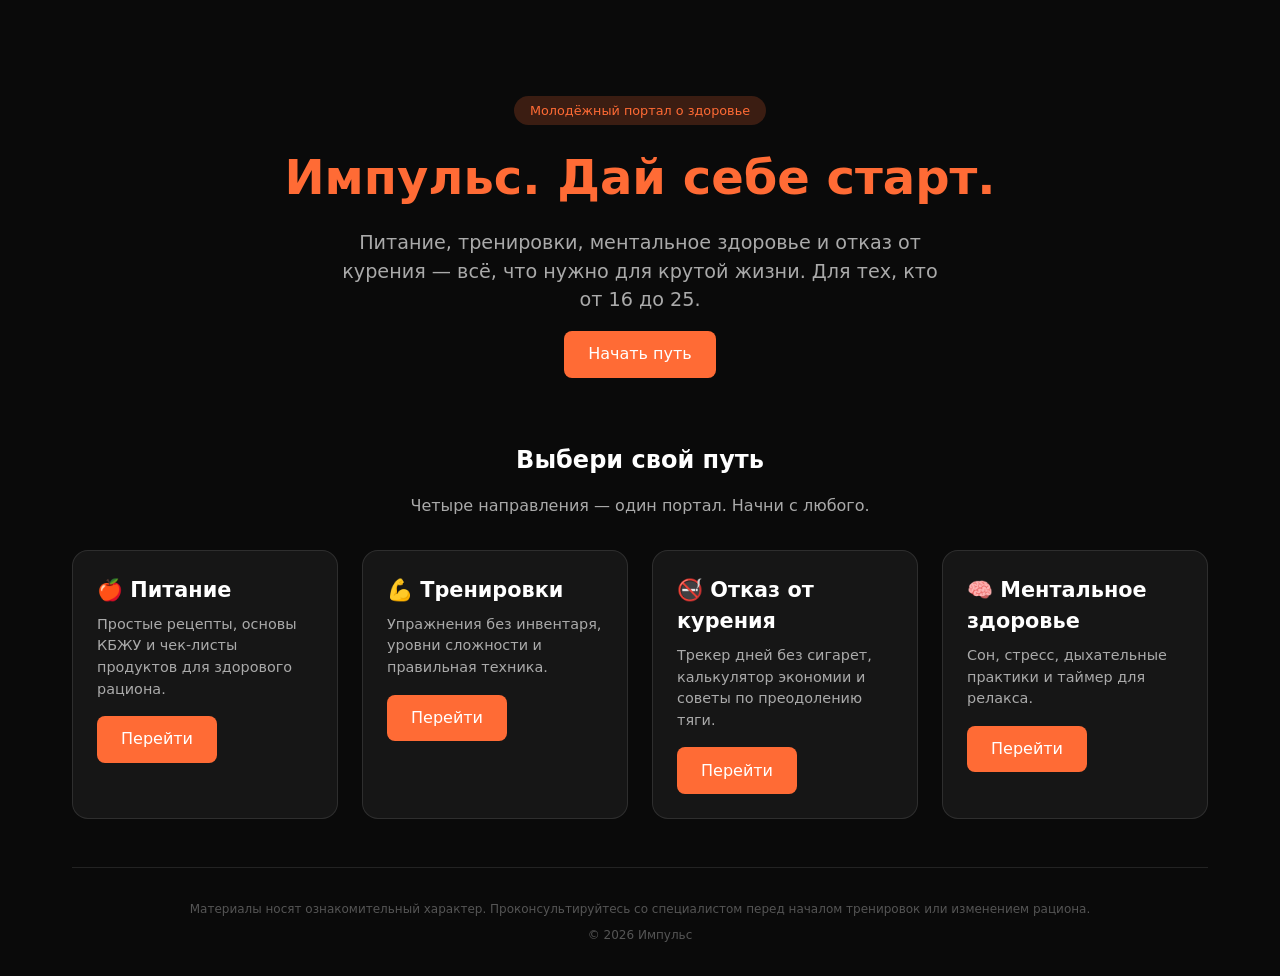
<file: index.html>
<!DOCTYPE html>
<html lang="ru">
<head>
    <meta charset="UTF-8">
    <meta name="viewport" content="width=device-width, initial-scale=1.0">
    <title>Импульс</title>
    <style>
        * {
            margin: 0;
            padding: 0;
            box-sizing: border-box;
        }
        body {
            font-family: system-ui, -apple-system, 'Segoe UI', Roboto, sans-serif;
            background: #0A0A0A;
            color: white;
            line-height: 1.5;
        }
        .container {
            max-width: 1200px;
            margin: 0 auto;
            padding: 2rem;
        }
        .hero {
            text-align: center;
            padding: 4rem 1rem;
        }
        .hero h1 {
            font-size: 3rem;
            margin-bottom: 1rem;
            color: #FF6B35;
        }
        .hero p {
            font-size: 1.2rem;
            color: #aaa;
            max-width: 600px;
            margin: 0 auto;
        }
        .badge {
            display: inline-block;
            background: rgba(255,107,53,0.2);
            color: #FF6B35;
            padding: 0.3rem 1rem;
            border-radius: 50px;
            font-size: 0.8rem;
            margin-bottom: 1rem;
        }
        .grid {
            display: grid;
            grid-template-columns: repeat(auto-fit, minmax(250px, 1fr));
            gap: 1.5rem;
            margin-top: 2rem;
        }
        .card {
            background: rgba(255,255,255,0.05);
            border: 1px solid rgba(255,255,255,0.1);
            border-radius: 1rem;
            padding: 1.5rem;
            transition: 0.2s;
        }
        .card:hover {
            border-color: #FF6B35;
        }
        .card h3 {
            font-size: 1.3rem;
            margin-bottom: 0.5rem;
        }
        .card p {
            color: #aaa;
            font-size: 0.9rem;
        }
        .btn {
            display: inline-block;
            background: #FF6B35;
            color: white;
            padding: 0.7rem 1.5rem;
            border-radius: 0.5rem;
            text-decoration: none;
            margin-top: 1rem;
        }
        .footer {
            margin-top: 3rem;
            text-align: center;
            color: #555;
            font-size: 0.75rem;
            border-top: 1px solid rgba(255,255,255,0.1);
            padding-top: 2rem;
        }
        a {
            color: inherit;
            text-decoration: none;
        }
        @media (max-width: 768px) {
            .hero h1 { font-size: 2rem; }
            .container { padding: 1rem; }
        }
    </style>
</head>
<body>
    <div class="container">
        <!-- Hero секция -->
        <div class="hero">
            <div class="badge">Молодёжный портал о здоровье</div>
            <h1>Импульс. Дай себе старт.</h1>
            <p>Питание, тренировки, ментальное здоровье и отказ от курения — всё, что нужно для крутой жизни. Для тех, кто от 16 до 25.</p>
            <a href="#sections" class="btn">Начать путь</a>
        </div>

        <!-- Разделы -->
        <div id="sections">
            <h2 style="text-align: center; margin-bottom: 1rem;">Выбери свой путь</h2>
            <p style="text-align: center; color: #aaa; margin-bottom: 2rem;">Четыре направления — один портал. Начни с любого.</p>
            <div class="grid">
                <div class="card">
                    <h3>🍎 Питание</h3>
                    <p>Простые рецепты, основы КБЖУ и чек-листы продуктов для здорового рациона.</p>
                    <a href="nutrition.html" class="btn">Перейти</a>
                </div>
                <div class="card">
                    <h3>💪 Тренировки</h3>
                    <p>Упражнения без инвентаря, уровни сложности и правильная техника.</p>
                    <a href="workouts.html" class="btn">Перейти</a>
                </div>
                <div class="card">
                    <h3>🚭 Отказ от курения</h3>
                    <p>Трекер дней без сигарет, калькулятор экономии и советы по преодолению тяги.</p>
                    <a href="quit-smoking.html" class="btn">Перейти</a>
                </div>
                <div class="card">
                    <h3>🧠 Ментальное здоровье</h3>
                    <p>Сон, стресс, дыхательные практики и таймер для релакса.</p>
                    <a href="mental.html" class="btn">Перейти</a>
                </div>
            </div>
        </div>

        <!-- Футер с дисклеймером -->
        <div class="footer">
            <p>Материалы носят ознакомительный характер. Проконсультируйтесь со специалистом перед началом тренировок или изменением рациона.</p>
            <p style="margin-top: 0.5rem;">© 2026 Импульс</p>
        </div>
    </div>
</body>
</html>
</file>
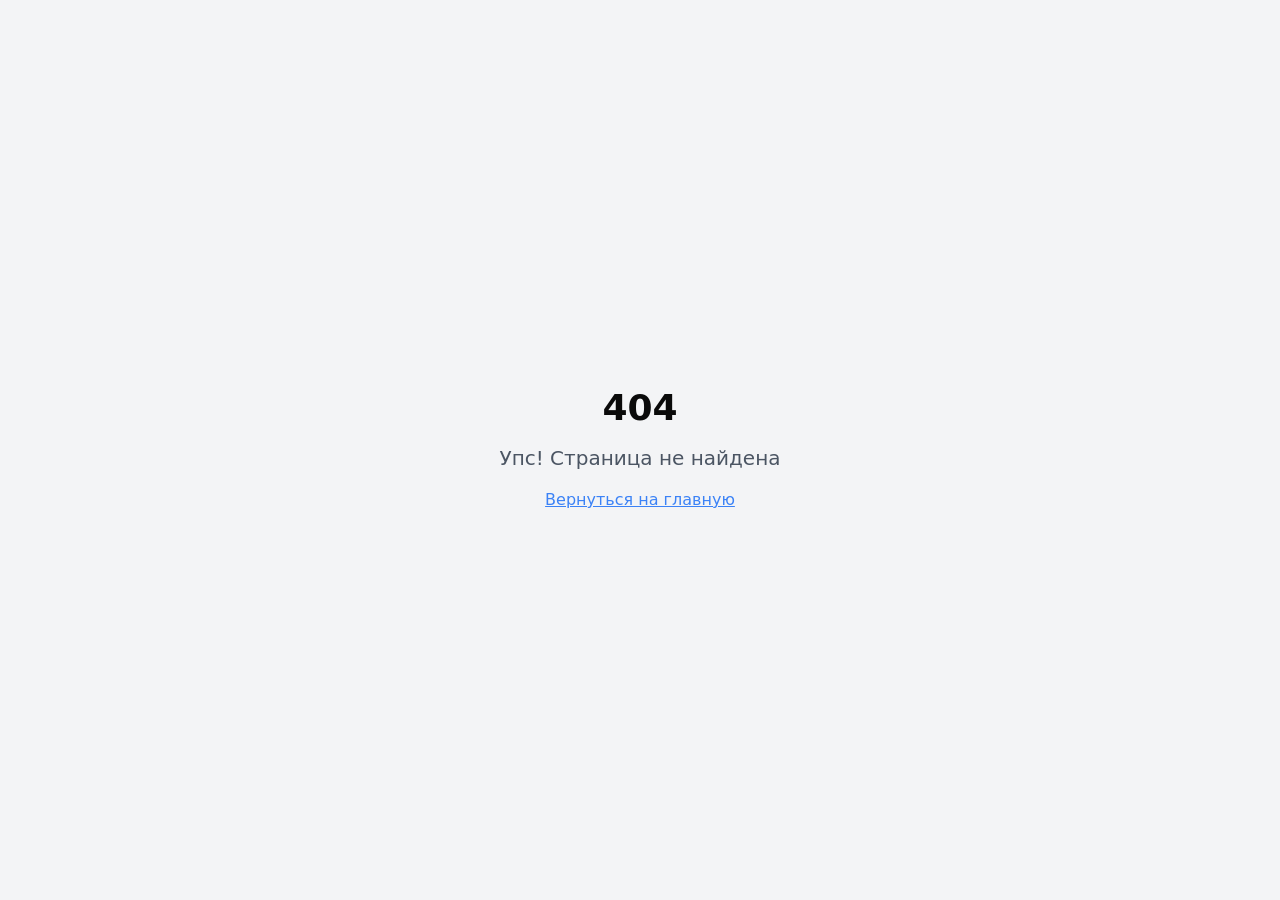
<file: mental.html>
<!DOCTYPE html>
<!-- saved from url=(0059)https://quantum-data-strategy-%2Dpreview.poehali.dev/mental -->
<html lang="ru"><head><meta http-equiv="Content-Type" content="text/html; charset=UTF-8">
    
    <meta name="viewport" content="width=device-width, initial-scale=1.0">
    <title>Импульс</title>
    <meta name="description" content="Импульс. Дай себе старт.
">
    <meta name="author" content="Flowrise">
    <meta property="og:title" content="Импульс">
    <meta property="og:description" content="Импульс. Дай себе старт.
">
    <meta property="og:image:width" content="1200">
    <meta property="og:image:height" content="630">
    <meta property="og:image:alt" content="Flowrise — платформа для развития проектов">
  </style>
      <meta name="pp-name" value="quantum-data-strategy">
    <script type="module" crossorigin="" src="./mental_files/index-D-JRGKUG.js"></script>
    <link rel="stylesheet" crossorigin="" href="./mental_files/index-BEXZt1WX.css">
  <style type="text/css">:where(html[dir="ltr"]),:where([data-sonner-toaster][dir="ltr"]){--toast-icon-margin-start: -3px;--toast-icon-margin-end: 4px;--toast-svg-margin-start: -1px;--toast-svg-margin-end: 0px;--toast-button-margin-start: auto;--toast-button-margin-end: 0;--toast-close-button-start: 0;--toast-close-button-end: unset;--toast-close-button-transform: translate(-35%, -35%)}:where(html[dir="rtl"]),:where([data-sonner-toaster][dir="rtl"]){--toast-icon-margin-start: 4px;--toast-icon-margin-end: -3px;--toast-svg-margin-start: 0px;--toast-svg-margin-end: -1px;--toast-button-margin-start: 0;--toast-button-margin-end: auto;--toast-close-button-start: unset;--toast-close-button-end: 0;--toast-close-button-transform: translate(35%, -35%)}:where([data-sonner-toaster]){position:fixed;width:var(--width);font-family:ui-sans-serif,system-ui,-apple-system,BlinkMacSystemFont,Segoe UI,Roboto,Helvetica Neue,Arial,Noto Sans,sans-serif,Apple Color Emoji,Segoe UI Emoji,Segoe UI Symbol,Noto Color Emoji;--gray1: hsl(0, 0%, 99%);--gray2: hsl(0, 0%, 97.3%);--gray3: hsl(0, 0%, 95.1%);--gray4: hsl(0, 0%, 93%);--gray5: hsl(0, 0%, 90.9%);--gray6: hsl(0, 0%, 88.7%);--gray7: hsl(0, 0%, 85.8%);--gray8: hsl(0, 0%, 78%);--gray9: hsl(0, 0%, 56.1%);--gray10: hsl(0, 0%, 52.3%);--gray11: hsl(0, 0%, 43.5%);--gray12: hsl(0, 0%, 9%);--border-radius: 8px;box-sizing:border-box;padding:0;margin:0;list-style:none;outline:none;z-index:999999999;transition:transform .4s ease}:where([data-sonner-toaster][data-lifted="true"]){transform:translateY(-10px)}@media (hover: none) and (pointer: coarse){:where([data-sonner-toaster][data-lifted="true"]){transform:none}}:where([data-sonner-toaster][data-x-position="right"]){right:var(--offset-right)}:where([data-sonner-toaster][data-x-position="left"]){left:var(--offset-left)}:where([data-sonner-toaster][data-x-position="center"]){left:50%;transform:translate(-50%)}:where([data-sonner-toaster][data-y-position="top"]){top:var(--offset-top)}:where([data-sonner-toaster][data-y-position="bottom"]){bottom:var(--offset-bottom)}:where([data-sonner-toast]){--y: translateY(100%);--lift-amount: calc(var(--lift) * var(--gap));z-index:var(--z-index);position:absolute;opacity:0;transform:var(--y);filter:blur(0);touch-action:none;transition:transform .4s,opacity .4s,height .4s,box-shadow .2s;box-sizing:border-box;outline:none;overflow-wrap:anywhere}:where([data-sonner-toast][data-styled="true"]){padding:16px;background:var(--normal-bg);border:1px solid var(--normal-border);color:var(--normal-text);border-radius:var(--border-radius);box-shadow:0 4px 12px #0000001a;width:var(--width);font-size:13px;display:flex;align-items:center;gap:6px}:where([data-sonner-toast]:focus-visible){box-shadow:0 4px 12px #0000001a,0 0 0 2px #0003}:where([data-sonner-toast][data-y-position="top"]){top:0;--y: translateY(-100%);--lift: 1;--lift-amount: calc(1 * var(--gap))}:where([data-sonner-toast][data-y-position="bottom"]){bottom:0;--y: translateY(100%);--lift: -1;--lift-amount: calc(var(--lift) * var(--gap))}:where([data-sonner-toast]) :where([data-description]){font-weight:400;line-height:1.4;color:inherit}:where([data-sonner-toast]) :where([data-title]){font-weight:500;line-height:1.5;color:inherit}:where([data-sonner-toast]) :where([data-icon]){display:flex;height:16px;width:16px;position:relative;justify-content:flex-start;align-items:center;flex-shrink:0;margin-left:var(--toast-icon-margin-start);margin-right:var(--toast-icon-margin-end)}:where([data-sonner-toast][data-promise="true"]) :where([data-icon])>svg{opacity:0;transform:scale(.8);transform-origin:center;animation:sonner-fade-in .3s ease forwards}:where([data-sonner-toast]) :where([data-icon])>*{flex-shrink:0}:where([data-sonner-toast]) :where([data-icon]) svg{margin-left:var(--toast-svg-margin-start);margin-right:var(--toast-svg-margin-end)}:where([data-sonner-toast]) :where([data-content]){display:flex;flex-direction:column;gap:2px}[data-sonner-toast][data-styled=true] [data-button]{border-radius:4px;padding-left:8px;padding-right:8px;height:24px;font-size:12px;color:var(--normal-bg);background:var(--normal-text);margin-left:var(--toast-button-margin-start);margin-right:var(--toast-button-margin-end);border:none;cursor:pointer;outline:none;display:flex;align-items:center;flex-shrink:0;transition:opacity .4s,box-shadow .2s}:where([data-sonner-toast]) :where([data-button]):focus-visible{box-shadow:0 0 0 2px #0006}:where([data-sonner-toast]) :where([data-button]):first-of-type{margin-left:var(--toast-button-margin-start);margin-right:var(--toast-button-margin-end)}:where([data-sonner-toast]) :where([data-cancel]){color:var(--normal-text);background:rgba(0,0,0,.08)}:where([data-sonner-toast][data-theme="dark"]) :where([data-cancel]){background:rgba(255,255,255,.3)}:where([data-sonner-toast]) :where([data-close-button]){position:absolute;left:var(--toast-close-button-start);right:var(--toast-close-button-end);top:0;height:20px;width:20px;display:flex;justify-content:center;align-items:center;padding:0;color:var(--gray12);border:1px solid var(--gray4);transform:var(--toast-close-button-transform);border-radius:50%;cursor:pointer;z-index:1;transition:opacity .1s,background .2s,border-color .2s}[data-sonner-toast] [data-close-button]{background:var(--gray1)}:where([data-sonner-toast]) :where([data-close-button]):focus-visible{box-shadow:0 4px 12px #0000001a,0 0 0 2px #0003}:where([data-sonner-toast]) :where([data-disabled="true"]){cursor:not-allowed}:where([data-sonner-toast]):hover :where([data-close-button]):hover{background:var(--gray2);border-color:var(--gray5)}:where([data-sonner-toast][data-swiping="true"]):before{content:"";position:absolute;left:-50%;right:-50%;height:100%;z-index:-1}:where([data-sonner-toast][data-y-position="top"][data-swiping="true"]):before{bottom:50%;transform:scaleY(3) translateY(50%)}:where([data-sonner-toast][data-y-position="bottom"][data-swiping="true"]):before{top:50%;transform:scaleY(3) translateY(-50%)}:where([data-sonner-toast][data-swiping="false"][data-removed="true"]):before{content:"";position:absolute;inset:0;transform:scaleY(2)}:where([data-sonner-toast]):after{content:"";position:absolute;left:0;height:calc(var(--gap) + 1px);bottom:100%;width:100%}:where([data-sonner-toast][data-mounted="true"]){--y: translateY(0);opacity:1}:where([data-sonner-toast][data-expanded="false"][data-front="false"]){--scale: var(--toasts-before) * .05 + 1;--y: translateY(calc(var(--lift-amount) * var(--toasts-before))) scale(calc(-1 * var(--scale)));height:var(--front-toast-height)}:where([data-sonner-toast])>*{transition:opacity .4s}:where([data-sonner-toast][data-expanded="false"][data-front="false"][data-styled="true"])>*{opacity:0}:where([data-sonner-toast][data-visible="false"]){opacity:0;pointer-events:none}:where([data-sonner-toast][data-mounted="true"][data-expanded="true"]){--y: translateY(calc(var(--lift) * var(--offset)));height:var(--initial-height)}:where([data-sonner-toast][data-removed="true"][data-front="true"][data-swipe-out="false"]){--y: translateY(calc(var(--lift) * -100%));opacity:0}:where([data-sonner-toast][data-removed="true"][data-front="false"][data-swipe-out="false"][data-expanded="true"]){--y: translateY(calc(var(--lift) * var(--offset) + var(--lift) * -100%));opacity:0}:where([data-sonner-toast][data-removed="true"][data-front="false"][data-swipe-out="false"][data-expanded="false"]){--y: translateY(40%);opacity:0;transition:transform .5s,opacity .2s}:where([data-sonner-toast][data-removed="true"][data-front="false"]):before{height:calc(var(--initial-height) + 20%)}[data-sonner-toast][data-swiping=true]{transform:var(--y) translateY(var(--swipe-amount-y, 0px)) translate(var(--swipe-amount-x, 0px));transition:none}[data-sonner-toast][data-swiped=true]{user-select:none}[data-sonner-toast][data-swipe-out=true][data-y-position=bottom],[data-sonner-toast][data-swipe-out=true][data-y-position=top]{animation-duration:.2s;animation-timing-function:ease-out;animation-fill-mode:forwards}[data-sonner-toast][data-swipe-out=true][data-swipe-direction=left]{animation-name:swipe-out-left}[data-sonner-toast][data-swipe-out=true][data-swipe-direction=right]{animation-name:swipe-out-right}[data-sonner-toast][data-swipe-out=true][data-swipe-direction=up]{animation-name:swipe-out-up}[data-sonner-toast][data-swipe-out=true][data-swipe-direction=down]{animation-name:swipe-out-down}@keyframes swipe-out-left{0%{transform:var(--y) translate(var(--swipe-amount-x));opacity:1}to{transform:var(--y) translate(calc(var(--swipe-amount-x) - 100%));opacity:0}}@keyframes swipe-out-right{0%{transform:var(--y) translate(var(--swipe-amount-x));opacity:1}to{transform:var(--y) translate(calc(var(--swipe-amount-x) + 100%));opacity:0}}@keyframes swipe-out-up{0%{transform:var(--y) translateY(var(--swipe-amount-y));opacity:1}to{transform:var(--y) translateY(calc(var(--swipe-amount-y) - 100%));opacity:0}}@keyframes swipe-out-down{0%{transform:var(--y) translateY(var(--swipe-amount-y));opacity:1}to{transform:var(--y) translateY(calc(var(--swipe-amount-y) + 100%));opacity:0}}@media (max-width: 600px){[data-sonner-toaster]{position:fixed;right:var(--mobile-offset-right);left:var(--mobile-offset-left);width:100%}[data-sonner-toaster][dir=rtl]{left:calc(var(--mobile-offset-left) * -1)}[data-sonner-toaster] [data-sonner-toast]{left:0;right:0;width:calc(100% - var(--mobile-offset-left) * 2)}[data-sonner-toaster][data-x-position=left]{left:var(--mobile-offset-left)}[data-sonner-toaster][data-y-position=bottom]{bottom:var(--mobile-offset-bottom)}[data-sonner-toaster][data-y-position=top]{top:var(--mobile-offset-top)}[data-sonner-toaster][data-x-position=center]{left:var(--mobile-offset-left);right:var(--mobile-offset-right);transform:none}}[data-sonner-toaster][data-theme=light]{--normal-bg: #fff;--normal-border: var(--gray4);--normal-text: var(--gray12);--success-bg: hsl(143, 85%, 96%);--success-border: hsl(145, 92%, 91%);--success-text: hsl(140, 100%, 27%);--info-bg: hsl(208, 100%, 97%);--info-border: hsl(221, 91%, 91%);--info-text: hsl(210, 92%, 45%);--warning-bg: hsl(49, 100%, 97%);--warning-border: hsl(49, 91%, 91%);--warning-text: hsl(31, 92%, 45%);--error-bg: hsl(359, 100%, 97%);--error-border: hsl(359, 100%, 94%);--error-text: hsl(360, 100%, 45%)}[data-sonner-toaster][data-theme=light] [data-sonner-toast][data-invert=true]{--normal-bg: #000;--normal-border: hsl(0, 0%, 20%);--normal-text: var(--gray1)}[data-sonner-toaster][data-theme=dark] [data-sonner-toast][data-invert=true]{--normal-bg: #fff;--normal-border: var(--gray3);--normal-text: var(--gray12)}[data-sonner-toaster][data-theme=dark]{--normal-bg: #000;--normal-bg-hover: hsl(0, 0%, 12%);--normal-border: hsl(0, 0%, 20%);--normal-border-hover: hsl(0, 0%, 25%);--normal-text: var(--gray1);--success-bg: hsl(150, 100%, 6%);--success-border: hsl(147, 100%, 12%);--success-text: hsl(150, 86%, 65%);--info-bg: hsl(215, 100%, 6%);--info-border: hsl(223, 100%, 12%);--info-text: hsl(216, 87%, 65%);--warning-bg: hsl(64, 100%, 6%);--warning-border: hsl(60, 100%, 12%);--warning-text: hsl(46, 87%, 65%);--error-bg: hsl(358, 76%, 10%);--error-border: hsl(357, 89%, 16%);--error-text: hsl(358, 100%, 81%)}[data-sonner-toaster][data-theme=dark] [data-sonner-toast] [data-close-button]{background:var(--normal-bg);border-color:var(--normal-border);color:var(--normal-text)}[data-sonner-toaster][data-theme=dark] [data-sonner-toast] [data-close-button]:hover{background:var(--normal-bg-hover);border-color:var(--normal-border-hover)}[data-rich-colors=true][data-sonner-toast][data-type=success],[data-rich-colors=true][data-sonner-toast][data-type=success] [data-close-button]{background:var(--success-bg);border-color:var(--success-border);color:var(--success-text)}[data-rich-colors=true][data-sonner-toast][data-type=info],[data-rich-colors=true][data-sonner-toast][data-type=info] [data-close-button]{background:var(--info-bg);border-color:var(--info-border);color:var(--info-text)}[data-rich-colors=true][data-sonner-toast][data-type=warning],[data-rich-colors=true][data-sonner-toast][data-type=warning] [data-close-button]{background:var(--warning-bg);border-color:var(--warning-border);color:var(--warning-text)}[data-rich-colors=true][data-sonner-toast][data-type=error],[data-rich-colors=true][data-sonner-toast][data-type=error] [data-close-button]{background:var(--error-bg);border-color:var(--error-border);color:var(--error-text)}.sonner-loading-wrapper{--size: 16px;height:var(--size);width:var(--size);position:absolute;inset:0;z-index:10}.sonner-loading-wrapper[data-visible=false]{transform-origin:center;animation:sonner-fade-out .2s ease forwards}.sonner-spinner{position:relative;top:50%;left:50%;height:var(--size);width:var(--size)}.sonner-loading-bar{animation:sonner-spin 1.2s linear infinite;background:var(--gray11);border-radius:6px;height:8%;left:-10%;position:absolute;top:-3.9%;width:24%}.sonner-loading-bar:nth-child(1){animation-delay:-1.2s;transform:rotate(.0001deg) translate(146%)}.sonner-loading-bar:nth-child(2){animation-delay:-1.1s;transform:rotate(30deg) translate(146%)}.sonner-loading-bar:nth-child(3){animation-delay:-1s;transform:rotate(60deg) translate(146%)}.sonner-loading-bar:nth-child(4){animation-delay:-.9s;transform:rotate(90deg) translate(146%)}.sonner-loading-bar:nth-child(5){animation-delay:-.8s;transform:rotate(120deg) translate(146%)}.sonner-loading-bar:nth-child(6){animation-delay:-.7s;transform:rotate(150deg) translate(146%)}.sonner-loading-bar:nth-child(7){animation-delay:-.6s;transform:rotate(180deg) translate(146%)}.sonner-loading-bar:nth-child(8){animation-delay:-.5s;transform:rotate(210deg) translate(146%)}.sonner-loading-bar:nth-child(9){animation-delay:-.4s;transform:rotate(240deg) translate(146%)}.sonner-loading-bar:nth-child(10){animation-delay:-.3s;transform:rotate(270deg) translate(146%)}.sonner-loading-bar:nth-child(11){animation-delay:-.2s;transform:rotate(300deg) translate(146%)}.sonner-loading-bar:nth-child(12){animation-delay:-.1s;transform:rotate(330deg) translate(146%)}@keyframes sonner-fade-in{0%{opacity:0;transform:scale(.8)}to{opacity:1;transform:scale(1)}}@keyframes sonner-fade-out{0%{opacity:1;transform:scale(1)}to{opacity:0;transform:scale(.8)}}@keyframes sonner-spin{0%{opacity:1}to{opacity:.15}}@media (prefers-reduced-motion){[data-sonner-toast],[data-sonner-toast]>*,.sonner-loading-bar{transition:none!important;animation:none!important}}.sonner-loader{position:absolute;top:50%;left:50%;transform:translate(-50%,-50%);transform-origin:center;transition:opacity .2s,transform .2s}.sonner-loader[data-visible=false]{opacity:0;transform:scale(.8) translate(-50%,-50%)}
</style></head>

<body>
<div id="root"><div role="region" aria-label="Notifications (F8)" tabindex="-1" style="pointer-events: none;"><ol tabindex="-1" class="fixed top-0 z-[100] flex max-h-screen w-full flex-col-reverse p-4 sm:bottom-0 sm:right-0 sm:top-auto sm:flex-col md:max-w-[420px]"></ol></div><section aria-label="Notifications alt+T" tabindex="-1" aria-live="polite" aria-relevant="additions text" aria-atomic="false"></section><div class="min-h-screen bg-[#0A0A0A] text-white"><div class="fixed bottom-4 right-4 z-[9999] flex items-center gap-3 opacity-90 hover:opacity-100 transition-opacity"><img src="./mental_files/fc3221f0-7cbc-423c-aef0-0fc8deb1ab8a.jpg" alt="Импульс" class="w-12 h-12 rounded-xl object-cover shadow-lg"><span class="text-white text-base font-bold tracking-wide drop-shadow-lg">Импульс</span></div><div class="max-w-4xl mx-auto px-6 py-12"><a href="https://quantum-data-strategy--preview.poehali.dev/" class="flex items-center gap-2 text-neutral-500 hover:text-[#8E44AD] transition-colors mb-8 text-sm"><svg xmlns="http://www.w3.org/2000/svg" width="16" height="16" viewBox="0 0 24 24" fill="none" stroke="currentColor" stroke-width="2" stroke-linecap="round" stroke-linejoin="round" class="lucide lucide-arrow-left"><path d="m12 19-7-7 7-7"></path><path d="M19 12H5"></path></svg>На главную</a><div style="opacity: 1; transform: none;"><div class="flex items-center gap-3 mb-4"><div class="w-10 h-10 rounded-xl bg-gradient-to-br from-[#8E44AD] to-[#9B59B6] flex items-center justify-center"><svg xmlns="http://www.w3.org/2000/svg" width="20" height="20" viewBox="0 0 24 24" fill="none" stroke="currentColor" stroke-width="2" stroke-linecap="round" stroke-linejoin="round" class="lucide lucide-brain text-white"><path d="M12 5a3 3 0 1 0-5.997.125 4 4 0 0 0-2.526 5.77 4 4 0 0 0 .556 6.588A4 4 0 1 0 12 18Z"></path><path d="M12 5a3 3 0 1 1 5.997.125 4 4 0 0 1 2.526 5.77 4 4 0 0 1-.556 6.588A4 4 0 1 1 12 18Z"></path><path d="M15 13a4.5 4.5 0 0 1-3-4 4.5 4.5 0 0 1-3 4"></path><path d="M17.599 6.5a3 3 0 0 0 .399-1.375"></path><path d="M6.003 5.125A3 3 0 0 0 6.401 6.5"></path><path d="M3.477 10.896a4 4 0 0 1 .585-.396"></path><path d="M19.938 10.5a4 4 0 0 1 .585.396"></path><path d="M6 18a4 4 0 0 1-1.967-.516"></path><path d="M19.967 17.484A4 4 0 0 1 18 18"></path></svg></div><span class="text-[#9B59B6] font-semibold text-sm uppercase tracking-widest">Ментальное здоровье</span></div><h1 class="text-5xl font-black mb-4">Голова в порядке</h1><p class="text-neutral-400 text-lg max-w-xl mb-10">Сон, стресс, дыхание — простые инструменты, которые реально работают.</p></div><div class="bg-white/5 border border-white/10 rounded-2xl p-6 mb-6"><div class="flex items-center gap-2 mb-5"><svg xmlns="http://www.w3.org/2000/svg" width="18" height="18" viewBox="0 0 24 24" fill="none" stroke="currentColor" stroke-width="2" stroke-linecap="round" stroke-linejoin="round" class="lucide lucide-clipboard-list text-[#F39C12]"><rect width="8" height="4" x="8" y="2" rx="1" ry="1"></rect><path d="M16 4h2a2 2 0 0 1 2 2v14a2 2 0 0 1-2 2H6a2 2 0 0 1-2-2V6a2 2 0 0 1 2-2h2"></path><path d="M12 11h4"></path><path d="M12 16h4"></path><path d="M8 11h.01"></path><path d="M8 16h.01"></path></svg><h2 class="font-bold text-white">Тест на уровень стресса</h2></div><div class="space-y-5"><div><p class="text-sm text-neutral-300 mb-2">1. Как часто ты чувствуешь себя нервным или тревожным?</p><div class="flex flex-wrap gap-2"><button class="text-xs px-3 py-1.5 rounded-lg border transition-all border-white/10 text-neutral-400 hover:border-[#F39C12]/40">Почти никогда</button><button class="text-xs px-3 py-1.5 rounded-lg border transition-all border-white/10 text-neutral-400 hover:border-[#F39C12]/40">Иногда</button><button class="text-xs px-3 py-1.5 rounded-lg border transition-all border-white/10 text-neutral-400 hover:border-[#F39C12]/40">Часто</button><button class="text-xs px-3 py-1.5 rounded-lg border transition-all border-white/10 text-neutral-400 hover:border-[#F39C12]/40">Почти всегда</button></div></div><div><p class="text-sm text-neutral-300 mb-2">2. Сложно ли тебе расслабиться после напряжённого дня?</p><div class="flex flex-wrap gap-2"><button class="text-xs px-3 py-1.5 rounded-lg border transition-all border-white/10 text-neutral-400 hover:border-[#F39C12]/40">Почти никогда</button><button class="text-xs px-3 py-1.5 rounded-lg border transition-all border-white/10 text-neutral-400 hover:border-[#F39C12]/40">Иногда</button><button class="text-xs px-3 py-1.5 rounded-lg border transition-all border-white/10 text-neutral-400 hover:border-[#F39C12]/40">Часто</button><button class="text-xs px-3 py-1.5 rounded-lg border transition-all border-white/10 text-neutral-400 hover:border-[#F39C12]/40">Почти всегда</button></div></div><div><p class="text-sm text-neutral-300 mb-2">3. Бывают ли трудности с концентрацией из-за мыслей в голове?</p><div class="flex flex-wrap gap-2"><button class="text-xs px-3 py-1.5 rounded-lg border transition-all border-white/10 text-neutral-400 hover:border-[#F39C12]/40">Почти никогда</button><button class="text-xs px-3 py-1.5 rounded-lg border transition-all border-white/10 text-neutral-400 hover:border-[#F39C12]/40">Иногда</button><button class="text-xs px-3 py-1.5 rounded-lg border transition-all border-white/10 text-neutral-400 hover:border-[#F39C12]/40">Часто</button><button class="text-xs px-3 py-1.5 rounded-lg border transition-all border-white/10 text-neutral-400 hover:border-[#F39C12]/40">Почти всегда</button></div></div><div><p class="text-sm text-neutral-300 mb-2">4. Ощущаешь ли ты, что проблем слишком много и не справиться?</p><div class="flex flex-wrap gap-2"><button class="text-xs px-3 py-1.5 rounded-lg border transition-all border-white/10 text-neutral-400 hover:border-[#F39C12]/40">Почти никогда</button><button class="text-xs px-3 py-1.5 rounded-lg border transition-all border-white/10 text-neutral-400 hover:border-[#F39C12]/40">Иногда</button><button class="text-xs px-3 py-1.5 rounded-lg border transition-all border-white/10 text-neutral-400 hover:border-[#F39C12]/40">Часто</button><button class="text-xs px-3 py-1.5 rounded-lg border transition-all border-white/10 text-neutral-400 hover:border-[#F39C12]/40">Почти всегда</button></div></div><div><p class="text-sm text-neutral-300 mb-2">5. Чувствуешь ли раздражительность или вспышки злости?</p><div class="flex flex-wrap gap-2"><button class="text-xs px-3 py-1.5 rounded-lg border transition-all border-white/10 text-neutral-400 hover:border-[#F39C12]/40">Почти никогда</button><button class="text-xs px-3 py-1.5 rounded-lg border transition-all border-white/10 text-neutral-400 hover:border-[#F39C12]/40">Иногда</button><button class="text-xs px-3 py-1.5 rounded-lg border transition-all border-white/10 text-neutral-400 hover:border-[#F39C12]/40">Часто</button><button class="text-xs px-3 py-1.5 rounded-lg border transition-all border-white/10 text-neutral-400 hover:border-[#F39C12]/40">Почти всегда</button></div></div></div><button disabled="" class="mt-6 w-full bg-[#F39C12] hover:bg-[#d68910] disabled:opacity-30 disabled:cursor-not-allowed text-white font-bold py-3 rounded-xl transition-colors">Узнать результат</button></div><div class="bg-white/5 border border-white/10 rounded-2xl p-6 mb-6"><div class="flex gap-2 mb-5 flex-wrap"><button class="flex items-center gap-2 px-4 py-2 rounded-xl text-sm font-semibold transition-all bg-[#8E44AD] text-white"><svg xmlns="http://www.w3.org/2000/svg" width="14" height="14" viewBox="0 0 24 24" fill="none" stroke="currentColor" stroke-width="2" stroke-linecap="round" stroke-linejoin="round" class="lucide lucide-moon"><path d="M12 3a6 6 0 0 0 9 9 9 9 0 1 1-9-9Z"></path></svg>Сон</button><button class="flex items-center gap-2 px-4 py-2 rounded-xl text-sm font-semibold transition-all bg-white/5 text-neutral-400 hover:bg-white/10"><svg xmlns="http://www.w3.org/2000/svg" width="14" height="14" viewBox="0 0 24 24" fill="none" stroke="currentColor" stroke-width="2" stroke-linecap="round" stroke-linejoin="round" class="lucide lucide-cloud-lightning"><path d="M6 16.326A7 7 0 1 1 15.71 8h1.79a4.5 4.5 0 0 1 .5 8.973"></path><path d="m13 12-3 5h4l-3 5"></path></svg>Стресс</button><button class="flex items-center gap-2 px-4 py-2 rounded-xl text-sm font-semibold transition-all bg-white/5 text-neutral-400 hover:bg-white/10"><svg xmlns="http://www.w3.org/2000/svg" width="14" height="14" viewBox="0 0 24 24" fill="none" stroke="currentColor" stroke-width="2" stroke-linecap="round" stroke-linejoin="round" class="lucide lucide-flame"><path d="M8.5 14.5A2.5 2.5 0 0 0 11 12c0-1.38-.5-2-1-3-1.072-2.143-.224-4.054 2-6 .5 2.5 2 4.9 4 6.5 2 1.6 3 3.5 3 5.5a7 7 0 1 1-14 0c0-1.153.433-2.294 1-3a2.5 2.5 0 0 0 2.5 2.5z"></path></svg>Выгорание</button></div><ul class="space-y-3" style="opacity: 1; transform: none;"><li class="flex items-start gap-3 text-sm text-neutral-300"><div class="w-1.5 h-1.5 rounded-full bg-blue-400 mt-2 flex-shrink-0"></div>Ложись и вставай в одно время каждый день</li><li class="flex items-start gap-3 text-sm text-neutral-300"><div class="w-1.5 h-1.5 rounded-full bg-blue-400 mt-2 flex-shrink-0"></div>Убирай телефон за 30 минут до сна</li><li class="flex items-start gap-3 text-sm text-neutral-300"><div class="w-1.5 h-1.5 rounded-full bg-blue-400 mt-2 flex-shrink-0"></div>Держи комнату прохладной (18–20°C)</li><li class="flex items-start gap-3 text-sm text-neutral-300"><div class="w-1.5 h-1.5 rounded-full bg-blue-400 mt-2 flex-shrink-0"></div>Не употребляй кофеин после 15:00</li><li class="flex items-start gap-3 text-sm text-neutral-300"><div class="w-1.5 h-1.5 rounded-full bg-blue-400 mt-2 flex-shrink-0"></div>Используй кровать только для сна — не для учёбы</li><li class="flex items-start gap-3 text-sm text-neutral-300"><div class="w-1.5 h-1.5 rounded-full bg-blue-400 mt-2 flex-shrink-0"></div>Расслабляющий ритуал перед сном: чай, книга, душ</li></ul></div><h2 class="text-2xl font-bold mb-4">Дыхательные практики</h2><div class="grid gap-4 mb-10"><div class="bg-white/5 border rounded-xl p-5 cursor-pointer transition-all border-white/10 hover:border-[#8E44AD]/40" style="opacity: 1; transform: none;"><div class="flex items-center justify-between"><div class="flex items-center gap-3"><div class="w-9 h-9 rounded-xl flex items-center justify-center" style="background: rgba(142, 68, 173, 0.2);"><svg xmlns="http://www.w3.org/2000/svg" width="18" height="18" viewBox="0 0 24 24" fill="none" stroke="currentColor" stroke-width="2" stroke-linecap="round" stroke-linejoin="round" class="lucide lucide-wind" style="color: rgb(142, 68, 173);"><path d="M12.8 19.6A2 2 0 1 0 14 16H2"></path><path d="M17.5 8a2.5 2.5 0 1 1 2 4H2"></path><path d="M9.8 4.4A2 2 0 1 1 11 8H2"></path></svg></div><div><div class="font-bold text-white">4-7-8</div><div class="text-neutral-400 text-xs mt-0.5">Снижает тревогу, помогает заснуть</div></div></div><svg xmlns="http://www.w3.org/2000/svg" width="16" height="16" viewBox="0 0 24 24" fill="none" stroke="currentColor" stroke-width="2" stroke-linecap="round" stroke-linejoin="round" class="lucide lucide-chevron-down text-neutral-500"><path d="m6 9 6 6 6-6"></path></svg></div></div><div class="bg-white/5 border rounded-xl p-5 cursor-pointer transition-all border-white/10 hover:border-[#8E44AD]/40" style="opacity: 1; transform: none;"><div class="flex items-center justify-between"><div class="flex items-center gap-3"><div class="w-9 h-9 rounded-xl flex items-center justify-center" style="background: rgba(44, 62, 102, 0.2);"><svg xmlns="http://www.w3.org/2000/svg" width="18" height="18" viewBox="0 0 24 24" fill="none" stroke="currentColor" stroke-width="2" stroke-linecap="round" stroke-linejoin="round" class="lucide lucide-square" style="color: rgb(44, 62, 102);"><rect width="18" height="18" x="3" y="3" rx="2"></rect></svg></div><div><div class="font-bold text-white">Квадратное дыхание</div><div class="text-neutral-400 text-xs mt-0.5">Успокаивает и концентрирует внимание</div></div></div><svg xmlns="http://www.w3.org/2000/svg" width="16" height="16" viewBox="0 0 24 24" fill="none" stroke="currentColor" stroke-width="2" stroke-linecap="round" stroke-linejoin="round" class="lucide lucide-chevron-down text-neutral-500"><path d="m6 9 6 6 6-6"></path></svg></div></div><div class="bg-white/5 border rounded-xl p-5 cursor-pointer transition-all border-white/10 hover:border-[#8E44AD]/40" style="opacity: 1; transform: none;"><div class="flex items-center justify-between"><div class="flex items-center gap-3"><div class="w-9 h-9 rounded-xl flex items-center justify-center" style="background: rgba(39, 174, 96, 0.2);"><svg xmlns="http://www.w3.org/2000/svg" width="18" height="18" viewBox="0 0 24 24" fill="none" stroke="currentColor" stroke-width="2" stroke-linecap="round" stroke-linejoin="round" class="lucide lucide-shield" style="color: rgb(39, 174, 96);"><path d="M20 13c0 5-3.5 7.5-7.66 8.95a1 1 0 0 1-.67-.01C7.5 20.5 4 18 4 13V6a1 1 0 0 1 1-1c2 0 4.5-1.2 6.24-2.72a1.17 1.17 0 0 1 1.52 0C14.51 3.81 17 5 19 5a1 1 0 0 1 1 1z"></path></svg></div><div><div class="font-bold text-white">Боевое дыхание</div><div class="text-neutral-400 text-xs mt-0.5">Быстро снижает стресс в острой ситуации</div></div></div><svg xmlns="http://www.w3.org/2000/svg" width="16" height="16" viewBox="0 0 24 24" fill="none" stroke="currentColor" stroke-width="2" stroke-linecap="round" stroke-linejoin="round" class="lucide lucide-chevron-down text-neutral-500"><path d="m6 9 6 6 6-6"></path></svg></div></div><div class="bg-white/5 border rounded-xl p-5 cursor-pointer transition-all border-white/10 hover:border-[#8E44AD]/40" style="opacity: 1; transform: none;"><div class="flex items-center justify-between"><div class="flex items-center gap-3"><div class="w-9 h-9 rounded-xl flex items-center justify-center" style="background: rgba(230, 126, 34, 0.2);"><svg xmlns="http://www.w3.org/2000/svg" width="18" height="18" viewBox="0 0 24 24" fill="none" stroke="currentColor" stroke-width="2" stroke-linecap="round" stroke-linejoin="round" class="lucide lucide-waves" style="color: rgb(230, 126, 34);"><path d="M2 6c.6.5 1.2 1 2.5 1C7 7 7 5 9.5 5c2.6 0 2.4 2 5 2 2.5 0 2.5-2 5-2 1.3 0 1.9.5 2.5 1"></path><path d="M2 12c.6.5 1.2 1 2.5 1 2.5 0 2.5-2 5-2 2.6 0 2.4 2 5 2 2.5 0 2.5-2 5-2 1.3 0 1.9.5 2.5 1"></path><path d="M2 18c.6.5 1.2 1 2.5 1 2.5 0 2.5-2 5-2 2.6 0 2.4 2 5 2 2.5 0 2.5-2 5-2 1.3 0 1.9.5 2.5 1"></path></svg></div><div><div class="font-bold text-white">Диафрагмальное</div><div class="text-neutral-400 text-xs mt-0.5">Активирует парасимпатическую систему</div></div></div><svg xmlns="http://www.w3.org/2000/svg" width="16" height="16" viewBox="0 0 24 24" fill="none" stroke="currentColor" stroke-width="2" stroke-linecap="round" stroke-linejoin="round" class="lucide lucide-chevron-down text-neutral-500"><path d="m6 9 6 6 6-6"></path></svg></div></div></div><h2 class="text-2xl font-bold mb-4">Медитации и практики</h2><div class="grid md:grid-cols-2 gap-4 mb-10"><div class="bg-white/5 border border-white/10 rounded-xl p-5 cursor-pointer hover:border-[#8E44AD]/40 transition-all" style="opacity: 1; transform: none;"><div class="flex items-start gap-3"><div class="w-9 h-9 rounded-xl flex items-center justify-center flex-shrink-0" style="background: rgba(142, 68, 173, 0.2);"><svg xmlns="http://www.w3.org/2000/svg" width="18" height="18" viewBox="0 0 24 24" fill="none" stroke="currentColor" stroke-width="2" stroke-linecap="round" stroke-linejoin="round" class="lucide lucide-scan-line" style="color: rgb(142, 68, 173);"><path d="M3 7V5a2 2 0 0 1 2-2h2"></path><path d="M17 3h2a2 2 0 0 1 2 2v2"></path><path d="M21 17v2a2 2 0 0 1-2 2h-2"></path><path d="M7 21H5a2 2 0 0 1-2-2v-2"></path><path d="M7 12h10"></path></svg></div><div class="flex-1 min-w-0"><div class="flex items-center gap-2 flex-wrap"><span class="font-bold text-white">Сканирование тела</span><span class="text-xs px-2 py-0.5 rounded-full bg-white/10 text-neutral-400">10 мин</span><span class="text-xs px-2 py-0.5 rounded-full" style="background: rgba(142, 68, 173, 0.133); color: rgb(142, 68, 173);">Новичок</span></div></div><svg xmlns="http://www.w3.org/2000/svg" width="16" height="16" viewBox="0 0 24 24" fill="none" stroke="currentColor" stroke-width="2" stroke-linecap="round" stroke-linejoin="round" class="lucide lucide-chevron-down text-neutral-500 flex-shrink-0 mt-1"><path d="m6 9 6 6 6-6"></path></svg></div></div><div class="bg-white/5 border border-white/10 rounded-xl p-5 cursor-pointer hover:border-[#8E44AD]/40 transition-all" style="opacity: 1; transform: none;"><div class="flex items-start gap-3"><div class="w-9 h-9 rounded-xl flex items-center justify-center flex-shrink-0" style="background: rgba(44, 62, 102, 0.2);"><svg xmlns="http://www.w3.org/2000/svg" width="18" height="18" viewBox="0 0 24 24" fill="none" stroke="currentColor" stroke-width="2" stroke-linecap="round" stroke-linejoin="round" class="lucide lucide-eye" style="color: rgb(44, 62, 102);"><path d="M2.062 12.348a1 1 0 0 1 0-.696 10.75 10.75 0 0 1 19.876 0 1 1 0 0 1 0 .696 10.75 10.75 0 0 1-19.876 0"></path><circle cx="12" cy="12" r="3"></circle></svg></div><div class="flex-1 min-w-0"><div class="flex items-center gap-2 flex-wrap"><span class="font-bold text-white">Наблюдение за дыханием</span><span class="text-xs px-2 py-0.5 rounded-full bg-white/10 text-neutral-400">5 мин</span><span class="text-xs px-2 py-0.5 rounded-full" style="background: rgba(44, 62, 102, 0.133); color: rgb(44, 62, 102);">Новичок</span></div></div><svg xmlns="http://www.w3.org/2000/svg" width="16" height="16" viewBox="0 0 24 24" fill="none" stroke="currentColor" stroke-width="2" stroke-linecap="round" stroke-linejoin="round" class="lucide lucide-chevron-down text-neutral-500 flex-shrink-0 mt-1"><path d="m6 9 6 6 6-6"></path></svg></div></div><div class="bg-white/5 border border-white/10 rounded-xl p-5 cursor-pointer hover:border-[#8E44AD]/40 transition-all" style="opacity: 1; transform: none;"><div class="flex items-start gap-3"><div class="w-9 h-9 rounded-xl flex items-center justify-center flex-shrink-0" style="background: rgba(39, 174, 96, 0.2);"><svg xmlns="http://www.w3.org/2000/svg" width="18" height="18" viewBox="0 0 24 24" fill="none" stroke="currentColor" stroke-width="2" stroke-linecap="round" stroke-linejoin="round" class="lucide lucide-sunset" style="color: rgb(39, 174, 96);"><path d="M12 10V2"></path><path d="m4.93 10.93 1.41 1.41"></path><path d="M2 18h2"></path><path d="M20 18h2"></path><path d="m19.07 10.93-1.41 1.41"></path><path d="M22 22H2"></path><path d="m16 6-4 4-4-4"></path><path d="M16 18a4 4 0 0 0-8 0"></path></svg></div><div class="flex-1 min-w-0"><div class="flex items-center gap-2 flex-wrap"><span class="font-bold text-white">Визуализация безопасного места</span><span class="text-xs px-2 py-0.5 rounded-full bg-white/10 text-neutral-400">15 мин</span><span class="text-xs px-2 py-0.5 rounded-full" style="background: rgba(39, 174, 96, 0.133); color: rgb(39, 174, 96);">Средний</span></div></div><svg xmlns="http://www.w3.org/2000/svg" width="16" height="16" viewBox="0 0 24 24" fill="none" stroke="currentColor" stroke-width="2" stroke-linecap="round" stroke-linejoin="round" class="lucide lucide-chevron-down text-neutral-500 flex-shrink-0 mt-1"><path d="m6 9 6 6 6-6"></path></svg></div></div><div class="bg-white/5 border border-white/10 rounded-xl p-5 cursor-pointer hover:border-[#8E44AD]/40 transition-all" style="opacity: 1; transform: none;"><div class="flex items-start gap-3"><div class="w-9 h-9 rounded-xl flex items-center justify-center flex-shrink-0" style="background: rgba(231, 76, 60, 0.2);"><svg xmlns="http://www.w3.org/2000/svg" width="18" height="18" viewBox="0 0 24 24" fill="none" stroke="currentColor" stroke-width="2" stroke-linecap="round" stroke-linejoin="round" class="lucide lucide-heart" style="color: rgb(231, 76, 60);"><path d="M19 14c1.49-1.46 3-3.21 3-5.5A5.5 5.5 0 0 0 16.5 3c-1.76 0-3 .5-4.5 2-1.5-1.5-2.74-2-4.5-2A5.5 5.5 0 0 0 2 8.5c0 2.3 1.5 4.05 3 5.5l7 7Z"></path></svg></div><div class="flex-1 min-w-0"><div class="flex items-center gap-2 flex-wrap"><span class="font-bold text-white">Благодарность</span><span class="text-xs px-2 py-0.5 rounded-full bg-white/10 text-neutral-400">7 мин</span><span class="text-xs px-2 py-0.5 rounded-full" style="background: rgba(231, 76, 60, 0.133); color: rgb(231, 76, 60);">Любой</span></div></div><svg xmlns="http://www.w3.org/2000/svg" width="16" height="16" viewBox="0 0 24 24" fill="none" stroke="currentColor" stroke-width="2" stroke-linecap="round" stroke-linejoin="round" class="lucide lucide-chevron-down text-neutral-500 flex-shrink-0 mt-1"><path d="m6 9 6 6 6-6"></path></svg></div></div></div><div class="bg-white/5 border border-white/10 rounded-2xl p-6 text-center"><div class="flex items-center gap-2 justify-center mb-4"><svg xmlns="http://www.w3.org/2000/svg" width="18" height="18" viewBox="0 0 24 24" fill="none" stroke="currentColor" stroke-width="2" stroke-linecap="round" stroke-linejoin="round" class="lucide lucide-timer text-[#8E44AD]"><line x1="10" x2="14" y1="2" y2="2"></line><line x1="12" x2="15" y1="14" y2="11"></line><circle cx="12" cy="14" r="8"></circle></svg><h2 class="font-bold text-white">Таймер релакса</h2></div><div><p class="text-neutral-400 text-sm mb-4">Выбери время для медитации или дыхательной практики</p><div class="flex gap-2 justify-center mb-4"><button class="px-4 py-2 rounded-xl text-sm font-semibold transition-all bg-white/5 text-neutral-400 hover:bg-white/10">3 мин</button><button class="px-4 py-2 rounded-xl text-sm font-semibold transition-all bg-[#8E44AD] text-white">5 мин</button><button class="px-4 py-2 rounded-xl text-sm font-semibold transition-all bg-white/5 text-neutral-400 hover:bg-white/10">10 мин</button><button class="px-4 py-2 rounded-xl text-sm font-semibold transition-all bg-white/5 text-neutral-400 hover:bg-white/10">15 мин</button><button class="px-4 py-2 rounded-xl text-sm font-semibold transition-all bg-white/5 text-neutral-400 hover:bg-white/10">20 мин</button></div><button class="bg-[#8E44AD] hover:bg-[#7d3c98] text-white font-bold px-8 py-3 rounded-xl transition-colors">Начать</button></div></div></div></div></div>

</body>
</html>
</file>
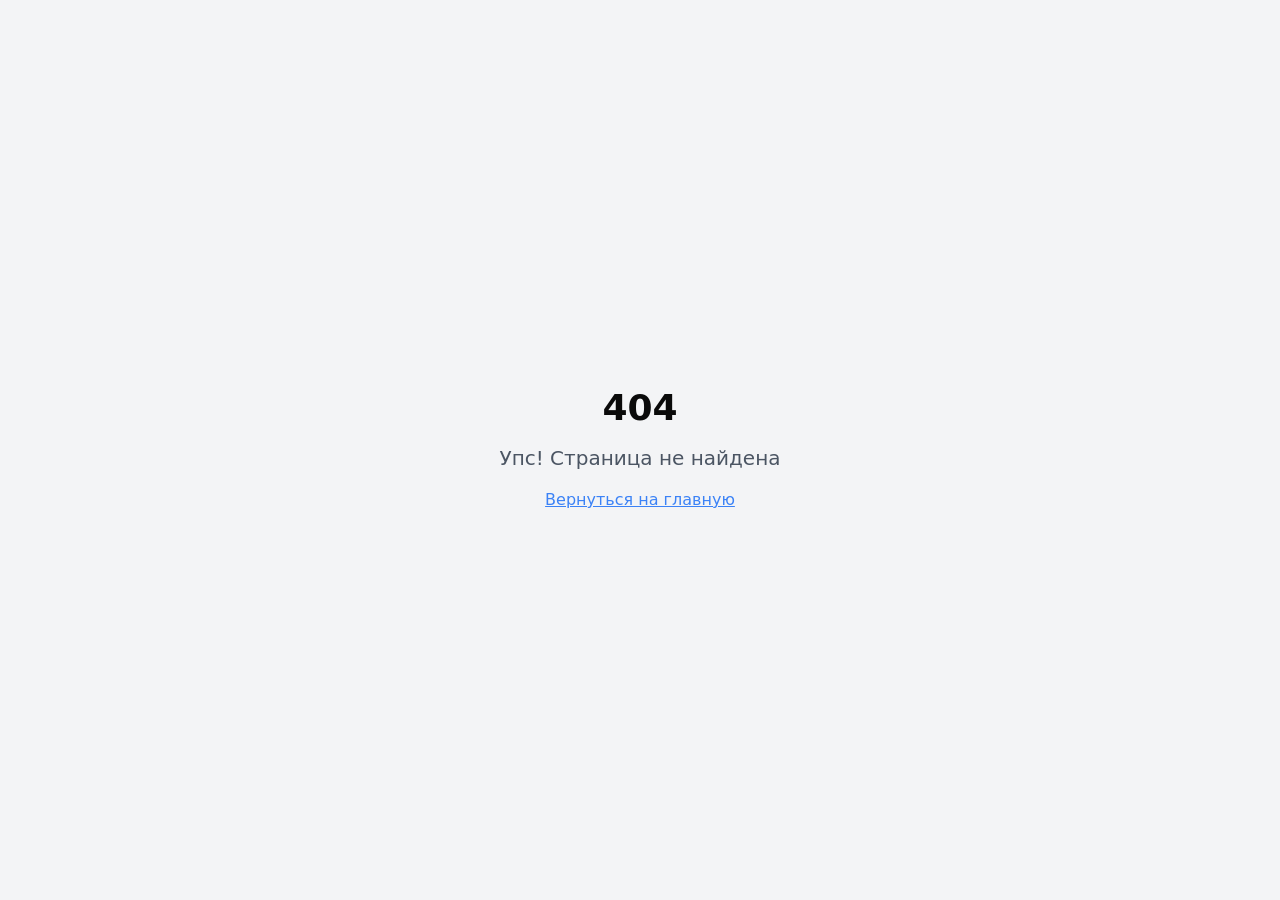
<file: nutrition.html>
<!DOCTYPE html>
<!-- saved from url=(0062)https://quantum-data-strategy-%2Dpreview.poehali.dev/nutrition -->
<html lang="ru"><head><meta http-equiv="Content-Type" content="text/html; charset=UTF-8">
    
    <meta name="viewport" content="width=device-width, initial-scale=1.0">
    <title>Импульс</title>
    <meta name="description" content="Импульс. Дай себе старт.
">
    <meta name="author" content="Flowrise">
    <meta property="og:title" content="Импульс">
    <meta property="og:description" content="Импульс. Дай себе старт.
">
    <meta property="og:image:width" content="1200">
    <meta property="og:image:height" content="630">
    <meta property="og:image:alt" content="Flowrise — платформа для развития проектов">
      <meta name="pp-name" value="quantum-data-strategy">
    <script type="module" crossorigin="" src="./nutrition_files/index-D-JRGKUG.js"></script>
    <link rel="stylesheet" crossorigin="" href="./nutrition_files/index-BEXZt1WX.css">
  <style type="text/css">:where(html[dir="ltr"]),:where([data-sonner-toaster][dir="ltr"]){--toast-icon-margin-start: -3px;--toast-icon-margin-end: 4px;--toast-svg-margin-start: -1px;--toast-svg-margin-end: 0px;--toast-button-margin-start: auto;--toast-button-margin-end: 0;--toast-close-button-start: 0;--toast-close-button-end: unset;--toast-close-button-transform: translate(-35%, -35%)}:where(html[dir="rtl"]),:where([data-sonner-toaster][dir="rtl"]){--toast-icon-margin-start: 4px;--toast-icon-margin-end: -3px;--toast-svg-margin-start: 0px;--toast-svg-margin-end: -1px;--toast-button-margin-start: 0;--toast-button-margin-end: auto;--toast-close-button-start: unset;--toast-close-button-end: 0;--toast-close-button-transform: translate(35%, -35%)}:where([data-sonner-toaster]){position:fixed;width:var(--width);font-family:ui-sans-serif,system-ui,-apple-system,BlinkMacSystemFont,Segoe UI,Roboto,Helvetica Neue,Arial,Noto Sans,sans-serif,Apple Color Emoji,Segoe UI Emoji,Segoe UI Symbol,Noto Color Emoji;--gray1: hsl(0, 0%, 99%);--gray2: hsl(0, 0%, 97.3%);--gray3: hsl(0, 0%, 95.1%);--gray4: hsl(0, 0%, 93%);--gray5: hsl(0, 0%, 90.9%);--gray6: hsl(0, 0%, 88.7%);--gray7: hsl(0, 0%, 85.8%);--gray8: hsl(0, 0%, 78%);--gray9: hsl(0, 0%, 56.1%);--gray10: hsl(0, 0%, 52.3%);--gray11: hsl(0, 0%, 43.5%);--gray12: hsl(0, 0%, 9%);--border-radius: 8px;box-sizing:border-box;padding:0;margin:0;list-style:none;outline:none;z-index:999999999;transition:transform .4s ease}:where([data-sonner-toaster][data-lifted="true"]){transform:translateY(-10px)}@media (hover: none) and (pointer: coarse){:where([data-sonner-toaster][data-lifted="true"]){transform:none}}:where([data-sonner-toaster][data-x-position="right"]){right:var(--offset-right)}:where([data-sonner-toaster][data-x-position="left"]){left:var(--offset-left)}:where([data-sonner-toaster][data-x-position="center"]){left:50%;transform:translate(-50%)}:where([data-sonner-toaster][data-y-position="top"]){top:var(--offset-top)}:where([data-sonner-toaster][data-y-position="bottom"]){bottom:var(--offset-bottom)}:where([data-sonner-toast]){--y: translateY(100%);--lift-amount: calc(var(--lift) * var(--gap));z-index:var(--z-index);position:absolute;opacity:0;transform:var(--y);filter:blur(0);touch-action:none;transition:transform .4s,opacity .4s,height .4s,box-shadow .2s;box-sizing:border-box;outline:none;overflow-wrap:anywhere}:where([data-sonner-toast][data-styled="true"]){padding:16px;background:var(--normal-bg);border:1px solid var(--normal-border);color:var(--normal-text);border-radius:var(--border-radius);box-shadow:0 4px 12px #0000001a;width:var(--width);font-size:13px;display:flex;align-items:center;gap:6px}:where([data-sonner-toast]:focus-visible){box-shadow:0 4px 12px #0000001a,0 0 0 2px #0003}:where([data-sonner-toast][data-y-position="top"]){top:0;--y: translateY(-100%);--lift: 1;--lift-amount: calc(1 * var(--gap))}:where([data-sonner-toast][data-y-position="bottom"]){bottom:0;--y: translateY(100%);--lift: -1;--lift-amount: calc(var(--lift) * var(--gap))}:where([data-sonner-toast]) :where([data-description]){font-weight:400;line-height:1.4;color:inherit}:where([data-sonner-toast]) :where([data-title]){font-weight:500;line-height:1.5;color:inherit}:where([data-sonner-toast]) :where([data-icon]){display:flex;height:16px;width:16px;position:relative;justify-content:flex-start;align-items:center;flex-shrink:0;margin-left:var(--toast-icon-margin-start);margin-right:var(--toast-icon-margin-end)}:where([data-sonner-toast][data-promise="true"]) :where([data-icon])>svg{opacity:0;transform:scale(.8);transform-origin:center;animation:sonner-fade-in .3s ease forwards}:where([data-sonner-toast]) :where([data-icon])>*{flex-shrink:0}:where([data-sonner-toast]) :where([data-icon]) svg{margin-left:var(--toast-svg-margin-start);margin-right:var(--toast-svg-margin-end)}:where([data-sonner-toast]) :where([data-content]){display:flex;flex-direction:column;gap:2px}[data-sonner-toast][data-styled=true] [data-button]{border-radius:4px;padding-left:8px;padding-right:8px;height:24px;font-size:12px;color:var(--normal-bg);background:var(--normal-text);margin-left:var(--toast-button-margin-start);margin-right:var(--toast-button-margin-end);border:none;cursor:pointer;outline:none;display:flex;align-items:center;flex-shrink:0;transition:opacity .4s,box-shadow .2s}:where([data-sonner-toast]) :where([data-button]):focus-visible{box-shadow:0 0 0 2px #0006}:where([data-sonner-toast]) :where([data-button]):first-of-type{margin-left:var(--toast-button-margin-start);margin-right:var(--toast-button-margin-end)}:where([data-sonner-toast]) :where([data-cancel]){color:var(--normal-text);background:rgba(0,0,0,.08)}:where([data-sonner-toast][data-theme="dark"]) :where([data-cancel]){background:rgba(255,255,255,.3)}:where([data-sonner-toast]) :where([data-close-button]){position:absolute;left:var(--toast-close-button-start);right:var(--toast-close-button-end);top:0;height:20px;width:20px;display:flex;justify-content:center;align-items:center;padding:0;color:var(--gray12);border:1px solid var(--gray4);transform:var(--toast-close-button-transform);border-radius:50%;cursor:pointer;z-index:1;transition:opacity .1s,background .2s,border-color .2s}[data-sonner-toast] [data-close-button]{background:var(--gray1)}:where([data-sonner-toast]) :where([data-close-button]):focus-visible{box-shadow:0 4px 12px #0000001a,0 0 0 2px #0003}:where([data-sonner-toast]) :where([data-disabled="true"]){cursor:not-allowed}:where([data-sonner-toast]):hover :where([data-close-button]):hover{background:var(--gray2);border-color:var(--gray5)}:where([data-sonner-toast][data-swiping="true"]):before{content:"";position:absolute;left:-50%;right:-50%;height:100%;z-index:-1}:where([data-sonner-toast][data-y-position="top"][data-swiping="true"]):before{bottom:50%;transform:scaleY(3) translateY(50%)}:where([data-sonner-toast][data-y-position="bottom"][data-swiping="true"]):before{top:50%;transform:scaleY(3) translateY(-50%)}:where([data-sonner-toast][data-swiping="false"][data-removed="true"]):before{content:"";position:absolute;inset:0;transform:scaleY(2)}:where([data-sonner-toast]):after{content:"";position:absolute;left:0;height:calc(var(--gap) + 1px);bottom:100%;width:100%}:where([data-sonner-toast][data-mounted="true"]){--y: translateY(0);opacity:1}:where([data-sonner-toast][data-expanded="false"][data-front="false"]){--scale: var(--toasts-before) * .05 + 1;--y: translateY(calc(var(--lift-amount) * var(--toasts-before))) scale(calc(-1 * var(--scale)));height:var(--front-toast-height)}:where([data-sonner-toast])>*{transition:opacity .4s}:where([data-sonner-toast][data-expanded="false"][data-front="false"][data-styled="true"])>*{opacity:0}:where([data-sonner-toast][data-visible="false"]){opacity:0;pointer-events:none}:where([data-sonner-toast][data-mounted="true"][data-expanded="true"]){--y: translateY(calc(var(--lift) * var(--offset)));height:var(--initial-height)}:where([data-sonner-toast][data-removed="true"][data-front="true"][data-swipe-out="false"]){--y: translateY(calc(var(--lift) * -100%));opacity:0}:where([data-sonner-toast][data-removed="true"][data-front="false"][data-swipe-out="false"][data-expanded="true"]){--y: translateY(calc(var(--lift) * var(--offset) + var(--lift) * -100%));opacity:0}:where([data-sonner-toast][data-removed="true"][data-front="false"][data-swipe-out="false"][data-expanded="false"]){--y: translateY(40%);opacity:0;transition:transform .5s,opacity .2s}:where([data-sonner-toast][data-removed="true"][data-front="false"]):before{height:calc(var(--initial-height) + 20%)}[data-sonner-toast][data-swiping=true]{transform:var(--y) translateY(var(--swipe-amount-y, 0px)) translate(var(--swipe-amount-x, 0px));transition:none}[data-sonner-toast][data-swiped=true]{user-select:none}[data-sonner-toast][data-swipe-out=true][data-y-position=bottom],[data-sonner-toast][data-swipe-out=true][data-y-position=top]{animation-duration:.2s;animation-timing-function:ease-out;animation-fill-mode:forwards}[data-sonner-toast][data-swipe-out=true][data-swipe-direction=left]{animation-name:swipe-out-left}[data-sonner-toast][data-swipe-out=true][data-swipe-direction=right]{animation-name:swipe-out-right}[data-sonner-toast][data-swipe-out=true][data-swipe-direction=up]{animation-name:swipe-out-up}[data-sonner-toast][data-swipe-out=true][data-swipe-direction=down]{animation-name:swipe-out-down}@keyframes swipe-out-left{0%{transform:var(--y) translate(var(--swipe-amount-x));opacity:1}to{transform:var(--y) translate(calc(var(--swipe-amount-x) - 100%));opacity:0}}@keyframes swipe-out-right{0%{transform:var(--y) translate(var(--swipe-amount-x));opacity:1}to{transform:var(--y) translate(calc(var(--swipe-amount-x) + 100%));opacity:0}}@keyframes swipe-out-up{0%{transform:var(--y) translateY(var(--swipe-amount-y));opacity:1}to{transform:var(--y) translateY(calc(var(--swipe-amount-y) - 100%));opacity:0}}@keyframes swipe-out-down{0%{transform:var(--y) translateY(var(--swipe-amount-y));opacity:1}to{transform:var(--y) translateY(calc(var(--swipe-amount-y) + 100%));opacity:0}}@media (max-width: 600px){[data-sonner-toaster]{position:fixed;right:var(--mobile-offset-right);left:var(--mobile-offset-left);width:100%}[data-sonner-toaster][dir=rtl]{left:calc(var(--mobile-offset-left) * -1)}[data-sonner-toaster] [data-sonner-toast]{left:0;right:0;width:calc(100% - var(--mobile-offset-left) * 2)}[data-sonner-toaster][data-x-position=left]{left:var(--mobile-offset-left)}[data-sonner-toaster][data-y-position=bottom]{bottom:var(--mobile-offset-bottom)}[data-sonner-toaster][data-y-position=top]{top:var(--mobile-offset-top)}[data-sonner-toaster][data-x-position=center]{left:var(--mobile-offset-left);right:var(--mobile-offset-right);transform:none}}[data-sonner-toaster][data-theme=light]{--normal-bg: #fff;--normal-border: var(--gray4);--normal-text: var(--gray12);--success-bg: hsl(143, 85%, 96%);--success-border: hsl(145, 92%, 91%);--success-text: hsl(140, 100%, 27%);--info-bg: hsl(208, 100%, 97%);--info-border: hsl(221, 91%, 91%);--info-text: hsl(210, 92%, 45%);--warning-bg: hsl(49, 100%, 97%);--warning-border: hsl(49, 91%, 91%);--warning-text: hsl(31, 92%, 45%);--error-bg: hsl(359, 100%, 97%);--error-border: hsl(359, 100%, 94%);--error-text: hsl(360, 100%, 45%)}[data-sonner-toaster][data-theme=light] [data-sonner-toast][data-invert=true]{--normal-bg: #000;--normal-border: hsl(0, 0%, 20%);--normal-text: var(--gray1)}[data-sonner-toaster][data-theme=dark] [data-sonner-toast][data-invert=true]{--normal-bg: #fff;--normal-border: var(--gray3);--normal-text: var(--gray12)}[data-sonner-toaster][data-theme=dark]{--normal-bg: #000;--normal-bg-hover: hsl(0, 0%, 12%);--normal-border: hsl(0, 0%, 20%);--normal-border-hover: hsl(0, 0%, 25%);--normal-text: var(--gray1);--success-bg: hsl(150, 100%, 6%);--success-border: hsl(147, 100%, 12%);--success-text: hsl(150, 86%, 65%);--info-bg: hsl(215, 100%, 6%);--info-border: hsl(223, 100%, 12%);--info-text: hsl(216, 87%, 65%);--warning-bg: hsl(64, 100%, 6%);--warning-border: hsl(60, 100%, 12%);--warning-text: hsl(46, 87%, 65%);--error-bg: hsl(358, 76%, 10%);--error-border: hsl(357, 89%, 16%);--error-text: hsl(358, 100%, 81%)}[data-sonner-toaster][data-theme=dark] [data-sonner-toast] [data-close-button]{background:var(--normal-bg);border-color:var(--normal-border);color:var(--normal-text)}[data-sonner-toaster][data-theme=dark] [data-sonner-toast] [data-close-button]:hover{background:var(--normal-bg-hover);border-color:var(--normal-border-hover)}[data-rich-colors=true][data-sonner-toast][data-type=success],[data-rich-colors=true][data-sonner-toast][data-type=success] [data-close-button]{background:var(--success-bg);border-color:var(--success-border);color:var(--success-text)}[data-rich-colors=true][data-sonner-toast][data-type=info],[data-rich-colors=true][data-sonner-toast][data-type=info] [data-close-button]{background:var(--info-bg);border-color:var(--info-border);color:var(--info-text)}[data-rich-colors=true][data-sonner-toast][data-type=warning],[data-rich-colors=true][data-sonner-toast][data-type=warning] [data-close-button]{background:var(--warning-bg);border-color:var(--warning-border);color:var(--warning-text)}[data-rich-colors=true][data-sonner-toast][data-type=error],[data-rich-colors=true][data-sonner-toast][data-type=error] [data-close-button]{background:var(--error-bg);border-color:var(--error-border);color:var(--error-text)}.sonner-loading-wrapper{--size: 16px;height:var(--size);width:var(--size);position:absolute;inset:0;z-index:10}.sonner-loading-wrapper[data-visible=false]{transform-origin:center;animation:sonner-fade-out .2s ease forwards}.sonner-spinner{position:relative;top:50%;left:50%;height:var(--size);width:var(--size)}.sonner-loading-bar{animation:sonner-spin 1.2s linear infinite;background:var(--gray11);border-radius:6px;height:8%;left:-10%;position:absolute;top:-3.9%;width:24%}.sonner-loading-bar:nth-child(1){animation-delay:-1.2s;transform:rotate(.0001deg) translate(146%)}.sonner-loading-bar:nth-child(2){animation-delay:-1.1s;transform:rotate(30deg) translate(146%)}.sonner-loading-bar:nth-child(3){animation-delay:-1s;transform:rotate(60deg) translate(146%)}.sonner-loading-bar:nth-child(4){animation-delay:-.9s;transform:rotate(90deg) translate(146%)}.sonner-loading-bar:nth-child(5){animation-delay:-.8s;transform:rotate(120deg) translate(146%)}.sonner-loading-bar:nth-child(6){animation-delay:-.7s;transform:rotate(150deg) translate(146%)}.sonner-loading-bar:nth-child(7){animation-delay:-.6s;transform:rotate(180deg) translate(146%)}.sonner-loading-bar:nth-child(8){animation-delay:-.5s;transform:rotate(210deg) translate(146%)}.sonner-loading-bar:nth-child(9){animation-delay:-.4s;transform:rotate(240deg) translate(146%)}.sonner-loading-bar:nth-child(10){animation-delay:-.3s;transform:rotate(270deg) translate(146%)}.sonner-loading-bar:nth-child(11){animation-delay:-.2s;transform:rotate(300deg) translate(146%)}.sonner-loading-bar:nth-child(12){animation-delay:-.1s;transform:rotate(330deg) translate(146%)}@keyframes sonner-fade-in{0%{opacity:0;transform:scale(.8)}to{opacity:1;transform:scale(1)}}@keyframes sonner-fade-out{0%{opacity:1;transform:scale(1)}to{opacity:0;transform:scale(.8)}}@keyframes sonner-spin{0%{opacity:1}to{opacity:.15}}@media (prefers-reduced-motion){[data-sonner-toast],[data-sonner-toast]>*,.sonner-loading-bar{transition:none!important;animation:none!important}}.sonner-loader{position:absolute;top:50%;left:50%;transform:translate(-50%,-50%);transform-origin:center;transition:opacity .2s,transform .2s}.sonner-loader[data-visible=false]{opacity:0;transform:scale(.8) translate(-50%,-50%)}
</style></head>

<body>
<div id="root"><div role="region" aria-label="Notifications (F8)" tabindex="-1" style="pointer-events: none;"><ol tabindex="-1" class="fixed top-0 z-[100] flex max-h-screen w-full flex-col-reverse p-4 sm:bottom-0 sm:right-0 sm:top-auto sm:flex-col md:max-w-[420px]"></ol></div><section aria-label="Notifications alt+T" tabindex="-1" aria-live="polite" aria-relevant="additions text" aria-atomic="false"></section><div class="min-h-screen bg-[#0A0A0A] text-white"><div class="fixed bottom-4 right-4 z-[9999] flex items-center gap-3 opacity-90 hover:opacity-100 transition-opacity"><img src="./nutrition_files/fc3221f0-7cbc-423c-aef0-0fc8deb1ab8a.jpg" alt="Импульс" class="w-12 h-12 rounded-xl object-cover shadow-lg"><span class="text-white text-base font-bold tracking-wide drop-shadow-lg">Импульс</span></div><div class="max-w-4xl mx-auto px-6 py-12"><a href="https://quantum-data-strategy--preview.poehali.dev/" class="flex items-center gap-2 text-neutral-500 hover:text-[#FF6B35] transition-colors mb-8 text-sm"><svg xmlns="http://www.w3.org/2000/svg" width="16" height="16" viewBox="0 0 24 24" fill="none" stroke="currentColor" stroke-width="2" stroke-linecap="round" stroke-linejoin="round" class="lucide lucide-arrow-left"><path d="m12 19-7-7 7-7"></path><path d="M19 12H5"></path></svg>На главную</a><div style="opacity: 1; transform: none;"><div class="flex items-center gap-3 mb-4"><div class="w-10 h-10 rounded-xl bg-gradient-to-br from-[#FF6B35] to-[#FF8C5A] flex items-center justify-center"><svg xmlns="http://www.w3.org/2000/svg" width="20" height="20" viewBox="0 0 24 24" fill="none" stroke="currentColor" stroke-width="2" stroke-linecap="round" stroke-linejoin="round" class="lucide lucide-salad text-white"><path d="M7 21h10"></path><path d="M12 21a9 9 0 0 0 9-9H3a9 9 0 0 0 9 9Z"></path><path d="M11.38 12a2.4 2.4 0 0 1-.4-4.77 2.4 2.4 0 0 1 3.2-2.77 2.4 2.4 0 0 1 3.47-.63 2.4 2.4 0 0 1 3.37 3.37 2.4 2.4 0 0 1-1.1 3.7 2.51 2.51 0 0 1 .03 1.1"></path><path d="m13 12 4-4"></path><path d="M10.9 7.25A3.99 3.99 0 0 0 4 10c0 .73.2 1.41.54 2"></path></svg></div><span class="text-[#FF6B35] font-semibold text-sm uppercase tracking-widest">Питание</span></div><h1 class="text-5xl font-black mb-4">Ешь умно</h1><p class="text-neutral-400 text-lg max-w-xl mb-12">Простые рецепты без заморочек. Основы КБЖУ и чек-лист продуктов для старта.</p></div><div class="grid grid-cols-3 gap-4 mb-12"><div class="bg-white/5 border border-white/10 rounded-2xl p-4 text-center" style="opacity: 1; transform: none;"><svg xmlns="http://www.w3.org/2000/svg" width="24" height="24" viewBox="0 0 24 24" fill="none" stroke="currentColor" stroke-width="2" stroke-linecap="round" stroke-linejoin="round" class="lucide lucide-circle text-[#FF6B35] mx-auto mb-2"><circle cx="12" cy="12" r="10"></circle></svg><div class="font-bold text-white">Белки</div><div class="text-neutral-500 text-xs mt-1">строят мышцы</div></div><div class="bg-white/5 border border-white/10 rounded-2xl p-4 text-center" style="opacity: 1; transform: none;"><svg xmlns="http://www.w3.org/2000/svg" width="24" height="24" viewBox="0 0 24 24" fill="none" stroke="currentColor" stroke-width="2" stroke-linecap="round" stroke-linejoin="round" class="lucide lucide-droplets text-[#FF6B35] mx-auto mb-2"><path d="M7 16.3c2.2 0 4-1.83 4-4.05 0-1.16-.57-2.26-1.71-3.19S7.29 6.75 7 5.3c-.29 1.45-1.14 2.84-2.29 3.76S3 11.1 3 12.25c0 2.22 1.8 4.05 4 4.05z"></path><path d="M12.56 6.6A10.97 10.97 0 0 0 14 3.02c.5 2.5 2 4.9 4 6.5s3 3.5 3 5.5a6.98 6.98 0 0 1-11.91 4.97"></path></svg><div class="font-bold text-white">Жиры</div><div class="text-neutral-500 text-xs mt-1">дают энергию</div></div><div class="bg-white/5 border border-white/10 rounded-2xl p-4 text-center" style="opacity: 1; transform: none;"><svg xmlns="http://www.w3.org/2000/svg" width="24" height="24" viewBox="0 0 24 24" fill="none" stroke="currentColor" stroke-width="2" stroke-linecap="round" stroke-linejoin="round" class="lucide lucide-zap text-[#FF6B35] mx-auto mb-2"><path d="M4 14a1 1 0 0 1-.78-1.63l9.9-10.2a.5.5 0 0 1 .86.46l-1.92 6.02A1 1 0 0 0 13 10h7a1 1 0 0 1 .78 1.63l-9.9 10.2a.5.5 0 0 1-.86-.46l1.92-6.02A1 1 0 0 0 11 14z"></path></svg><div class="font-bold text-white">Углеводы</div><div class="text-neutral-500 text-xs mt-1">заряжают мозг</div></div></div><h2 class="text-2xl font-bold mb-2">Простые рецепты</h2><p class="text-neutral-500 text-sm mb-6">Нажми на блюдо, чтобы открыть рецепт</p><div class="grid gap-4 mb-12"><div class="flex items-center justify-between bg-white/5 border border-white/10 rounded-xl p-4 hover:border-[#FF6B35]/60 hover:bg-white/8 transition-all cursor-pointer group" style="opacity: 1; transform: none;"><div><div class="font-semibold text-white group-hover:text-[#FF6B35] transition-colors">Овсянка с бананом и мёдом</div><div class="flex gap-2 mt-1"><span class="text-xs bg-white/10 px-2 py-0.5 rounded-full text-neutral-400">завтрак</span><span class="text-xs bg-white/10 px-2 py-0.5 rounded-full text-neutral-400">быстро</span></div></div><div class="flex items-center gap-4"><div class="text-right"><div class="text-[#FF6B35] font-bold">380 ккал</div><div class="text-neutral-500 text-xs">10 мин</div></div><svg xmlns="http://www.w3.org/2000/svg" width="18" height="18" viewBox="0 0 24 24" fill="none" stroke="currentColor" stroke-width="2" stroke-linecap="round" stroke-linejoin="round" class="lucide lucide-chevron-right text-neutral-600 group-hover:text-[#FF6B35] transition-colors"><path d="m9 18 6-6-6-6"></path></svg></div></div><div class="flex items-center justify-between bg-white/5 border border-white/10 rounded-xl p-4 hover:border-[#FF6B35]/60 hover:bg-white/8 transition-all cursor-pointer group" style="opacity: 1; transform: none;"><div><div class="font-semibold text-white group-hover:text-[#FF6B35] transition-colors">Куриная грудка с гречкой</div><div class="flex gap-2 mt-1"><span class="text-xs bg-white/10 px-2 py-0.5 rounded-full text-neutral-400">обед</span><span class="text-xs bg-white/10 px-2 py-0.5 rounded-full text-neutral-400">белок</span></div></div><div class="flex items-center gap-4"><div class="text-right"><div class="text-[#FF6B35] font-bold">420 ккал</div><div class="text-neutral-500 text-xs">30 мин</div></div><svg xmlns="http://www.w3.org/2000/svg" width="18" height="18" viewBox="0 0 24 24" fill="none" stroke="currentColor" stroke-width="2" stroke-linecap="round" stroke-linejoin="round" class="lucide lucide-chevron-right text-neutral-600 group-hover:text-[#FF6B35] transition-colors"><path d="m9 18 6-6-6-6"></path></svg></div></div><div class="flex items-center justify-between bg-white/5 border border-white/10 rounded-xl p-4 hover:border-[#FF6B35]/60 hover:bg-white/8 transition-all cursor-pointer group" style="opacity: 1; transform: none;"><div><div class="font-semibold text-white group-hover:text-[#FF6B35] transition-colors">Яичница с овощами</div><div class="flex gap-2 mt-1"><span class="text-xs bg-white/10 px-2 py-0.5 rounded-full text-neutral-400">завтрак</span><span class="text-xs bg-white/10 px-2 py-0.5 rounded-full text-neutral-400">белок</span></div></div><div class="flex items-center gap-4"><div class="text-right"><div class="text-[#FF6B35] font-bold">290 ккал</div><div class="text-neutral-500 text-xs">10 мин</div></div><svg xmlns="http://www.w3.org/2000/svg" width="18" height="18" viewBox="0 0 24 24" fill="none" stroke="currentColor" stroke-width="2" stroke-linecap="round" stroke-linejoin="round" class="lucide lucide-chevron-right text-neutral-600 group-hover:text-[#FF6B35] transition-colors"><path d="m9 18 6-6-6-6"></path></svg></div></div><div class="flex items-center justify-between bg-white/5 border border-white/10 rounded-xl p-4 hover:border-[#FF6B35]/60 hover:bg-white/8 transition-all cursor-pointer group" style="opacity: 1; transform: none;"><div><div class="font-semibold text-white group-hover:text-[#FF6B35] transition-colors">Творог с ягодами</div><div class="flex gap-2 mt-1"><span class="text-xs bg-white/10 px-2 py-0.5 rounded-full text-neutral-400">перекус</span><span class="text-xs bg-white/10 px-2 py-0.5 rounded-full text-neutral-400">быстро</span></div></div><div class="flex items-center gap-4"><div class="text-right"><div class="text-[#FF6B35] font-bold">220 ккал</div><div class="text-neutral-500 text-xs">5 мин</div></div><svg xmlns="http://www.w3.org/2000/svg" width="18" height="18" viewBox="0 0 24 24" fill="none" stroke="currentColor" stroke-width="2" stroke-linecap="round" stroke-linejoin="round" class="lucide lucide-chevron-right text-neutral-600 group-hover:text-[#FF6B35] transition-colors"><path d="m9 18 6-6-6-6"></path></svg></div></div><div class="flex items-center justify-between bg-white/5 border border-white/10 rounded-xl p-4 hover:border-[#FF6B35]/60 hover:bg-white/8 transition-all cursor-pointer group" style="opacity: 1; transform: none;"><div><div class="font-semibold text-white group-hover:text-[#FF6B35] transition-colors">Рис с тунцом и огурцом</div><div class="flex gap-2 mt-1"><span class="text-xs bg-white/10 px-2 py-0.5 rounded-full text-neutral-400">обед</span><span class="text-xs bg-white/10 px-2 py-0.5 rounded-full text-neutral-400">белок</span></div></div><div class="flex items-center gap-4"><div class="text-right"><div class="text-[#FF6B35] font-bold">350 ккал</div><div class="text-neutral-500 text-xs">20 мин</div></div><svg xmlns="http://www.w3.org/2000/svg" width="18" height="18" viewBox="0 0 24 24" fill="none" stroke="currentColor" stroke-width="2" stroke-linecap="round" stroke-linejoin="round" class="lucide lucide-chevron-right text-neutral-600 group-hover:text-[#FF6B35] transition-colors"><path d="m9 18 6-6-6-6"></path></svg></div></div></div><h2 class="text-2xl font-bold mb-6">Чек-лист продуктов</h2><div class="bg-white/5 border border-white/10 rounded-2xl p-6"><p class="text-neutral-400 text-sm mb-4">Эти продукты — основа рациона. Держи в холодильнике всегда:</p><div class="grid grid-cols-1 sm:grid-cols-2 gap-3"><div class="flex items-center gap-3" style="opacity: 1;"><div class="w-5 h-5 rounded border-2 border-[#FF6B35] flex-shrink-0 flex items-center justify-center"><svg xmlns="http://www.w3.org/2000/svg" width="12" height="12" viewBox="0 0 24 24" fill="none" stroke="currentColor" stroke-width="2" stroke-linecap="round" stroke-linejoin="round" class="lucide lucide-check text-[#FF6B35]"><path d="M20 6 9 17l-5-5"></path></svg></div><span class="text-sm text-neutral-300">Куриная грудка / индейка</span></div><div class="flex items-center gap-3" style="opacity: 1;"><div class="w-5 h-5 rounded border-2 border-[#FF6B35] flex-shrink-0 flex items-center justify-center"><svg xmlns="http://www.w3.org/2000/svg" width="12" height="12" viewBox="0 0 24 24" fill="none" stroke="currentColor" stroke-width="2" stroke-linecap="round" stroke-linejoin="round" class="lucide lucide-check text-[#FF6B35]"><path d="M20 6 9 17l-5-5"></path></svg></div><span class="text-sm text-neutral-300">Яйца</span></div><div class="flex items-center gap-3" style="opacity: 1;"><div class="w-5 h-5 rounded border-2 border-[#FF6B35] flex-shrink-0 flex items-center justify-center"><svg xmlns="http://www.w3.org/2000/svg" width="12" height="12" viewBox="0 0 24 24" fill="none" stroke="currentColor" stroke-width="2" stroke-linecap="round" stroke-linejoin="round" class="lucide lucide-check text-[#FF6B35]"><path d="M20 6 9 17l-5-5"></path></svg></div><span class="text-sm text-neutral-300">Творог / греческий йогурт</span></div><div class="flex items-center gap-3" style="opacity: 1;"><div class="w-5 h-5 rounded border-2 border-[#FF6B35] flex-shrink-0 flex items-center justify-center"><svg xmlns="http://www.w3.org/2000/svg" width="12" height="12" viewBox="0 0 24 24" fill="none" stroke="currentColor" stroke-width="2" stroke-linecap="round" stroke-linejoin="round" class="lucide lucide-check text-[#FF6B35]"><path d="M20 6 9 17l-5-5"></path></svg></div><span class="text-sm text-neutral-300">Гречка / рис / овсянка</span></div><div class="flex items-center gap-3" style="opacity: 1;"><div class="w-5 h-5 rounded border-2 border-[#FF6B35] flex-shrink-0 flex items-center justify-center"><svg xmlns="http://www.w3.org/2000/svg" width="12" height="12" viewBox="0 0 24 24" fill="none" stroke="currentColor" stroke-width="2" stroke-linecap="round" stroke-linejoin="round" class="lucide lucide-check text-[#FF6B35]"><path d="M20 6 9 17l-5-5"></path></svg></div><span class="text-sm text-neutral-300">Свежие овощи (огурец, помидор, морковь)</span></div><div class="flex items-center gap-3" style="opacity: 1;"><div class="w-5 h-5 rounded border-2 border-[#FF6B35] flex-shrink-0 flex items-center justify-center"><svg xmlns="http://www.w3.org/2000/svg" width="12" height="12" viewBox="0 0 24 24" fill="none" stroke="currentColor" stroke-width="2" stroke-linecap="round" stroke-linejoin="round" class="lucide lucide-check text-[#FF6B35]"><path d="M20 6 9 17l-5-5"></path></svg></div><span class="text-sm text-neutral-300">Фрукты (банан, яблоко, апельсин)</span></div><div class="flex items-center gap-3" style="opacity: 1;"><div class="w-5 h-5 rounded border-2 border-[#FF6B35] flex-shrink-0 flex items-center justify-center"><svg xmlns="http://www.w3.org/2000/svg" width="12" height="12" viewBox="0 0 24 24" fill="none" stroke="currentColor" stroke-width="2" stroke-linecap="round" stroke-linejoin="round" class="lucide lucide-check text-[#FF6B35]"><path d="M20 6 9 17l-5-5"></path></svg></div><span class="text-sm text-neutral-300">Орехи (миндаль, грецкие)</span></div><div class="flex items-center gap-3" style="opacity: 1;"><div class="w-5 h-5 rounded border-2 border-[#FF6B35] flex-shrink-0 flex items-center justify-center"><svg xmlns="http://www.w3.org/2000/svg" width="12" height="12" viewBox="0 0 24 24" fill="none" stroke="currentColor" stroke-width="2" stroke-linecap="round" stroke-linejoin="round" class="lucide lucide-check text-[#FF6B35]"><path d="M20 6 9 17l-5-5"></path></svg></div><span class="text-sm text-neutral-300">Тунец в собственном соку</span></div></div></div></div></div></div>

</body>
</html>
</file>
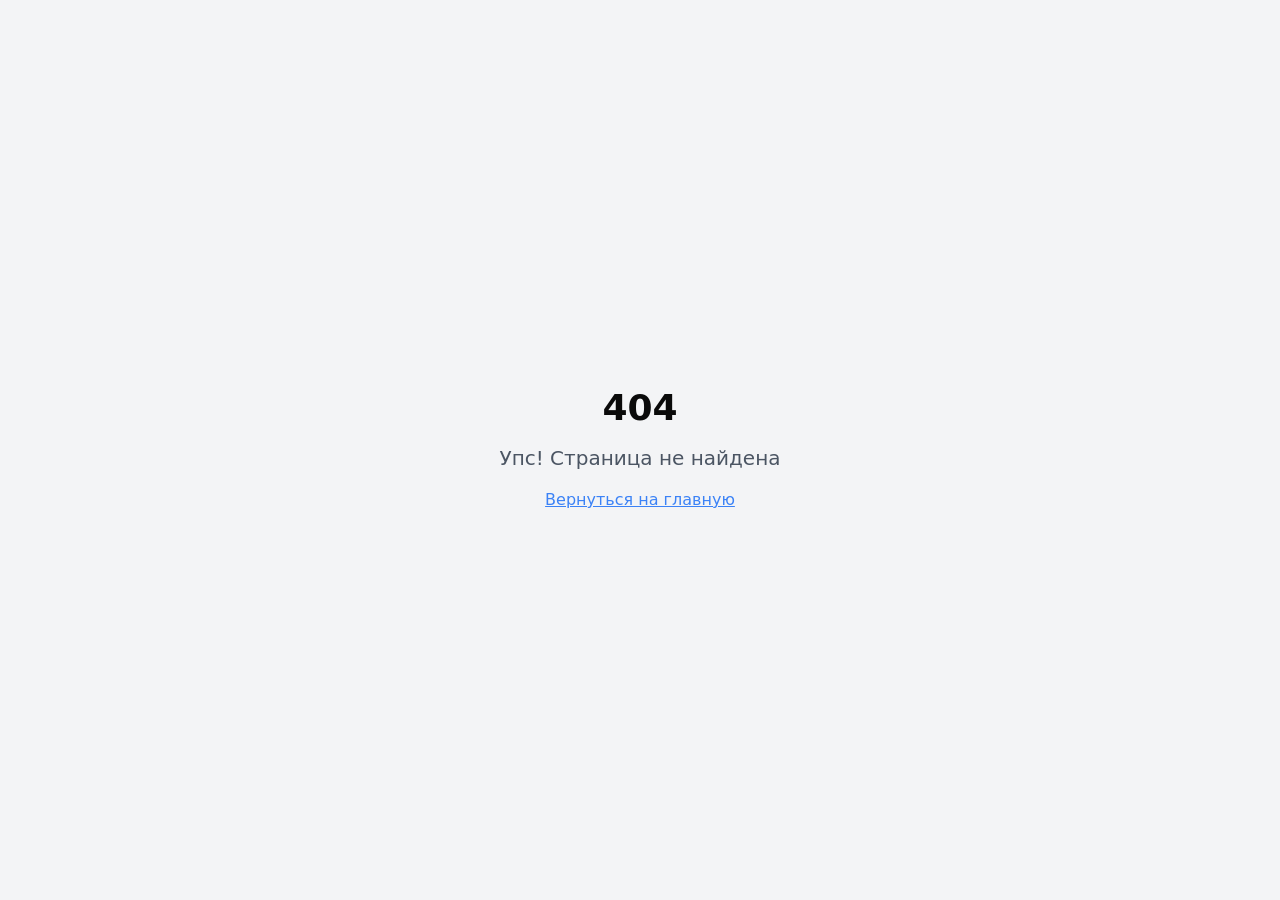
<file: quit-smoking.html>
<!DOCTYPE html>
<!-- saved from url=(0065)https://quantum-data-strategy-%2Dpreview.poehali.dev/quit-smoking -->
<html lang="ru"><head><meta http-equiv="Content-Type" content="text/html; charset=UTF-8">
    
    <meta name="viewport" content="width=device-width, initial-scale=1.0">
    <title>Импульс</title>
    <meta name="description" content="Импульс. Дай себе старт.
">
    <meta name="author" content="Flowrise">
    <meta property="og:title" content="Импульс">
    <meta property="og:description" content="Импульс. Дай себе старт.
">
    <meta property="og:image:width" content="1200">
    <meta property="og:image:height" content="630">
    <meta property="og:image:alt" content="Flowrise — платформа для развития проектов">
      <meta name="pp-name" value="quantum-data-strategy">
    <script type="module" crossorigin="" src="./quit-smoking_files/index-D-JRGKUG.js"></script>
    <link rel="stylesheet" crossorigin="" href="./quit-smoking_files/index-BEXZt1WX.css">
  <style type="text/css">:where(html[dir="ltr"]),:where([data-sonner-toaster][dir="ltr"]){--toast-icon-margin-start: -3px;--toast-icon-margin-end: 4px;--toast-svg-margin-start: -1px;--toast-svg-margin-end: 0px;--toast-button-margin-start: auto;--toast-button-margin-end: 0;--toast-close-button-start: 0;--toast-close-button-end: unset;--toast-close-button-transform: translate(-35%, -35%)}:where(html[dir="rtl"]),:where([data-sonner-toaster][dir="rtl"]){--toast-icon-margin-start: 4px;--toast-icon-margin-end: -3px;--toast-svg-margin-start: 0px;--toast-svg-margin-end: -1px;--toast-button-margin-start: 0;--toast-button-margin-end: auto;--toast-close-button-start: unset;--toast-close-button-end: 0;--toast-close-button-transform: translate(35%, -35%)}:where([data-sonner-toaster]){position:fixed;width:var(--width);font-family:ui-sans-serif,system-ui,-apple-system,BlinkMacSystemFont,Segoe UI,Roboto,Helvetica Neue,Arial,Noto Sans,sans-serif,Apple Color Emoji,Segoe UI Emoji,Segoe UI Symbol,Noto Color Emoji;--gray1: hsl(0, 0%, 99%);--gray2: hsl(0, 0%, 97.3%);--gray3: hsl(0, 0%, 95.1%);--gray4: hsl(0, 0%, 93%);--gray5: hsl(0, 0%, 90.9%);--gray6: hsl(0, 0%, 88.7%);--gray7: hsl(0, 0%, 85.8%);--gray8: hsl(0, 0%, 78%);--gray9: hsl(0, 0%, 56.1%);--gray10: hsl(0, 0%, 52.3%);--gray11: hsl(0, 0%, 43.5%);--gray12: hsl(0, 0%, 9%);--border-radius: 8px;box-sizing:border-box;padding:0;margin:0;list-style:none;outline:none;z-index:999999999;transition:transform .4s ease}:where([data-sonner-toaster][data-lifted="true"]){transform:translateY(-10px)}@media (hover: none) and (pointer: coarse){:where([data-sonner-toaster][data-lifted="true"]){transform:none}}:where([data-sonner-toaster][data-x-position="right"]){right:var(--offset-right)}:where([data-sonner-toaster][data-x-position="left"]){left:var(--offset-left)}:where([data-sonner-toaster][data-x-position="center"]){left:50%;transform:translate(-50%)}:where([data-sonner-toaster][data-y-position="top"]){top:var(--offset-top)}:where([data-sonner-toaster][data-y-position="bottom"]){bottom:var(--offset-bottom)}:where([data-sonner-toast]){--y: translateY(100%);--lift-amount: calc(var(--lift) * var(--gap));z-index:var(--z-index);position:absolute;opacity:0;transform:var(--y);filter:blur(0);touch-action:none;transition:transform .4s,opacity .4s,height .4s,box-shadow .2s;box-sizing:border-box;outline:none;overflow-wrap:anywhere}:where([data-sonner-toast][data-styled="true"]){padding:16px;background:var(--normal-bg);border:1px solid var(--normal-border);color:var(--normal-text);border-radius:var(--border-radius);box-shadow:0 4px 12px #0000001a;width:var(--width);font-size:13px;display:flex;align-items:center;gap:6px}:where([data-sonner-toast]:focus-visible){box-shadow:0 4px 12px #0000001a,0 0 0 2px #0003}:where([data-sonner-toast][data-y-position="top"]){top:0;--y: translateY(-100%);--lift: 1;--lift-amount: calc(1 * var(--gap))}:where([data-sonner-toast][data-y-position="bottom"]){bottom:0;--y: translateY(100%);--lift: -1;--lift-amount: calc(var(--lift) * var(--gap))}:where([data-sonner-toast]) :where([data-description]){font-weight:400;line-height:1.4;color:inherit}:where([data-sonner-toast]) :where([data-title]){font-weight:500;line-height:1.5;color:inherit}:where([data-sonner-toast]) :where([data-icon]){display:flex;height:16px;width:16px;position:relative;justify-content:flex-start;align-items:center;flex-shrink:0;margin-left:var(--toast-icon-margin-start);margin-right:var(--toast-icon-margin-end)}:where([data-sonner-toast][data-promise="true"]) :where([data-icon])>svg{opacity:0;transform:scale(.8);transform-origin:center;animation:sonner-fade-in .3s ease forwards}:where([data-sonner-toast]) :where([data-icon])>*{flex-shrink:0}:where([data-sonner-toast]) :where([data-icon]) svg{margin-left:var(--toast-svg-margin-start);margin-right:var(--toast-svg-margin-end)}:where([data-sonner-toast]) :where([data-content]){display:flex;flex-direction:column;gap:2px}[data-sonner-toast][data-styled=true] [data-button]{border-radius:4px;padding-left:8px;padding-right:8px;height:24px;font-size:12px;color:var(--normal-bg);background:var(--normal-text);margin-left:var(--toast-button-margin-start);margin-right:var(--toast-button-margin-end);border:none;cursor:pointer;outline:none;display:flex;align-items:center;flex-shrink:0;transition:opacity .4s,box-shadow .2s}:where([data-sonner-toast]) :where([data-button]):focus-visible{box-shadow:0 0 0 2px #0006}:where([data-sonner-toast]) :where([data-button]):first-of-type{margin-left:var(--toast-button-margin-start);margin-right:var(--toast-button-margin-end)}:where([data-sonner-toast]) :where([data-cancel]){color:var(--normal-text);background:rgba(0,0,0,.08)}:where([data-sonner-toast][data-theme="dark"]) :where([data-cancel]){background:rgba(255,255,255,.3)}:where([data-sonner-toast]) :where([data-close-button]){position:absolute;left:var(--toast-close-button-start);right:var(--toast-close-button-end);top:0;height:20px;width:20px;display:flex;justify-content:center;align-items:center;padding:0;color:var(--gray12);border:1px solid var(--gray4);transform:var(--toast-close-button-transform);border-radius:50%;cursor:pointer;z-index:1;transition:opacity .1s,background .2s,border-color .2s}[data-sonner-toast] [data-close-button]{background:var(--gray1)}:where([data-sonner-toast]) :where([data-close-button]):focus-visible{box-shadow:0 4px 12px #0000001a,0 0 0 2px #0003}:where([data-sonner-toast]) :where([data-disabled="true"]){cursor:not-allowed}:where([data-sonner-toast]):hover :where([data-close-button]):hover{background:var(--gray2);border-color:var(--gray5)}:where([data-sonner-toast][data-swiping="true"]):before{content:"";position:absolute;left:-50%;right:-50%;height:100%;z-index:-1}:where([data-sonner-toast][data-y-position="top"][data-swiping="true"]):before{bottom:50%;transform:scaleY(3) translateY(50%)}:where([data-sonner-toast][data-y-position="bottom"][data-swiping="true"]):before{top:50%;transform:scaleY(3) translateY(-50%)}:where([data-sonner-toast][data-swiping="false"][data-removed="true"]):before{content:"";position:absolute;inset:0;transform:scaleY(2)}:where([data-sonner-toast]):after{content:"";position:absolute;left:0;height:calc(var(--gap) + 1px);bottom:100%;width:100%}:where([data-sonner-toast][data-mounted="true"]){--y: translateY(0);opacity:1}:where([data-sonner-toast][data-expanded="false"][data-front="false"]){--scale: var(--toasts-before) * .05 + 1;--y: translateY(calc(var(--lift-amount) * var(--toasts-before))) scale(calc(-1 * var(--scale)));height:var(--front-toast-height)}:where([data-sonner-toast])>*{transition:opacity .4s}:where([data-sonner-toast][data-expanded="false"][data-front="false"][data-styled="true"])>*{opacity:0}:where([data-sonner-toast][data-visible="false"]){opacity:0;pointer-events:none}:where([data-sonner-toast][data-mounted="true"][data-expanded="true"]){--y: translateY(calc(var(--lift) * var(--offset)));height:var(--initial-height)}:where([data-sonner-toast][data-removed="true"][data-front="true"][data-swipe-out="false"]){--y: translateY(calc(var(--lift) * -100%));opacity:0}:where([data-sonner-toast][data-removed="true"][data-front="false"][data-swipe-out="false"][data-expanded="true"]){--y: translateY(calc(var(--lift) * var(--offset) + var(--lift) * -100%));opacity:0}:where([data-sonner-toast][data-removed="true"][data-front="false"][data-swipe-out="false"][data-expanded="false"]){--y: translateY(40%);opacity:0;transition:transform .5s,opacity .2s}:where([data-sonner-toast][data-removed="true"][data-front="false"]):before{height:calc(var(--initial-height) + 20%)}[data-sonner-toast][data-swiping=true]{transform:var(--y) translateY(var(--swipe-amount-y, 0px)) translate(var(--swipe-amount-x, 0px));transition:none}[data-sonner-toast][data-swiped=true]{user-select:none}[data-sonner-toast][data-swipe-out=true][data-y-position=bottom],[data-sonner-toast][data-swipe-out=true][data-y-position=top]{animation-duration:.2s;animation-timing-function:ease-out;animation-fill-mode:forwards}[data-sonner-toast][data-swipe-out=true][data-swipe-direction=left]{animation-name:swipe-out-left}[data-sonner-toast][data-swipe-out=true][data-swipe-direction=right]{animation-name:swipe-out-right}[data-sonner-toast][data-swipe-out=true][data-swipe-direction=up]{animation-name:swipe-out-up}[data-sonner-toast][data-swipe-out=true][data-swipe-direction=down]{animation-name:swipe-out-down}@keyframes swipe-out-left{0%{transform:var(--y) translate(var(--swipe-amount-x));opacity:1}to{transform:var(--y) translate(calc(var(--swipe-amount-x) - 100%));opacity:0}}@keyframes swipe-out-right{0%{transform:var(--y) translate(var(--swipe-amount-x));opacity:1}to{transform:var(--y) translate(calc(var(--swipe-amount-x) + 100%));opacity:0}}@keyframes swipe-out-up{0%{transform:var(--y) translateY(var(--swipe-amount-y));opacity:1}to{transform:var(--y) translateY(calc(var(--swipe-amount-y) - 100%));opacity:0}}@keyframes swipe-out-down{0%{transform:var(--y) translateY(var(--swipe-amount-y));opacity:1}to{transform:var(--y) translateY(calc(var(--swipe-amount-y) + 100%));opacity:0}}@media (max-width: 600px){[data-sonner-toaster]{position:fixed;right:var(--mobile-offset-right);left:var(--mobile-offset-left);width:100%}[data-sonner-toaster][dir=rtl]{left:calc(var(--mobile-offset-left) * -1)}[data-sonner-toaster] [data-sonner-toast]{left:0;right:0;width:calc(100% - var(--mobile-offset-left) * 2)}[data-sonner-toaster][data-x-position=left]{left:var(--mobile-offset-left)}[data-sonner-toaster][data-y-position=bottom]{bottom:var(--mobile-offset-bottom)}[data-sonner-toaster][data-y-position=top]{top:var(--mobile-offset-top)}[data-sonner-toaster][data-x-position=center]{left:var(--mobile-offset-left);right:var(--mobile-offset-right);transform:none}}[data-sonner-toaster][data-theme=light]{--normal-bg: #fff;--normal-border: var(--gray4);--normal-text: var(--gray12);--success-bg: hsl(143, 85%, 96%);--success-border: hsl(145, 92%, 91%);--success-text: hsl(140, 100%, 27%);--info-bg: hsl(208, 100%, 97%);--info-border: hsl(221, 91%, 91%);--info-text: hsl(210, 92%, 45%);--warning-bg: hsl(49, 100%, 97%);--warning-border: hsl(49, 91%, 91%);--warning-text: hsl(31, 92%, 45%);--error-bg: hsl(359, 100%, 97%);--error-border: hsl(359, 100%, 94%);--error-text: hsl(360, 100%, 45%)}[data-sonner-toaster][data-theme=light] [data-sonner-toast][data-invert=true]{--normal-bg: #000;--normal-border: hsl(0, 0%, 20%);--normal-text: var(--gray1)}[data-sonner-toaster][data-theme=dark] [data-sonner-toast][data-invert=true]{--normal-bg: #fff;--normal-border: var(--gray3);--normal-text: var(--gray12)}[data-sonner-toaster][data-theme=dark]{--normal-bg: #000;--normal-bg-hover: hsl(0, 0%, 12%);--normal-border: hsl(0, 0%, 20%);--normal-border-hover: hsl(0, 0%, 25%);--normal-text: var(--gray1);--success-bg: hsl(150, 100%, 6%);--success-border: hsl(147, 100%, 12%);--success-text: hsl(150, 86%, 65%);--info-bg: hsl(215, 100%, 6%);--info-border: hsl(223, 100%, 12%);--info-text: hsl(216, 87%, 65%);--warning-bg: hsl(64, 100%, 6%);--warning-border: hsl(60, 100%, 12%);--warning-text: hsl(46, 87%, 65%);--error-bg: hsl(358, 76%, 10%);--error-border: hsl(357, 89%, 16%);--error-text: hsl(358, 100%, 81%)}[data-sonner-toaster][data-theme=dark] [data-sonner-toast] [data-close-button]{background:var(--normal-bg);border-color:var(--normal-border);color:var(--normal-text)}[data-sonner-toaster][data-theme=dark] [data-sonner-toast] [data-close-button]:hover{background:var(--normal-bg-hover);border-color:var(--normal-border-hover)}[data-rich-colors=true][data-sonner-toast][data-type=success],[data-rich-colors=true][data-sonner-toast][data-type=success] [data-close-button]{background:var(--success-bg);border-color:var(--success-border);color:var(--success-text)}[data-rich-colors=true][data-sonner-toast][data-type=info],[data-rich-colors=true][data-sonner-toast][data-type=info] [data-close-button]{background:var(--info-bg);border-color:var(--info-border);color:var(--info-text)}[data-rich-colors=true][data-sonner-toast][data-type=warning],[data-rich-colors=true][data-sonner-toast][data-type=warning] [data-close-button]{background:var(--warning-bg);border-color:var(--warning-border);color:var(--warning-text)}[data-rich-colors=true][data-sonner-toast][data-type=error],[data-rich-colors=true][data-sonner-toast][data-type=error] [data-close-button]{background:var(--error-bg);border-color:var(--error-border);color:var(--error-text)}.sonner-loading-wrapper{--size: 16px;height:var(--size);width:var(--size);position:absolute;inset:0;z-index:10}.sonner-loading-wrapper[data-visible=false]{transform-origin:center;animation:sonner-fade-out .2s ease forwards}.sonner-spinner{position:relative;top:50%;left:50%;height:var(--size);width:var(--size)}.sonner-loading-bar{animation:sonner-spin 1.2s linear infinite;background:var(--gray11);border-radius:6px;height:8%;left:-10%;position:absolute;top:-3.9%;width:24%}.sonner-loading-bar:nth-child(1){animation-delay:-1.2s;transform:rotate(.0001deg) translate(146%)}.sonner-loading-bar:nth-child(2){animation-delay:-1.1s;transform:rotate(30deg) translate(146%)}.sonner-loading-bar:nth-child(3){animation-delay:-1s;transform:rotate(60deg) translate(146%)}.sonner-loading-bar:nth-child(4){animation-delay:-.9s;transform:rotate(90deg) translate(146%)}.sonner-loading-bar:nth-child(5){animation-delay:-.8s;transform:rotate(120deg) translate(146%)}.sonner-loading-bar:nth-child(6){animation-delay:-.7s;transform:rotate(150deg) translate(146%)}.sonner-loading-bar:nth-child(7){animation-delay:-.6s;transform:rotate(180deg) translate(146%)}.sonner-loading-bar:nth-child(8){animation-delay:-.5s;transform:rotate(210deg) translate(146%)}.sonner-loading-bar:nth-child(9){animation-delay:-.4s;transform:rotate(240deg) translate(146%)}.sonner-loading-bar:nth-child(10){animation-delay:-.3s;transform:rotate(270deg) translate(146%)}.sonner-loading-bar:nth-child(11){animation-delay:-.2s;transform:rotate(300deg) translate(146%)}.sonner-loading-bar:nth-child(12){animation-delay:-.1s;transform:rotate(330deg) translate(146%)}@keyframes sonner-fade-in{0%{opacity:0;transform:scale(.8)}to{opacity:1;transform:scale(1)}}@keyframes sonner-fade-out{0%{opacity:1;transform:scale(1)}to{opacity:0;transform:scale(.8)}}@keyframes sonner-spin{0%{opacity:1}to{opacity:.15}}@media (prefers-reduced-motion){[data-sonner-toast],[data-sonner-toast]>*,.sonner-loading-bar{transition:none!important;animation:none!important}}.sonner-loader{position:absolute;top:50%;left:50%;transform:translate(-50%,-50%);transform-origin:center;transition:opacity .2s,transform .2s}.sonner-loader[data-visible=false]{opacity:0;transform:scale(.8) translate(-50%,-50%)}
</style></head>

<body>
<div id="root"><div role="region" aria-label="Notifications (F8)" tabindex="-1" style="pointer-events: none;"><ol tabindex="-1" class="fixed top-0 z-[100] flex max-h-screen w-full flex-col-reverse p-4 sm:bottom-0 sm:right-0 sm:top-auto sm:flex-col md:max-w-[420px]"></ol></div><section aria-label="Notifications alt+T" tabindex="-1" aria-live="polite" aria-relevant="additions text" aria-atomic="false"></section><div class="min-h-screen bg-[#0A0A0A] text-white"><div class="fixed bottom-4 right-4 z-[9999] flex items-center gap-3 opacity-90 hover:opacity-100 transition-opacity"><img src="./quit-smoking_files/fc3221f0-7cbc-423c-aef0-0fc8deb1ab8a.jpg" alt="Импульс" class="w-12 h-12 rounded-xl object-cover shadow-lg"><span class="text-white text-base font-bold tracking-wide drop-shadow-lg">Импульс</span></div><div class="max-w-4xl mx-auto px-6 py-12"><a href="https://quantum-data-strategy--preview.poehali.dev/" class="flex items-center gap-2 text-neutral-500 hover:text-[#27AE60] transition-colors mb-8 text-sm"><svg xmlns="http://www.w3.org/2000/svg" width="16" height="16" viewBox="0 0 24 24" fill="none" stroke="currentColor" stroke-width="2" stroke-linecap="round" stroke-linejoin="round" class="lucide lucide-arrow-left"><path d="m12 19-7-7 7-7"></path><path d="M19 12H5"></path></svg>На главную</a><div style="opacity: 1; transform: none;"><div class="flex items-center gap-3 mb-4"><div class="w-10 h-10 rounded-xl bg-gradient-to-br from-[#27AE60] to-[#2ECC71] flex items-center justify-center"><svg xmlns="http://www.w3.org/2000/svg" width="20" height="20" viewBox="0 0 24 24" fill="none" stroke="currentColor" stroke-width="2" stroke-linecap="round" stroke-linejoin="round" class="lucide lucide-ban text-white"><circle cx="12" cy="12" r="10"></circle><path d="m4.9 4.9 14.2 14.2"></path></svg></div><span class="text-[#27AE60] font-semibold text-sm uppercase tracking-widest">Отказ от курения</span></div><h1 class="text-5xl font-black mb-4">Каждый день — победа</h1><p class="text-neutral-400 text-lg max-w-xl mb-10">Трекер покажет сколько дней, сколько денег сэкономлено и сколько сигарет не выкурено.</p></div><div class="bg-white/5 border border-white/10 rounded-2xl p-6 mb-8"><h2 class="font-bold text-lg mb-5">Запусти трекер</h2><div class="grid gap-4"><div><label class="text-neutral-400 text-sm mb-2 block">Дата последней сигареты</label><input type="date" max="2026-05-20" class="w-full bg-white/5 border border-white/10 rounded-xl px-4 py-3 text-white focus:border-[#27AE60] outline-none transition-colors" value=""></div><div class="grid grid-cols-2 gap-4"><div><label class="text-neutral-400 text-sm mb-2 block">Сигарет в день</label><input type="number" min="1" max="60" class="w-full bg-white/5 border border-white/10 rounded-xl px-4 py-3 text-white focus:border-[#27AE60] outline-none transition-colors" value="10"></div><div><label class="text-neutral-400 text-sm mb-2 block">Цена пачки (₽)</label><input type="number" min="50" class="w-full bg-white/5 border border-white/10 rounded-xl px-4 py-3 text-white focus:border-[#27AE60] outline-none transition-colors" value="220"></div></div><button class="w-full bg-[#27AE60] hover:bg-[#219a52] text-white font-bold py-3 rounded-xl transition-colors">Сохранить</button></div></div><h2 class="text-2xl font-bold mb-6">Советы при тяге</h2><div class="grid gap-3"><div class="flex items-start gap-4 bg-white/5 border border-white/10 rounded-xl p-4" style="opacity: 1; transform: none;"><div class="w-9 h-9 rounded-lg bg-[#27AE60]/20 flex items-center justify-center flex-shrink-0"><svg xmlns="http://www.w3.org/2000/svg" width="18" height="18" viewBox="0 0 24 24" fill="none" stroke="currentColor" stroke-width="2" stroke-linecap="round" stroke-linejoin="round" class="lucide lucide-droplets text-[#27AE60]"><path d="M7 16.3c2.2 0 4-1.83 4-4.05 0-1.16-.57-2.26-1.71-3.19S7.29 6.75 7 5.3c-.29 1.45-1.14 2.84-2.29 3.76S3 11.1 3 12.25c0 2.22 1.8 4.05 4 4.05z"></path><path d="M12.56 6.6A10.97 10.97 0 0 0 14 3.02c.5 2.5 2 4.9 4 6.5s3 3.5 3 5.5a6.98 6.98 0 0 1-11.91 4.97"></path></svg></div><p class="text-neutral-300 text-sm leading-relaxed">Выпей стакан холодной воды — тяга проходит за 3–5 минут</p></div><div class="flex items-start gap-4 bg-white/5 border border-white/10 rounded-xl p-4" style="opacity: 1; transform: none;"><div class="w-9 h-9 rounded-lg bg-[#27AE60]/20 flex items-center justify-center flex-shrink-0"><svg xmlns="http://www.w3.org/2000/svg" width="18" height="18" viewBox="0 0 24 24" fill="none" stroke="currentColor" stroke-width="2" stroke-linecap="round" stroke-linejoin="round" class="lucide lucide-wind text-[#27AE60]"><path d="M12.8 19.6A2 2 0 1 0 14 16H2"></path><path d="M17.5 8a2.5 2.5 0 1 1 2 4H2"></path><path d="M9.8 4.4A2 2 0 1 1 11 8H2"></path></svg></div><p class="text-neutral-300 text-sm leading-relaxed">Глубокий вдох на 4 счёта, задержка на 4, выдох на 8</p></div><div class="flex items-start gap-4 bg-white/5 border border-white/10 rounded-xl p-4" style="opacity: 1; transform: none;"><div class="w-9 h-9 rounded-lg bg-[#27AE60]/20 flex items-center justify-center flex-shrink-0"><svg xmlns="http://www.w3.org/2000/svg" width="18" height="18" viewBox="0 0 24 24" fill="none" stroke="currentColor" stroke-width="2" stroke-linecap="round" stroke-linejoin="round" class="lucide lucide-footprints text-[#27AE60]"><path d="M4 16v-2.38C4 11.5 2.97 10.5 3 8c.03-2.72 1.49-6 4.5-6C9.37 2 10 3.8 10 5.5c0 3.11-2 5.66-2 8.68V16a2 2 0 1 1-4 0Z"></path><path d="M20 20v-2.38c0-2.12 1.03-3.12 1-5.62-.03-2.72-1.49-6-4.5-6C14.63 6 14 7.8 14 9.5c0 3.11 2 5.66 2 8.68V20a2 2 0 1 0 4 0Z"></path><path d="M16 17h4"></path><path d="M4 13h4"></path></svg></div><p class="text-neutral-300 text-sm leading-relaxed">Выйди на прогулку — физическая активность снижает тягу</p></div><div class="flex items-start gap-4 bg-white/5 border border-white/10 rounded-xl p-4" style="opacity: 1; transform: none;"><div class="w-9 h-9 rounded-lg bg-[#27AE60]/20 flex items-center justify-center flex-shrink-0"><svg xmlns="http://www.w3.org/2000/svg" width="18" height="18" viewBox="0 0 24 24" fill="none" stroke="currentColor" stroke-width="2" stroke-linecap="round" stroke-linejoin="round" class="lucide lucide-apple text-[#27AE60]"><path d="M12 20.94c1.5 0 2.75 1.06 4 1.06 3 0 6-8 6-12.22A4.91 4.91 0 0 0 17 5c-2.22 0-4 1.44-5 2-1-.56-2.78-2-5-2a4.9 4.9 0 0 0-5 4.78C2 14 5 22 8 22c1.25 0 2.5-1.06 4-1.06Z"></path><path d="M10 2c1 .5 2 2 2 5"></path></svg></div><p class="text-neutral-300 text-sm leading-relaxed">Сжуй морковку или яблоко — замещение оральной привычки</p></div><div class="flex items-start gap-4 bg-white/5 border border-white/10 rounded-xl p-4" style="opacity: 1; transform: none;"><div class="w-9 h-9 rounded-lg bg-[#27AE60]/20 flex items-center justify-center flex-shrink-0"><svg xmlns="http://www.w3.org/2000/svg" width="18" height="18" viewBox="0 0 24 24" fill="none" stroke="currentColor" stroke-width="2" stroke-linecap="round" stroke-linejoin="round" class="lucide lucide-message-circle text-[#27AE60]"><path d="M7.9 20A9 9 0 1 0 4 16.1L2 22Z"></path></svg></div><p class="text-neutral-300 text-sm leading-relaxed">Напиши другу — поддержка снижает риск срыва на 40%</p></div><div class="flex items-start gap-4 bg-white/5 border border-white/10 rounded-xl p-4" style="opacity: 1; transform: none;"><div class="w-9 h-9 rounded-lg bg-[#27AE60]/20 flex items-center justify-center flex-shrink-0"><svg xmlns="http://www.w3.org/2000/svg" width="18" height="18" viewBox="0 0 24 24" fill="none" stroke="currentColor" stroke-width="2" stroke-linecap="round" stroke-linejoin="round" class="lucide lucide-music text-[#27AE60]"><path d="M9 18V5l12-2v13"></path><circle cx="6" cy="18" r="3"></circle><circle cx="18" cy="16" r="3"></circle></svg></div><p class="text-neutral-300 text-sm leading-relaxed">Включи любимую музыку и отвлекись на 10 минут</p></div></div></div></div></div>

</body>
</html>
</file>
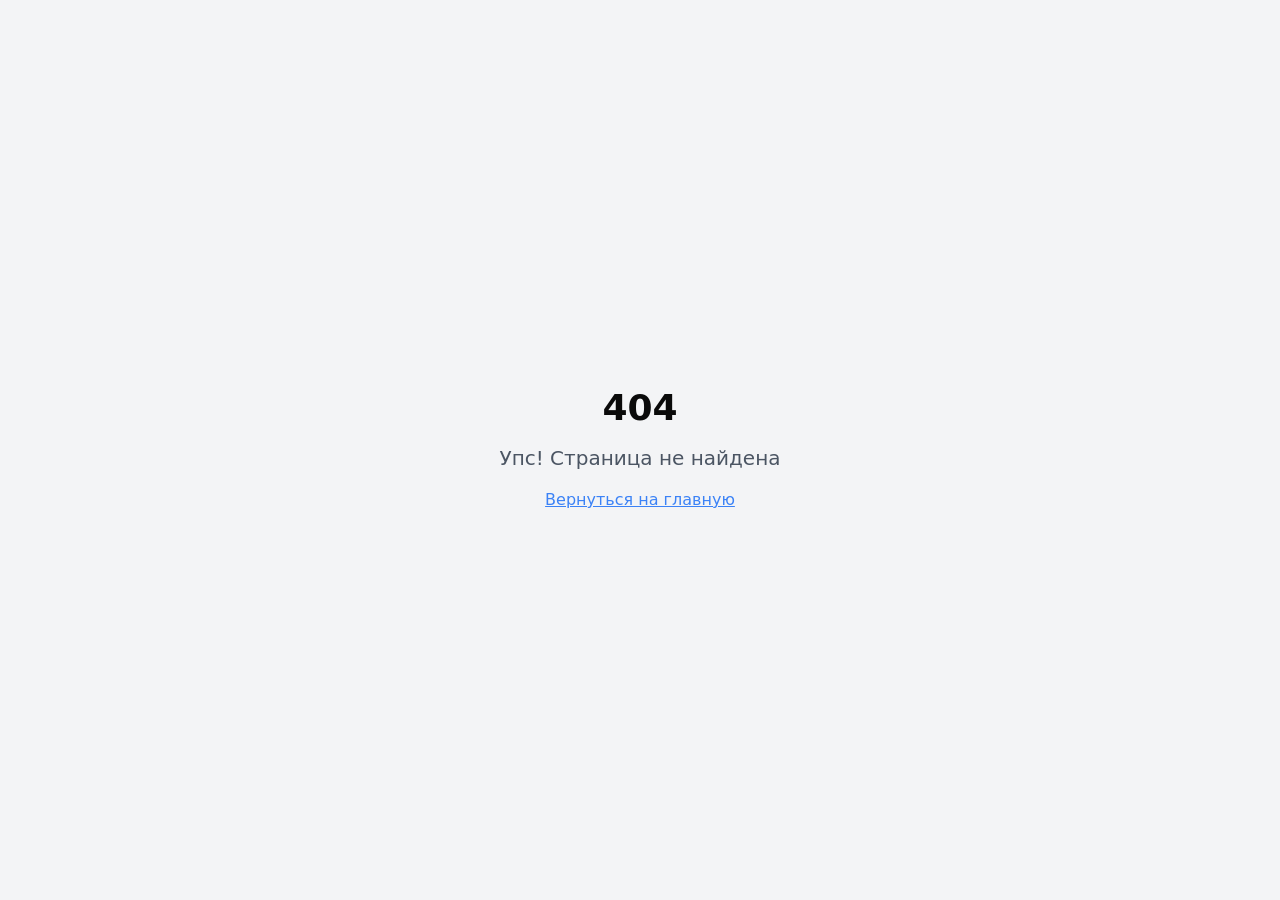
<file: workouts.html>
<!DOCTYPE html>
<!-- saved from url=(0061)https://quantum-data-strategy-%2Dpreview.poehali.dev/workouts -->
<html lang="ru"><head><meta http-equiv="Content-Type" content="text/html; charset=UTF-8">
    
    <meta name="viewport" content="width=device-width, initial-scale=1.0">
    <title>Импульс</title>
    <meta name="description" content="Импульс. Дай себе старт.
">
    <meta name="author" content="Flowrise">
    <meta property="og:title" content="Импульс">
    <meta property="og:description" content="Импульс. Дай себе старт.
">
    <meta property="og:image:width" content="1200">
    <meta property="og:image:height" content="630">
    <meta property="og:image:alt" content="Flowrise — платформа для развития проектов">
      <meta name="pp-name" value="quantum-data-strategy">
    <script type="module" crossorigin="" src="./workouts_files/index-D-JRGKUG.js"></script>
    <link rel="stylesheet" crossorigin="" href="./workouts_files/index-BEXZt1WX.css">
  <style type="text/css">:where(html[dir="ltr"]),:where([data-sonner-toaster][dir="ltr"]){--toast-icon-margin-start: -3px;--toast-icon-margin-end: 4px;--toast-svg-margin-start: -1px;--toast-svg-margin-end: 0px;--toast-button-margin-start: auto;--toast-button-margin-end: 0;--toast-close-button-start: 0;--toast-close-button-end: unset;--toast-close-button-transform: translate(-35%, -35%)}:where(html[dir="rtl"]),:where([data-sonner-toaster][dir="rtl"]){--toast-icon-margin-start: 4px;--toast-icon-margin-end: -3px;--toast-svg-margin-start: 0px;--toast-svg-margin-end: -1px;--toast-button-margin-start: 0;--toast-button-margin-end: auto;--toast-close-button-start: unset;--toast-close-button-end: 0;--toast-close-button-transform: translate(35%, -35%)}:where([data-sonner-toaster]){position:fixed;width:var(--width);font-family:ui-sans-serif,system-ui,-apple-system,BlinkMacSystemFont,Segoe UI,Roboto,Helvetica Neue,Arial,Noto Sans,sans-serif,Apple Color Emoji,Segoe UI Emoji,Segoe UI Symbol,Noto Color Emoji;--gray1: hsl(0, 0%, 99%);--gray2: hsl(0, 0%, 97.3%);--gray3: hsl(0, 0%, 95.1%);--gray4: hsl(0, 0%, 93%);--gray5: hsl(0, 0%, 90.9%);--gray6: hsl(0, 0%, 88.7%);--gray7: hsl(0, 0%, 85.8%);--gray8: hsl(0, 0%, 78%);--gray9: hsl(0, 0%, 56.1%);--gray10: hsl(0, 0%, 52.3%);--gray11: hsl(0, 0%, 43.5%);--gray12: hsl(0, 0%, 9%);--border-radius: 8px;box-sizing:border-box;padding:0;margin:0;list-style:none;outline:none;z-index:999999999;transition:transform .4s ease}:where([data-sonner-toaster][data-lifted="true"]){transform:translateY(-10px)}@media (hover: none) and (pointer: coarse){:where([data-sonner-toaster][data-lifted="true"]){transform:none}}:where([data-sonner-toaster][data-x-position="right"]){right:var(--offset-right)}:where([data-sonner-toaster][data-x-position="left"]){left:var(--offset-left)}:where([data-sonner-toaster][data-x-position="center"]){left:50%;transform:translate(-50%)}:where([data-sonner-toaster][data-y-position="top"]){top:var(--offset-top)}:where([data-sonner-toaster][data-y-position="bottom"]){bottom:var(--offset-bottom)}:where([data-sonner-toast]){--y: translateY(100%);--lift-amount: calc(var(--lift) * var(--gap));z-index:var(--z-index);position:absolute;opacity:0;transform:var(--y);filter:blur(0);touch-action:none;transition:transform .4s,opacity .4s,height .4s,box-shadow .2s;box-sizing:border-box;outline:none;overflow-wrap:anywhere}:where([data-sonner-toast][data-styled="true"]){padding:16px;background:var(--normal-bg);border:1px solid var(--normal-border);color:var(--normal-text);border-radius:var(--border-radius);box-shadow:0 4px 12px #0000001a;width:var(--width);font-size:13px;display:flex;align-items:center;gap:6px}:where([data-sonner-toast]:focus-visible){box-shadow:0 4px 12px #0000001a,0 0 0 2px #0003}:where([data-sonner-toast][data-y-position="top"]){top:0;--y: translateY(-100%);--lift: 1;--lift-amount: calc(1 * var(--gap))}:where([data-sonner-toast][data-y-position="bottom"]){bottom:0;--y: translateY(100%);--lift: -1;--lift-amount: calc(var(--lift) * var(--gap))}:where([data-sonner-toast]) :where([data-description]){font-weight:400;line-height:1.4;color:inherit}:where([data-sonner-toast]) :where([data-title]){font-weight:500;line-height:1.5;color:inherit}:where([data-sonner-toast]) :where([data-icon]){display:flex;height:16px;width:16px;position:relative;justify-content:flex-start;align-items:center;flex-shrink:0;margin-left:var(--toast-icon-margin-start);margin-right:var(--toast-icon-margin-end)}:where([data-sonner-toast][data-promise="true"]) :where([data-icon])>svg{opacity:0;transform:scale(.8);transform-origin:center;animation:sonner-fade-in .3s ease forwards}:where([data-sonner-toast]) :where([data-icon])>*{flex-shrink:0}:where([data-sonner-toast]) :where([data-icon]) svg{margin-left:var(--toast-svg-margin-start);margin-right:var(--toast-svg-margin-end)}:where([data-sonner-toast]) :where([data-content]){display:flex;flex-direction:column;gap:2px}[data-sonner-toast][data-styled=true] [data-button]{border-radius:4px;padding-left:8px;padding-right:8px;height:24px;font-size:12px;color:var(--normal-bg);background:var(--normal-text);margin-left:var(--toast-button-margin-start);margin-right:var(--toast-button-margin-end);border:none;cursor:pointer;outline:none;display:flex;align-items:center;flex-shrink:0;transition:opacity .4s,box-shadow .2s}:where([data-sonner-toast]) :where([data-button]):focus-visible{box-shadow:0 0 0 2px #0006}:where([data-sonner-toast]) :where([data-button]):first-of-type{margin-left:var(--toast-button-margin-start);margin-right:var(--toast-button-margin-end)}:where([data-sonner-toast]) :where([data-cancel]){color:var(--normal-text);background:rgba(0,0,0,.08)}:where([data-sonner-toast][data-theme="dark"]) :where([data-cancel]){background:rgba(255,255,255,.3)}:where([data-sonner-toast]) :where([data-close-button]){position:absolute;left:var(--toast-close-button-start);right:var(--toast-close-button-end);top:0;height:20px;width:20px;display:flex;justify-content:center;align-items:center;padding:0;color:var(--gray12);border:1px solid var(--gray4);transform:var(--toast-close-button-transform);border-radius:50%;cursor:pointer;z-index:1;transition:opacity .1s,background .2s,border-color .2s}[data-sonner-toast] [data-close-button]{background:var(--gray1)}:where([data-sonner-toast]) :where([data-close-button]):focus-visible{box-shadow:0 4px 12px #0000001a,0 0 0 2px #0003}:where([data-sonner-toast]) :where([data-disabled="true"]){cursor:not-allowed}:where([data-sonner-toast]):hover :where([data-close-button]):hover{background:var(--gray2);border-color:var(--gray5)}:where([data-sonner-toast][data-swiping="true"]):before{content:"";position:absolute;left:-50%;right:-50%;height:100%;z-index:-1}:where([data-sonner-toast][data-y-position="top"][data-swiping="true"]):before{bottom:50%;transform:scaleY(3) translateY(50%)}:where([data-sonner-toast][data-y-position="bottom"][data-swiping="true"]):before{top:50%;transform:scaleY(3) translateY(-50%)}:where([data-sonner-toast][data-swiping="false"][data-removed="true"]):before{content:"";position:absolute;inset:0;transform:scaleY(2)}:where([data-sonner-toast]):after{content:"";position:absolute;left:0;height:calc(var(--gap) + 1px);bottom:100%;width:100%}:where([data-sonner-toast][data-mounted="true"]){--y: translateY(0);opacity:1}:where([data-sonner-toast][data-expanded="false"][data-front="false"]){--scale: var(--toasts-before) * .05 + 1;--y: translateY(calc(var(--lift-amount) * var(--toasts-before))) scale(calc(-1 * var(--scale)));height:var(--front-toast-height)}:where([data-sonner-toast])>*{transition:opacity .4s}:where([data-sonner-toast][data-expanded="false"][data-front="false"][data-styled="true"])>*{opacity:0}:where([data-sonner-toast][data-visible="false"]){opacity:0;pointer-events:none}:where([data-sonner-toast][data-mounted="true"][data-expanded="true"]){--y: translateY(calc(var(--lift) * var(--offset)));height:var(--initial-height)}:where([data-sonner-toast][data-removed="true"][data-front="true"][data-swipe-out="false"]){--y: translateY(calc(var(--lift) * -100%));opacity:0}:where([data-sonner-toast][data-removed="true"][data-front="false"][data-swipe-out="false"][data-expanded="true"]){--y: translateY(calc(var(--lift) * var(--offset) + var(--lift) * -100%));opacity:0}:where([data-sonner-toast][data-removed="true"][data-front="false"][data-swipe-out="false"][data-expanded="false"]){--y: translateY(40%);opacity:0;transition:transform .5s,opacity .2s}:where([data-sonner-toast][data-removed="true"][data-front="false"]):before{height:calc(var(--initial-height) + 20%)}[data-sonner-toast][data-swiping=true]{transform:var(--y) translateY(var(--swipe-amount-y, 0px)) translate(var(--swipe-amount-x, 0px));transition:none}[data-sonner-toast][data-swiped=true]{user-select:none}[data-sonner-toast][data-swipe-out=true][data-y-position=bottom],[data-sonner-toast][data-swipe-out=true][data-y-position=top]{animation-duration:.2s;animation-timing-function:ease-out;animation-fill-mode:forwards}[data-sonner-toast][data-swipe-out=true][data-swipe-direction=left]{animation-name:swipe-out-left}[data-sonner-toast][data-swipe-out=true][data-swipe-direction=right]{animation-name:swipe-out-right}[data-sonner-toast][data-swipe-out=true][data-swipe-direction=up]{animation-name:swipe-out-up}[data-sonner-toast][data-swipe-out=true][data-swipe-direction=down]{animation-name:swipe-out-down}@keyframes swipe-out-left{0%{transform:var(--y) translate(var(--swipe-amount-x));opacity:1}to{transform:var(--y) translate(calc(var(--swipe-amount-x) - 100%));opacity:0}}@keyframes swipe-out-right{0%{transform:var(--y) translate(var(--swipe-amount-x));opacity:1}to{transform:var(--y) translate(calc(var(--swipe-amount-x) + 100%));opacity:0}}@keyframes swipe-out-up{0%{transform:var(--y) translateY(var(--swipe-amount-y));opacity:1}to{transform:var(--y) translateY(calc(var(--swipe-amount-y) - 100%));opacity:0}}@keyframes swipe-out-down{0%{transform:var(--y) translateY(var(--swipe-amount-y));opacity:1}to{transform:var(--y) translateY(calc(var(--swipe-amount-y) + 100%));opacity:0}}@media (max-width: 600px){[data-sonner-toaster]{position:fixed;right:var(--mobile-offset-right);left:var(--mobile-offset-left);width:100%}[data-sonner-toaster][dir=rtl]{left:calc(var(--mobile-offset-left) * -1)}[data-sonner-toaster] [data-sonner-toast]{left:0;right:0;width:calc(100% - var(--mobile-offset-left) * 2)}[data-sonner-toaster][data-x-position=left]{left:var(--mobile-offset-left)}[data-sonner-toaster][data-y-position=bottom]{bottom:var(--mobile-offset-bottom)}[data-sonner-toaster][data-y-position=top]{top:var(--mobile-offset-top)}[data-sonner-toaster][data-x-position=center]{left:var(--mobile-offset-left);right:var(--mobile-offset-right);transform:none}}[data-sonner-toaster][data-theme=light]{--normal-bg: #fff;--normal-border: var(--gray4);--normal-text: var(--gray12);--success-bg: hsl(143, 85%, 96%);--success-border: hsl(145, 92%, 91%);--success-text: hsl(140, 100%, 27%);--info-bg: hsl(208, 100%, 97%);--info-border: hsl(221, 91%, 91%);--info-text: hsl(210, 92%, 45%);--warning-bg: hsl(49, 100%, 97%);--warning-border: hsl(49, 91%, 91%);--warning-text: hsl(31, 92%, 45%);--error-bg: hsl(359, 100%, 97%);--error-border: hsl(359, 100%, 94%);--error-text: hsl(360, 100%, 45%)}[data-sonner-toaster][data-theme=light] [data-sonner-toast][data-invert=true]{--normal-bg: #000;--normal-border: hsl(0, 0%, 20%);--normal-text: var(--gray1)}[data-sonner-toaster][data-theme=dark] [data-sonner-toast][data-invert=true]{--normal-bg: #fff;--normal-border: var(--gray3);--normal-text: var(--gray12)}[data-sonner-toaster][data-theme=dark]{--normal-bg: #000;--normal-bg-hover: hsl(0, 0%, 12%);--normal-border: hsl(0, 0%, 20%);--normal-border-hover: hsl(0, 0%, 25%);--normal-text: var(--gray1);--success-bg: hsl(150, 100%, 6%);--success-border: hsl(147, 100%, 12%);--success-text: hsl(150, 86%, 65%);--info-bg: hsl(215, 100%, 6%);--info-border: hsl(223, 100%, 12%);--info-text: hsl(216, 87%, 65%);--warning-bg: hsl(64, 100%, 6%);--warning-border: hsl(60, 100%, 12%);--warning-text: hsl(46, 87%, 65%);--error-bg: hsl(358, 76%, 10%);--error-border: hsl(357, 89%, 16%);--error-text: hsl(358, 100%, 81%)}[data-sonner-toaster][data-theme=dark] [data-sonner-toast] [data-close-button]{background:var(--normal-bg);border-color:var(--normal-border);color:var(--normal-text)}[data-sonner-toaster][data-theme=dark] [data-sonner-toast] [data-close-button]:hover{background:var(--normal-bg-hover);border-color:var(--normal-border-hover)}[data-rich-colors=true][data-sonner-toast][data-type=success],[data-rich-colors=true][data-sonner-toast][data-type=success] [data-close-button]{background:var(--success-bg);border-color:var(--success-border);color:var(--success-text)}[data-rich-colors=true][data-sonner-toast][data-type=info],[data-rich-colors=true][data-sonner-toast][data-type=info] [data-close-button]{background:var(--info-bg);border-color:var(--info-border);color:var(--info-text)}[data-rich-colors=true][data-sonner-toast][data-type=warning],[data-rich-colors=true][data-sonner-toast][data-type=warning] [data-close-button]{background:var(--warning-bg);border-color:var(--warning-border);color:var(--warning-text)}[data-rich-colors=true][data-sonner-toast][data-type=error],[data-rich-colors=true][data-sonner-toast][data-type=error] [data-close-button]{background:var(--error-bg);border-color:var(--error-border);color:var(--error-text)}.sonner-loading-wrapper{--size: 16px;height:var(--size);width:var(--size);position:absolute;inset:0;z-index:10}.sonner-loading-wrapper[data-visible=false]{transform-origin:center;animation:sonner-fade-out .2s ease forwards}.sonner-spinner{position:relative;top:50%;left:50%;height:var(--size);width:var(--size)}.sonner-loading-bar{animation:sonner-spin 1.2s linear infinite;background:var(--gray11);border-radius:6px;height:8%;left:-10%;position:absolute;top:-3.9%;width:24%}.sonner-loading-bar:nth-child(1){animation-delay:-1.2s;transform:rotate(.0001deg) translate(146%)}.sonner-loading-bar:nth-child(2){animation-delay:-1.1s;transform:rotate(30deg) translate(146%)}.sonner-loading-bar:nth-child(3){animation-delay:-1s;transform:rotate(60deg) translate(146%)}.sonner-loading-bar:nth-child(4){animation-delay:-.9s;transform:rotate(90deg) translate(146%)}.sonner-loading-bar:nth-child(5){animation-delay:-.8s;transform:rotate(120deg) translate(146%)}.sonner-loading-bar:nth-child(6){animation-delay:-.7s;transform:rotate(150deg) translate(146%)}.sonner-loading-bar:nth-child(7){animation-delay:-.6s;transform:rotate(180deg) translate(146%)}.sonner-loading-bar:nth-child(8){animation-delay:-.5s;transform:rotate(210deg) translate(146%)}.sonner-loading-bar:nth-child(9){animation-delay:-.4s;transform:rotate(240deg) translate(146%)}.sonner-loading-bar:nth-child(10){animation-delay:-.3s;transform:rotate(270deg) translate(146%)}.sonner-loading-bar:nth-child(11){animation-delay:-.2s;transform:rotate(300deg) translate(146%)}.sonner-loading-bar:nth-child(12){animation-delay:-.1s;transform:rotate(330deg) translate(146%)}@keyframes sonner-fade-in{0%{opacity:0;transform:scale(.8)}to{opacity:1;transform:scale(1)}}@keyframes sonner-fade-out{0%{opacity:1;transform:scale(1)}to{opacity:0;transform:scale(.8)}}@keyframes sonner-spin{0%{opacity:1}to{opacity:.15}}@media (prefers-reduced-motion){[data-sonner-toast],[data-sonner-toast]>*,.sonner-loading-bar{transition:none!important;animation:none!important}}.sonner-loader{position:absolute;top:50%;left:50%;transform:translate(-50%,-50%);transform-origin:center;transition:opacity .2s,transform .2s}.sonner-loader[data-visible=false]{opacity:0;transform:scale(.8) translate(-50%,-50%)}
</style></head>

<body>
<div id="root"><div role="region" aria-label="Notifications (F8)" tabindex="-1" style="pointer-events: none;"><ol tabindex="-1" class="fixed top-0 z-[100] flex max-h-screen w-full flex-col-reverse p-4 sm:bottom-0 sm:right-0 sm:top-auto sm:flex-col md:max-w-[420px]"></ol></div><section aria-label="Notifications alt+T" tabindex="-1" aria-live="polite" aria-relevant="additions text" aria-atomic="false"></section><div class="min-h-screen bg-[#0A0A0A] text-white"><div class="fixed bottom-4 right-4 z-[9999] flex items-center gap-3 opacity-90 hover:opacity-100 transition-opacity"><img src="./workouts_files/fc3221f0-7cbc-423c-aef0-0fc8deb1ab8a.jpg" alt="Импульс" class="w-12 h-12 rounded-xl object-cover shadow-lg"><span class="text-white text-base font-bold tracking-wide drop-shadow-lg">Импульс</span></div><div class="max-w-4xl mx-auto px-6 py-12"><a href="https://quantum-data-strategy--preview.poehali.dev/" class="flex items-center gap-2 text-neutral-500 hover:text-[#2C3E66] transition-colors mb-8 text-sm"><svg xmlns="http://www.w3.org/2000/svg" width="16" height="16" viewBox="0 0 24 24" fill="none" stroke="currentColor" stroke-width="2" stroke-linecap="round" stroke-linejoin="round" class="lucide lucide-arrow-left"><path d="m12 19-7-7 7-7"></path><path d="M19 12H5"></path></svg>На главную</a><div style="opacity: 1; transform: none;"><div class="flex items-center gap-3 mb-4"><div class="w-10 h-10 rounded-xl bg-gradient-to-br from-[#2C3E66] to-[#3D5A99] flex items-center justify-center"><svg xmlns="http://www.w3.org/2000/svg" width="20" height="20" viewBox="0 0 24 24" fill="none" stroke="currentColor" stroke-width="2" stroke-linecap="round" stroke-linejoin="round" class="lucide lucide-dumbbell text-white"><path d="M14.4 14.4 9.6 9.6"></path><path d="M18.657 21.485a2 2 0 1 1-2.829-2.828l-1.767 1.768a2 2 0 1 1-2.829-2.829l6.364-6.364a2 2 0 1 1 2.829 2.829l-1.768 1.767a2 2 0 1 1 2.828 2.829z"></path><path d="m21.5 21.5-1.4-1.4"></path><path d="M3.9 3.9 2.5 2.5"></path><path d="M6.404 12.768a2 2 0 1 1-2.829-2.829l1.768-1.767a2 2 0 1 1-2.828-2.829l2.828-2.828a2 2 0 1 1 2.829 2.828l1.767-1.768a2 2 0 1 1 2.829 2.829z"></path></svg></div><span class="text-[#3D5A99] font-semibold text-sm uppercase tracking-widest">Тренировки</span></div><h1 class="text-5xl font-black mb-4">Зал не нужен</h1><p class="text-neutral-400 text-lg max-w-xl mb-8">Упражнения для дома, улицы и общаги. Без инвентаря — только ты и желание.</p></div><div class="flex gap-2 mb-8"><button class="flex items-center gap-2 px-5 py-2.5 rounded-xl text-sm font-semibold transition-all bg-[#FF6B35] text-white"><svg xmlns="http://www.w3.org/2000/svg" width="15" height="15" viewBox="0 0 24 24" fill="none" stroke="currentColor" stroke-width="2" stroke-linecap="round" stroke-linejoin="round" class="lucide lucide-dumbbell"><path d="M14.4 14.4 9.6 9.6"></path><path d="M18.657 21.485a2 2 0 1 1-2.829-2.828l-1.767 1.768a2 2 0 1 1-2.829-2.829l6.364-6.364a2 2 0 1 1 2.829 2.829l-1.768 1.767a2 2 0 1 1 2.828 2.829z"></path><path d="m21.5 21.5-1.4-1.4"></path><path d="M3.9 3.9 2.5 2.5"></path><path d="M6.404 12.768a2 2 0 1 1-2.829-2.829l1.768-1.767a2 2 0 1 1-2.828-2.829l2.828-2.828a2 2 0 1 1 2.829 2.828l1.767-1.768a2 2 0 1 1 2.829 2.829z"></path></svg> Упражнения</button><button class="flex items-center gap-2 px-5 py-2.5 rounded-xl text-sm font-semibold transition-all bg-white/5 text-neutral-400 hover:bg-white/10"><svg xmlns="http://www.w3.org/2000/svg" width="15" height="15" viewBox="0 0 24 24" fill="none" stroke="currentColor" stroke-width="2" stroke-linecap="round" stroke-linejoin="round" class="lucide lucide-calendar-days"><path d="M8 2v4"></path><path d="M16 2v4"></path><rect width="18" height="18" x="3" y="4" rx="2"></rect><path d="M3 10h18"></path><path d="M8 14h.01"></path><path d="M12 14h.01"></path><path d="M16 14h.01"></path><path d="M8 18h.01"></path><path d="M12 18h.01"></path><path d="M16 18h.01"></path></svg> Программы на неделю</button></div><div style="opacity: 1; transform: none;"><div class="flex gap-2 mb-6 flex-wrap"><button class="px-4 py-2 rounded-xl text-sm font-semibold transition-all bg-[#2C3E66] text-white">Все</button><button class="px-4 py-2 rounded-xl text-sm font-semibold transition-all bg-white/5 text-neutral-400 hover:bg-white/10">Новичок</button><button class="px-4 py-2 rounded-xl text-sm font-semibold transition-all bg-white/5 text-neutral-400 hover:bg-white/10">Средний</button><button class="px-4 py-2 rounded-xl text-sm font-semibold transition-all bg-white/5 text-neutral-400 hover:bg-white/10">Продвинутый</button></div><div class="grid gap-4"><div class="flex items-center justify-between bg-white/5 border border-white/10 rounded-xl p-5 hover:border-[#FF6B35]/60 hover:bg-white/[0.08] transition-all cursor-pointer group" style="opacity: 1; transform: none;"><div class="flex items-center gap-4"><div class="w-10 h-10 rounded-lg bg-white/5 flex items-center justify-center flex-shrink-0 text-xl">💪</div><div><div class="font-bold text-white group-hover:text-[#FF6B35] transition-colors">Отжимания</div><div class="text-neutral-500 text-xs mt-0.5">грудь, трицепс</div></div></div><div class="text-right flex-shrink-0 ml-4 flex items-center gap-3"><div><div class="font-mono font-bold text-white text-sm">3×10</div><div class="text-xs mt-1 px-2 py-0.5 rounded-full inline-block" style="background: rgba(39, 174, 96, 0.133); color: rgb(39, 174, 96);">Новичок</div></div><svg xmlns="http://www.w3.org/2000/svg" width="18" height="18" viewBox="0 0 24 24" fill="none" stroke="currentColor" stroke-width="2" stroke-linecap="round" stroke-linejoin="round" class="lucide lucide-chevron-right text-neutral-600 group-hover:text-[#FF6B35] transition-colors"><path d="m9 18 6-6-6-6"></path></svg></div></div><div class="flex items-center justify-between bg-white/5 border border-white/10 rounded-xl p-5 hover:border-[#FF6B35]/60 hover:bg-white/[0.08] transition-all cursor-pointer group" style="opacity: 1; transform: none;"><div class="flex items-center gap-4"><div class="w-10 h-10 rounded-lg bg-white/5 flex items-center justify-center flex-shrink-0 text-xl">🦵</div><div><div class="font-bold text-white group-hover:text-[#FF6B35] transition-colors">Приседания</div><div class="text-neutral-500 text-xs mt-0.5">ноги, ягодицы</div></div></div><div class="text-right flex-shrink-0 ml-4 flex items-center gap-3"><div><div class="font-mono font-bold text-white text-sm">3×15</div><div class="text-xs mt-1 px-2 py-0.5 rounded-full inline-block" style="background: rgba(39, 174, 96, 0.133); color: rgb(39, 174, 96);">Новичок</div></div><svg xmlns="http://www.w3.org/2000/svg" width="18" height="18" viewBox="0 0 24 24" fill="none" stroke="currentColor" stroke-width="2" stroke-linecap="round" stroke-linejoin="round" class="lucide lucide-chevron-right text-neutral-600 group-hover:text-[#FF6B35] transition-colors"><path d="m9 18 6-6-6-6"></path></svg></div></div><div class="flex items-center justify-between bg-white/5 border border-white/10 rounded-xl p-5 hover:border-[#FF6B35]/60 hover:bg-white/[0.08] transition-all cursor-pointer group" style="opacity: 1; transform: none;"><div class="flex items-center gap-4"><div class="w-10 h-10 rounded-lg bg-white/5 flex items-center justify-center flex-shrink-0 text-xl">🧱</div><div><div class="font-bold text-white group-hover:text-[#FF6B35] transition-colors">Планка</div><div class="text-neutral-500 text-xs mt-0.5">пресс, кор</div></div></div><div class="text-right flex-shrink-0 ml-4 flex items-center gap-3"><div><div class="font-mono font-bold text-white text-sm">3×30 сек</div><div class="text-xs mt-1 px-2 py-0.5 rounded-full inline-block" style="background: rgba(39, 174, 96, 0.133); color: rgb(39, 174, 96);">Новичок</div></div><svg xmlns="http://www.w3.org/2000/svg" width="18" height="18" viewBox="0 0 24 24" fill="none" stroke="currentColor" stroke-width="2" stroke-linecap="round" stroke-linejoin="round" class="lucide lucide-chevron-right text-neutral-600 group-hover:text-[#FF6B35] transition-colors"><path d="m9 18 6-6-6-6"></path></svg></div></div><div class="flex items-center justify-between bg-white/5 border border-white/10 rounded-xl p-5 hover:border-[#FF6B35]/60 hover:bg-white/[0.08] transition-all cursor-pointer group" style="opacity: 1; transform: none;"><div class="flex items-center gap-4"><div class="w-10 h-10 rounded-lg bg-white/5 flex items-center justify-center flex-shrink-0 text-xl">🚶</div><div><div class="font-bold text-white group-hover:text-[#FF6B35] transition-colors">Выпады</div><div class="text-neutral-500 text-xs mt-0.5">ноги, баланс</div></div></div><div class="text-right flex-shrink-0 ml-4 flex items-center gap-3"><div><div class="font-mono font-bold text-white text-sm">3×12</div><div class="text-xs mt-1 px-2 py-0.5 rounded-full inline-block" style="background: rgba(255, 107, 53, 0.133); color: rgb(255, 107, 53);">Средний</div></div><svg xmlns="http://www.w3.org/2000/svg" width="18" height="18" viewBox="0 0 24 24" fill="none" stroke="currentColor" stroke-width="2" stroke-linecap="round" stroke-linejoin="round" class="lucide lucide-chevron-right text-neutral-600 group-hover:text-[#FF6B35] transition-colors"><path d="m9 18 6-6-6-6"></path></svg></div></div><div class="flex items-center justify-between bg-white/5 border border-white/10 rounded-xl p-5 hover:border-[#FF6B35]/60 hover:bg-white/[0.08] transition-all cursor-pointer group" style="opacity: 1; transform: none;"><div class="flex items-center gap-4"><div class="w-10 h-10 rounded-lg bg-white/5 flex items-center justify-center flex-shrink-0 text-xl">⚡</div><div><div class="font-bold text-white group-hover:text-[#FF6B35] transition-colors">Берпи</div><div class="text-neutral-500 text-xs mt-0.5">всё тело</div></div></div><div class="text-right flex-shrink-0 ml-4 flex items-center gap-3"><div><div class="font-mono font-bold text-white text-sm">3×8</div><div class="text-xs mt-1 px-2 py-0.5 rounded-full inline-block" style="background: rgba(255, 107, 53, 0.133); color: rgb(255, 107, 53);">Средний</div></div><svg xmlns="http://www.w3.org/2000/svg" width="18" height="18" viewBox="0 0 24 24" fill="none" stroke="currentColor" stroke-width="2" stroke-linecap="round" stroke-linejoin="round" class="lucide lucide-chevron-right text-neutral-600 group-hover:text-[#FF6B35] transition-colors"><path d="m9 18 6-6-6-6"></path></svg></div></div><div class="flex items-center justify-between bg-white/5 border border-white/10 rounded-xl p-5 hover:border-[#FF6B35]/60 hover:bg-white/[0.08] transition-all cursor-pointer group" style="opacity: 1; transform: none;"><div class="flex items-center gap-4"><div class="w-10 h-10 rounded-lg bg-white/5 flex items-center justify-center flex-shrink-0 text-xl">🏋️</div><div><div class="font-bold text-white group-hover:text-[#FF6B35] transition-colors">Подтягивания</div><div class="text-neutral-500 text-xs mt-0.5">спина, бицепс</div></div></div><div class="text-right flex-shrink-0 ml-4 flex items-center gap-3"><div><div class="font-mono font-bold text-white text-sm">3×6</div><div class="text-xs mt-1 px-2 py-0.5 rounded-full inline-block" style="background: rgba(255, 107, 53, 0.133); color: rgb(255, 107, 53);">Средний</div></div><svg xmlns="http://www.w3.org/2000/svg" width="18" height="18" viewBox="0 0 24 24" fill="none" stroke="currentColor" stroke-width="2" stroke-linecap="round" stroke-linejoin="round" class="lucide lucide-chevron-right text-neutral-600 group-hover:text-[#FF6B35] transition-colors"><path d="m9 18 6-6-6-6"></path></svg></div></div><div class="flex items-center justify-between bg-white/5 border border-white/10 rounded-xl p-5 hover:border-[#FF6B35]/60 hover:bg-white/[0.08] transition-all cursor-pointer group" style="opacity: 1; transform: none;"><div class="flex items-center gap-4"><div class="w-10 h-10 rounded-lg bg-white/5 flex items-center justify-center flex-shrink-0 text-xl">🎯</div><div><div class="font-bold text-white group-hover:text-[#FF6B35] transition-colors">Пистолет</div><div class="text-neutral-500 text-xs mt-0.5">ноги, баланс</div></div></div><div class="text-right flex-shrink-0 ml-4 flex items-center gap-3"><div><div class="font-mono font-bold text-white text-sm">3×5</div><div class="text-xs mt-1 px-2 py-0.5 rounded-full inline-block" style="background: rgba(231, 76, 60, 0.133); color: rgb(231, 76, 60);">Продвинутый</div></div><svg xmlns="http://www.w3.org/2000/svg" width="18" height="18" viewBox="0 0 24 24" fill="none" stroke="currentColor" stroke-width="2" stroke-linecap="round" stroke-linejoin="round" class="lucide lucide-chevron-right text-neutral-600 group-hover:text-[#FF6B35] transition-colors"><path d="m9 18 6-6-6-6"></path></svg></div></div><div class="flex items-center justify-between bg-white/5 border border-white/10 rounded-xl p-5 hover:border-[#FF6B35]/60 hover:bg-white/[0.08] transition-all cursor-pointer group" style="opacity: 1; transform: none;"><div class="flex items-center gap-4"><div class="w-10 h-10 rounded-lg bg-white/5 flex items-center justify-center flex-shrink-0 text-xl">🔥</div><div><div class="font-bold text-white group-hover:text-[#FF6B35] transition-colors">Взрывные отжимания</div><div class="text-neutral-500 text-xs mt-0.5">грудь, скорость</div></div></div><div class="text-right flex-shrink-0 ml-4 flex items-center gap-3"><div><div class="font-mono font-bold text-white text-sm">3×8</div><div class="text-xs mt-1 px-2 py-0.5 rounded-full inline-block" style="background: rgba(231, 76, 60, 0.133); color: rgb(231, 76, 60);">Продвинутый</div></div><svg xmlns="http://www.w3.org/2000/svg" width="18" height="18" viewBox="0 0 24 24" fill="none" stroke="currentColor" stroke-width="2" stroke-linecap="round" stroke-linejoin="round" class="lucide lucide-chevron-right text-neutral-600 group-hover:text-[#FF6B35] transition-colors"><path d="m9 18 6-6-6-6"></path></svg></div></div></div></div></div></div></div>

</body>
</html>
</file>
<file: mental_files/index-BEXZt1WX.css>
*,:before,:after{--tw-border-spacing-x: 0;--tw-border-spacing-y: 0;--tw-translate-x: 0;--tw-translate-y: 0;--tw-rotate: 0;--tw-skew-x: 0;--tw-skew-y: 0;--tw-scale-x: 1;--tw-scale-y: 1;--tw-pan-x: ;--tw-pan-y: ;--tw-pinch-zoom: ;--tw-scroll-snap-strictness: proximity;--tw-gradient-from-position: ;--tw-gradient-via-position: ;--tw-gradient-to-position: ;--tw-ordinal: ;--tw-slashed-zero: ;--tw-numeric-figure: ;--tw-numeric-spacing: ;--tw-numeric-fraction: ;--tw-ring-inset: ;--tw-ring-offset-width: 0px;--tw-ring-offset-color: #fff;--tw-ring-color: rgb(59 130 246 / .5);--tw-ring-offset-shadow: 0 0 #0000;--tw-ring-shadow: 0 0 #0000;--tw-shadow: 0 0 #0000;--tw-shadow-colored: 0 0 #0000;--tw-blur: ;--tw-brightness: ;--tw-contrast: ;--tw-grayscale: ;--tw-hue-rotate: ;--tw-invert: ;--tw-saturate: ;--tw-sepia: ;--tw-drop-shadow: ;--tw-backdrop-blur: ;--tw-backdrop-brightness: ;--tw-backdrop-contrast: ;--tw-backdrop-grayscale: ;--tw-backdrop-hue-rotate: ;--tw-backdrop-invert: ;--tw-backdrop-opacity: ;--tw-backdrop-saturate: ;--tw-backdrop-sepia: ;--tw-contain-size: ;--tw-contain-layout: ;--tw-contain-paint: ;--tw-contain-style: }::backdrop{--tw-border-spacing-x: 0;--tw-border-spacing-y: 0;--tw-translate-x: 0;--tw-translate-y: 0;--tw-rotate: 0;--tw-skew-x: 0;--tw-skew-y: 0;--tw-scale-x: 1;--tw-scale-y: 1;--tw-pan-x: ;--tw-pan-y: ;--tw-pinch-zoom: ;--tw-scroll-snap-strictness: proximity;--tw-gradient-from-position: ;--tw-gradient-via-position: ;--tw-gradient-to-position: ;--tw-ordinal: ;--tw-slashed-zero: ;--tw-numeric-figure: ;--tw-numeric-spacing: ;--tw-numeric-fraction: ;--tw-ring-inset: ;--tw-ring-offset-width: 0px;--tw-ring-offset-color: #fff;--tw-ring-color: rgb(59 130 246 / .5);--tw-ring-offset-shadow: 0 0 #0000;--tw-ring-shadow: 0 0 #0000;--tw-shadow: 0 0 #0000;--tw-shadow-colored: 0 0 #0000;--tw-blur: ;--tw-brightness: ;--tw-contrast: ;--tw-grayscale: ;--tw-hue-rotate: ;--tw-invert: ;--tw-saturate: ;--tw-sepia: ;--tw-drop-shadow: ;--tw-backdrop-blur: ;--tw-backdrop-brightness: ;--tw-backdrop-contrast: ;--tw-backdrop-grayscale: ;--tw-backdrop-hue-rotate: ;--tw-backdrop-invert: ;--tw-backdrop-opacity: ;--tw-backdrop-saturate: ;--tw-backdrop-sepia: ;--tw-contain-size: ;--tw-contain-layout: ;--tw-contain-paint: ;--tw-contain-style: }*,:before,:after{box-sizing:border-box;border-width:0;border-style:solid;border-color:#e5e7eb}:before,:after{--tw-content: ""}html,:host{line-height:1.5;-webkit-text-size-adjust:100%;-moz-tab-size:4;-o-tab-size:4;tab-size:4;font-family:ui-sans-serif,system-ui,sans-serif,"Apple Color Emoji","Segoe UI Emoji",Segoe UI Symbol,"Noto Color Emoji";font-feature-settings:normal;font-variation-settings:normal;-webkit-tap-highlight-color:transparent}body{margin:0;line-height:inherit}hr{height:0;color:inherit;border-top-width:1px}abbr:where([title]){-webkit-text-decoration:underline dotted;text-decoration:underline dotted}h1,h2,h3,h4,h5,h6{font-size:inherit;font-weight:inherit}a{color:inherit;text-decoration:inherit}b,strong{font-weight:bolder}code,kbd,samp,pre{font-family:ui-monospace,SFMono-Regular,Menlo,Monaco,Consolas,Liberation Mono,Courier New,monospace;font-feature-settings:normal;font-variation-settings:normal;font-size:1em}small{font-size:80%}sub,sup{font-size:75%;line-height:0;position:relative;vertical-align:baseline}sub{bottom:-.25em}sup{top:-.5em}table{text-indent:0;border-color:inherit;border-collapse:collapse}button,input,optgroup,select,textarea{font-family:inherit;font-feature-settings:inherit;font-variation-settings:inherit;font-size:100%;font-weight:inherit;line-height:inherit;letter-spacing:inherit;color:inherit;margin:0;padding:0}button,select{text-transform:none}button,input:where([type=button]),input:where([type=reset]),input:where([type=submit]){-webkit-appearance:button;background-color:transparent;background-image:none}:-moz-focusring{outline:auto}:-moz-ui-invalid{box-shadow:none}progress{vertical-align:baseline}::-webkit-inner-spin-button,::-webkit-outer-spin-button{height:auto}[type=search]{-webkit-appearance:textfield;outline-offset:-2px}::-webkit-search-decoration{-webkit-appearance:none}::-webkit-file-upload-button{-webkit-appearance:button;font:inherit}summary{display:list-item}blockquote,dl,dd,h1,h2,h3,h4,h5,h6,hr,figure,p,pre{margin:0}fieldset{margin:0;padding:0}legend{padding:0}ol,ul,menu{list-style:none;margin:0;padding:0}dialog{padding:0}textarea{resize:vertical}input::-moz-placeholder,textarea::-moz-placeholder{opacity:1;color:#9ca3af}input::placeholder,textarea::placeholder{opacity:1;color:#9ca3af}button,[role=button]{cursor:pointer}:disabled{cursor:default}img,svg,video,canvas,audio,iframe,embed,object{display:block;vertical-align:middle}img,video{max-width:100%;height:auto}[hidden]:where(:not([hidden=until-found])){display:none}:root{--background: 0 0% 100%;--foreground: 0 0% 3.9%;--card: 0 0% 100%;--card-foreground: 0 0% 3.9%;--popover: 0 0% 100%;--popover-foreground: 0 0% 3.9%;--primary: 0 0% 9%;--primary-foreground: 0 0% 98%;--secondary: 0 0% 96.1%;--secondary-foreground: 0 0% 9%;--muted: 0 0% 96.1%;--muted-foreground: 0 0% 45.1%;--accent: 0 0% 96.1%;--accent-foreground: 0 0% 9%;--destructive: 0 84.2% 60.2%;--destructive-foreground: 0 0% 98%;--border: 0 0% 89.8%;--input: 0 0% 89.8%;--ring: 0 0% 3.9%;--chart-1: 12 76% 61%;--chart-2: 173 58% 39%;--chart-3: 197 37% 24%;--chart-4: 43 74% 66%;--chart-5: 27 87% 67%;--radius: .5rem;--sidebar-background: 0 0% 98%;--sidebar-foreground: 240 5.3% 26.1%;--sidebar-primary: 240 5.9% 10%;--sidebar-primary-foreground: 0 0% 98%;--sidebar-accent: 240 4.8% 95.9%;--sidebar-accent-foreground: 240 5.9% 10%;--sidebar-border: 220 13% 91%;--sidebar-ring: 217.2 91.2% 59.8%}.dark{--background: 0 0% 3.9%;--foreground: 0 0% 98%;--card: 0 0% 3.9%;--card-foreground: 0 0% 98%;--popover: 0 0% 3.9%;--popover-foreground: 0 0% 98%;--primary: 0 0% 98%;--primary-foreground: 0 0% 9%;--secondary: 0 0% 14.9%;--secondary-foreground: 0 0% 98%;--muted: 0 0% 14.9%;--muted-foreground: 0 0% 63.9%;--accent: 0 0% 14.9%;--accent-foreground: 0 0% 98%;--destructive: 0 62.8% 30.6%;--destructive-foreground: 0 0% 98%;--border: 0 0% 14.9%;--input: 0 0% 14.9%;--ring: 0 0% 83.1%;--chart-1: 220 70% 50%;--chart-2: 160 60% 45%;--chart-3: 30 80% 55%;--chart-4: 280 65% 60%;--chart-5: 340 75% 55%;--sidebar-background: 240 5.9% 10%;--sidebar-foreground: 240 4.8% 95.9%;--sidebar-primary: 224.3 76.3% 48%;--sidebar-primary-foreground: 0 0% 100%;--sidebar-accent: 240 3.7% 15.9%;--sidebar-accent-foreground: 240 4.8% 95.9%;--sidebar-border: 240 3.7% 15.9%;--sidebar-ring: 217.2 91.2% 59.8%}*{border-color:hsl(var(--border))}body{background-color:hsl(var(--background));color:hsl(var(--foreground))}html{scroll-behavior:smooth}.container{width:100%;margin-right:auto;margin-left:auto;padding-right:2rem;padding-left:2rem}@media (min-width: 1400px){.container{max-width:1400px}}.sr-only{position:absolute;width:1px;height:1px;padding:0;margin:-1px;overflow:hidden;clip:rect(0,0,0,0);white-space:nowrap;border-width:0}.pointer-events-none{pointer-events:none}.pointer-events-auto{pointer-events:auto}.visible{visibility:visible}.invisible{visibility:hidden}.fixed{position:fixed}.absolute{position:absolute}.relative{position:relative}.sticky{position:sticky}.inset-0{top:0;right:0;bottom:0;left:0}.inset-x-0{left:0;right:0}.inset-y-0{top:0;bottom:0}.-bottom-12{bottom:-3rem}.-left-12{left:-3rem}.-right-12{right:-3rem}.-top-12{top:-3rem}.bottom-0{bottom:0}.bottom-4{bottom:1rem}.left-0{left:0}.left-1{left:.25rem}.left-1\/2{left:50%}.left-2{left:.5rem}.left-\[50\%\]{left:50%}.right-0{right:0}.right-1{right:.25rem}.right-2{right:.5rem}.right-3{right:.75rem}.right-4{right:1rem}.top-0{top:0}.top-1\.5{top:.375rem}.top-1\/2{top:50%}.top-2{top:.5rem}.top-3\.5{top:.875rem}.top-4{top:1rem}.top-\[1px\]{top:1px}.top-\[50\%\]{top:50%}.top-\[60\%\]{top:60%}.top-full{top:100%}.z-10{z-index:10}.z-20{z-index:20}.z-30{z-index:30}.z-50{z-index:50}.z-\[100\]{z-index:100}.z-\[1\]{z-index:1}.z-\[9999\]{z-index:9999}.-mx-1{margin-left:-.25rem;margin-right:-.25rem}.mx-2{margin-left:.5rem;margin-right:.5rem}.mx-3\.5{margin-left:.875rem;margin-right:.875rem}.mx-auto{margin-left:auto;margin-right:auto}.my-0\.5{margin-top:.125rem;margin-bottom:.125rem}.my-1{margin-top:.25rem;margin-bottom:.25rem}.my-2{margin-top:.5rem;margin-bottom:.5rem}.my-4{margin-top:1rem;margin-bottom:1rem}.-ml-4{margin-left:-1rem}.-mt-4{margin-top:-1rem}.mb-1{margin-bottom:.25rem}.mb-10{margin-bottom:2.5rem}.mb-12{margin-bottom:3rem}.mb-2{margin-bottom:.5rem}.mb-3{margin-bottom:.75rem}.mb-4{margin-bottom:1rem}.mb-5{margin-bottom:1.25rem}.mb-6{margin-bottom:1.5rem}.mb-8{margin-bottom:2rem}.ml-1{margin-left:.25rem}.ml-4{margin-left:1rem}.ml-auto{margin-left:auto}.mr-2{margin-right:.5rem}.mt-0\.5{margin-top:.125rem}.mt-1{margin-top:.25rem}.mt-1\.5{margin-top:.375rem}.mt-10{margin-top:2.5rem}.mt-16{margin-top:4rem}.mt-2{margin-top:.5rem}.mt-24{margin-top:6rem}.mt-3{margin-top:.75rem}.mt-4{margin-top:1rem}.mt-5{margin-top:1.25rem}.mt-6{margin-top:1.5rem}.mt-8{margin-top:2rem}.mt-auto{margin-top:auto}.block{display:block}.inline-block{display:inline-block}.flex{display:flex}.inline-flex{display:inline-flex}.table{display:table}.grid{display:grid}.hidden{display:none}.aspect-square{aspect-ratio:1 / 1}.aspect-video{aspect-ratio:16 / 9}.size-4{width:1rem;height:1rem}.h-1{height:.25rem}.h-1\.5{height:.375rem}.h-10{height:2.5rem}.h-11{height:2.75rem}.h-12{height:3rem}.h-2{height:.5rem}.h-2\.5{height:.625rem}.h-24{height:6rem}.h-3{height:.75rem}.h-3\.5{height:.875rem}.h-32{height:8rem}.h-4{height:1rem}.h-5{height:1.25rem}.h-52{height:13rem}.h-6{height:1.5rem}.h-7{height:1.75rem}.h-8{height:2rem}.h-9{height:2.25rem}.h-\[1px\]{height:1px}.h-\[var\(--radix-navigation-menu-viewport-height\)\]{height:var(--radix-navigation-menu-viewport-height)}.h-\[var\(--radix-select-trigger-height\)\]{height:var(--radix-select-trigger-height)}.h-auto{height:auto}.h-full{height:100%}.h-px{height:1px}.h-screen{height:100vh}.h-svh{height:100svh}.max-h-96{max-height:24rem}.max-h-\[300px\]{max-height:300px}.max-h-\[85vh\]{max-height:85vh}.max-h-\[88vh\]{max-height:88vh}.max-h-screen{max-height:100vh}.min-h-0{min-height:0px}.min-h-\[80px\]{min-height:80px}.min-h-screen{min-height:100vh}.min-h-svh{min-height:100svh}.w-0{width:0px}.w-1{width:.25rem}.w-1\.5{width:.375rem}.w-10{width:2.5rem}.w-11{width:2.75rem}.w-12{width:3rem}.w-2{width:.5rem}.w-2\.5{width:.625rem}.w-20{width:5rem}.w-24{width:6rem}.w-3{width:.75rem}.w-3\.5{width:.875rem}.w-3\/4{width:75%}.w-32{width:8rem}.w-4{width:1rem}.w-5{width:1.25rem}.w-6{width:1.5rem}.w-64{width:16rem}.w-7{width:1.75rem}.w-72{width:18rem}.w-8{width:2rem}.w-9{width:2.25rem}.w-\[--sidebar-width\]{width:var(--sidebar-width)}.w-\[100px\]{width:100px}.w-\[1px\]{width:1px}.w-auto{width:auto}.w-full{width:100%}.w-max{width:-moz-max-content;width:max-content}.w-px{width:1px}.min-w-0{min-width:0px}.min-w-5{min-width:1.25rem}.min-w-\[120px\]{min-width:120px}.min-w-\[12rem\]{min-width:12rem}.min-w-\[8rem\]{min-width:8rem}.min-w-\[var\(--radix-select-trigger-width\)\]{min-width:var(--radix-select-trigger-width)}.max-w-2xl{max-width:42rem}.max-w-3xl{max-width:48rem}.max-w-4xl{max-width:56rem}.max-w-\[--skeleton-width\]{max-width:var(--skeleton-width)}.max-w-lg{max-width:32rem}.max-w-max{max-width:-moz-max-content;max-width:max-content}.max-w-sm{max-width:24rem}.max-w-xl{max-width:36rem}.flex-1{flex:1 1 0%}.flex-shrink-0,.shrink-0{flex-shrink:0}.grow{flex-grow:1}.grow-0{flex-grow:0}.basis-full{flex-basis:100%}.caption-bottom{caption-side:bottom}.border-collapse{border-collapse:collapse}.origin-left{transform-origin:left}.-translate-x-1\/2{--tw-translate-x: -50%;transform:translate(var(--tw-translate-x),var(--tw-translate-y)) rotate(var(--tw-rotate)) skew(var(--tw-skew-x)) skewY(var(--tw-skew-y)) scaleX(var(--tw-scale-x)) scaleY(var(--tw-scale-y))}.-translate-x-px{--tw-translate-x: -1px;transform:translate(var(--tw-translate-x),var(--tw-translate-y)) rotate(var(--tw-rotate)) skew(var(--tw-skew-x)) skewY(var(--tw-skew-y)) scaleX(var(--tw-scale-x)) scaleY(var(--tw-scale-y))}.-translate-y-1\/2{--tw-translate-y: -50%;transform:translate(var(--tw-translate-x),var(--tw-translate-y)) rotate(var(--tw-rotate)) skew(var(--tw-skew-x)) skewY(var(--tw-skew-y)) scaleX(var(--tw-scale-x)) scaleY(var(--tw-scale-y))}.translate-x-\[-50\%\]{--tw-translate-x: -50%;transform:translate(var(--tw-translate-x),var(--tw-translate-y)) rotate(var(--tw-rotate)) skew(var(--tw-skew-x)) skewY(var(--tw-skew-y)) scaleX(var(--tw-scale-x)) scaleY(var(--tw-scale-y))}.translate-x-px{--tw-translate-x: 1px;transform:translate(var(--tw-translate-x),var(--tw-translate-y)) rotate(var(--tw-rotate)) skew(var(--tw-skew-x)) skewY(var(--tw-skew-y)) scaleX(var(--tw-scale-x)) scaleY(var(--tw-scale-y))}.translate-y-\[-50\%\]{--tw-translate-y: -50%;transform:translate(var(--tw-translate-x),var(--tw-translate-y)) rotate(var(--tw-rotate)) skew(var(--tw-skew-x)) skewY(var(--tw-skew-y)) scaleX(var(--tw-scale-x)) scaleY(var(--tw-scale-y))}.rotate-45{--tw-rotate: 45deg;transform:translate(var(--tw-translate-x),var(--tw-translate-y)) rotate(var(--tw-rotate)) skew(var(--tw-skew-x)) skewY(var(--tw-skew-y)) scaleX(var(--tw-scale-x)) scaleY(var(--tw-scale-y))}.rotate-90{--tw-rotate: 90deg;transform:translate(var(--tw-translate-x),var(--tw-translate-y)) rotate(var(--tw-rotate)) skew(var(--tw-skew-x)) skewY(var(--tw-skew-y)) scaleX(var(--tw-scale-x)) scaleY(var(--tw-scale-y))}.scale-150{--tw-scale-x: 1.5;--tw-scale-y: 1.5;transform:translate(var(--tw-translate-x),var(--tw-translate-y)) rotate(var(--tw-rotate)) skew(var(--tw-skew-x)) skewY(var(--tw-skew-y)) scaleX(var(--tw-scale-x)) scaleY(var(--tw-scale-y))}.transform{transform:translate(var(--tw-translate-x),var(--tw-translate-y)) rotate(var(--tw-rotate)) skew(var(--tw-skew-x)) skewY(var(--tw-skew-y)) scaleX(var(--tw-scale-x)) scaleY(var(--tw-scale-y))}@keyframes pulse{50%{opacity:.5}}.animate-pulse{animation:pulse 2s cubic-bezier(.4,0,.6,1) infinite}.cursor-default{cursor:default}.cursor-pointer{cursor:pointer}.touch-none{touch-action:none}.select-none{-webkit-user-select:none;-moz-user-select:none;user-select:none}.resize{resize:both}.snap-y{scroll-snap-type:y var(--tw-scroll-snap-strictness)}.snap-mandatory{--tw-scroll-snap-strictness: mandatory}.snap-start{scroll-snap-align:start}.list-none{list-style-type:none}.grid-cols-1{grid-template-columns:repeat(1,minmax(0,1fr))}.grid-cols-2{grid-template-columns:repeat(2,minmax(0,1fr))}.grid-cols-3{grid-template-columns:repeat(3,minmax(0,1fr))}.flex-row{flex-direction:row}.flex-col{flex-direction:column}.flex-col-reverse{flex-direction:column-reverse}.flex-wrap{flex-wrap:wrap}.items-start{align-items:flex-start}.items-end{align-items:flex-end}.items-center{align-items:center}.items-stretch{align-items:stretch}.justify-center{justify-content:center}.justify-between{justify-content:space-between}.gap-1{gap:.25rem}.gap-1\.5{gap:.375rem}.gap-2{gap:.5rem}.gap-3{gap:.75rem}.gap-4{gap:1rem}.space-x-1>:not([hidden])~:not([hidden]){--tw-space-x-reverse: 0;margin-right:calc(.25rem * var(--tw-space-x-reverse));margin-left:calc(.25rem * calc(1 - var(--tw-space-x-reverse)))}.space-x-4>:not([hidden])~:not([hidden]){--tw-space-x-reverse: 0;margin-right:calc(1rem * var(--tw-space-x-reverse));margin-left:calc(1rem * calc(1 - var(--tw-space-x-reverse)))}.space-y-1>:not([hidden])~:not([hidden]){--tw-space-y-reverse: 0;margin-top:calc(.25rem * calc(1 - var(--tw-space-y-reverse)));margin-bottom:calc(.25rem * var(--tw-space-y-reverse))}.space-y-1\.5>:not([hidden])~:not([hidden]){--tw-space-y-reverse: 0;margin-top:calc(.375rem * calc(1 - var(--tw-space-y-reverse)));margin-bottom:calc(.375rem * var(--tw-space-y-reverse))}.space-y-2>:not([hidden])~:not([hidden]){--tw-space-y-reverse: 0;margin-top:calc(.5rem * calc(1 - var(--tw-space-y-reverse)));margin-bottom:calc(.5rem * var(--tw-space-y-reverse))}.space-y-3>:not([hidden])~:not([hidden]){--tw-space-y-reverse: 0;margin-top:calc(.75rem * calc(1 - var(--tw-space-y-reverse)));margin-bottom:calc(.75rem * var(--tw-space-y-reverse))}.space-y-4>:not([hidden])~:not([hidden]){--tw-space-y-reverse: 0;margin-top:calc(1rem * calc(1 - var(--tw-space-y-reverse)));margin-bottom:calc(1rem * var(--tw-space-y-reverse))}.space-y-5>:not([hidden])~:not([hidden]){--tw-space-y-reverse: 0;margin-top:calc(1.25rem * calc(1 - var(--tw-space-y-reverse)));margin-bottom:calc(1.25rem * var(--tw-space-y-reverse))}.space-y-6>:not([hidden])~:not([hidden]){--tw-space-y-reverse: 0;margin-top:calc(1.5rem * calc(1 - var(--tw-space-y-reverse)));margin-bottom:calc(1.5rem * var(--tw-space-y-reverse))}.overflow-auto{overflow:auto}.overflow-hidden{overflow:hidden}.overflow-y-auto{overflow-y:auto}.overflow-x-hidden{overflow-x:hidden}.whitespace-nowrap{white-space:nowrap}.whitespace-pre-line{white-space:pre-line}.break-words{overflow-wrap:break-word}.rounded{border-radius:.25rem}.rounded-2xl{border-radius:1rem}.rounded-3xl{border-radius:1.5rem}.rounded-\[2px\]{border-radius:2px}.rounded-\[inherit\]{border-radius:inherit}.rounded-full{border-radius:9999px}.rounded-lg{border-radius:var(--radius)}.rounded-md{border-radius:calc(var(--radius) - 2px)}.rounded-sm{border-radius:calc(var(--radius) - 4px)}.rounded-xl{border-radius:.75rem}.rounded-t-2xl{border-top-left-radius:1rem;border-top-right-radius:1rem}.rounded-t-\[10px\]{border-top-left-radius:10px;border-top-right-radius:10px}.rounded-tl-sm{border-top-left-radius:calc(var(--radius) - 4px)}.border{border-width:1px}.border-0{border-width:0px}.border-2{border-width:2px}.border-\[1\.5px\]{border-width:1.5px}.border-y{border-top-width:1px;border-bottom-width:1px}.border-b{border-bottom-width:1px}.border-l{border-left-width:1px}.border-r{border-right-width:1px}.border-t{border-top-width:1px}.border-dashed{border-style:dashed}.border-none{border-style:none}.border-\[\#2C3E66\]\/40{border-color:#2c3e6666}.border-\[\#8E44AD\]{--tw-border-opacity: 1;border-color:rgb(142 68 173 / var(--tw-border-opacity, 1))}.border-\[\#F39C12\]{--tw-border-opacity: 1;border-color:rgb(243 156 18 / var(--tw-border-opacity, 1))}.border-\[\#FF6B35\]{--tw-border-opacity: 1;border-color:rgb(255 107 53 / var(--tw-border-opacity, 1))}.border-\[\#FF6B35\]\/30{border-color:#ff6b354d}.border-\[\#FF6B35\]\/40{border-color:#ff6b3566}.border-\[--color-border\]{border-color:var(--color-border)}.border-border\/50{border-color:hsl(var(--border) / .5)}.border-destructive{border-color:hsl(var(--destructive))}.border-destructive\/50{border-color:hsl(var(--destructive) / .5)}.border-input{border-color:hsl(var(--input))}.border-primary{border-color:hsl(var(--primary))}.border-sidebar-border{border-color:hsl(var(--sidebar-border))}.border-transparent{border-color:transparent}.border-white\/10{border-color:#ffffff1a}.border-l-transparent{border-left-color:transparent}.border-t-transparent{border-top-color:transparent}.bg-\[\#0A0A0A\]{--tw-bg-opacity: 1;background-color:rgb(10 10 10 / var(--tw-bg-opacity, 1))}.bg-\[\#111\]{--tw-bg-opacity: 1;background-color:rgb(17 17 17 / var(--tw-bg-opacity, 1))}.bg-\[\#141414\]{--tw-bg-opacity: 1;background-color:rgb(20 20 20 / var(--tw-bg-opacity, 1))}.bg-\[\#27AE60\]{--tw-bg-opacity: 1;background-color:rgb(39 174 96 / var(--tw-bg-opacity, 1))}.bg-\[\#27AE60\]\/20{background-color:#27ae6033}.bg-\[\#2C3E66\]{--tw-bg-opacity: 1;background-color:rgb(44 62 102 / var(--tw-bg-opacity, 1))}.bg-\[\#2C3E66\]\/20{background-color:#2c3e6633}.bg-\[\#8E44AD\]{--tw-bg-opacity: 1;background-color:rgb(142 68 173 / var(--tw-bg-opacity, 1))}.bg-\[\#F39C12\]{--tw-bg-opacity: 1;background-color:rgb(243 156 18 / var(--tw-bg-opacity, 1))}.bg-\[\#FF6B35\]{--tw-bg-opacity: 1;background-color:rgb(255 107 53 / var(--tw-bg-opacity, 1))}.bg-\[\#FF6B35\]\/10{background-color:#ff6b351a}.bg-\[\#FF6B35\]\/15{background-color:#ff6b3526}.bg-\[--color-bg\]{background-color:var(--color-bg)}.bg-accent{background-color:hsl(var(--accent))}.bg-background{background-color:hsl(var(--background))}.bg-black\/70{background-color:#000000b3}.bg-black\/80{background-color:#000c}.bg-border{background-color:hsl(var(--border))}.bg-card{background-color:hsl(var(--card))}.bg-destructive{background-color:hsl(var(--destructive))}.bg-foreground{background-color:hsl(var(--foreground))}.bg-gray-100{--tw-bg-opacity: 1;background-color:rgb(243 244 246 / var(--tw-bg-opacity, 1))}.bg-gray-600{--tw-bg-opacity: 1;background-color:rgb(75 85 99 / var(--tw-bg-opacity, 1))}.bg-muted{background-color:hsl(var(--muted))}.bg-muted\/50{background-color:hsl(var(--muted) / .5)}.bg-popover{background-color:hsl(var(--popover))}.bg-primary{background-color:hsl(var(--primary))}.bg-secondary{background-color:hsl(var(--secondary))}.bg-sidebar{background-color:hsl(var(--sidebar-background))}.bg-sidebar-border{background-color:hsl(var(--sidebar-border))}.bg-transparent{background-color:transparent}.bg-white{--tw-bg-opacity: 1;background-color:rgb(255 255 255 / var(--tw-bg-opacity, 1))}.bg-white\/10{background-color:#ffffff1a}.bg-white\/5{background-color:#ffffff0d}.bg-white\/\[0\.08\]{background-color:#ffffff14}.bg-gradient-to-br{background-image:linear-gradient(to bottom right,var(--tw-gradient-stops))}.from-\[\#27AE60\]{--tw-gradient-from: #27AE60 var(--tw-gradient-from-position);--tw-gradient-to: rgb(39 174 96 / 0) var(--tw-gradient-to-position);--tw-gradient-stops: var(--tw-gradient-from), var(--tw-gradient-to)}.from-\[\#2C3E66\]{--tw-gradient-from: #2C3E66 var(--tw-gradient-from-position);--tw-gradient-to: rgb(44 62 102 / 0) var(--tw-gradient-to-position);--tw-gradient-stops: var(--tw-gradient-from), var(--tw-gradient-to)}.from-\[\#8E44AD\]{--tw-gradient-from: #8E44AD var(--tw-gradient-from-position);--tw-gradient-to: rgb(142 68 173 / 0) var(--tw-gradient-to-position);--tw-gradient-stops: var(--tw-gradient-from), var(--tw-gradient-to)}.from-\[\#FF6B35\]{--tw-gradient-from: #FF6B35 var(--tw-gradient-from-position);--tw-gradient-to: rgb(255 107 53 / 0) var(--tw-gradient-to-position);--tw-gradient-stops: var(--tw-gradient-from), var(--tw-gradient-to)}.to-\[\#2ECC71\]{--tw-gradient-to: #2ECC71 var(--tw-gradient-to-position)}.to-\[\#3D5A99\]{--tw-gradient-to: #3D5A99 var(--tw-gradient-to-position)}.to-\[\#9B59B6\]{--tw-gradient-to: #9B59B6 var(--tw-gradient-to-position)}.to-\[\#FF8C5A\]{--tw-gradient-to: #FF8C5A var(--tw-gradient-to-position)}.fill-current{fill:currentColor}.object-cover{-o-object-fit:cover;object-fit:cover}.p-0{padding:0}.p-1{padding:.25rem}.p-2{padding:.5rem}.p-3{padding:.75rem}.p-4{padding:1rem}.p-5{padding:1.25rem}.p-6{padding:1.5rem}.p-8{padding:2rem}.p-\[1px\]{padding:1px}.px-1{padding-left:.25rem;padding-right:.25rem}.px-2{padding-left:.5rem;padding-right:.5rem}.px-2\.5{padding-left:.625rem;padding-right:.625rem}.px-3{padding-left:.75rem;padding-right:.75rem}.px-4{padding-left:1rem;padding-right:1rem}.px-5{padding-left:1.25rem;padding-right:1.25rem}.px-6{padding-left:1.5rem;padding-right:1.5rem}.px-8{padding-left:2rem;padding-right:2rem}.py-0\.5{padding-top:.125rem;padding-bottom:.125rem}.py-1{padding-top:.25rem;padding-bottom:.25rem}.py-1\.5{padding-top:.375rem;padding-bottom:.375rem}.py-12{padding-top:3rem;padding-bottom:3rem}.py-2{padding-top:.5rem;padding-bottom:.5rem}.py-2\.5{padding-top:.625rem;padding-bottom:.625rem}.py-3{padding-top:.75rem;padding-bottom:.75rem}.py-4{padding-top:1rem;padding-bottom:1rem}.py-5{padding-top:1.25rem;padding-bottom:1.25rem}.py-6{padding-top:1.5rem;padding-bottom:1.5rem}.pb-3{padding-bottom:.75rem}.pb-4{padding-bottom:1rem}.pl-2\.5{padding-left:.625rem}.pl-4{padding-left:1rem}.pl-8{padding-left:2rem}.pr-2{padding-right:.5rem}.pr-2\.5{padding-right:.625rem}.pr-8{padding-right:2rem}.pt-0{padding-top:0}.pt-1{padding-top:.25rem}.pt-3{padding-top:.75rem}.pt-4{padding-top:1rem}.text-left{text-align:left}.text-center{text-align:center}.text-right{text-align:right}.align-middle{vertical-align:middle}.font-mono{font-family:ui-monospace,SFMono-Regular,Menlo,Monaco,Consolas,Liberation Mono,Courier New,monospace}.text-2xl{font-size:1.5rem;line-height:2rem}.text-3xl{font-size:1.875rem;line-height:2.25rem}.text-4xl{font-size:2.25rem;line-height:2.5rem}.text-5xl{font-size:3rem;line-height:1}.text-6xl{font-size:3.75rem;line-height:1}.text-\[0\.8rem\]{font-size:.8rem}.text-base{font-size:1rem;line-height:1.5rem}.text-lg{font-size:1.125rem;line-height:1.75rem}.text-sm{font-size:.875rem;line-height:1.25rem}.text-xl{font-size:1.25rem;line-height:1.75rem}.text-xs{font-size:.75rem;line-height:1rem}.font-black{font-weight:900}.font-bold{font-weight:700}.font-medium{font-weight:500}.font-normal{font-weight:400}.font-semibold{font-weight:600}.uppercase{text-transform:uppercase}.tabular-nums{--tw-numeric-spacing: tabular-nums;font-variant-numeric:var(--tw-ordinal) var(--tw-slashed-zero) var(--tw-numeric-figure) var(--tw-numeric-spacing) var(--tw-numeric-fraction)}.leading-\[1\.1\]{line-height:1.1}.leading-none{line-height:1}.leading-relaxed{line-height:1.625}.leading-snug{line-height:1.375}.leading-tight{line-height:1.25}.tracking-tight{letter-spacing:-.025em}.tracking-wide{letter-spacing:.025em}.tracking-wider{letter-spacing:.05em}.tracking-widest{letter-spacing:.1em}.text-\[\#27AE60\]{--tw-text-opacity: 1;color:rgb(39 174 96 / var(--tw-text-opacity, 1))}.text-\[\#2C3E66\]{--tw-text-opacity: 1;color:rgb(44 62 102 / var(--tw-text-opacity, 1))}.text-\[\#3D5A99\]{--tw-text-opacity: 1;color:rgb(61 90 153 / var(--tw-text-opacity, 1))}.text-\[\#8E44AD\]{--tw-text-opacity: 1;color:rgb(142 68 173 / var(--tw-text-opacity, 1))}.text-\[\#9B59B6\]{--tw-text-opacity: 1;color:rgb(155 89 182 / var(--tw-text-opacity, 1))}.text-\[\#F39C12\]{--tw-text-opacity: 1;color:rgb(243 156 18 / var(--tw-text-opacity, 1))}.text-\[\#FF6B35\]{--tw-text-opacity: 1;color:rgb(255 107 53 / var(--tw-text-opacity, 1))}.text-accent-foreground{color:hsl(var(--accent-foreground))}.text-blue-500{--tw-text-opacity: 1;color:rgb(59 130 246 / var(--tw-text-opacity, 1))}.text-card-foreground{color:hsl(var(--card-foreground))}.text-current{color:currentColor}.text-destructive{color:hsl(var(--destructive))}.text-destructive-foreground{color:hsl(var(--destructive-foreground))}.text-foreground{color:hsl(var(--foreground))}.text-foreground\/50{color:hsl(var(--foreground) / .5)}.text-gray-400{--tw-text-opacity: 1;color:rgb(156 163 175 / var(--tw-text-opacity, 1))}.text-gray-600{--tw-text-opacity: 1;color:rgb(75 85 99 / var(--tw-text-opacity, 1))}.text-muted-foreground{color:hsl(var(--muted-foreground))}.text-neutral-300{--tw-text-opacity: 1;color:rgb(212 212 212 / var(--tw-text-opacity, 1))}.text-neutral-400{--tw-text-opacity: 1;color:rgb(163 163 163 / var(--tw-text-opacity, 1))}.text-neutral-500{--tw-text-opacity: 1;color:rgb(115 115 115 / var(--tw-text-opacity, 1))}.text-neutral-600{--tw-text-opacity: 1;color:rgb(82 82 82 / var(--tw-text-opacity, 1))}.text-popover-foreground{color:hsl(var(--popover-foreground))}.text-primary{color:hsl(var(--primary))}.text-primary-foreground{color:hsl(var(--primary-foreground))}.text-secondary-foreground{color:hsl(var(--secondary-foreground))}.text-sidebar-foreground{color:hsl(var(--sidebar-foreground))}.text-sidebar-foreground\/70{color:hsl(var(--sidebar-foreground) / .7)}.text-white{--tw-text-opacity: 1;color:rgb(255 255 255 / var(--tw-text-opacity, 1))}.text-yellow-500{--tw-text-opacity: 1;color:rgb(234 179 8 / var(--tw-text-opacity, 1))}.underline{text-decoration-line:underline}.underline-offset-4{text-underline-offset:4px}.opacity-0{opacity:0}.opacity-20{opacity:.2}.opacity-30{opacity:.3}.opacity-50{opacity:.5}.opacity-60{opacity:.6}.opacity-70{opacity:.7}.opacity-90{opacity:.9}.shadow-\[0_0_0_1px_hsl\(var\(--sidebar-border\)\)\]{--tw-shadow: 0 0 0 1px hsl(var(--sidebar-border));--tw-shadow-colored: 0 0 0 1px var(--tw-shadow-color);box-shadow:var(--tw-ring-offset-shadow, 0 0 #0000),var(--tw-ring-shadow, 0 0 #0000),var(--tw-shadow)}.shadow-lg{--tw-shadow: 0 10px 15px -3px rgb(0 0 0 / .1), 0 4px 6px -4px rgb(0 0 0 / .1);--tw-shadow-colored: 0 10px 15px -3px var(--tw-shadow-color), 0 4px 6px -4px var(--tw-shadow-color);box-shadow:var(--tw-ring-offset-shadow, 0 0 #0000),var(--tw-ring-shadow, 0 0 #0000),var(--tw-shadow)}.shadow-md{--tw-shadow: 0 4px 6px -1px rgb(0 0 0 / .1), 0 2px 4px -2px rgb(0 0 0 / .1);--tw-shadow-colored: 0 4px 6px -1px var(--tw-shadow-color), 0 2px 4px -2px var(--tw-shadow-color);box-shadow:var(--tw-ring-offset-shadow, 0 0 #0000),var(--tw-ring-shadow, 0 0 #0000),var(--tw-shadow)}.shadow-none{--tw-shadow: 0 0 #0000;--tw-shadow-colored: 0 0 #0000;box-shadow:var(--tw-ring-offset-shadow, 0 0 #0000),var(--tw-ring-shadow, 0 0 #0000),var(--tw-shadow)}.shadow-sm{--tw-shadow: 0 1px 2px 0 rgb(0 0 0 / .05);--tw-shadow-colored: 0 1px 2px 0 var(--tw-shadow-color);box-shadow:var(--tw-ring-offset-shadow, 0 0 #0000),var(--tw-ring-shadow, 0 0 #0000),var(--tw-shadow)}.shadow-xl{--tw-shadow: 0 20px 25px -5px rgb(0 0 0 / .1), 0 8px 10px -6px rgb(0 0 0 / .1);--tw-shadow-colored: 0 20px 25px -5px var(--tw-shadow-color), 0 8px 10px -6px var(--tw-shadow-color);box-shadow:var(--tw-ring-offset-shadow, 0 0 #0000),var(--tw-ring-shadow, 0 0 #0000),var(--tw-shadow)}.outline-none{outline:2px solid transparent;outline-offset:2px}.outline{outline-style:solid}.ring-0{--tw-ring-offset-shadow: var(--tw-ring-inset) 0 0 0 var(--tw-ring-offset-width) var(--tw-ring-offset-color);--tw-ring-shadow: var(--tw-ring-inset) 0 0 0 calc(0px + var(--tw-ring-offset-width)) var(--tw-ring-color);box-shadow:var(--tw-ring-offset-shadow),var(--tw-ring-shadow),var(--tw-shadow, 0 0 #0000)}.ring-2{--tw-ring-offset-shadow: var(--tw-ring-inset) 0 0 0 var(--tw-ring-offset-width) var(--tw-ring-offset-color);--tw-ring-shadow: var(--tw-ring-inset) 0 0 0 calc(2px + var(--tw-ring-offset-width)) var(--tw-ring-color);box-shadow:var(--tw-ring-offset-shadow),var(--tw-ring-shadow),var(--tw-shadow, 0 0 #0000)}.ring-ring{--tw-ring-color: hsl(var(--ring))}.ring-sidebar-ring{--tw-ring-color: hsl(var(--sidebar-ring))}.ring-offset-background{--tw-ring-offset-color: hsl(var(--background))}.drop-shadow-lg{--tw-drop-shadow: drop-shadow(0 10px 8px rgb(0 0 0 / .04)) drop-shadow(0 4px 3px rgb(0 0 0 / .1));filter:var(--tw-blur) var(--tw-brightness) var(--tw-contrast) var(--tw-grayscale) var(--tw-hue-rotate) var(--tw-invert) var(--tw-saturate) var(--tw-sepia) var(--tw-drop-shadow)}.filter{filter:var(--tw-blur) var(--tw-brightness) var(--tw-contrast) var(--tw-grayscale) var(--tw-hue-rotate) var(--tw-invert) var(--tw-saturate) var(--tw-sepia) var(--tw-drop-shadow)}.backdrop-blur-sm{--tw-backdrop-blur: blur(4px);-webkit-backdrop-filter:var(--tw-backdrop-blur) var(--tw-backdrop-brightness) var(--tw-backdrop-contrast) var(--tw-backdrop-grayscale) var(--tw-backdrop-hue-rotate) var(--tw-backdrop-invert) var(--tw-backdrop-opacity) var(--tw-backdrop-saturate) var(--tw-backdrop-sepia);backdrop-filter:var(--tw-backdrop-blur) var(--tw-backdrop-brightness) var(--tw-backdrop-contrast) var(--tw-backdrop-grayscale) var(--tw-backdrop-hue-rotate) var(--tw-backdrop-invert) var(--tw-backdrop-opacity) var(--tw-backdrop-saturate) var(--tw-backdrop-sepia)}.transition{transition-property:color,background-color,border-color,text-decoration-color,fill,stroke,opacity,box-shadow,transform,filter,backdrop-filter;transition-timing-function:cubic-bezier(.4,0,.2,1);transition-duration:.15s}.transition-\[left\,right\,width\]{transition-property:left,right,width;transition-timing-function:cubic-bezier(.4,0,.2,1);transition-duration:.15s}.transition-\[margin\,opa\]{transition-property:margin,opa;transition-timing-function:cubic-bezier(.4,0,.2,1);transition-duration:.15s}.transition-\[width\,height\,padding\]{transition-property:width,height,padding;transition-timing-function:cubic-bezier(.4,0,.2,1);transition-duration:.15s}.transition-\[width\]{transition-property:width;transition-timing-function:cubic-bezier(.4,0,.2,1);transition-duration:.15s}.transition-all{transition-property:all;transition-timing-function:cubic-bezier(.4,0,.2,1);transition-duration:.15s}.transition-colors{transition-property:color,background-color,border-color,text-decoration-color,fill,stroke;transition-timing-function:cubic-bezier(.4,0,.2,1);transition-duration:.15s}.transition-opacity{transition-property:opacity;transition-timing-function:cubic-bezier(.4,0,.2,1);transition-duration:.15s}.transition-transform{transition-property:transform;transition-timing-function:cubic-bezier(.4,0,.2,1);transition-duration:.15s}.duration-1000{transition-duration:1s}.duration-200{transition-duration:.2s}.ease-in-out{transition-timing-function:cubic-bezier(.4,0,.2,1)}.ease-linear{transition-timing-function:linear}@keyframes enter{0%{opacity:var(--tw-enter-opacity, 1);transform:translate3d(var(--tw-enter-translate-x, 0),var(--tw-enter-translate-y, 0),0) scale3d(var(--tw-enter-scale, 1),var(--tw-enter-scale, 1),var(--tw-enter-scale, 1)) rotate(var(--tw-enter-rotate, 0))}}@keyframes exit{to{opacity:var(--tw-exit-opacity, 1);transform:translate3d(var(--tw-exit-translate-x, 0),var(--tw-exit-translate-y, 0),0) scale3d(var(--tw-exit-scale, 1),var(--tw-exit-scale, 1),var(--tw-exit-scale, 1)) rotate(var(--tw-exit-rotate, 0))}}.animate-in{animation-name:enter;animation-duration:.15s;--tw-enter-opacity: initial;--tw-enter-scale: initial;--tw-enter-rotate: initial;--tw-enter-translate-x: initial;--tw-enter-translate-y: initial}.fade-in-0{--tw-enter-opacity: 0}.fade-in-80{--tw-enter-opacity: .8}.zoom-in-95{--tw-enter-scale: .95}.duration-1000{animation-duration:1s}.duration-200{animation-duration:.2s}.ease-in-out{animation-timing-function:cubic-bezier(.4,0,.2,1)}.ease-linear{animation-timing-function:linear}.\!running{animation-play-state:running!important}.running{animation-play-state:running}.file\:border-0::file-selector-button{border-width:0px}.file\:bg-transparent::file-selector-button{background-color:transparent}.file\:text-sm::file-selector-button{font-size:.875rem;line-height:1.25rem}.file\:font-medium::file-selector-button{font-weight:500}.file\:text-foreground::file-selector-button{color:hsl(var(--foreground))}.placeholder\:text-muted-foreground::-moz-placeholder{color:hsl(var(--muted-foreground))}.placeholder\:text-muted-foreground::placeholder{color:hsl(var(--muted-foreground))}.after\:absolute:after{content:var(--tw-content);position:absolute}.after\:-inset-2:after{content:var(--tw-content);top:-.5rem;right:-.5rem;bottom:-.5rem;left:-.5rem}.after\:inset-y-0:after{content:var(--tw-content);top:0;bottom:0}.after\:left-1\/2:after{content:var(--tw-content);left:50%}.after\:w-1:after{content:var(--tw-content);width:.25rem}.after\:w-\[2px\]:after{content:var(--tw-content);width:2px}.after\:-translate-x-1\/2:after{content:var(--tw-content);--tw-translate-x: -50%;transform:translate(var(--tw-translate-x),var(--tw-translate-y)) rotate(var(--tw-rotate)) skew(var(--tw-skew-x)) skewY(var(--tw-skew-y)) scaleX(var(--tw-scale-x)) scaleY(var(--tw-scale-y))}.first\:rounded-l-md:first-child{border-top-left-radius:calc(var(--radius) - 2px);border-bottom-left-radius:calc(var(--radius) - 2px)}.first\:border-l:first-child{border-left-width:1px}.last\:rounded-r-md:last-child{border-top-right-radius:calc(var(--radius) - 2px);border-bottom-right-radius:calc(var(--radius) - 2px)}.focus-within\:relative:focus-within{position:relative}.focus-within\:z-20:focus-within{z-index:20}.hover\:scale-105:hover{--tw-scale-x: 1.05;--tw-scale-y: 1.05;transform:translate(var(--tw-translate-x),var(--tw-translate-y)) rotate(var(--tw-rotate)) skew(var(--tw-skew-x)) skewY(var(--tw-skew-y)) scaleX(var(--tw-scale-x)) scaleY(var(--tw-scale-y))}.hover\:border-\[\#8E44AD\]\/40:hover{border-color:#8e44ad66}.hover\:border-\[\#F39C12\]\/40:hover{border-color:#f39c1266}.hover\:border-\[\#FF6B35\]\/60:hover{border-color:#ff6b3599}.hover\:bg-\[\#219a52\]:hover{--tw-bg-opacity: 1;background-color:rgb(33 154 82 / var(--tw-bg-opacity, 1))}.hover\:bg-\[\#7d3c98\]:hover{--tw-bg-opacity: 1;background-color:rgb(125 60 152 / var(--tw-bg-opacity, 1))}.hover\:bg-\[\#FF6B35\]\/10:hover{background-color:#ff6b351a}.hover\:bg-\[\#FF6B35\]\/5:hover{background-color:#ff6b350d}.hover\:bg-\[\#FF8C5A\]:hover{--tw-bg-opacity: 1;background-color:rgb(255 140 90 / var(--tw-bg-opacity, 1))}.hover\:bg-\[\#d68910\]:hover{--tw-bg-opacity: 1;background-color:rgb(214 137 16 / var(--tw-bg-opacity, 1))}.hover\:bg-\[\#e85a22\]:hover{--tw-bg-opacity: 1;background-color:rgb(232 90 34 / var(--tw-bg-opacity, 1))}.hover\:bg-accent:hover{background-color:hsl(var(--accent))}.hover\:bg-destructive\/80:hover{background-color:hsl(var(--destructive) / .8)}.hover\:bg-destructive\/90:hover{background-color:hsl(var(--destructive) / .9)}.hover\:bg-muted:hover{background-color:hsl(var(--muted))}.hover\:bg-muted\/50:hover{background-color:hsl(var(--muted) / .5)}.hover\:bg-primary:hover{background-color:hsl(var(--primary))}.hover\:bg-primary\/80:hover{background-color:hsl(var(--primary) / .8)}.hover\:bg-primary\/90:hover{background-color:hsl(var(--primary) / .9)}.hover\:bg-secondary:hover{background-color:hsl(var(--secondary))}.hover\:bg-secondary\/80:hover{background-color:hsl(var(--secondary) / .8)}.hover\:bg-sidebar-accent:hover{background-color:hsl(var(--sidebar-accent))}.hover\:bg-white\/10:hover{background-color:#ffffff1a}.hover\:bg-white\/20:hover{background-color:#fff3}.hover\:bg-white\/\[0\.08\]:hover{background-color:#ffffff14}.hover\:text-\[\#27AE60\]:hover{--tw-text-opacity: 1;color:rgb(39 174 96 / var(--tw-text-opacity, 1))}.hover\:text-\[\#2C3E66\]:hover{--tw-text-opacity: 1;color:rgb(44 62 102 / var(--tw-text-opacity, 1))}.hover\:text-\[\#8E44AD\]:hover{--tw-text-opacity: 1;color:rgb(142 68 173 / var(--tw-text-opacity, 1))}.hover\:text-\[\#FF6B35\]:hover{--tw-text-opacity: 1;color:rgb(255 107 53 / var(--tw-text-opacity, 1))}.hover\:text-accent-foreground:hover{color:hsl(var(--accent-foreground))}.hover\:text-blue-700:hover{--tw-text-opacity: 1;color:rgb(29 78 216 / var(--tw-text-opacity, 1))}.hover\:text-foreground:hover{color:hsl(var(--foreground))}.hover\:text-muted-foreground:hover{color:hsl(var(--muted-foreground))}.hover\:text-primary-foreground:hover{color:hsl(var(--primary-foreground))}.hover\:text-sidebar-accent-foreground:hover{color:hsl(var(--sidebar-accent-foreground))}.hover\:text-white:hover{--tw-text-opacity: 1;color:rgb(255 255 255 / var(--tw-text-opacity, 1))}.hover\:underline:hover{text-decoration-line:underline}.hover\:opacity-100:hover{opacity:1}.hover\:shadow-\[0_0_0_1px_hsl\(var\(--sidebar-accent\)\)\]:hover{--tw-shadow: 0 0 0 1px hsl(var(--sidebar-accent));--tw-shadow-colored: 0 0 0 1px var(--tw-shadow-color);box-shadow:var(--tw-ring-offset-shadow, 0 0 #0000),var(--tw-ring-shadow, 0 0 #0000),var(--tw-shadow)}.hover\:after\:bg-sidebar-border:hover:after{content:var(--tw-content);background-color:hsl(var(--sidebar-border))}.focus\:border-\[\#27AE60\]:focus{--tw-border-opacity: 1;border-color:rgb(39 174 96 / var(--tw-border-opacity, 1))}.focus\:bg-accent:focus{background-color:hsl(var(--accent))}.focus\:bg-primary:focus{background-color:hsl(var(--primary))}.focus\:text-accent-foreground:focus{color:hsl(var(--accent-foreground))}.focus\:text-primary-foreground:focus{color:hsl(var(--primary-foreground))}.focus\:opacity-100:focus{opacity:1}.focus\:outline-none:focus{outline:2px solid transparent;outline-offset:2px}.focus\:ring-2:focus{--tw-ring-offset-shadow: var(--tw-ring-inset) 0 0 0 var(--tw-ring-offset-width) var(--tw-ring-offset-color);--tw-ring-shadow: var(--tw-ring-inset) 0 0 0 calc(2px + var(--tw-ring-offset-width)) var(--tw-ring-color);box-shadow:var(--tw-ring-offset-shadow),var(--tw-ring-shadow),var(--tw-shadow, 0 0 #0000)}.focus\:ring-ring:focus{--tw-ring-color: hsl(var(--ring))}.focus\:ring-offset-2:focus{--tw-ring-offset-width: 2px}.focus-visible\:outline-none:focus-visible{outline:2px solid transparent;outline-offset:2px}.focus-visible\:ring-1:focus-visible{--tw-ring-offset-shadow: var(--tw-ring-inset) 0 0 0 var(--tw-ring-offset-width) var(--tw-ring-offset-color);--tw-ring-shadow: var(--tw-ring-inset) 0 0 0 calc(1px + var(--tw-ring-offset-width)) var(--tw-ring-color);box-shadow:var(--tw-ring-offset-shadow),var(--tw-ring-shadow),var(--tw-shadow, 0 0 #0000)}.focus-visible\:ring-2:focus-visible{--tw-ring-offset-shadow: var(--tw-ring-inset) 0 0 0 var(--tw-ring-offset-width) var(--tw-ring-offset-color);--tw-ring-shadow: var(--tw-ring-inset) 0 0 0 calc(2px + var(--tw-ring-offset-width)) var(--tw-ring-color);box-shadow:var(--tw-ring-offset-shadow),var(--tw-ring-shadow),var(--tw-shadow, 0 0 #0000)}.focus-visible\:ring-ring:focus-visible{--tw-ring-color: hsl(var(--ring))}.focus-visible\:ring-sidebar-ring:focus-visible{--tw-ring-color: hsl(var(--sidebar-ring))}.focus-visible\:ring-offset-1:focus-visible{--tw-ring-offset-width: 1px}.focus-visible\:ring-offset-2:focus-visible{--tw-ring-offset-width: 2px}.focus-visible\:ring-offset-background:focus-visible{--tw-ring-offset-color: hsl(var(--background))}.active\:bg-sidebar-accent:active{background-color:hsl(var(--sidebar-accent))}.active\:text-sidebar-accent-foreground:active{color:hsl(var(--sidebar-accent-foreground))}.disabled\:pointer-events-none:disabled{pointer-events:none}.disabled\:cursor-not-allowed:disabled{cursor:not-allowed}.disabled\:opacity-30:disabled{opacity:.3}.disabled\:opacity-50:disabled{opacity:.5}.group\/menu-item:focus-within .group-focus-within\/menu-item\:opacity-100{opacity:1}.group:hover .group-hover\:text-\[\#FF6B35\]{--tw-text-opacity: 1;color:rgb(255 107 53 / var(--tw-text-opacity, 1))}.group\/menu-item:hover .group-hover\/menu-item\:opacity-100,.group:hover .group-hover\:opacity-100{opacity:1}.group.destructive .group-\[\.destructive\]\:border-muted\/40{border-color:hsl(var(--muted) / .4)}.group.toaster .group-\[\.toaster\]\:border-border{border-color:hsl(var(--border))}.group.toast .group-\[\.toast\]\:bg-muted{background-color:hsl(var(--muted))}.group.toast .group-\[\.toast\]\:bg-primary{background-color:hsl(var(--primary))}.group.toaster .group-\[\.toaster\]\:bg-background{background-color:hsl(var(--background))}.group.destructive .group-\[\.destructive\]\:text-red-300{--tw-text-opacity: 1;color:rgb(252 165 165 / var(--tw-text-opacity, 1))}.group.toast .group-\[\.toast\]\:text-muted-foreground{color:hsl(var(--muted-foreground))}.group.toast .group-\[\.toast\]\:text-primary-foreground{color:hsl(var(--primary-foreground))}.group.toaster .group-\[\.toaster\]\:text-foreground{color:hsl(var(--foreground))}.group.toaster .group-\[\.toaster\]\:shadow-lg{--tw-shadow: 0 10px 15px -3px rgb(0 0 0 / .1), 0 4px 6px -4px rgb(0 0 0 / .1);--tw-shadow-colored: 0 10px 15px -3px var(--tw-shadow-color), 0 4px 6px -4px var(--tw-shadow-color);box-shadow:var(--tw-ring-offset-shadow, 0 0 #0000),var(--tw-ring-shadow, 0 0 #0000),var(--tw-shadow)}.group.destructive .group-\[\.destructive\]\:hover\:border-destructive\/30:hover{border-color:hsl(var(--destructive) / .3)}.group.destructive .group-\[\.destructive\]\:hover\:bg-destructive:hover{background-color:hsl(var(--destructive))}.group.destructive .group-\[\.destructive\]\:hover\:text-destructive-foreground:hover{color:hsl(var(--destructive-foreground))}.group.destructive .group-\[\.destructive\]\:hover\:text-red-50:hover{--tw-text-opacity: 1;color:rgb(254 242 242 / var(--tw-text-opacity, 1))}.group.destructive .group-\[\.destructive\]\:focus\:ring-destructive:focus{--tw-ring-color: hsl(var(--destructive))}.group.destructive .group-\[\.destructive\]\:focus\:ring-red-400:focus{--tw-ring-opacity: 1;--tw-ring-color: rgb(248 113 113 / var(--tw-ring-opacity, 1))}.group.destructive .group-\[\.destructive\]\:focus\:ring-offset-red-600:focus{--tw-ring-offset-color: #dc2626}.peer\/menu-button:hover~.peer-hover\/menu-button\:text-sidebar-accent-foreground{color:hsl(var(--sidebar-accent-foreground))}.peer:disabled~.peer-disabled\:cursor-not-allowed{cursor:not-allowed}.peer:disabled~.peer-disabled\:opacity-70{opacity:.7}.has-\[\[data-variant\=inset\]\]\:bg-sidebar:has([data-variant=inset]){background-color:hsl(var(--sidebar-background))}.has-\[\:disabled\]\:opacity-50:has(:disabled){opacity:.5}.group\/menu-item:has([data-sidebar=menu-action]) .group-has-\[\[data-sidebar\=menu-action\]\]\/menu-item\:pr-8{padding-right:2rem}.aria-disabled\:pointer-events-none[aria-disabled=true]{pointer-events:none}.aria-disabled\:opacity-50[aria-disabled=true]{opacity:.5}.aria-selected\:bg-accent[aria-selected=true]{background-color:hsl(var(--accent))}.aria-selected\:bg-accent\/50[aria-selected=true]{background-color:hsl(var(--accent) / .5)}.aria-selected\:text-accent-foreground[aria-selected=true]{color:hsl(var(--accent-foreground))}.aria-selected\:text-muted-foreground[aria-selected=true]{color:hsl(var(--muted-foreground))}.aria-selected\:opacity-100[aria-selected=true]{opacity:1}.aria-selected\:opacity-30[aria-selected=true]{opacity:.3}.data-\[disabled\=true\]\:pointer-events-none[data-disabled=true],.data-\[disabled\]\:pointer-events-none[data-disabled]{pointer-events:none}.data-\[panel-group-direction\=vertical\]\:h-px[data-panel-group-direction=vertical]{height:1px}.data-\[panel-group-direction\=vertical\]\:w-full[data-panel-group-direction=vertical]{width:100%}.data-\[side\=bottom\]\:translate-y-1[data-side=bottom]{--tw-translate-y: .25rem;transform:translate(var(--tw-translate-x),var(--tw-translate-y)) rotate(var(--tw-rotate)) skew(var(--tw-skew-x)) skewY(var(--tw-skew-y)) scaleX(var(--tw-scale-x)) scaleY(var(--tw-scale-y))}.data-\[side\=left\]\:-translate-x-1[data-side=left]{--tw-translate-x: -.25rem;transform:translate(var(--tw-translate-x),var(--tw-translate-y)) rotate(var(--tw-rotate)) skew(var(--tw-skew-x)) skewY(var(--tw-skew-y)) scaleX(var(--tw-scale-x)) scaleY(var(--tw-scale-y))}.data-\[side\=right\]\:translate-x-1[data-side=right]{--tw-translate-x: .25rem;transform:translate(var(--tw-translate-x),var(--tw-translate-y)) rotate(var(--tw-rotate)) skew(var(--tw-skew-x)) skewY(var(--tw-skew-y)) scaleX(var(--tw-scale-x)) scaleY(var(--tw-scale-y))}.data-\[side\=top\]\:-translate-y-1[data-side=top]{--tw-translate-y: -.25rem;transform:translate(var(--tw-translate-x),var(--tw-translate-y)) rotate(var(--tw-rotate)) skew(var(--tw-skew-x)) skewY(var(--tw-skew-y)) scaleX(var(--tw-scale-x)) scaleY(var(--tw-scale-y))}.data-\[state\=checked\]\:translate-x-5[data-state=checked]{--tw-translate-x: 1.25rem;transform:translate(var(--tw-translate-x),var(--tw-translate-y)) rotate(var(--tw-rotate)) skew(var(--tw-skew-x)) skewY(var(--tw-skew-y)) scaleX(var(--tw-scale-x)) scaleY(var(--tw-scale-y))}.data-\[state\=unchecked\]\:translate-x-0[data-state=unchecked],.data-\[swipe\=cancel\]\:translate-x-0[data-swipe=cancel]{--tw-translate-x: 0px;transform:translate(var(--tw-translate-x),var(--tw-translate-y)) rotate(var(--tw-rotate)) skew(var(--tw-skew-x)) skewY(var(--tw-skew-y)) scaleX(var(--tw-scale-x)) scaleY(var(--tw-scale-y))}.data-\[swipe\=end\]\:translate-x-\[var\(--radix-toast-swipe-end-x\)\][data-swipe=end]{--tw-translate-x: var(--radix-toast-swipe-end-x);transform:translate(var(--tw-translate-x),var(--tw-translate-y)) rotate(var(--tw-rotate)) skew(var(--tw-skew-x)) skewY(var(--tw-skew-y)) scaleX(var(--tw-scale-x)) scaleY(var(--tw-scale-y))}.data-\[swipe\=move\]\:translate-x-\[var\(--radix-toast-swipe-move-x\)\][data-swipe=move]{--tw-translate-x: var(--radix-toast-swipe-move-x);transform:translate(var(--tw-translate-x),var(--tw-translate-y)) rotate(var(--tw-rotate)) skew(var(--tw-skew-x)) skewY(var(--tw-skew-y)) scaleX(var(--tw-scale-x)) scaleY(var(--tw-scale-y))}@keyframes accordion-up{0%{height:var(--radix-accordion-content-height)}to{height:0}}.data-\[state\=closed\]\:animate-accordion-up[data-state=closed]{animation:accordion-up .2s ease-out}@keyframes accordion-down{0%{height:0}to{height:var(--radix-accordion-content-height)}}.data-\[state\=open\]\:animate-accordion-down[data-state=open]{animation:accordion-down .2s ease-out}.data-\[panel-group-direction\=vertical\]\:flex-col[data-panel-group-direction=vertical]{flex-direction:column}.data-\[active\=true\]\:bg-sidebar-accent[data-active=true]{background-color:hsl(var(--sidebar-accent))}.data-\[active\]\:bg-accent\/50[data-active]{background-color:hsl(var(--accent) / .5)}.data-\[selected\=\'true\'\]\:bg-accent[data-selected=true]{background-color:hsl(var(--accent))}.data-\[state\=active\]\:bg-background[data-state=active]{background-color:hsl(var(--background))}.data-\[state\=checked\]\:bg-primary[data-state=checked]{background-color:hsl(var(--primary))}.data-\[state\=on\]\:bg-accent[data-state=on],.data-\[state\=open\]\:bg-accent[data-state=open]{background-color:hsl(var(--accent))}.data-\[state\=open\]\:bg-accent\/50[data-state=open]{background-color:hsl(var(--accent) / .5)}.data-\[state\=open\]\:bg-secondary[data-state=open]{background-color:hsl(var(--secondary))}.data-\[state\=selected\]\:bg-muted[data-state=selected]{background-color:hsl(var(--muted))}.data-\[state\=unchecked\]\:bg-input[data-state=unchecked]{background-color:hsl(var(--input))}.data-\[active\=true\]\:font-medium[data-active=true]{font-weight:500}.data-\[active\=true\]\:text-sidebar-accent-foreground[data-active=true]{color:hsl(var(--sidebar-accent-foreground))}.data-\[selected\=true\]\:text-accent-foreground[data-selected=true]{color:hsl(var(--accent-foreground))}.data-\[state\=active\]\:text-foreground[data-state=active]{color:hsl(var(--foreground))}.data-\[state\=checked\]\:text-primary-foreground[data-state=checked]{color:hsl(var(--primary-foreground))}.data-\[state\=on\]\:text-accent-foreground[data-state=on],.data-\[state\=open\]\:text-accent-foreground[data-state=open]{color:hsl(var(--accent-foreground))}.data-\[state\=open\]\:text-muted-foreground[data-state=open]{color:hsl(var(--muted-foreground))}.data-\[disabled\=true\]\:opacity-50[data-disabled=true],.data-\[disabled\]\:opacity-50[data-disabled]{opacity:.5}.data-\[state\=open\]\:opacity-100[data-state=open]{opacity:1}.data-\[state\=active\]\:shadow-sm[data-state=active]{--tw-shadow: 0 1px 2px 0 rgb(0 0 0 / .05);--tw-shadow-colored: 0 1px 2px 0 var(--tw-shadow-color);box-shadow:var(--tw-ring-offset-shadow, 0 0 #0000),var(--tw-ring-shadow, 0 0 #0000),var(--tw-shadow)}.data-\[swipe\=move\]\:transition-none[data-swipe=move]{transition-property:none}.data-\[state\=closed\]\:duration-300[data-state=closed]{transition-duration:.3s}.data-\[state\=open\]\:duration-500[data-state=open]{transition-duration:.5s}.data-\[motion\^\=from-\]\:animate-in[data-motion^=from-],.data-\[state\=open\]\:animate-in[data-state=open],.data-\[state\=visible\]\:animate-in[data-state=visible]{animation-name:enter;animation-duration:.15s;--tw-enter-opacity: initial;--tw-enter-scale: initial;--tw-enter-rotate: initial;--tw-enter-translate-x: initial;--tw-enter-translate-y: initial}.data-\[motion\^\=to-\]\:animate-out[data-motion^=to-],.data-\[state\=closed\]\:animate-out[data-state=closed],.data-\[state\=hidden\]\:animate-out[data-state=hidden],.data-\[swipe\=end\]\:animate-out[data-swipe=end]{animation-name:exit;animation-duration:.15s;--tw-exit-opacity: initial;--tw-exit-scale: initial;--tw-exit-rotate: initial;--tw-exit-translate-x: initial;--tw-exit-translate-y: initial}.data-\[motion\^\=from-\]\:fade-in[data-motion^=from-]{--tw-enter-opacity: 0}.data-\[motion\^\=to-\]\:fade-out[data-motion^=to-],.data-\[state\=closed\]\:fade-out-0[data-state=closed]{--tw-exit-opacity: 0}.data-\[state\=closed\]\:fade-out-80[data-state=closed]{--tw-exit-opacity: .8}.data-\[state\=hidden\]\:fade-out[data-state=hidden]{--tw-exit-opacity: 0}.data-\[state\=open\]\:fade-in-0[data-state=open],.data-\[state\=visible\]\:fade-in[data-state=visible]{--tw-enter-opacity: 0}.data-\[state\=closed\]\:zoom-out-95[data-state=closed]{--tw-exit-scale: .95}.data-\[state\=open\]\:zoom-in-90[data-state=open]{--tw-enter-scale: .9}.data-\[state\=open\]\:zoom-in-95[data-state=open]{--tw-enter-scale: .95}.data-\[motion\=from-end\]\:slide-in-from-right-52[data-motion=from-end]{--tw-enter-translate-x: 13rem}.data-\[motion\=from-start\]\:slide-in-from-left-52[data-motion=from-start]{--tw-enter-translate-x: -13rem}.data-\[motion\=to-end\]\:slide-out-to-right-52[data-motion=to-end]{--tw-exit-translate-x: 13rem}.data-\[motion\=to-start\]\:slide-out-to-left-52[data-motion=to-start]{--tw-exit-translate-x: -13rem}.data-\[side\=bottom\]\:slide-in-from-top-2[data-side=bottom]{--tw-enter-translate-y: -.5rem}.data-\[side\=left\]\:slide-in-from-right-2[data-side=left]{--tw-enter-translate-x: .5rem}.data-\[side\=right\]\:slide-in-from-left-2[data-side=right]{--tw-enter-translate-x: -.5rem}.data-\[side\=top\]\:slide-in-from-bottom-2[data-side=top]{--tw-enter-translate-y: .5rem}.data-\[state\=closed\]\:slide-out-to-bottom[data-state=closed]{--tw-exit-translate-y: 100%}.data-\[state\=closed\]\:slide-out-to-left[data-state=closed]{--tw-exit-translate-x: -100%}.data-\[state\=closed\]\:slide-out-to-left-1\/2[data-state=closed]{--tw-exit-translate-x: -50%}.data-\[state\=closed\]\:slide-out-to-right[data-state=closed],.data-\[state\=closed\]\:slide-out-to-right-full[data-state=closed]{--tw-exit-translate-x: 100%}.data-\[state\=closed\]\:slide-out-to-top[data-state=closed]{--tw-exit-translate-y: -100%}.data-\[state\=closed\]\:slide-out-to-top-\[48\%\][data-state=closed]{--tw-exit-translate-y: -48%}.data-\[state\=open\]\:slide-in-from-bottom[data-state=open]{--tw-enter-translate-y: 100%}.data-\[state\=open\]\:slide-in-from-left[data-state=open]{--tw-enter-translate-x: -100%}.data-\[state\=open\]\:slide-in-from-left-1\/2[data-state=open]{--tw-enter-translate-x: -50%}.data-\[state\=open\]\:slide-in-from-right[data-state=open]{--tw-enter-translate-x: 100%}.data-\[state\=open\]\:slide-in-from-top[data-state=open]{--tw-enter-translate-y: -100%}.data-\[state\=open\]\:slide-in-from-top-\[48\%\][data-state=open]{--tw-enter-translate-y: -48%}.data-\[state\=open\]\:slide-in-from-top-full[data-state=open]{--tw-enter-translate-y: -100%}.data-\[state\=closed\]\:duration-300[data-state=closed]{animation-duration:.3s}.data-\[state\=open\]\:duration-500[data-state=open]{animation-duration:.5s}.data-\[panel-group-direction\=vertical\]\:after\:left-0[data-panel-group-direction=vertical]:after{content:var(--tw-content);left:0}.data-\[panel-group-direction\=vertical\]\:after\:h-1[data-panel-group-direction=vertical]:after{content:var(--tw-content);height:.25rem}.data-\[panel-group-direction\=vertical\]\:after\:w-full[data-panel-group-direction=vertical]:after{content:var(--tw-content);width:100%}.data-\[panel-group-direction\=vertical\]\:after\:-translate-y-1\/2[data-panel-group-direction=vertical]:after{content:var(--tw-content);--tw-translate-y: -50%;transform:translate(var(--tw-translate-x),var(--tw-translate-y)) rotate(var(--tw-rotate)) skew(var(--tw-skew-x)) skewY(var(--tw-skew-y)) scaleX(var(--tw-scale-x)) scaleY(var(--tw-scale-y))}.data-\[panel-group-direction\=vertical\]\:after\:translate-x-0[data-panel-group-direction=vertical]:after{content:var(--tw-content);--tw-translate-x: 0px;transform:translate(var(--tw-translate-x),var(--tw-translate-y)) rotate(var(--tw-rotate)) skew(var(--tw-skew-x)) skewY(var(--tw-skew-y)) scaleX(var(--tw-scale-x)) scaleY(var(--tw-scale-y))}.data-\[state\=open\]\:hover\:bg-sidebar-accent:hover[data-state=open]{background-color:hsl(var(--sidebar-accent))}.data-\[state\=open\]\:hover\:text-sidebar-accent-foreground:hover[data-state=open]{color:hsl(var(--sidebar-accent-foreground))}.group[data-collapsible=offcanvas] .group-data-\[collapsible\=offcanvas\]\:left-\[calc\(var\(--sidebar-width\)\*-1\)\]{left:calc(var(--sidebar-width) * -1)}.group[data-collapsible=offcanvas] .group-data-\[collapsible\=offcanvas\]\:right-\[calc\(var\(--sidebar-width\)\*-1\)\]{right:calc(var(--sidebar-width) * -1)}.group[data-side=left] .group-data-\[side\=left\]\:-right-4{right:-1rem}.group[data-side=right] .group-data-\[side\=right\]\:left-0{left:0}.group[data-collapsible=icon] .group-data-\[collapsible\=icon\]\:-mt-8{margin-top:-2rem}.group[data-collapsible=icon] .group-data-\[collapsible\=icon\]\:hidden{display:none}.group[data-collapsible=icon] .group-data-\[collapsible\=icon\]\:\!size-8{width:2rem!important;height:2rem!important}.group[data-collapsible=icon] .group-data-\[collapsible\=icon\]\:w-\[--sidebar-width-icon\]{width:var(--sidebar-width-icon)}.group[data-collapsible=icon] .group-data-\[collapsible\=icon\]\:w-\[calc\(var\(--sidebar-width-icon\)_\+_theme\(spacing\.4\)\)\]{width:calc(var(--sidebar-width-icon) + 1rem)}.group[data-collapsible=icon] .group-data-\[collapsible\=icon\]\:w-\[calc\(var\(--sidebar-width-icon\)_\+_theme\(spacing\.4\)_\+2px\)\]{width:calc(var(--sidebar-width-icon) + 1rem + 2px)}.group[data-collapsible=offcanvas] .group-data-\[collapsible\=offcanvas\]\:w-0{width:0px}.group[data-collapsible=offcanvas] .group-data-\[collapsible\=offcanvas\]\:translate-x-0{--tw-translate-x: 0px;transform:translate(var(--tw-translate-x),var(--tw-translate-y)) rotate(var(--tw-rotate)) skew(var(--tw-skew-x)) skewY(var(--tw-skew-y)) scaleX(var(--tw-scale-x)) scaleY(var(--tw-scale-y))}.group[data-side=right] .group-data-\[side\=right\]\:rotate-180,.group[data-state=open] .group-data-\[state\=open\]\:rotate-180{--tw-rotate: 180deg;transform:translate(var(--tw-translate-x),var(--tw-translate-y)) rotate(var(--tw-rotate)) skew(var(--tw-skew-x)) skewY(var(--tw-skew-y)) scaleX(var(--tw-scale-x)) scaleY(var(--tw-scale-y))}.group[data-collapsible=icon] .group-data-\[collapsible\=icon\]\:overflow-hidden{overflow:hidden}.group[data-variant=floating] .group-data-\[variant\=floating\]\:rounded-lg{border-radius:var(--radius)}.group[data-variant=floating] .group-data-\[variant\=floating\]\:border{border-width:1px}.group[data-side=left] .group-data-\[side\=left\]\:border-r{border-right-width:1px}.group[data-side=right] .group-data-\[side\=right\]\:border-l{border-left-width:1px}.group[data-variant=floating] .group-data-\[variant\=floating\]\:border-sidebar-border{border-color:hsl(var(--sidebar-border))}.group[data-collapsible=icon] .group-data-\[collapsible\=icon\]\:\!p-0{padding:0!important}.group[data-collapsible=icon] .group-data-\[collapsible\=icon\]\:\!p-2{padding:.5rem!important}.group[data-collapsible=icon] .group-data-\[collapsible\=icon\]\:opacity-0{opacity:0}.group[data-variant=floating] .group-data-\[variant\=floating\]\:shadow{--tw-shadow: 0 1px 3px 0 rgb(0 0 0 / .1), 0 1px 2px -1px rgb(0 0 0 / .1);--tw-shadow-colored: 0 1px 3px 0 var(--tw-shadow-color), 0 1px 2px -1px var(--tw-shadow-color);box-shadow:var(--tw-ring-offset-shadow, 0 0 #0000),var(--tw-ring-shadow, 0 0 #0000),var(--tw-shadow)}.group[data-collapsible=offcanvas] .group-data-\[collapsible\=offcanvas\]\:after\:left-full:after{content:var(--tw-content);left:100%}.group[data-collapsible=offcanvas] .group-data-\[collapsible\=offcanvas\]\:hover\:bg-sidebar:hover{background-color:hsl(var(--sidebar-background))}.peer\/menu-button[data-size=default]~.peer-data-\[size\=default\]\/menu-button\:top-1\.5{top:.375rem}.peer\/menu-button[data-size=lg]~.peer-data-\[size\=lg\]\/menu-button\:top-2\.5{top:.625rem}.peer\/menu-button[data-size=sm]~.peer-data-\[size\=sm\]\/menu-button\:top-1{top:.25rem}.peer[data-variant=inset]~.peer-data-\[variant\=inset\]\:min-h-\[calc\(100svh-theme\(spacing\.4\)\)\]{min-height:calc(100svh - 1rem)}.peer\/menu-button[data-active=true]~.peer-data-\[active\=true\]\/menu-button\:text-sidebar-accent-foreground{color:hsl(var(--sidebar-accent-foreground))}.dark\:border-destructive:is(.dark *){border-color:hsl(var(--destructive))}@media (min-width: 640px){.sm\:bottom-0{bottom:0}.sm\:right-0{right:0}.sm\:top-auto{top:auto}.sm\:mt-0{margin-top:0}.sm\:block{display:block}.sm\:flex{display:flex}.sm\:max-w-sm{max-width:24rem}.sm\:grid-cols-2{grid-template-columns:repeat(2,minmax(0,1fr))}.sm\:grid-cols-4{grid-template-columns:repeat(4,minmax(0,1fr))}.sm\:flex-row{flex-direction:row}.sm\:flex-col{flex-direction:column}.sm\:justify-end{justify-content:flex-end}.sm\:gap-2\.5{gap:.625rem}.sm\:space-x-2>:not([hidden])~:not([hidden]){--tw-space-x-reverse: 0;margin-right:calc(.5rem * var(--tw-space-x-reverse));margin-left:calc(.5rem * calc(1 - var(--tw-space-x-reverse)))}.sm\:space-x-4>:not([hidden])~:not([hidden]){--tw-space-x-reverse: 0;margin-right:calc(1rem * var(--tw-space-x-reverse));margin-left:calc(1rem * calc(1 - var(--tw-space-x-reverse)))}.sm\:space-y-0>:not([hidden])~:not([hidden]){--tw-space-y-reverse: 0;margin-top:calc(0px * calc(1 - var(--tw-space-y-reverse)));margin-bottom:calc(0px * var(--tw-space-y-reverse))}.sm\:rounded-lg{border-radius:var(--radius)}.sm\:text-left{text-align:left}.data-\[state\=open\]\:sm\:slide-in-from-bottom-full[data-state=open]{--tw-enter-translate-y: 100%}}@media (min-width: 768px){.md\:absolute{position:absolute}.md\:block{display:block}.md\:flex{display:flex}.md\:w-\[var\(--radix-navigation-menu-viewport-width\)\]{width:var(--radix-navigation-menu-viewport-width)}.md\:w-auto{width:auto}.md\:max-w-\[420px\]{max-width:420px}.md\:grid-cols-2{grid-template-columns:repeat(2,minmax(0,1fr))}.md\:grid-cols-7{grid-template-columns:repeat(7,minmax(0,1fr))}.md\:p-16{padding:4rem}.md\:text-6xl{font-size:3.75rem;line-height:1}.md\:text-sm{font-size:.875rem;line-height:1.25rem}.md\:text-xl{font-size:1.25rem;line-height:1.75rem}.md\:opacity-0{opacity:0}.after\:md\:hidden:after{content:var(--tw-content);display:none}.peer[data-variant=inset]~.md\:peer-data-\[variant\=inset\]\:m-2{margin:.5rem}.peer[data-state=collapsed][data-variant=inset]~.md\:peer-data-\[state\=collapsed\]\:peer-data-\[variant\=inset\]\:ml-2{margin-left:.5rem}.peer[data-variant=inset]~.md\:peer-data-\[variant\=inset\]\:ml-0{margin-left:0}.peer[data-variant=inset]~.md\:peer-data-\[variant\=inset\]\:rounded-xl{border-radius:.75rem}.peer[data-variant=inset]~.md\:peer-data-\[variant\=inset\]\:shadow{--tw-shadow: 0 1px 3px 0 rgb(0 0 0 / .1), 0 1px 2px -1px rgb(0 0 0 / .1);--tw-shadow-colored: 0 1px 3px 0 var(--tw-shadow-color), 0 1px 2px -1px var(--tw-shadow-color);box-shadow:var(--tw-ring-offset-shadow, 0 0 #0000),var(--tw-ring-shadow, 0 0 #0000),var(--tw-shadow)}}@media (min-width: 1024px){.lg\:p-24{padding:6rem}.lg\:text-\[5rem\]{font-size:5rem}}@media (min-width: 1280px){.xl\:text-\[6rem\]{font-size:6rem}}.\[\&\:has\(\[aria-selected\]\)\]\:bg-accent:has([aria-selected]){background-color:hsl(var(--accent))}.first\:\[\&\:has\(\[aria-selected\]\)\]\:rounded-l-md:has([aria-selected]):first-child{border-top-left-radius:calc(var(--radius) - 2px);border-bottom-left-radius:calc(var(--radius) - 2px)}.last\:\[\&\:has\(\[aria-selected\]\)\]\:rounded-r-md:has([aria-selected]):last-child{border-top-right-radius:calc(var(--radius) - 2px);border-bottom-right-radius:calc(var(--radius) - 2px)}.\[\&\:has\(\[aria-selected\]\.day-outside\)\]\:bg-accent\/50:has([aria-selected].day-outside){background-color:hsl(var(--accent) / .5)}.\[\&\:has\(\[aria-selected\]\.day-range-end\)\]\:rounded-r-md:has([aria-selected].day-range-end){border-top-right-radius:calc(var(--radius) - 2px);border-bottom-right-radius:calc(var(--radius) - 2px)}.\[\&\:has\(\[role\=checkbox\]\)\]\:pr-0:has([role=checkbox]){padding-right:0}.\[\&\>button\]\:hidden>button{display:none}.\[\&\>span\:last-child\]\:truncate>span:last-child{overflow:hidden;text-overflow:ellipsis;white-space:nowrap}.\[\&\>span\]\:line-clamp-1>span{overflow:hidden;display:-webkit-box;-webkit-box-orient:vertical;-webkit-line-clamp:1}.\[\&\>svg\+div\]\:translate-y-\[-3px\]>svg+div{--tw-translate-y: -3px;transform:translate(var(--tw-translate-x),var(--tw-translate-y)) rotate(var(--tw-rotate)) skew(var(--tw-skew-x)) skewY(var(--tw-skew-y)) scaleX(var(--tw-scale-x)) scaleY(var(--tw-scale-y))}.\[\&\>svg\]\:absolute>svg{position:absolute}.\[\&\>svg\]\:left-4>svg{left:1rem}.\[\&\>svg\]\:top-4>svg{top:1rem}.\[\&\>svg\]\:size-3\.5>svg{width:.875rem;height:.875rem}.\[\&\>svg\]\:size-4>svg{width:1rem;height:1rem}.\[\&\>svg\]\:h-2\.5>svg{height:.625rem}.\[\&\>svg\]\:h-3>svg{height:.75rem}.\[\&\>svg\]\:w-2\.5>svg{width:.625rem}.\[\&\>svg\]\:w-3>svg{width:.75rem}.\[\&\>svg\]\:shrink-0>svg{flex-shrink:0}.\[\&\>svg\]\:text-destructive>svg{color:hsl(var(--destructive))}.\[\&\>svg\]\:text-foreground>svg{color:hsl(var(--foreground))}.\[\&\>svg\]\:text-muted-foreground>svg{color:hsl(var(--muted-foreground))}.\[\&\>svg\]\:text-sidebar-accent-foreground>svg{color:hsl(var(--sidebar-accent-foreground))}.\[\&\>svg\~\*\]\:pl-7>svg~*{padding-left:1.75rem}.\[\&\>tr\]\:last\:border-b-0:last-child>tr{border-bottom-width:0px}.\[\&\[data-panel-group-direction\=vertical\]\>div\]\:rotate-90[data-panel-group-direction=vertical]>div{--tw-rotate: 90deg;transform:translate(var(--tw-translate-x),var(--tw-translate-y)) rotate(var(--tw-rotate)) skew(var(--tw-skew-x)) skewY(var(--tw-skew-y)) scaleX(var(--tw-scale-x)) scaleY(var(--tw-scale-y))}.\[\&\[data-state\=open\]\>svg\]\:rotate-180[data-state=open]>svg{--tw-rotate: 180deg;transform:translate(var(--tw-translate-x),var(--tw-translate-y)) rotate(var(--tw-rotate)) skew(var(--tw-skew-x)) skewY(var(--tw-skew-y)) scaleX(var(--tw-scale-x)) scaleY(var(--tw-scale-y))}.\[\&_\.recharts-cartesian-axis-tick_text\]\:fill-muted-foreground .recharts-cartesian-axis-tick text{fill:hsl(var(--muted-foreground))}.\[\&_\.recharts-cartesian-grid_line\[stroke\=\'\#ccc\'\]\]\:stroke-border\/50 .recharts-cartesian-grid line[stroke="#ccc"]{stroke:hsl(var(--border) / .5)}.\[\&_\.recharts-curve\.recharts-tooltip-cursor\]\:stroke-border .recharts-curve.recharts-tooltip-cursor{stroke:hsl(var(--border))}.\[\&_\.recharts-dot\[stroke\=\'\#fff\'\]\]\:stroke-transparent .recharts-dot[stroke="#fff"]{stroke:transparent}.\[\&_\.recharts-layer\]\:outline-none .recharts-layer{outline:2px solid transparent;outline-offset:2px}.\[\&_\.recharts-polar-grid_\[stroke\=\'\#ccc\'\]\]\:stroke-border .recharts-polar-grid [stroke="#ccc"]{stroke:hsl(var(--border))}.\[\&_\.recharts-radial-bar-background-sector\]\:fill-muted .recharts-radial-bar-background-sector,.\[\&_\.recharts-rectangle\.recharts-tooltip-cursor\]\:fill-muted .recharts-rectangle.recharts-tooltip-cursor{fill:hsl(var(--muted))}.\[\&_\.recharts-reference-line_\[stroke\=\'\#ccc\'\]\]\:stroke-border .recharts-reference-line [stroke="#ccc"]{stroke:hsl(var(--border))}.\[\&_\.recharts-sector\[stroke\=\'\#fff\'\]\]\:stroke-transparent .recharts-sector[stroke="#fff"]{stroke:transparent}.\[\&_\.recharts-sector\]\:outline-none .recharts-sector,.\[\&_\.recharts-surface\]\:outline-none .recharts-surface{outline:2px solid transparent;outline-offset:2px}.\[\&_\[cmdk-group-heading\]\]\:px-2 [cmdk-group-heading]{padding-left:.5rem;padding-right:.5rem}.\[\&_\[cmdk-group-heading\]\]\:py-1\.5 [cmdk-group-heading]{padding-top:.375rem;padding-bottom:.375rem}.\[\&_\[cmdk-group-heading\]\]\:text-xs [cmdk-group-heading]{font-size:.75rem;line-height:1rem}.\[\&_\[cmdk-group-heading\]\]\:font-medium [cmdk-group-heading]{font-weight:500}.\[\&_\[cmdk-group-heading\]\]\:text-muted-foreground [cmdk-group-heading]{color:hsl(var(--muted-foreground))}.\[\&_\[cmdk-group\]\:not\(\[hidden\]\)_\~\[cmdk-group\]\]\:pt-0 [cmdk-group]:not([hidden])~[cmdk-group]{padding-top:0}.\[\&_\[cmdk-group\]\]\:px-2 [cmdk-group]{padding-left:.5rem;padding-right:.5rem}.\[\&_\[cmdk-input-wrapper\]_svg\]\:h-5 [cmdk-input-wrapper] svg{height:1.25rem}.\[\&_\[cmdk-input-wrapper\]_svg\]\:w-5 [cmdk-input-wrapper] svg{width:1.25rem}.\[\&_\[cmdk-input\]\]\:h-12 [cmdk-input]{height:3rem}.\[\&_\[cmdk-item\]\]\:px-2 [cmdk-item]{padding-left:.5rem;padding-right:.5rem}.\[\&_\[cmdk-item\]\]\:py-3 [cmdk-item]{padding-top:.75rem;padding-bottom:.75rem}.\[\&_\[cmdk-item\]_svg\]\:h-5 [cmdk-item] svg{height:1.25rem}.\[\&_\[cmdk-item\]_svg\]\:w-5 [cmdk-item] svg{width:1.25rem}.\[\&_p\]\:leading-relaxed p{line-height:1.625}.\[\&_svg\]\:pointer-events-none svg{pointer-events:none}.\[\&_svg\]\:size-4 svg{width:1rem;height:1rem}.\[\&_svg\]\:shrink-0 svg{flex-shrink:0}.\[\&_tr\:last-child\]\:border-0 tr:last-child{border-width:0px}.\[\&_tr\]\:border-b tr{border-bottom-width:1px}[data-side=left][data-collapsible=offcanvas] .\[\[data-side\=left\]\[data-collapsible\=offcanvas\]_\&\]\:-right-2{right:-.5rem}[data-side=left][data-state=collapsed] .\[\[data-side\=left\]\[data-state\=collapsed\]_\&\]\:cursor-e-resize{cursor:e-resize}[data-side=left] .\[\[data-side\=left\]_\&\]\:cursor-w-resize{cursor:w-resize}[data-side=right][data-collapsible=offcanvas] .\[\[data-side\=right\]\[data-collapsible\=offcanvas\]_\&\]\:-left-2{left:-.5rem}[data-side=right][data-state=collapsed] .\[\[data-side\=right\]\[data-state\=collapsed\]_\&\]\:cursor-w-resize{cursor:w-resize}[data-side=right] .\[\[data-side\=right\]_\&\]\:cursor-e-resize{cursor:e-resize}
</file>
<file: nutrition_files/index-BEXZt1WX.css>
*,:before,:after{--tw-border-spacing-x: 0;--tw-border-spacing-y: 0;--tw-translate-x: 0;--tw-translate-y: 0;--tw-rotate: 0;--tw-skew-x: 0;--tw-skew-y: 0;--tw-scale-x: 1;--tw-scale-y: 1;--tw-pan-x: ;--tw-pan-y: ;--tw-pinch-zoom: ;--tw-scroll-snap-strictness: proximity;--tw-gradient-from-position: ;--tw-gradient-via-position: ;--tw-gradient-to-position: ;--tw-ordinal: ;--tw-slashed-zero: ;--tw-numeric-figure: ;--tw-numeric-spacing: ;--tw-numeric-fraction: ;--tw-ring-inset: ;--tw-ring-offset-width: 0px;--tw-ring-offset-color: #fff;--tw-ring-color: rgb(59 130 246 / .5);--tw-ring-offset-shadow: 0 0 #0000;--tw-ring-shadow: 0 0 #0000;--tw-shadow: 0 0 #0000;--tw-shadow-colored: 0 0 #0000;--tw-blur: ;--tw-brightness: ;--tw-contrast: ;--tw-grayscale: ;--tw-hue-rotate: ;--tw-invert: ;--tw-saturate: ;--tw-sepia: ;--tw-drop-shadow: ;--tw-backdrop-blur: ;--tw-backdrop-brightness: ;--tw-backdrop-contrast: ;--tw-backdrop-grayscale: ;--tw-backdrop-hue-rotate: ;--tw-backdrop-invert: ;--tw-backdrop-opacity: ;--tw-backdrop-saturate: ;--tw-backdrop-sepia: ;--tw-contain-size: ;--tw-contain-layout: ;--tw-contain-paint: ;--tw-contain-style: }::backdrop{--tw-border-spacing-x: 0;--tw-border-spacing-y: 0;--tw-translate-x: 0;--tw-translate-y: 0;--tw-rotate: 0;--tw-skew-x: 0;--tw-skew-y: 0;--tw-scale-x: 1;--tw-scale-y: 1;--tw-pan-x: ;--tw-pan-y: ;--tw-pinch-zoom: ;--tw-scroll-snap-strictness: proximity;--tw-gradient-from-position: ;--tw-gradient-via-position: ;--tw-gradient-to-position: ;--tw-ordinal: ;--tw-slashed-zero: ;--tw-numeric-figure: ;--tw-numeric-spacing: ;--tw-numeric-fraction: ;--tw-ring-inset: ;--tw-ring-offset-width: 0px;--tw-ring-offset-color: #fff;--tw-ring-color: rgb(59 130 246 / .5);--tw-ring-offset-shadow: 0 0 #0000;--tw-ring-shadow: 0 0 #0000;--tw-shadow: 0 0 #0000;--tw-shadow-colored: 0 0 #0000;--tw-blur: ;--tw-brightness: ;--tw-contrast: ;--tw-grayscale: ;--tw-hue-rotate: ;--tw-invert: ;--tw-saturate: ;--tw-sepia: ;--tw-drop-shadow: ;--tw-backdrop-blur: ;--tw-backdrop-brightness: ;--tw-backdrop-contrast: ;--tw-backdrop-grayscale: ;--tw-backdrop-hue-rotate: ;--tw-backdrop-invert: ;--tw-backdrop-opacity: ;--tw-backdrop-saturate: ;--tw-backdrop-sepia: ;--tw-contain-size: ;--tw-contain-layout: ;--tw-contain-paint: ;--tw-contain-style: }*,:before,:after{box-sizing:border-box;border-width:0;border-style:solid;border-color:#e5e7eb}:before,:after{--tw-content: ""}html,:host{line-height:1.5;-webkit-text-size-adjust:100%;-moz-tab-size:4;-o-tab-size:4;tab-size:4;font-family:ui-sans-serif,system-ui,sans-serif,"Apple Color Emoji","Segoe UI Emoji",Segoe UI Symbol,"Noto Color Emoji";font-feature-settings:normal;font-variation-settings:normal;-webkit-tap-highlight-color:transparent}body{margin:0;line-height:inherit}hr{height:0;color:inherit;border-top-width:1px}abbr:where([title]){-webkit-text-decoration:underline dotted;text-decoration:underline dotted}h1,h2,h3,h4,h5,h6{font-size:inherit;font-weight:inherit}a{color:inherit;text-decoration:inherit}b,strong{font-weight:bolder}code,kbd,samp,pre{font-family:ui-monospace,SFMono-Regular,Menlo,Monaco,Consolas,Liberation Mono,Courier New,monospace;font-feature-settings:normal;font-variation-settings:normal;font-size:1em}small{font-size:80%}sub,sup{font-size:75%;line-height:0;position:relative;vertical-align:baseline}sub{bottom:-.25em}sup{top:-.5em}table{text-indent:0;border-color:inherit;border-collapse:collapse}button,input,optgroup,select,textarea{font-family:inherit;font-feature-settings:inherit;font-variation-settings:inherit;font-size:100%;font-weight:inherit;line-height:inherit;letter-spacing:inherit;color:inherit;margin:0;padding:0}button,select{text-transform:none}button,input:where([type=button]),input:where([type=reset]),input:where([type=submit]){-webkit-appearance:button;background-color:transparent;background-image:none}:-moz-focusring{outline:auto}:-moz-ui-invalid{box-shadow:none}progress{vertical-align:baseline}::-webkit-inner-spin-button,::-webkit-outer-spin-button{height:auto}[type=search]{-webkit-appearance:textfield;outline-offset:-2px}::-webkit-search-decoration{-webkit-appearance:none}::-webkit-file-upload-button{-webkit-appearance:button;font:inherit}summary{display:list-item}blockquote,dl,dd,h1,h2,h3,h4,h5,h6,hr,figure,p,pre{margin:0}fieldset{margin:0;padding:0}legend{padding:0}ol,ul,menu{list-style:none;margin:0;padding:0}dialog{padding:0}textarea{resize:vertical}input::-moz-placeholder,textarea::-moz-placeholder{opacity:1;color:#9ca3af}input::placeholder,textarea::placeholder{opacity:1;color:#9ca3af}button,[role=button]{cursor:pointer}:disabled{cursor:default}img,svg,video,canvas,audio,iframe,embed,object{display:block;vertical-align:middle}img,video{max-width:100%;height:auto}[hidden]:where(:not([hidden=until-found])){display:none}:root{--background: 0 0% 100%;--foreground: 0 0% 3.9%;--card: 0 0% 100%;--card-foreground: 0 0% 3.9%;--popover: 0 0% 100%;--popover-foreground: 0 0% 3.9%;--primary: 0 0% 9%;--primary-foreground: 0 0% 98%;--secondary: 0 0% 96.1%;--secondary-foreground: 0 0% 9%;--muted: 0 0% 96.1%;--muted-foreground: 0 0% 45.1%;--accent: 0 0% 96.1%;--accent-foreground: 0 0% 9%;--destructive: 0 84.2% 60.2%;--destructive-foreground: 0 0% 98%;--border: 0 0% 89.8%;--input: 0 0% 89.8%;--ring: 0 0% 3.9%;--chart-1: 12 76% 61%;--chart-2: 173 58% 39%;--chart-3: 197 37% 24%;--chart-4: 43 74% 66%;--chart-5: 27 87% 67%;--radius: .5rem;--sidebar-background: 0 0% 98%;--sidebar-foreground: 240 5.3% 26.1%;--sidebar-primary: 240 5.9% 10%;--sidebar-primary-foreground: 0 0% 98%;--sidebar-accent: 240 4.8% 95.9%;--sidebar-accent-foreground: 240 5.9% 10%;--sidebar-border: 220 13% 91%;--sidebar-ring: 217.2 91.2% 59.8%}.dark{--background: 0 0% 3.9%;--foreground: 0 0% 98%;--card: 0 0% 3.9%;--card-foreground: 0 0% 98%;--popover: 0 0% 3.9%;--popover-foreground: 0 0% 98%;--primary: 0 0% 98%;--primary-foreground: 0 0% 9%;--secondary: 0 0% 14.9%;--secondary-foreground: 0 0% 98%;--muted: 0 0% 14.9%;--muted-foreground: 0 0% 63.9%;--accent: 0 0% 14.9%;--accent-foreground: 0 0% 98%;--destructive: 0 62.8% 30.6%;--destructive-foreground: 0 0% 98%;--border: 0 0% 14.9%;--input: 0 0% 14.9%;--ring: 0 0% 83.1%;--chart-1: 220 70% 50%;--chart-2: 160 60% 45%;--chart-3: 30 80% 55%;--chart-4: 280 65% 60%;--chart-5: 340 75% 55%;--sidebar-background: 240 5.9% 10%;--sidebar-foreground: 240 4.8% 95.9%;--sidebar-primary: 224.3 76.3% 48%;--sidebar-primary-foreground: 0 0% 100%;--sidebar-accent: 240 3.7% 15.9%;--sidebar-accent-foreground: 240 4.8% 95.9%;--sidebar-border: 240 3.7% 15.9%;--sidebar-ring: 217.2 91.2% 59.8%}*{border-color:hsl(var(--border))}body{background-color:hsl(var(--background));color:hsl(var(--foreground))}html{scroll-behavior:smooth}.container{width:100%;margin-right:auto;margin-left:auto;padding-right:2rem;padding-left:2rem}@media (min-width: 1400px){.container{max-width:1400px}}.sr-only{position:absolute;width:1px;height:1px;padding:0;margin:-1px;overflow:hidden;clip:rect(0,0,0,0);white-space:nowrap;border-width:0}.pointer-events-none{pointer-events:none}.pointer-events-auto{pointer-events:auto}.visible{visibility:visible}.invisible{visibility:hidden}.fixed{position:fixed}.absolute{position:absolute}.relative{position:relative}.sticky{position:sticky}.inset-0{top:0;right:0;bottom:0;left:0}.inset-x-0{left:0;right:0}.inset-y-0{top:0;bottom:0}.-bottom-12{bottom:-3rem}.-left-12{left:-3rem}.-right-12{right:-3rem}.-top-12{top:-3rem}.bottom-0{bottom:0}.bottom-4{bottom:1rem}.left-0{left:0}.left-1{left:.25rem}.left-1\/2{left:50%}.left-2{left:.5rem}.left-\[50\%\]{left:50%}.right-0{right:0}.right-1{right:.25rem}.right-2{right:.5rem}.right-3{right:.75rem}.right-4{right:1rem}.top-0{top:0}.top-1\.5{top:.375rem}.top-1\/2{top:50%}.top-2{top:.5rem}.top-3\.5{top:.875rem}.top-4{top:1rem}.top-\[1px\]{top:1px}.top-\[50\%\]{top:50%}.top-\[60\%\]{top:60%}.top-full{top:100%}.z-10{z-index:10}.z-20{z-index:20}.z-30{z-index:30}.z-50{z-index:50}.z-\[100\]{z-index:100}.z-\[1\]{z-index:1}.z-\[9999\]{z-index:9999}.-mx-1{margin-left:-.25rem;margin-right:-.25rem}.mx-2{margin-left:.5rem;margin-right:.5rem}.mx-3\.5{margin-left:.875rem;margin-right:.875rem}.mx-auto{margin-left:auto;margin-right:auto}.my-0\.5{margin-top:.125rem;margin-bottom:.125rem}.my-1{margin-top:.25rem;margin-bottom:.25rem}.my-2{margin-top:.5rem;margin-bottom:.5rem}.my-4{margin-top:1rem;margin-bottom:1rem}.-ml-4{margin-left:-1rem}.-mt-4{margin-top:-1rem}.mb-1{margin-bottom:.25rem}.mb-10{margin-bottom:2.5rem}.mb-12{margin-bottom:3rem}.mb-2{margin-bottom:.5rem}.mb-3{margin-bottom:.75rem}.mb-4{margin-bottom:1rem}.mb-5{margin-bottom:1.25rem}.mb-6{margin-bottom:1.5rem}.mb-8{margin-bottom:2rem}.ml-1{margin-left:.25rem}.ml-4{margin-left:1rem}.ml-auto{margin-left:auto}.mr-2{margin-right:.5rem}.mt-0\.5{margin-top:.125rem}.mt-1{margin-top:.25rem}.mt-1\.5{margin-top:.375rem}.mt-10{margin-top:2.5rem}.mt-16{margin-top:4rem}.mt-2{margin-top:.5rem}.mt-24{margin-top:6rem}.mt-3{margin-top:.75rem}.mt-4{margin-top:1rem}.mt-5{margin-top:1.25rem}.mt-6{margin-top:1.5rem}.mt-8{margin-top:2rem}.mt-auto{margin-top:auto}.block{display:block}.inline-block{display:inline-block}.flex{display:flex}.inline-flex{display:inline-flex}.table{display:table}.grid{display:grid}.hidden{display:none}.aspect-square{aspect-ratio:1 / 1}.aspect-video{aspect-ratio:16 / 9}.size-4{width:1rem;height:1rem}.h-1{height:.25rem}.h-1\.5{height:.375rem}.h-10{height:2.5rem}.h-11{height:2.75rem}.h-12{height:3rem}.h-2{height:.5rem}.h-2\.5{height:.625rem}.h-24{height:6rem}.h-3{height:.75rem}.h-3\.5{height:.875rem}.h-32{height:8rem}.h-4{height:1rem}.h-5{height:1.25rem}.h-52{height:13rem}.h-6{height:1.5rem}.h-7{height:1.75rem}.h-8{height:2rem}.h-9{height:2.25rem}.h-\[1px\]{height:1px}.h-\[var\(--radix-navigation-menu-viewport-height\)\]{height:var(--radix-navigation-menu-viewport-height)}.h-\[var\(--radix-select-trigger-height\)\]{height:var(--radix-select-trigger-height)}.h-auto{height:auto}.h-full{height:100%}.h-px{height:1px}.h-screen{height:100vh}.h-svh{height:100svh}.max-h-96{max-height:24rem}.max-h-\[300px\]{max-height:300px}.max-h-\[85vh\]{max-height:85vh}.max-h-\[88vh\]{max-height:88vh}.max-h-screen{max-height:100vh}.min-h-0{min-height:0px}.min-h-\[80px\]{min-height:80px}.min-h-screen{min-height:100vh}.min-h-svh{min-height:100svh}.w-0{width:0px}.w-1{width:.25rem}.w-1\.5{width:.375rem}.w-10{width:2.5rem}.w-11{width:2.75rem}.w-12{width:3rem}.w-2{width:.5rem}.w-2\.5{width:.625rem}.w-20{width:5rem}.w-24{width:6rem}.w-3{width:.75rem}.w-3\.5{width:.875rem}.w-3\/4{width:75%}.w-32{width:8rem}.w-4{width:1rem}.w-5{width:1.25rem}.w-6{width:1.5rem}.w-64{width:16rem}.w-7{width:1.75rem}.w-72{width:18rem}.w-8{width:2rem}.w-9{width:2.25rem}.w-\[--sidebar-width\]{width:var(--sidebar-width)}.w-\[100px\]{width:100px}.w-\[1px\]{width:1px}.w-auto{width:auto}.w-full{width:100%}.w-max{width:-moz-max-content;width:max-content}.w-px{width:1px}.min-w-0{min-width:0px}.min-w-5{min-width:1.25rem}.min-w-\[120px\]{min-width:120px}.min-w-\[12rem\]{min-width:12rem}.min-w-\[8rem\]{min-width:8rem}.min-w-\[var\(--radix-select-trigger-width\)\]{min-width:var(--radix-select-trigger-width)}.max-w-2xl{max-width:42rem}.max-w-3xl{max-width:48rem}.max-w-4xl{max-width:56rem}.max-w-\[--skeleton-width\]{max-width:var(--skeleton-width)}.max-w-lg{max-width:32rem}.max-w-max{max-width:-moz-max-content;max-width:max-content}.max-w-sm{max-width:24rem}.max-w-xl{max-width:36rem}.flex-1{flex:1 1 0%}.flex-shrink-0,.shrink-0{flex-shrink:0}.grow{flex-grow:1}.grow-0{flex-grow:0}.basis-full{flex-basis:100%}.caption-bottom{caption-side:bottom}.border-collapse{border-collapse:collapse}.origin-left{transform-origin:left}.-translate-x-1\/2{--tw-translate-x: -50%;transform:translate(var(--tw-translate-x),var(--tw-translate-y)) rotate(var(--tw-rotate)) skew(var(--tw-skew-x)) skewY(var(--tw-skew-y)) scaleX(var(--tw-scale-x)) scaleY(var(--tw-scale-y))}.-translate-x-px{--tw-translate-x: -1px;transform:translate(var(--tw-translate-x),var(--tw-translate-y)) rotate(var(--tw-rotate)) skew(var(--tw-skew-x)) skewY(var(--tw-skew-y)) scaleX(var(--tw-scale-x)) scaleY(var(--tw-scale-y))}.-translate-y-1\/2{--tw-translate-y: -50%;transform:translate(var(--tw-translate-x),var(--tw-translate-y)) rotate(var(--tw-rotate)) skew(var(--tw-skew-x)) skewY(var(--tw-skew-y)) scaleX(var(--tw-scale-x)) scaleY(var(--tw-scale-y))}.translate-x-\[-50\%\]{--tw-translate-x: -50%;transform:translate(var(--tw-translate-x),var(--tw-translate-y)) rotate(var(--tw-rotate)) skew(var(--tw-skew-x)) skewY(var(--tw-skew-y)) scaleX(var(--tw-scale-x)) scaleY(var(--tw-scale-y))}.translate-x-px{--tw-translate-x: 1px;transform:translate(var(--tw-translate-x),var(--tw-translate-y)) rotate(var(--tw-rotate)) skew(var(--tw-skew-x)) skewY(var(--tw-skew-y)) scaleX(var(--tw-scale-x)) scaleY(var(--tw-scale-y))}.translate-y-\[-50\%\]{--tw-translate-y: -50%;transform:translate(var(--tw-translate-x),var(--tw-translate-y)) rotate(var(--tw-rotate)) skew(var(--tw-skew-x)) skewY(var(--tw-skew-y)) scaleX(var(--tw-scale-x)) scaleY(var(--tw-scale-y))}.rotate-45{--tw-rotate: 45deg;transform:translate(var(--tw-translate-x),var(--tw-translate-y)) rotate(var(--tw-rotate)) skew(var(--tw-skew-x)) skewY(var(--tw-skew-y)) scaleX(var(--tw-scale-x)) scaleY(var(--tw-scale-y))}.rotate-90{--tw-rotate: 90deg;transform:translate(var(--tw-translate-x),var(--tw-translate-y)) rotate(var(--tw-rotate)) skew(var(--tw-skew-x)) skewY(var(--tw-skew-y)) scaleX(var(--tw-scale-x)) scaleY(var(--tw-scale-y))}.scale-150{--tw-scale-x: 1.5;--tw-scale-y: 1.5;transform:translate(var(--tw-translate-x),var(--tw-translate-y)) rotate(var(--tw-rotate)) skew(var(--tw-skew-x)) skewY(var(--tw-skew-y)) scaleX(var(--tw-scale-x)) scaleY(var(--tw-scale-y))}.transform{transform:translate(var(--tw-translate-x),var(--tw-translate-y)) rotate(var(--tw-rotate)) skew(var(--tw-skew-x)) skewY(var(--tw-skew-y)) scaleX(var(--tw-scale-x)) scaleY(var(--tw-scale-y))}@keyframes pulse{50%{opacity:.5}}.animate-pulse{animation:pulse 2s cubic-bezier(.4,0,.6,1) infinite}.cursor-default{cursor:default}.cursor-pointer{cursor:pointer}.touch-none{touch-action:none}.select-none{-webkit-user-select:none;-moz-user-select:none;user-select:none}.resize{resize:both}.snap-y{scroll-snap-type:y var(--tw-scroll-snap-strictness)}.snap-mandatory{--tw-scroll-snap-strictness: mandatory}.snap-start{scroll-snap-align:start}.list-none{list-style-type:none}.grid-cols-1{grid-template-columns:repeat(1,minmax(0,1fr))}.grid-cols-2{grid-template-columns:repeat(2,minmax(0,1fr))}.grid-cols-3{grid-template-columns:repeat(3,minmax(0,1fr))}.flex-row{flex-direction:row}.flex-col{flex-direction:column}.flex-col-reverse{flex-direction:column-reverse}.flex-wrap{flex-wrap:wrap}.items-start{align-items:flex-start}.items-end{align-items:flex-end}.items-center{align-items:center}.items-stretch{align-items:stretch}.justify-center{justify-content:center}.justify-between{justify-content:space-between}.gap-1{gap:.25rem}.gap-1\.5{gap:.375rem}.gap-2{gap:.5rem}.gap-3{gap:.75rem}.gap-4{gap:1rem}.space-x-1>:not([hidden])~:not([hidden]){--tw-space-x-reverse: 0;margin-right:calc(.25rem * var(--tw-space-x-reverse));margin-left:calc(.25rem * calc(1 - var(--tw-space-x-reverse)))}.space-x-4>:not([hidden])~:not([hidden]){--tw-space-x-reverse: 0;margin-right:calc(1rem * var(--tw-space-x-reverse));margin-left:calc(1rem * calc(1 - var(--tw-space-x-reverse)))}.space-y-1>:not([hidden])~:not([hidden]){--tw-space-y-reverse: 0;margin-top:calc(.25rem * calc(1 - var(--tw-space-y-reverse)));margin-bottom:calc(.25rem * var(--tw-space-y-reverse))}.space-y-1\.5>:not([hidden])~:not([hidden]){--tw-space-y-reverse: 0;margin-top:calc(.375rem * calc(1 - var(--tw-space-y-reverse)));margin-bottom:calc(.375rem * var(--tw-space-y-reverse))}.space-y-2>:not([hidden])~:not([hidden]){--tw-space-y-reverse: 0;margin-top:calc(.5rem * calc(1 - var(--tw-space-y-reverse)));margin-bottom:calc(.5rem * var(--tw-space-y-reverse))}.space-y-3>:not([hidden])~:not([hidden]){--tw-space-y-reverse: 0;margin-top:calc(.75rem * calc(1 - var(--tw-space-y-reverse)));margin-bottom:calc(.75rem * var(--tw-space-y-reverse))}.space-y-4>:not([hidden])~:not([hidden]){--tw-space-y-reverse: 0;margin-top:calc(1rem * calc(1 - var(--tw-space-y-reverse)));margin-bottom:calc(1rem * var(--tw-space-y-reverse))}.space-y-5>:not([hidden])~:not([hidden]){--tw-space-y-reverse: 0;margin-top:calc(1.25rem * calc(1 - var(--tw-space-y-reverse)));margin-bottom:calc(1.25rem * var(--tw-space-y-reverse))}.space-y-6>:not([hidden])~:not([hidden]){--tw-space-y-reverse: 0;margin-top:calc(1.5rem * calc(1 - var(--tw-space-y-reverse)));margin-bottom:calc(1.5rem * var(--tw-space-y-reverse))}.overflow-auto{overflow:auto}.overflow-hidden{overflow:hidden}.overflow-y-auto{overflow-y:auto}.overflow-x-hidden{overflow-x:hidden}.whitespace-nowrap{white-space:nowrap}.whitespace-pre-line{white-space:pre-line}.break-words{overflow-wrap:break-word}.rounded{border-radius:.25rem}.rounded-2xl{border-radius:1rem}.rounded-3xl{border-radius:1.5rem}.rounded-\[2px\]{border-radius:2px}.rounded-\[inherit\]{border-radius:inherit}.rounded-full{border-radius:9999px}.rounded-lg{border-radius:var(--radius)}.rounded-md{border-radius:calc(var(--radius) - 2px)}.rounded-sm{border-radius:calc(var(--radius) - 4px)}.rounded-xl{border-radius:.75rem}.rounded-t-2xl{border-top-left-radius:1rem;border-top-right-radius:1rem}.rounded-t-\[10px\]{border-top-left-radius:10px;border-top-right-radius:10px}.rounded-tl-sm{border-top-left-radius:calc(var(--radius) - 4px)}.border{border-width:1px}.border-0{border-width:0px}.border-2{border-width:2px}.border-\[1\.5px\]{border-width:1.5px}.border-y{border-top-width:1px;border-bottom-width:1px}.border-b{border-bottom-width:1px}.border-l{border-left-width:1px}.border-r{border-right-width:1px}.border-t{border-top-width:1px}.border-dashed{border-style:dashed}.border-none{border-style:none}.border-\[\#2C3E66\]\/40{border-color:#2c3e6666}.border-\[\#8E44AD\]{--tw-border-opacity: 1;border-color:rgb(142 68 173 / var(--tw-border-opacity, 1))}.border-\[\#F39C12\]{--tw-border-opacity: 1;border-color:rgb(243 156 18 / var(--tw-border-opacity, 1))}.border-\[\#FF6B35\]{--tw-border-opacity: 1;border-color:rgb(255 107 53 / var(--tw-border-opacity, 1))}.border-\[\#FF6B35\]\/30{border-color:#ff6b354d}.border-\[\#FF6B35\]\/40{border-color:#ff6b3566}.border-\[--color-border\]{border-color:var(--color-border)}.border-border\/50{border-color:hsl(var(--border) / .5)}.border-destructive{border-color:hsl(var(--destructive))}.border-destructive\/50{border-color:hsl(var(--destructive) / .5)}.border-input{border-color:hsl(var(--input))}.border-primary{border-color:hsl(var(--primary))}.border-sidebar-border{border-color:hsl(var(--sidebar-border))}.border-transparent{border-color:transparent}.border-white\/10{border-color:#ffffff1a}.border-l-transparent{border-left-color:transparent}.border-t-transparent{border-top-color:transparent}.bg-\[\#0A0A0A\]{--tw-bg-opacity: 1;background-color:rgb(10 10 10 / var(--tw-bg-opacity, 1))}.bg-\[\#111\]{--tw-bg-opacity: 1;background-color:rgb(17 17 17 / var(--tw-bg-opacity, 1))}.bg-\[\#141414\]{--tw-bg-opacity: 1;background-color:rgb(20 20 20 / var(--tw-bg-opacity, 1))}.bg-\[\#27AE60\]{--tw-bg-opacity: 1;background-color:rgb(39 174 96 / var(--tw-bg-opacity, 1))}.bg-\[\#27AE60\]\/20{background-color:#27ae6033}.bg-\[\#2C3E66\]{--tw-bg-opacity: 1;background-color:rgb(44 62 102 / var(--tw-bg-opacity, 1))}.bg-\[\#2C3E66\]\/20{background-color:#2c3e6633}.bg-\[\#8E44AD\]{--tw-bg-opacity: 1;background-color:rgb(142 68 173 / var(--tw-bg-opacity, 1))}.bg-\[\#F39C12\]{--tw-bg-opacity: 1;background-color:rgb(243 156 18 / var(--tw-bg-opacity, 1))}.bg-\[\#FF6B35\]{--tw-bg-opacity: 1;background-color:rgb(255 107 53 / var(--tw-bg-opacity, 1))}.bg-\[\#FF6B35\]\/10{background-color:#ff6b351a}.bg-\[\#FF6B35\]\/15{background-color:#ff6b3526}.bg-\[--color-bg\]{background-color:var(--color-bg)}.bg-accent{background-color:hsl(var(--accent))}.bg-background{background-color:hsl(var(--background))}.bg-black\/70{background-color:#000000b3}.bg-black\/80{background-color:#000c}.bg-border{background-color:hsl(var(--border))}.bg-card{background-color:hsl(var(--card))}.bg-destructive{background-color:hsl(var(--destructive))}.bg-foreground{background-color:hsl(var(--foreground))}.bg-gray-100{--tw-bg-opacity: 1;background-color:rgb(243 244 246 / var(--tw-bg-opacity, 1))}.bg-gray-600{--tw-bg-opacity: 1;background-color:rgb(75 85 99 / var(--tw-bg-opacity, 1))}.bg-muted{background-color:hsl(var(--muted))}.bg-muted\/50{background-color:hsl(var(--muted) / .5)}.bg-popover{background-color:hsl(var(--popover))}.bg-primary{background-color:hsl(var(--primary))}.bg-secondary{background-color:hsl(var(--secondary))}.bg-sidebar{background-color:hsl(var(--sidebar-background))}.bg-sidebar-border{background-color:hsl(var(--sidebar-border))}.bg-transparent{background-color:transparent}.bg-white{--tw-bg-opacity: 1;background-color:rgb(255 255 255 / var(--tw-bg-opacity, 1))}.bg-white\/10{background-color:#ffffff1a}.bg-white\/5{background-color:#ffffff0d}.bg-white\/\[0\.08\]{background-color:#ffffff14}.bg-gradient-to-br{background-image:linear-gradient(to bottom right,var(--tw-gradient-stops))}.from-\[\#27AE60\]{--tw-gradient-from: #27AE60 var(--tw-gradient-from-position);--tw-gradient-to: rgb(39 174 96 / 0) var(--tw-gradient-to-position);--tw-gradient-stops: var(--tw-gradient-from), var(--tw-gradient-to)}.from-\[\#2C3E66\]{--tw-gradient-from: #2C3E66 var(--tw-gradient-from-position);--tw-gradient-to: rgb(44 62 102 / 0) var(--tw-gradient-to-position);--tw-gradient-stops: var(--tw-gradient-from), var(--tw-gradient-to)}.from-\[\#8E44AD\]{--tw-gradient-from: #8E44AD var(--tw-gradient-from-position);--tw-gradient-to: rgb(142 68 173 / 0) var(--tw-gradient-to-position);--tw-gradient-stops: var(--tw-gradient-from), var(--tw-gradient-to)}.from-\[\#FF6B35\]{--tw-gradient-from: #FF6B35 var(--tw-gradient-from-position);--tw-gradient-to: rgb(255 107 53 / 0) var(--tw-gradient-to-position);--tw-gradient-stops: var(--tw-gradient-from), var(--tw-gradient-to)}.to-\[\#2ECC71\]{--tw-gradient-to: #2ECC71 var(--tw-gradient-to-position)}.to-\[\#3D5A99\]{--tw-gradient-to: #3D5A99 var(--tw-gradient-to-position)}.to-\[\#9B59B6\]{--tw-gradient-to: #9B59B6 var(--tw-gradient-to-position)}.to-\[\#FF8C5A\]{--tw-gradient-to: #FF8C5A var(--tw-gradient-to-position)}.fill-current{fill:currentColor}.object-cover{-o-object-fit:cover;object-fit:cover}.p-0{padding:0}.p-1{padding:.25rem}.p-2{padding:.5rem}.p-3{padding:.75rem}.p-4{padding:1rem}.p-5{padding:1.25rem}.p-6{padding:1.5rem}.p-8{padding:2rem}.p-\[1px\]{padding:1px}.px-1{padding-left:.25rem;padding-right:.25rem}.px-2{padding-left:.5rem;padding-right:.5rem}.px-2\.5{padding-left:.625rem;padding-right:.625rem}.px-3{padding-left:.75rem;padding-right:.75rem}.px-4{padding-left:1rem;padding-right:1rem}.px-5{padding-left:1.25rem;padding-right:1.25rem}.px-6{padding-left:1.5rem;padding-right:1.5rem}.px-8{padding-left:2rem;padding-right:2rem}.py-0\.5{padding-top:.125rem;padding-bottom:.125rem}.py-1{padding-top:.25rem;padding-bottom:.25rem}.py-1\.5{padding-top:.375rem;padding-bottom:.375rem}.py-12{padding-top:3rem;padding-bottom:3rem}.py-2{padding-top:.5rem;padding-bottom:.5rem}.py-2\.5{padding-top:.625rem;padding-bottom:.625rem}.py-3{padding-top:.75rem;padding-bottom:.75rem}.py-4{padding-top:1rem;padding-bottom:1rem}.py-5{padding-top:1.25rem;padding-bottom:1.25rem}.py-6{padding-top:1.5rem;padding-bottom:1.5rem}.pb-3{padding-bottom:.75rem}.pb-4{padding-bottom:1rem}.pl-2\.5{padding-left:.625rem}.pl-4{padding-left:1rem}.pl-8{padding-left:2rem}.pr-2{padding-right:.5rem}.pr-2\.5{padding-right:.625rem}.pr-8{padding-right:2rem}.pt-0{padding-top:0}.pt-1{padding-top:.25rem}.pt-3{padding-top:.75rem}.pt-4{padding-top:1rem}.text-left{text-align:left}.text-center{text-align:center}.text-right{text-align:right}.align-middle{vertical-align:middle}.font-mono{font-family:ui-monospace,SFMono-Regular,Menlo,Monaco,Consolas,Liberation Mono,Courier New,monospace}.text-2xl{font-size:1.5rem;line-height:2rem}.text-3xl{font-size:1.875rem;line-height:2.25rem}.text-4xl{font-size:2.25rem;line-height:2.5rem}.text-5xl{font-size:3rem;line-height:1}.text-6xl{font-size:3.75rem;line-height:1}.text-\[0\.8rem\]{font-size:.8rem}.text-base{font-size:1rem;line-height:1.5rem}.text-lg{font-size:1.125rem;line-height:1.75rem}.text-sm{font-size:.875rem;line-height:1.25rem}.text-xl{font-size:1.25rem;line-height:1.75rem}.text-xs{font-size:.75rem;line-height:1rem}.font-black{font-weight:900}.font-bold{font-weight:700}.font-medium{font-weight:500}.font-normal{font-weight:400}.font-semibold{font-weight:600}.uppercase{text-transform:uppercase}.tabular-nums{--tw-numeric-spacing: tabular-nums;font-variant-numeric:var(--tw-ordinal) var(--tw-slashed-zero) var(--tw-numeric-figure) var(--tw-numeric-spacing) var(--tw-numeric-fraction)}.leading-\[1\.1\]{line-height:1.1}.leading-none{line-height:1}.leading-relaxed{line-height:1.625}.leading-snug{line-height:1.375}.leading-tight{line-height:1.25}.tracking-tight{letter-spacing:-.025em}.tracking-wide{letter-spacing:.025em}.tracking-wider{letter-spacing:.05em}.tracking-widest{letter-spacing:.1em}.text-\[\#27AE60\]{--tw-text-opacity: 1;color:rgb(39 174 96 / var(--tw-text-opacity, 1))}.text-\[\#2C3E66\]{--tw-text-opacity: 1;color:rgb(44 62 102 / var(--tw-text-opacity, 1))}.text-\[\#3D5A99\]{--tw-text-opacity: 1;color:rgb(61 90 153 / var(--tw-text-opacity, 1))}.text-\[\#8E44AD\]{--tw-text-opacity: 1;color:rgb(142 68 173 / var(--tw-text-opacity, 1))}.text-\[\#9B59B6\]{--tw-text-opacity: 1;color:rgb(155 89 182 / var(--tw-text-opacity, 1))}.text-\[\#F39C12\]{--tw-text-opacity: 1;color:rgb(243 156 18 / var(--tw-text-opacity, 1))}.text-\[\#FF6B35\]{--tw-text-opacity: 1;color:rgb(255 107 53 / var(--tw-text-opacity, 1))}.text-accent-foreground{color:hsl(var(--accent-foreground))}.text-blue-500{--tw-text-opacity: 1;color:rgb(59 130 246 / var(--tw-text-opacity, 1))}.text-card-foreground{color:hsl(var(--card-foreground))}.text-current{color:currentColor}.text-destructive{color:hsl(var(--destructive))}.text-destructive-foreground{color:hsl(var(--destructive-foreground))}.text-foreground{color:hsl(var(--foreground))}.text-foreground\/50{color:hsl(var(--foreground) / .5)}.text-gray-400{--tw-text-opacity: 1;color:rgb(156 163 175 / var(--tw-text-opacity, 1))}.text-gray-600{--tw-text-opacity: 1;color:rgb(75 85 99 / var(--tw-text-opacity, 1))}.text-muted-foreground{color:hsl(var(--muted-foreground))}.text-neutral-300{--tw-text-opacity: 1;color:rgb(212 212 212 / var(--tw-text-opacity, 1))}.text-neutral-400{--tw-text-opacity: 1;color:rgb(163 163 163 / var(--tw-text-opacity, 1))}.text-neutral-500{--tw-text-opacity: 1;color:rgb(115 115 115 / var(--tw-text-opacity, 1))}.text-neutral-600{--tw-text-opacity: 1;color:rgb(82 82 82 / var(--tw-text-opacity, 1))}.text-popover-foreground{color:hsl(var(--popover-foreground))}.text-primary{color:hsl(var(--primary))}.text-primary-foreground{color:hsl(var(--primary-foreground))}.text-secondary-foreground{color:hsl(var(--secondary-foreground))}.text-sidebar-foreground{color:hsl(var(--sidebar-foreground))}.text-sidebar-foreground\/70{color:hsl(var(--sidebar-foreground) / .7)}.text-white{--tw-text-opacity: 1;color:rgb(255 255 255 / var(--tw-text-opacity, 1))}.text-yellow-500{--tw-text-opacity: 1;color:rgb(234 179 8 / var(--tw-text-opacity, 1))}.underline{text-decoration-line:underline}.underline-offset-4{text-underline-offset:4px}.opacity-0{opacity:0}.opacity-20{opacity:.2}.opacity-30{opacity:.3}.opacity-50{opacity:.5}.opacity-60{opacity:.6}.opacity-70{opacity:.7}.opacity-90{opacity:.9}.shadow-\[0_0_0_1px_hsl\(var\(--sidebar-border\)\)\]{--tw-shadow: 0 0 0 1px hsl(var(--sidebar-border));--tw-shadow-colored: 0 0 0 1px var(--tw-shadow-color);box-shadow:var(--tw-ring-offset-shadow, 0 0 #0000),var(--tw-ring-shadow, 0 0 #0000),var(--tw-shadow)}.shadow-lg{--tw-shadow: 0 10px 15px -3px rgb(0 0 0 / .1), 0 4px 6px -4px rgb(0 0 0 / .1);--tw-shadow-colored: 0 10px 15px -3px var(--tw-shadow-color), 0 4px 6px -4px var(--tw-shadow-color);box-shadow:var(--tw-ring-offset-shadow, 0 0 #0000),var(--tw-ring-shadow, 0 0 #0000),var(--tw-shadow)}.shadow-md{--tw-shadow: 0 4px 6px -1px rgb(0 0 0 / .1), 0 2px 4px -2px rgb(0 0 0 / .1);--tw-shadow-colored: 0 4px 6px -1px var(--tw-shadow-color), 0 2px 4px -2px var(--tw-shadow-color);box-shadow:var(--tw-ring-offset-shadow, 0 0 #0000),var(--tw-ring-shadow, 0 0 #0000),var(--tw-shadow)}.shadow-none{--tw-shadow: 0 0 #0000;--tw-shadow-colored: 0 0 #0000;box-shadow:var(--tw-ring-offset-shadow, 0 0 #0000),var(--tw-ring-shadow, 0 0 #0000),var(--tw-shadow)}.shadow-sm{--tw-shadow: 0 1px 2px 0 rgb(0 0 0 / .05);--tw-shadow-colored: 0 1px 2px 0 var(--tw-shadow-color);box-shadow:var(--tw-ring-offset-shadow, 0 0 #0000),var(--tw-ring-shadow, 0 0 #0000),var(--tw-shadow)}.shadow-xl{--tw-shadow: 0 20px 25px -5px rgb(0 0 0 / .1), 0 8px 10px -6px rgb(0 0 0 / .1);--tw-shadow-colored: 0 20px 25px -5px var(--tw-shadow-color), 0 8px 10px -6px var(--tw-shadow-color);box-shadow:var(--tw-ring-offset-shadow, 0 0 #0000),var(--tw-ring-shadow, 0 0 #0000),var(--tw-shadow)}.outline-none{outline:2px solid transparent;outline-offset:2px}.outline{outline-style:solid}.ring-0{--tw-ring-offset-shadow: var(--tw-ring-inset) 0 0 0 var(--tw-ring-offset-width) var(--tw-ring-offset-color);--tw-ring-shadow: var(--tw-ring-inset) 0 0 0 calc(0px + var(--tw-ring-offset-width)) var(--tw-ring-color);box-shadow:var(--tw-ring-offset-shadow),var(--tw-ring-shadow),var(--tw-shadow, 0 0 #0000)}.ring-2{--tw-ring-offset-shadow: var(--tw-ring-inset) 0 0 0 var(--tw-ring-offset-width) var(--tw-ring-offset-color);--tw-ring-shadow: var(--tw-ring-inset) 0 0 0 calc(2px + var(--tw-ring-offset-width)) var(--tw-ring-color);box-shadow:var(--tw-ring-offset-shadow),var(--tw-ring-shadow),var(--tw-shadow, 0 0 #0000)}.ring-ring{--tw-ring-color: hsl(var(--ring))}.ring-sidebar-ring{--tw-ring-color: hsl(var(--sidebar-ring))}.ring-offset-background{--tw-ring-offset-color: hsl(var(--background))}.drop-shadow-lg{--tw-drop-shadow: drop-shadow(0 10px 8px rgb(0 0 0 / .04)) drop-shadow(0 4px 3px rgb(0 0 0 / .1));filter:var(--tw-blur) var(--tw-brightness) var(--tw-contrast) var(--tw-grayscale) var(--tw-hue-rotate) var(--tw-invert) var(--tw-saturate) var(--tw-sepia) var(--tw-drop-shadow)}.filter{filter:var(--tw-blur) var(--tw-brightness) var(--tw-contrast) var(--tw-grayscale) var(--tw-hue-rotate) var(--tw-invert) var(--tw-saturate) var(--tw-sepia) var(--tw-drop-shadow)}.backdrop-blur-sm{--tw-backdrop-blur: blur(4px);-webkit-backdrop-filter:var(--tw-backdrop-blur) var(--tw-backdrop-brightness) var(--tw-backdrop-contrast) var(--tw-backdrop-grayscale) var(--tw-backdrop-hue-rotate) var(--tw-backdrop-invert) var(--tw-backdrop-opacity) var(--tw-backdrop-saturate) var(--tw-backdrop-sepia);backdrop-filter:var(--tw-backdrop-blur) var(--tw-backdrop-brightness) var(--tw-backdrop-contrast) var(--tw-backdrop-grayscale) var(--tw-backdrop-hue-rotate) var(--tw-backdrop-invert) var(--tw-backdrop-opacity) var(--tw-backdrop-saturate) var(--tw-backdrop-sepia)}.transition{transition-property:color,background-color,border-color,text-decoration-color,fill,stroke,opacity,box-shadow,transform,filter,backdrop-filter;transition-timing-function:cubic-bezier(.4,0,.2,1);transition-duration:.15s}.transition-\[left\,right\,width\]{transition-property:left,right,width;transition-timing-function:cubic-bezier(.4,0,.2,1);transition-duration:.15s}.transition-\[margin\,opa\]{transition-property:margin,opa;transition-timing-function:cubic-bezier(.4,0,.2,1);transition-duration:.15s}.transition-\[width\,height\,padding\]{transition-property:width,height,padding;transition-timing-function:cubic-bezier(.4,0,.2,1);transition-duration:.15s}.transition-\[width\]{transition-property:width;transition-timing-function:cubic-bezier(.4,0,.2,1);transition-duration:.15s}.transition-all{transition-property:all;transition-timing-function:cubic-bezier(.4,0,.2,1);transition-duration:.15s}.transition-colors{transition-property:color,background-color,border-color,text-decoration-color,fill,stroke;transition-timing-function:cubic-bezier(.4,0,.2,1);transition-duration:.15s}.transition-opacity{transition-property:opacity;transition-timing-function:cubic-bezier(.4,0,.2,1);transition-duration:.15s}.transition-transform{transition-property:transform;transition-timing-function:cubic-bezier(.4,0,.2,1);transition-duration:.15s}.duration-1000{transition-duration:1s}.duration-200{transition-duration:.2s}.ease-in-out{transition-timing-function:cubic-bezier(.4,0,.2,1)}.ease-linear{transition-timing-function:linear}@keyframes enter{0%{opacity:var(--tw-enter-opacity, 1);transform:translate3d(var(--tw-enter-translate-x, 0),var(--tw-enter-translate-y, 0),0) scale3d(var(--tw-enter-scale, 1),var(--tw-enter-scale, 1),var(--tw-enter-scale, 1)) rotate(var(--tw-enter-rotate, 0))}}@keyframes exit{to{opacity:var(--tw-exit-opacity, 1);transform:translate3d(var(--tw-exit-translate-x, 0),var(--tw-exit-translate-y, 0),0) scale3d(var(--tw-exit-scale, 1),var(--tw-exit-scale, 1),var(--tw-exit-scale, 1)) rotate(var(--tw-exit-rotate, 0))}}.animate-in{animation-name:enter;animation-duration:.15s;--tw-enter-opacity: initial;--tw-enter-scale: initial;--tw-enter-rotate: initial;--tw-enter-translate-x: initial;--tw-enter-translate-y: initial}.fade-in-0{--tw-enter-opacity: 0}.fade-in-80{--tw-enter-opacity: .8}.zoom-in-95{--tw-enter-scale: .95}.duration-1000{animation-duration:1s}.duration-200{animation-duration:.2s}.ease-in-out{animation-timing-function:cubic-bezier(.4,0,.2,1)}.ease-linear{animation-timing-function:linear}.\!running{animation-play-state:running!important}.running{animation-play-state:running}.file\:border-0::file-selector-button{border-width:0px}.file\:bg-transparent::file-selector-button{background-color:transparent}.file\:text-sm::file-selector-button{font-size:.875rem;line-height:1.25rem}.file\:font-medium::file-selector-button{font-weight:500}.file\:text-foreground::file-selector-button{color:hsl(var(--foreground))}.placeholder\:text-muted-foreground::-moz-placeholder{color:hsl(var(--muted-foreground))}.placeholder\:text-muted-foreground::placeholder{color:hsl(var(--muted-foreground))}.after\:absolute:after{content:var(--tw-content);position:absolute}.after\:-inset-2:after{content:var(--tw-content);top:-.5rem;right:-.5rem;bottom:-.5rem;left:-.5rem}.after\:inset-y-0:after{content:var(--tw-content);top:0;bottom:0}.after\:left-1\/2:after{content:var(--tw-content);left:50%}.after\:w-1:after{content:var(--tw-content);width:.25rem}.after\:w-\[2px\]:after{content:var(--tw-content);width:2px}.after\:-translate-x-1\/2:after{content:var(--tw-content);--tw-translate-x: -50%;transform:translate(var(--tw-translate-x),var(--tw-translate-y)) rotate(var(--tw-rotate)) skew(var(--tw-skew-x)) skewY(var(--tw-skew-y)) scaleX(var(--tw-scale-x)) scaleY(var(--tw-scale-y))}.first\:rounded-l-md:first-child{border-top-left-radius:calc(var(--radius) - 2px);border-bottom-left-radius:calc(var(--radius) - 2px)}.first\:border-l:first-child{border-left-width:1px}.last\:rounded-r-md:last-child{border-top-right-radius:calc(var(--radius) - 2px);border-bottom-right-radius:calc(var(--radius) - 2px)}.focus-within\:relative:focus-within{position:relative}.focus-within\:z-20:focus-within{z-index:20}.hover\:scale-105:hover{--tw-scale-x: 1.05;--tw-scale-y: 1.05;transform:translate(var(--tw-translate-x),var(--tw-translate-y)) rotate(var(--tw-rotate)) skew(var(--tw-skew-x)) skewY(var(--tw-skew-y)) scaleX(var(--tw-scale-x)) scaleY(var(--tw-scale-y))}.hover\:border-\[\#8E44AD\]\/40:hover{border-color:#8e44ad66}.hover\:border-\[\#F39C12\]\/40:hover{border-color:#f39c1266}.hover\:border-\[\#FF6B35\]\/60:hover{border-color:#ff6b3599}.hover\:bg-\[\#219a52\]:hover{--tw-bg-opacity: 1;background-color:rgb(33 154 82 / var(--tw-bg-opacity, 1))}.hover\:bg-\[\#7d3c98\]:hover{--tw-bg-opacity: 1;background-color:rgb(125 60 152 / var(--tw-bg-opacity, 1))}.hover\:bg-\[\#FF6B35\]\/10:hover{background-color:#ff6b351a}.hover\:bg-\[\#FF6B35\]\/5:hover{background-color:#ff6b350d}.hover\:bg-\[\#FF8C5A\]:hover{--tw-bg-opacity: 1;background-color:rgb(255 140 90 / var(--tw-bg-opacity, 1))}.hover\:bg-\[\#d68910\]:hover{--tw-bg-opacity: 1;background-color:rgb(214 137 16 / var(--tw-bg-opacity, 1))}.hover\:bg-\[\#e85a22\]:hover{--tw-bg-opacity: 1;background-color:rgb(232 90 34 / var(--tw-bg-opacity, 1))}.hover\:bg-accent:hover{background-color:hsl(var(--accent))}.hover\:bg-destructive\/80:hover{background-color:hsl(var(--destructive) / .8)}.hover\:bg-destructive\/90:hover{background-color:hsl(var(--destructive) / .9)}.hover\:bg-muted:hover{background-color:hsl(var(--muted))}.hover\:bg-muted\/50:hover{background-color:hsl(var(--muted) / .5)}.hover\:bg-primary:hover{background-color:hsl(var(--primary))}.hover\:bg-primary\/80:hover{background-color:hsl(var(--primary) / .8)}.hover\:bg-primary\/90:hover{background-color:hsl(var(--primary) / .9)}.hover\:bg-secondary:hover{background-color:hsl(var(--secondary))}.hover\:bg-secondary\/80:hover{background-color:hsl(var(--secondary) / .8)}.hover\:bg-sidebar-accent:hover{background-color:hsl(var(--sidebar-accent))}.hover\:bg-white\/10:hover{background-color:#ffffff1a}.hover\:bg-white\/20:hover{background-color:#fff3}.hover\:bg-white\/\[0\.08\]:hover{background-color:#ffffff14}.hover\:text-\[\#27AE60\]:hover{--tw-text-opacity: 1;color:rgb(39 174 96 / var(--tw-text-opacity, 1))}.hover\:text-\[\#2C3E66\]:hover{--tw-text-opacity: 1;color:rgb(44 62 102 / var(--tw-text-opacity, 1))}.hover\:text-\[\#8E44AD\]:hover{--tw-text-opacity: 1;color:rgb(142 68 173 / var(--tw-text-opacity, 1))}.hover\:text-\[\#FF6B35\]:hover{--tw-text-opacity: 1;color:rgb(255 107 53 / var(--tw-text-opacity, 1))}.hover\:text-accent-foreground:hover{color:hsl(var(--accent-foreground))}.hover\:text-blue-700:hover{--tw-text-opacity: 1;color:rgb(29 78 216 / var(--tw-text-opacity, 1))}.hover\:text-foreground:hover{color:hsl(var(--foreground))}.hover\:text-muted-foreground:hover{color:hsl(var(--muted-foreground))}.hover\:text-primary-foreground:hover{color:hsl(var(--primary-foreground))}.hover\:text-sidebar-accent-foreground:hover{color:hsl(var(--sidebar-accent-foreground))}.hover\:text-white:hover{--tw-text-opacity: 1;color:rgb(255 255 255 / var(--tw-text-opacity, 1))}.hover\:underline:hover{text-decoration-line:underline}.hover\:opacity-100:hover{opacity:1}.hover\:shadow-\[0_0_0_1px_hsl\(var\(--sidebar-accent\)\)\]:hover{--tw-shadow: 0 0 0 1px hsl(var(--sidebar-accent));--tw-shadow-colored: 0 0 0 1px var(--tw-shadow-color);box-shadow:var(--tw-ring-offset-shadow, 0 0 #0000),var(--tw-ring-shadow, 0 0 #0000),var(--tw-shadow)}.hover\:after\:bg-sidebar-border:hover:after{content:var(--tw-content);background-color:hsl(var(--sidebar-border))}.focus\:border-\[\#27AE60\]:focus{--tw-border-opacity: 1;border-color:rgb(39 174 96 / var(--tw-border-opacity, 1))}.focus\:bg-accent:focus{background-color:hsl(var(--accent))}.focus\:bg-primary:focus{background-color:hsl(var(--primary))}.focus\:text-accent-foreground:focus{color:hsl(var(--accent-foreground))}.focus\:text-primary-foreground:focus{color:hsl(var(--primary-foreground))}.focus\:opacity-100:focus{opacity:1}.focus\:outline-none:focus{outline:2px solid transparent;outline-offset:2px}.focus\:ring-2:focus{--tw-ring-offset-shadow: var(--tw-ring-inset) 0 0 0 var(--tw-ring-offset-width) var(--tw-ring-offset-color);--tw-ring-shadow: var(--tw-ring-inset) 0 0 0 calc(2px + var(--tw-ring-offset-width)) var(--tw-ring-color);box-shadow:var(--tw-ring-offset-shadow),var(--tw-ring-shadow),var(--tw-shadow, 0 0 #0000)}.focus\:ring-ring:focus{--tw-ring-color: hsl(var(--ring))}.focus\:ring-offset-2:focus{--tw-ring-offset-width: 2px}.focus-visible\:outline-none:focus-visible{outline:2px solid transparent;outline-offset:2px}.focus-visible\:ring-1:focus-visible{--tw-ring-offset-shadow: var(--tw-ring-inset) 0 0 0 var(--tw-ring-offset-width) var(--tw-ring-offset-color);--tw-ring-shadow: var(--tw-ring-inset) 0 0 0 calc(1px + var(--tw-ring-offset-width)) var(--tw-ring-color);box-shadow:var(--tw-ring-offset-shadow),var(--tw-ring-shadow),var(--tw-shadow, 0 0 #0000)}.focus-visible\:ring-2:focus-visible{--tw-ring-offset-shadow: var(--tw-ring-inset) 0 0 0 var(--tw-ring-offset-width) var(--tw-ring-offset-color);--tw-ring-shadow: var(--tw-ring-inset) 0 0 0 calc(2px + var(--tw-ring-offset-width)) var(--tw-ring-color);box-shadow:var(--tw-ring-offset-shadow),var(--tw-ring-shadow),var(--tw-shadow, 0 0 #0000)}.focus-visible\:ring-ring:focus-visible{--tw-ring-color: hsl(var(--ring))}.focus-visible\:ring-sidebar-ring:focus-visible{--tw-ring-color: hsl(var(--sidebar-ring))}.focus-visible\:ring-offset-1:focus-visible{--tw-ring-offset-width: 1px}.focus-visible\:ring-offset-2:focus-visible{--tw-ring-offset-width: 2px}.focus-visible\:ring-offset-background:focus-visible{--tw-ring-offset-color: hsl(var(--background))}.active\:bg-sidebar-accent:active{background-color:hsl(var(--sidebar-accent))}.active\:text-sidebar-accent-foreground:active{color:hsl(var(--sidebar-accent-foreground))}.disabled\:pointer-events-none:disabled{pointer-events:none}.disabled\:cursor-not-allowed:disabled{cursor:not-allowed}.disabled\:opacity-30:disabled{opacity:.3}.disabled\:opacity-50:disabled{opacity:.5}.group\/menu-item:focus-within .group-focus-within\/menu-item\:opacity-100{opacity:1}.group:hover .group-hover\:text-\[\#FF6B35\]{--tw-text-opacity: 1;color:rgb(255 107 53 / var(--tw-text-opacity, 1))}.group\/menu-item:hover .group-hover\/menu-item\:opacity-100,.group:hover .group-hover\:opacity-100{opacity:1}.group.destructive .group-\[\.destructive\]\:border-muted\/40{border-color:hsl(var(--muted) / .4)}.group.toaster .group-\[\.toaster\]\:border-border{border-color:hsl(var(--border))}.group.toast .group-\[\.toast\]\:bg-muted{background-color:hsl(var(--muted))}.group.toast .group-\[\.toast\]\:bg-primary{background-color:hsl(var(--primary))}.group.toaster .group-\[\.toaster\]\:bg-background{background-color:hsl(var(--background))}.group.destructive .group-\[\.destructive\]\:text-red-300{--tw-text-opacity: 1;color:rgb(252 165 165 / var(--tw-text-opacity, 1))}.group.toast .group-\[\.toast\]\:text-muted-foreground{color:hsl(var(--muted-foreground))}.group.toast .group-\[\.toast\]\:text-primary-foreground{color:hsl(var(--primary-foreground))}.group.toaster .group-\[\.toaster\]\:text-foreground{color:hsl(var(--foreground))}.group.toaster .group-\[\.toaster\]\:shadow-lg{--tw-shadow: 0 10px 15px -3px rgb(0 0 0 / .1), 0 4px 6px -4px rgb(0 0 0 / .1);--tw-shadow-colored: 0 10px 15px -3px var(--tw-shadow-color), 0 4px 6px -4px var(--tw-shadow-color);box-shadow:var(--tw-ring-offset-shadow, 0 0 #0000),var(--tw-ring-shadow, 0 0 #0000),var(--tw-shadow)}.group.destructive .group-\[\.destructive\]\:hover\:border-destructive\/30:hover{border-color:hsl(var(--destructive) / .3)}.group.destructive .group-\[\.destructive\]\:hover\:bg-destructive:hover{background-color:hsl(var(--destructive))}.group.destructive .group-\[\.destructive\]\:hover\:text-destructive-foreground:hover{color:hsl(var(--destructive-foreground))}.group.destructive .group-\[\.destructive\]\:hover\:text-red-50:hover{--tw-text-opacity: 1;color:rgb(254 242 242 / var(--tw-text-opacity, 1))}.group.destructive .group-\[\.destructive\]\:focus\:ring-destructive:focus{--tw-ring-color: hsl(var(--destructive))}.group.destructive .group-\[\.destructive\]\:focus\:ring-red-400:focus{--tw-ring-opacity: 1;--tw-ring-color: rgb(248 113 113 / var(--tw-ring-opacity, 1))}.group.destructive .group-\[\.destructive\]\:focus\:ring-offset-red-600:focus{--tw-ring-offset-color: #dc2626}.peer\/menu-button:hover~.peer-hover\/menu-button\:text-sidebar-accent-foreground{color:hsl(var(--sidebar-accent-foreground))}.peer:disabled~.peer-disabled\:cursor-not-allowed{cursor:not-allowed}.peer:disabled~.peer-disabled\:opacity-70{opacity:.7}.has-\[\[data-variant\=inset\]\]\:bg-sidebar:has([data-variant=inset]){background-color:hsl(var(--sidebar-background))}.has-\[\:disabled\]\:opacity-50:has(:disabled){opacity:.5}.group\/menu-item:has([data-sidebar=menu-action]) .group-has-\[\[data-sidebar\=menu-action\]\]\/menu-item\:pr-8{padding-right:2rem}.aria-disabled\:pointer-events-none[aria-disabled=true]{pointer-events:none}.aria-disabled\:opacity-50[aria-disabled=true]{opacity:.5}.aria-selected\:bg-accent[aria-selected=true]{background-color:hsl(var(--accent))}.aria-selected\:bg-accent\/50[aria-selected=true]{background-color:hsl(var(--accent) / .5)}.aria-selected\:text-accent-foreground[aria-selected=true]{color:hsl(var(--accent-foreground))}.aria-selected\:text-muted-foreground[aria-selected=true]{color:hsl(var(--muted-foreground))}.aria-selected\:opacity-100[aria-selected=true]{opacity:1}.aria-selected\:opacity-30[aria-selected=true]{opacity:.3}.data-\[disabled\=true\]\:pointer-events-none[data-disabled=true],.data-\[disabled\]\:pointer-events-none[data-disabled]{pointer-events:none}.data-\[panel-group-direction\=vertical\]\:h-px[data-panel-group-direction=vertical]{height:1px}.data-\[panel-group-direction\=vertical\]\:w-full[data-panel-group-direction=vertical]{width:100%}.data-\[side\=bottom\]\:translate-y-1[data-side=bottom]{--tw-translate-y: .25rem;transform:translate(var(--tw-translate-x),var(--tw-translate-y)) rotate(var(--tw-rotate)) skew(var(--tw-skew-x)) skewY(var(--tw-skew-y)) scaleX(var(--tw-scale-x)) scaleY(var(--tw-scale-y))}.data-\[side\=left\]\:-translate-x-1[data-side=left]{--tw-translate-x: -.25rem;transform:translate(var(--tw-translate-x),var(--tw-translate-y)) rotate(var(--tw-rotate)) skew(var(--tw-skew-x)) skewY(var(--tw-skew-y)) scaleX(var(--tw-scale-x)) scaleY(var(--tw-scale-y))}.data-\[side\=right\]\:translate-x-1[data-side=right]{--tw-translate-x: .25rem;transform:translate(var(--tw-translate-x),var(--tw-translate-y)) rotate(var(--tw-rotate)) skew(var(--tw-skew-x)) skewY(var(--tw-skew-y)) scaleX(var(--tw-scale-x)) scaleY(var(--tw-scale-y))}.data-\[side\=top\]\:-translate-y-1[data-side=top]{--tw-translate-y: -.25rem;transform:translate(var(--tw-translate-x),var(--tw-translate-y)) rotate(var(--tw-rotate)) skew(var(--tw-skew-x)) skewY(var(--tw-skew-y)) scaleX(var(--tw-scale-x)) scaleY(var(--tw-scale-y))}.data-\[state\=checked\]\:translate-x-5[data-state=checked]{--tw-translate-x: 1.25rem;transform:translate(var(--tw-translate-x),var(--tw-translate-y)) rotate(var(--tw-rotate)) skew(var(--tw-skew-x)) skewY(var(--tw-skew-y)) scaleX(var(--tw-scale-x)) scaleY(var(--tw-scale-y))}.data-\[state\=unchecked\]\:translate-x-0[data-state=unchecked],.data-\[swipe\=cancel\]\:translate-x-0[data-swipe=cancel]{--tw-translate-x: 0px;transform:translate(var(--tw-translate-x),var(--tw-translate-y)) rotate(var(--tw-rotate)) skew(var(--tw-skew-x)) skewY(var(--tw-skew-y)) scaleX(var(--tw-scale-x)) scaleY(var(--tw-scale-y))}.data-\[swipe\=end\]\:translate-x-\[var\(--radix-toast-swipe-end-x\)\][data-swipe=end]{--tw-translate-x: var(--radix-toast-swipe-end-x);transform:translate(var(--tw-translate-x),var(--tw-translate-y)) rotate(var(--tw-rotate)) skew(var(--tw-skew-x)) skewY(var(--tw-skew-y)) scaleX(var(--tw-scale-x)) scaleY(var(--tw-scale-y))}.data-\[swipe\=move\]\:translate-x-\[var\(--radix-toast-swipe-move-x\)\][data-swipe=move]{--tw-translate-x: var(--radix-toast-swipe-move-x);transform:translate(var(--tw-translate-x),var(--tw-translate-y)) rotate(var(--tw-rotate)) skew(var(--tw-skew-x)) skewY(var(--tw-skew-y)) scaleX(var(--tw-scale-x)) scaleY(var(--tw-scale-y))}@keyframes accordion-up{0%{height:var(--radix-accordion-content-height)}to{height:0}}.data-\[state\=closed\]\:animate-accordion-up[data-state=closed]{animation:accordion-up .2s ease-out}@keyframes accordion-down{0%{height:0}to{height:var(--radix-accordion-content-height)}}.data-\[state\=open\]\:animate-accordion-down[data-state=open]{animation:accordion-down .2s ease-out}.data-\[panel-group-direction\=vertical\]\:flex-col[data-panel-group-direction=vertical]{flex-direction:column}.data-\[active\=true\]\:bg-sidebar-accent[data-active=true]{background-color:hsl(var(--sidebar-accent))}.data-\[active\]\:bg-accent\/50[data-active]{background-color:hsl(var(--accent) / .5)}.data-\[selected\=\'true\'\]\:bg-accent[data-selected=true]{background-color:hsl(var(--accent))}.data-\[state\=active\]\:bg-background[data-state=active]{background-color:hsl(var(--background))}.data-\[state\=checked\]\:bg-primary[data-state=checked]{background-color:hsl(var(--primary))}.data-\[state\=on\]\:bg-accent[data-state=on],.data-\[state\=open\]\:bg-accent[data-state=open]{background-color:hsl(var(--accent))}.data-\[state\=open\]\:bg-accent\/50[data-state=open]{background-color:hsl(var(--accent) / .5)}.data-\[state\=open\]\:bg-secondary[data-state=open]{background-color:hsl(var(--secondary))}.data-\[state\=selected\]\:bg-muted[data-state=selected]{background-color:hsl(var(--muted))}.data-\[state\=unchecked\]\:bg-input[data-state=unchecked]{background-color:hsl(var(--input))}.data-\[active\=true\]\:font-medium[data-active=true]{font-weight:500}.data-\[active\=true\]\:text-sidebar-accent-foreground[data-active=true]{color:hsl(var(--sidebar-accent-foreground))}.data-\[selected\=true\]\:text-accent-foreground[data-selected=true]{color:hsl(var(--accent-foreground))}.data-\[state\=active\]\:text-foreground[data-state=active]{color:hsl(var(--foreground))}.data-\[state\=checked\]\:text-primary-foreground[data-state=checked]{color:hsl(var(--primary-foreground))}.data-\[state\=on\]\:text-accent-foreground[data-state=on],.data-\[state\=open\]\:text-accent-foreground[data-state=open]{color:hsl(var(--accent-foreground))}.data-\[state\=open\]\:text-muted-foreground[data-state=open]{color:hsl(var(--muted-foreground))}.data-\[disabled\=true\]\:opacity-50[data-disabled=true],.data-\[disabled\]\:opacity-50[data-disabled]{opacity:.5}.data-\[state\=open\]\:opacity-100[data-state=open]{opacity:1}.data-\[state\=active\]\:shadow-sm[data-state=active]{--tw-shadow: 0 1px 2px 0 rgb(0 0 0 / .05);--tw-shadow-colored: 0 1px 2px 0 var(--tw-shadow-color);box-shadow:var(--tw-ring-offset-shadow, 0 0 #0000),var(--tw-ring-shadow, 0 0 #0000),var(--tw-shadow)}.data-\[swipe\=move\]\:transition-none[data-swipe=move]{transition-property:none}.data-\[state\=closed\]\:duration-300[data-state=closed]{transition-duration:.3s}.data-\[state\=open\]\:duration-500[data-state=open]{transition-duration:.5s}.data-\[motion\^\=from-\]\:animate-in[data-motion^=from-],.data-\[state\=open\]\:animate-in[data-state=open],.data-\[state\=visible\]\:animate-in[data-state=visible]{animation-name:enter;animation-duration:.15s;--tw-enter-opacity: initial;--tw-enter-scale: initial;--tw-enter-rotate: initial;--tw-enter-translate-x: initial;--tw-enter-translate-y: initial}.data-\[motion\^\=to-\]\:animate-out[data-motion^=to-],.data-\[state\=closed\]\:animate-out[data-state=closed],.data-\[state\=hidden\]\:animate-out[data-state=hidden],.data-\[swipe\=end\]\:animate-out[data-swipe=end]{animation-name:exit;animation-duration:.15s;--tw-exit-opacity: initial;--tw-exit-scale: initial;--tw-exit-rotate: initial;--tw-exit-translate-x: initial;--tw-exit-translate-y: initial}.data-\[motion\^\=from-\]\:fade-in[data-motion^=from-]{--tw-enter-opacity: 0}.data-\[motion\^\=to-\]\:fade-out[data-motion^=to-],.data-\[state\=closed\]\:fade-out-0[data-state=closed]{--tw-exit-opacity: 0}.data-\[state\=closed\]\:fade-out-80[data-state=closed]{--tw-exit-opacity: .8}.data-\[state\=hidden\]\:fade-out[data-state=hidden]{--tw-exit-opacity: 0}.data-\[state\=open\]\:fade-in-0[data-state=open],.data-\[state\=visible\]\:fade-in[data-state=visible]{--tw-enter-opacity: 0}.data-\[state\=closed\]\:zoom-out-95[data-state=closed]{--tw-exit-scale: .95}.data-\[state\=open\]\:zoom-in-90[data-state=open]{--tw-enter-scale: .9}.data-\[state\=open\]\:zoom-in-95[data-state=open]{--tw-enter-scale: .95}.data-\[motion\=from-end\]\:slide-in-from-right-52[data-motion=from-end]{--tw-enter-translate-x: 13rem}.data-\[motion\=from-start\]\:slide-in-from-left-52[data-motion=from-start]{--tw-enter-translate-x: -13rem}.data-\[motion\=to-end\]\:slide-out-to-right-52[data-motion=to-end]{--tw-exit-translate-x: 13rem}.data-\[motion\=to-start\]\:slide-out-to-left-52[data-motion=to-start]{--tw-exit-translate-x: -13rem}.data-\[side\=bottom\]\:slide-in-from-top-2[data-side=bottom]{--tw-enter-translate-y: -.5rem}.data-\[side\=left\]\:slide-in-from-right-2[data-side=left]{--tw-enter-translate-x: .5rem}.data-\[side\=right\]\:slide-in-from-left-2[data-side=right]{--tw-enter-translate-x: -.5rem}.data-\[side\=top\]\:slide-in-from-bottom-2[data-side=top]{--tw-enter-translate-y: .5rem}.data-\[state\=closed\]\:slide-out-to-bottom[data-state=closed]{--tw-exit-translate-y: 100%}.data-\[state\=closed\]\:slide-out-to-left[data-state=closed]{--tw-exit-translate-x: -100%}.data-\[state\=closed\]\:slide-out-to-left-1\/2[data-state=closed]{--tw-exit-translate-x: -50%}.data-\[state\=closed\]\:slide-out-to-right[data-state=closed],.data-\[state\=closed\]\:slide-out-to-right-full[data-state=closed]{--tw-exit-translate-x: 100%}.data-\[state\=closed\]\:slide-out-to-top[data-state=closed]{--tw-exit-translate-y: -100%}.data-\[state\=closed\]\:slide-out-to-top-\[48\%\][data-state=closed]{--tw-exit-translate-y: -48%}.data-\[state\=open\]\:slide-in-from-bottom[data-state=open]{--tw-enter-translate-y: 100%}.data-\[state\=open\]\:slide-in-from-left[data-state=open]{--tw-enter-translate-x: -100%}.data-\[state\=open\]\:slide-in-from-left-1\/2[data-state=open]{--tw-enter-translate-x: -50%}.data-\[state\=open\]\:slide-in-from-right[data-state=open]{--tw-enter-translate-x: 100%}.data-\[state\=open\]\:slide-in-from-top[data-state=open]{--tw-enter-translate-y: -100%}.data-\[state\=open\]\:slide-in-from-top-\[48\%\][data-state=open]{--tw-enter-translate-y: -48%}.data-\[state\=open\]\:slide-in-from-top-full[data-state=open]{--tw-enter-translate-y: -100%}.data-\[state\=closed\]\:duration-300[data-state=closed]{animation-duration:.3s}.data-\[state\=open\]\:duration-500[data-state=open]{animation-duration:.5s}.data-\[panel-group-direction\=vertical\]\:after\:left-0[data-panel-group-direction=vertical]:after{content:var(--tw-content);left:0}.data-\[panel-group-direction\=vertical\]\:after\:h-1[data-panel-group-direction=vertical]:after{content:var(--tw-content);height:.25rem}.data-\[panel-group-direction\=vertical\]\:after\:w-full[data-panel-group-direction=vertical]:after{content:var(--tw-content);width:100%}.data-\[panel-group-direction\=vertical\]\:after\:-translate-y-1\/2[data-panel-group-direction=vertical]:after{content:var(--tw-content);--tw-translate-y: -50%;transform:translate(var(--tw-translate-x),var(--tw-translate-y)) rotate(var(--tw-rotate)) skew(var(--tw-skew-x)) skewY(var(--tw-skew-y)) scaleX(var(--tw-scale-x)) scaleY(var(--tw-scale-y))}.data-\[panel-group-direction\=vertical\]\:after\:translate-x-0[data-panel-group-direction=vertical]:after{content:var(--tw-content);--tw-translate-x: 0px;transform:translate(var(--tw-translate-x),var(--tw-translate-y)) rotate(var(--tw-rotate)) skew(var(--tw-skew-x)) skewY(var(--tw-skew-y)) scaleX(var(--tw-scale-x)) scaleY(var(--tw-scale-y))}.data-\[state\=open\]\:hover\:bg-sidebar-accent:hover[data-state=open]{background-color:hsl(var(--sidebar-accent))}.data-\[state\=open\]\:hover\:text-sidebar-accent-foreground:hover[data-state=open]{color:hsl(var(--sidebar-accent-foreground))}.group[data-collapsible=offcanvas] .group-data-\[collapsible\=offcanvas\]\:left-\[calc\(var\(--sidebar-width\)\*-1\)\]{left:calc(var(--sidebar-width) * -1)}.group[data-collapsible=offcanvas] .group-data-\[collapsible\=offcanvas\]\:right-\[calc\(var\(--sidebar-width\)\*-1\)\]{right:calc(var(--sidebar-width) * -1)}.group[data-side=left] .group-data-\[side\=left\]\:-right-4{right:-1rem}.group[data-side=right] .group-data-\[side\=right\]\:left-0{left:0}.group[data-collapsible=icon] .group-data-\[collapsible\=icon\]\:-mt-8{margin-top:-2rem}.group[data-collapsible=icon] .group-data-\[collapsible\=icon\]\:hidden{display:none}.group[data-collapsible=icon] .group-data-\[collapsible\=icon\]\:\!size-8{width:2rem!important;height:2rem!important}.group[data-collapsible=icon] .group-data-\[collapsible\=icon\]\:w-\[--sidebar-width-icon\]{width:var(--sidebar-width-icon)}.group[data-collapsible=icon] .group-data-\[collapsible\=icon\]\:w-\[calc\(var\(--sidebar-width-icon\)_\+_theme\(spacing\.4\)\)\]{width:calc(var(--sidebar-width-icon) + 1rem)}.group[data-collapsible=icon] .group-data-\[collapsible\=icon\]\:w-\[calc\(var\(--sidebar-width-icon\)_\+_theme\(spacing\.4\)_\+2px\)\]{width:calc(var(--sidebar-width-icon) + 1rem + 2px)}.group[data-collapsible=offcanvas] .group-data-\[collapsible\=offcanvas\]\:w-0{width:0px}.group[data-collapsible=offcanvas] .group-data-\[collapsible\=offcanvas\]\:translate-x-0{--tw-translate-x: 0px;transform:translate(var(--tw-translate-x),var(--tw-translate-y)) rotate(var(--tw-rotate)) skew(var(--tw-skew-x)) skewY(var(--tw-skew-y)) scaleX(var(--tw-scale-x)) scaleY(var(--tw-scale-y))}.group[data-side=right] .group-data-\[side\=right\]\:rotate-180,.group[data-state=open] .group-data-\[state\=open\]\:rotate-180{--tw-rotate: 180deg;transform:translate(var(--tw-translate-x),var(--tw-translate-y)) rotate(var(--tw-rotate)) skew(var(--tw-skew-x)) skewY(var(--tw-skew-y)) scaleX(var(--tw-scale-x)) scaleY(var(--tw-scale-y))}.group[data-collapsible=icon] .group-data-\[collapsible\=icon\]\:overflow-hidden{overflow:hidden}.group[data-variant=floating] .group-data-\[variant\=floating\]\:rounded-lg{border-radius:var(--radius)}.group[data-variant=floating] .group-data-\[variant\=floating\]\:border{border-width:1px}.group[data-side=left] .group-data-\[side\=left\]\:border-r{border-right-width:1px}.group[data-side=right] .group-data-\[side\=right\]\:border-l{border-left-width:1px}.group[data-variant=floating] .group-data-\[variant\=floating\]\:border-sidebar-border{border-color:hsl(var(--sidebar-border))}.group[data-collapsible=icon] .group-data-\[collapsible\=icon\]\:\!p-0{padding:0!important}.group[data-collapsible=icon] .group-data-\[collapsible\=icon\]\:\!p-2{padding:.5rem!important}.group[data-collapsible=icon] .group-data-\[collapsible\=icon\]\:opacity-0{opacity:0}.group[data-variant=floating] .group-data-\[variant\=floating\]\:shadow{--tw-shadow: 0 1px 3px 0 rgb(0 0 0 / .1), 0 1px 2px -1px rgb(0 0 0 / .1);--tw-shadow-colored: 0 1px 3px 0 var(--tw-shadow-color), 0 1px 2px -1px var(--tw-shadow-color);box-shadow:var(--tw-ring-offset-shadow, 0 0 #0000),var(--tw-ring-shadow, 0 0 #0000),var(--tw-shadow)}.group[data-collapsible=offcanvas] .group-data-\[collapsible\=offcanvas\]\:after\:left-full:after{content:var(--tw-content);left:100%}.group[data-collapsible=offcanvas] .group-data-\[collapsible\=offcanvas\]\:hover\:bg-sidebar:hover{background-color:hsl(var(--sidebar-background))}.peer\/menu-button[data-size=default]~.peer-data-\[size\=default\]\/menu-button\:top-1\.5{top:.375rem}.peer\/menu-button[data-size=lg]~.peer-data-\[size\=lg\]\/menu-button\:top-2\.5{top:.625rem}.peer\/menu-button[data-size=sm]~.peer-data-\[size\=sm\]\/menu-button\:top-1{top:.25rem}.peer[data-variant=inset]~.peer-data-\[variant\=inset\]\:min-h-\[calc\(100svh-theme\(spacing\.4\)\)\]{min-height:calc(100svh - 1rem)}.peer\/menu-button[data-active=true]~.peer-data-\[active\=true\]\/menu-button\:text-sidebar-accent-foreground{color:hsl(var(--sidebar-accent-foreground))}.dark\:border-destructive:is(.dark *){border-color:hsl(var(--destructive))}@media (min-width: 640px){.sm\:bottom-0{bottom:0}.sm\:right-0{right:0}.sm\:top-auto{top:auto}.sm\:mt-0{margin-top:0}.sm\:block{display:block}.sm\:flex{display:flex}.sm\:max-w-sm{max-width:24rem}.sm\:grid-cols-2{grid-template-columns:repeat(2,minmax(0,1fr))}.sm\:grid-cols-4{grid-template-columns:repeat(4,minmax(0,1fr))}.sm\:flex-row{flex-direction:row}.sm\:flex-col{flex-direction:column}.sm\:justify-end{justify-content:flex-end}.sm\:gap-2\.5{gap:.625rem}.sm\:space-x-2>:not([hidden])~:not([hidden]){--tw-space-x-reverse: 0;margin-right:calc(.5rem * var(--tw-space-x-reverse));margin-left:calc(.5rem * calc(1 - var(--tw-space-x-reverse)))}.sm\:space-x-4>:not([hidden])~:not([hidden]){--tw-space-x-reverse: 0;margin-right:calc(1rem * var(--tw-space-x-reverse));margin-left:calc(1rem * calc(1 - var(--tw-space-x-reverse)))}.sm\:space-y-0>:not([hidden])~:not([hidden]){--tw-space-y-reverse: 0;margin-top:calc(0px * calc(1 - var(--tw-space-y-reverse)));margin-bottom:calc(0px * var(--tw-space-y-reverse))}.sm\:rounded-lg{border-radius:var(--radius)}.sm\:text-left{text-align:left}.data-\[state\=open\]\:sm\:slide-in-from-bottom-full[data-state=open]{--tw-enter-translate-y: 100%}}@media (min-width: 768px){.md\:absolute{position:absolute}.md\:block{display:block}.md\:flex{display:flex}.md\:w-\[var\(--radix-navigation-menu-viewport-width\)\]{width:var(--radix-navigation-menu-viewport-width)}.md\:w-auto{width:auto}.md\:max-w-\[420px\]{max-width:420px}.md\:grid-cols-2{grid-template-columns:repeat(2,minmax(0,1fr))}.md\:grid-cols-7{grid-template-columns:repeat(7,minmax(0,1fr))}.md\:p-16{padding:4rem}.md\:text-6xl{font-size:3.75rem;line-height:1}.md\:text-sm{font-size:.875rem;line-height:1.25rem}.md\:text-xl{font-size:1.25rem;line-height:1.75rem}.md\:opacity-0{opacity:0}.after\:md\:hidden:after{content:var(--tw-content);display:none}.peer[data-variant=inset]~.md\:peer-data-\[variant\=inset\]\:m-2{margin:.5rem}.peer[data-state=collapsed][data-variant=inset]~.md\:peer-data-\[state\=collapsed\]\:peer-data-\[variant\=inset\]\:ml-2{margin-left:.5rem}.peer[data-variant=inset]~.md\:peer-data-\[variant\=inset\]\:ml-0{margin-left:0}.peer[data-variant=inset]~.md\:peer-data-\[variant\=inset\]\:rounded-xl{border-radius:.75rem}.peer[data-variant=inset]~.md\:peer-data-\[variant\=inset\]\:shadow{--tw-shadow: 0 1px 3px 0 rgb(0 0 0 / .1), 0 1px 2px -1px rgb(0 0 0 / .1);--tw-shadow-colored: 0 1px 3px 0 var(--tw-shadow-color), 0 1px 2px -1px var(--tw-shadow-color);box-shadow:var(--tw-ring-offset-shadow, 0 0 #0000),var(--tw-ring-shadow, 0 0 #0000),var(--tw-shadow)}}@media (min-width: 1024px){.lg\:p-24{padding:6rem}.lg\:text-\[5rem\]{font-size:5rem}}@media (min-width: 1280px){.xl\:text-\[6rem\]{font-size:6rem}}.\[\&\:has\(\[aria-selected\]\)\]\:bg-accent:has([aria-selected]){background-color:hsl(var(--accent))}.first\:\[\&\:has\(\[aria-selected\]\)\]\:rounded-l-md:has([aria-selected]):first-child{border-top-left-radius:calc(var(--radius) - 2px);border-bottom-left-radius:calc(var(--radius) - 2px)}.last\:\[\&\:has\(\[aria-selected\]\)\]\:rounded-r-md:has([aria-selected]):last-child{border-top-right-radius:calc(var(--radius) - 2px);border-bottom-right-radius:calc(var(--radius) - 2px)}.\[\&\:has\(\[aria-selected\]\.day-outside\)\]\:bg-accent\/50:has([aria-selected].day-outside){background-color:hsl(var(--accent) / .5)}.\[\&\:has\(\[aria-selected\]\.day-range-end\)\]\:rounded-r-md:has([aria-selected].day-range-end){border-top-right-radius:calc(var(--radius) - 2px);border-bottom-right-radius:calc(var(--radius) - 2px)}.\[\&\:has\(\[role\=checkbox\]\)\]\:pr-0:has([role=checkbox]){padding-right:0}.\[\&\>button\]\:hidden>button{display:none}.\[\&\>span\:last-child\]\:truncate>span:last-child{overflow:hidden;text-overflow:ellipsis;white-space:nowrap}.\[\&\>span\]\:line-clamp-1>span{overflow:hidden;display:-webkit-box;-webkit-box-orient:vertical;-webkit-line-clamp:1}.\[\&\>svg\+div\]\:translate-y-\[-3px\]>svg+div{--tw-translate-y: -3px;transform:translate(var(--tw-translate-x),var(--tw-translate-y)) rotate(var(--tw-rotate)) skew(var(--tw-skew-x)) skewY(var(--tw-skew-y)) scaleX(var(--tw-scale-x)) scaleY(var(--tw-scale-y))}.\[\&\>svg\]\:absolute>svg{position:absolute}.\[\&\>svg\]\:left-4>svg{left:1rem}.\[\&\>svg\]\:top-4>svg{top:1rem}.\[\&\>svg\]\:size-3\.5>svg{width:.875rem;height:.875rem}.\[\&\>svg\]\:size-4>svg{width:1rem;height:1rem}.\[\&\>svg\]\:h-2\.5>svg{height:.625rem}.\[\&\>svg\]\:h-3>svg{height:.75rem}.\[\&\>svg\]\:w-2\.5>svg{width:.625rem}.\[\&\>svg\]\:w-3>svg{width:.75rem}.\[\&\>svg\]\:shrink-0>svg{flex-shrink:0}.\[\&\>svg\]\:text-destructive>svg{color:hsl(var(--destructive))}.\[\&\>svg\]\:text-foreground>svg{color:hsl(var(--foreground))}.\[\&\>svg\]\:text-muted-foreground>svg{color:hsl(var(--muted-foreground))}.\[\&\>svg\]\:text-sidebar-accent-foreground>svg{color:hsl(var(--sidebar-accent-foreground))}.\[\&\>svg\~\*\]\:pl-7>svg~*{padding-left:1.75rem}.\[\&\>tr\]\:last\:border-b-0:last-child>tr{border-bottom-width:0px}.\[\&\[data-panel-group-direction\=vertical\]\>div\]\:rotate-90[data-panel-group-direction=vertical]>div{--tw-rotate: 90deg;transform:translate(var(--tw-translate-x),var(--tw-translate-y)) rotate(var(--tw-rotate)) skew(var(--tw-skew-x)) skewY(var(--tw-skew-y)) scaleX(var(--tw-scale-x)) scaleY(var(--tw-scale-y))}.\[\&\[data-state\=open\]\>svg\]\:rotate-180[data-state=open]>svg{--tw-rotate: 180deg;transform:translate(var(--tw-translate-x),var(--tw-translate-y)) rotate(var(--tw-rotate)) skew(var(--tw-skew-x)) skewY(var(--tw-skew-y)) scaleX(var(--tw-scale-x)) scaleY(var(--tw-scale-y))}.\[\&_\.recharts-cartesian-axis-tick_text\]\:fill-muted-foreground .recharts-cartesian-axis-tick text{fill:hsl(var(--muted-foreground))}.\[\&_\.recharts-cartesian-grid_line\[stroke\=\'\#ccc\'\]\]\:stroke-border\/50 .recharts-cartesian-grid line[stroke="#ccc"]{stroke:hsl(var(--border) / .5)}.\[\&_\.recharts-curve\.recharts-tooltip-cursor\]\:stroke-border .recharts-curve.recharts-tooltip-cursor{stroke:hsl(var(--border))}.\[\&_\.recharts-dot\[stroke\=\'\#fff\'\]\]\:stroke-transparent .recharts-dot[stroke="#fff"]{stroke:transparent}.\[\&_\.recharts-layer\]\:outline-none .recharts-layer{outline:2px solid transparent;outline-offset:2px}.\[\&_\.recharts-polar-grid_\[stroke\=\'\#ccc\'\]\]\:stroke-border .recharts-polar-grid [stroke="#ccc"]{stroke:hsl(var(--border))}.\[\&_\.recharts-radial-bar-background-sector\]\:fill-muted .recharts-radial-bar-background-sector,.\[\&_\.recharts-rectangle\.recharts-tooltip-cursor\]\:fill-muted .recharts-rectangle.recharts-tooltip-cursor{fill:hsl(var(--muted))}.\[\&_\.recharts-reference-line_\[stroke\=\'\#ccc\'\]\]\:stroke-border .recharts-reference-line [stroke="#ccc"]{stroke:hsl(var(--border))}.\[\&_\.recharts-sector\[stroke\=\'\#fff\'\]\]\:stroke-transparent .recharts-sector[stroke="#fff"]{stroke:transparent}.\[\&_\.recharts-sector\]\:outline-none .recharts-sector,.\[\&_\.recharts-surface\]\:outline-none .recharts-surface{outline:2px solid transparent;outline-offset:2px}.\[\&_\[cmdk-group-heading\]\]\:px-2 [cmdk-group-heading]{padding-left:.5rem;padding-right:.5rem}.\[\&_\[cmdk-group-heading\]\]\:py-1\.5 [cmdk-group-heading]{padding-top:.375rem;padding-bottom:.375rem}.\[\&_\[cmdk-group-heading\]\]\:text-xs [cmdk-group-heading]{font-size:.75rem;line-height:1rem}.\[\&_\[cmdk-group-heading\]\]\:font-medium [cmdk-group-heading]{font-weight:500}.\[\&_\[cmdk-group-heading\]\]\:text-muted-foreground [cmdk-group-heading]{color:hsl(var(--muted-foreground))}.\[\&_\[cmdk-group\]\:not\(\[hidden\]\)_\~\[cmdk-group\]\]\:pt-0 [cmdk-group]:not([hidden])~[cmdk-group]{padding-top:0}.\[\&_\[cmdk-group\]\]\:px-2 [cmdk-group]{padding-left:.5rem;padding-right:.5rem}.\[\&_\[cmdk-input-wrapper\]_svg\]\:h-5 [cmdk-input-wrapper] svg{height:1.25rem}.\[\&_\[cmdk-input-wrapper\]_svg\]\:w-5 [cmdk-input-wrapper] svg{width:1.25rem}.\[\&_\[cmdk-input\]\]\:h-12 [cmdk-input]{height:3rem}.\[\&_\[cmdk-item\]\]\:px-2 [cmdk-item]{padding-left:.5rem;padding-right:.5rem}.\[\&_\[cmdk-item\]\]\:py-3 [cmdk-item]{padding-top:.75rem;padding-bottom:.75rem}.\[\&_\[cmdk-item\]_svg\]\:h-5 [cmdk-item] svg{height:1.25rem}.\[\&_\[cmdk-item\]_svg\]\:w-5 [cmdk-item] svg{width:1.25rem}.\[\&_p\]\:leading-relaxed p{line-height:1.625}.\[\&_svg\]\:pointer-events-none svg{pointer-events:none}.\[\&_svg\]\:size-4 svg{width:1rem;height:1rem}.\[\&_svg\]\:shrink-0 svg{flex-shrink:0}.\[\&_tr\:last-child\]\:border-0 tr:last-child{border-width:0px}.\[\&_tr\]\:border-b tr{border-bottom-width:1px}[data-side=left][data-collapsible=offcanvas] .\[\[data-side\=left\]\[data-collapsible\=offcanvas\]_\&\]\:-right-2{right:-.5rem}[data-side=left][data-state=collapsed] .\[\[data-side\=left\]\[data-state\=collapsed\]_\&\]\:cursor-e-resize{cursor:e-resize}[data-side=left] .\[\[data-side\=left\]_\&\]\:cursor-w-resize{cursor:w-resize}[data-side=right][data-collapsible=offcanvas] .\[\[data-side\=right\]\[data-collapsible\=offcanvas\]_\&\]\:-left-2{left:-.5rem}[data-side=right][data-state=collapsed] .\[\[data-side\=right\]\[data-state\=collapsed\]_\&\]\:cursor-w-resize{cursor:w-resize}[data-side=right] .\[\[data-side\=right\]_\&\]\:cursor-e-resize{cursor:e-resize}
</file>
<file: quit-smoking_files/index-BEXZt1WX.css>
*,:before,:after{--tw-border-spacing-x: 0;--tw-border-spacing-y: 0;--tw-translate-x: 0;--tw-translate-y: 0;--tw-rotate: 0;--tw-skew-x: 0;--tw-skew-y: 0;--tw-scale-x: 1;--tw-scale-y: 1;--tw-pan-x: ;--tw-pan-y: ;--tw-pinch-zoom: ;--tw-scroll-snap-strictness: proximity;--tw-gradient-from-position: ;--tw-gradient-via-position: ;--tw-gradient-to-position: ;--tw-ordinal: ;--tw-slashed-zero: ;--tw-numeric-figure: ;--tw-numeric-spacing: ;--tw-numeric-fraction: ;--tw-ring-inset: ;--tw-ring-offset-width: 0px;--tw-ring-offset-color: #fff;--tw-ring-color: rgb(59 130 246 / .5);--tw-ring-offset-shadow: 0 0 #0000;--tw-ring-shadow: 0 0 #0000;--tw-shadow: 0 0 #0000;--tw-shadow-colored: 0 0 #0000;--tw-blur: ;--tw-brightness: ;--tw-contrast: ;--tw-grayscale: ;--tw-hue-rotate: ;--tw-invert: ;--tw-saturate: ;--tw-sepia: ;--tw-drop-shadow: ;--tw-backdrop-blur: ;--tw-backdrop-brightness: ;--tw-backdrop-contrast: ;--tw-backdrop-grayscale: ;--tw-backdrop-hue-rotate: ;--tw-backdrop-invert: ;--tw-backdrop-opacity: ;--tw-backdrop-saturate: ;--tw-backdrop-sepia: ;--tw-contain-size: ;--tw-contain-layout: ;--tw-contain-paint: ;--tw-contain-style: }::backdrop{--tw-border-spacing-x: 0;--tw-border-spacing-y: 0;--tw-translate-x: 0;--tw-translate-y: 0;--tw-rotate: 0;--tw-skew-x: 0;--tw-skew-y: 0;--tw-scale-x: 1;--tw-scale-y: 1;--tw-pan-x: ;--tw-pan-y: ;--tw-pinch-zoom: ;--tw-scroll-snap-strictness: proximity;--tw-gradient-from-position: ;--tw-gradient-via-position: ;--tw-gradient-to-position: ;--tw-ordinal: ;--tw-slashed-zero: ;--tw-numeric-figure: ;--tw-numeric-spacing: ;--tw-numeric-fraction: ;--tw-ring-inset: ;--tw-ring-offset-width: 0px;--tw-ring-offset-color: #fff;--tw-ring-color: rgb(59 130 246 / .5);--tw-ring-offset-shadow: 0 0 #0000;--tw-ring-shadow: 0 0 #0000;--tw-shadow: 0 0 #0000;--tw-shadow-colored: 0 0 #0000;--tw-blur: ;--tw-brightness: ;--tw-contrast: ;--tw-grayscale: ;--tw-hue-rotate: ;--tw-invert: ;--tw-saturate: ;--tw-sepia: ;--tw-drop-shadow: ;--tw-backdrop-blur: ;--tw-backdrop-brightness: ;--tw-backdrop-contrast: ;--tw-backdrop-grayscale: ;--tw-backdrop-hue-rotate: ;--tw-backdrop-invert: ;--tw-backdrop-opacity: ;--tw-backdrop-saturate: ;--tw-backdrop-sepia: ;--tw-contain-size: ;--tw-contain-layout: ;--tw-contain-paint: ;--tw-contain-style: }*,:before,:after{box-sizing:border-box;border-width:0;border-style:solid;border-color:#e5e7eb}:before,:after{--tw-content: ""}html,:host{line-height:1.5;-webkit-text-size-adjust:100%;-moz-tab-size:4;-o-tab-size:4;tab-size:4;font-family:ui-sans-serif,system-ui,sans-serif,"Apple Color Emoji","Segoe UI Emoji",Segoe UI Symbol,"Noto Color Emoji";font-feature-settings:normal;font-variation-settings:normal;-webkit-tap-highlight-color:transparent}body{margin:0;line-height:inherit}hr{height:0;color:inherit;border-top-width:1px}abbr:where([title]){-webkit-text-decoration:underline dotted;text-decoration:underline dotted}h1,h2,h3,h4,h5,h6{font-size:inherit;font-weight:inherit}a{color:inherit;text-decoration:inherit}b,strong{font-weight:bolder}code,kbd,samp,pre{font-family:ui-monospace,SFMono-Regular,Menlo,Monaco,Consolas,Liberation Mono,Courier New,monospace;font-feature-settings:normal;font-variation-settings:normal;font-size:1em}small{font-size:80%}sub,sup{font-size:75%;line-height:0;position:relative;vertical-align:baseline}sub{bottom:-.25em}sup{top:-.5em}table{text-indent:0;border-color:inherit;border-collapse:collapse}button,input,optgroup,select,textarea{font-family:inherit;font-feature-settings:inherit;font-variation-settings:inherit;font-size:100%;font-weight:inherit;line-height:inherit;letter-spacing:inherit;color:inherit;margin:0;padding:0}button,select{text-transform:none}button,input:where([type=button]),input:where([type=reset]),input:where([type=submit]){-webkit-appearance:button;background-color:transparent;background-image:none}:-moz-focusring{outline:auto}:-moz-ui-invalid{box-shadow:none}progress{vertical-align:baseline}::-webkit-inner-spin-button,::-webkit-outer-spin-button{height:auto}[type=search]{-webkit-appearance:textfield;outline-offset:-2px}::-webkit-search-decoration{-webkit-appearance:none}::-webkit-file-upload-button{-webkit-appearance:button;font:inherit}summary{display:list-item}blockquote,dl,dd,h1,h2,h3,h4,h5,h6,hr,figure,p,pre{margin:0}fieldset{margin:0;padding:0}legend{padding:0}ol,ul,menu{list-style:none;margin:0;padding:0}dialog{padding:0}textarea{resize:vertical}input::-moz-placeholder,textarea::-moz-placeholder{opacity:1;color:#9ca3af}input::placeholder,textarea::placeholder{opacity:1;color:#9ca3af}button,[role=button]{cursor:pointer}:disabled{cursor:default}img,svg,video,canvas,audio,iframe,embed,object{display:block;vertical-align:middle}img,video{max-width:100%;height:auto}[hidden]:where(:not([hidden=until-found])){display:none}:root{--background: 0 0% 100%;--foreground: 0 0% 3.9%;--card: 0 0% 100%;--card-foreground: 0 0% 3.9%;--popover: 0 0% 100%;--popover-foreground: 0 0% 3.9%;--primary: 0 0% 9%;--primary-foreground: 0 0% 98%;--secondary: 0 0% 96.1%;--secondary-foreground: 0 0% 9%;--muted: 0 0% 96.1%;--muted-foreground: 0 0% 45.1%;--accent: 0 0% 96.1%;--accent-foreground: 0 0% 9%;--destructive: 0 84.2% 60.2%;--destructive-foreground: 0 0% 98%;--border: 0 0% 89.8%;--input: 0 0% 89.8%;--ring: 0 0% 3.9%;--chart-1: 12 76% 61%;--chart-2: 173 58% 39%;--chart-3: 197 37% 24%;--chart-4: 43 74% 66%;--chart-5: 27 87% 67%;--radius: .5rem;--sidebar-background: 0 0% 98%;--sidebar-foreground: 240 5.3% 26.1%;--sidebar-primary: 240 5.9% 10%;--sidebar-primary-foreground: 0 0% 98%;--sidebar-accent: 240 4.8% 95.9%;--sidebar-accent-foreground: 240 5.9% 10%;--sidebar-border: 220 13% 91%;--sidebar-ring: 217.2 91.2% 59.8%}.dark{--background: 0 0% 3.9%;--foreground: 0 0% 98%;--card: 0 0% 3.9%;--card-foreground: 0 0% 98%;--popover: 0 0% 3.9%;--popover-foreground: 0 0% 98%;--primary: 0 0% 98%;--primary-foreground: 0 0% 9%;--secondary: 0 0% 14.9%;--secondary-foreground: 0 0% 98%;--muted: 0 0% 14.9%;--muted-foreground: 0 0% 63.9%;--accent: 0 0% 14.9%;--accent-foreground: 0 0% 98%;--destructive: 0 62.8% 30.6%;--destructive-foreground: 0 0% 98%;--border: 0 0% 14.9%;--input: 0 0% 14.9%;--ring: 0 0% 83.1%;--chart-1: 220 70% 50%;--chart-2: 160 60% 45%;--chart-3: 30 80% 55%;--chart-4: 280 65% 60%;--chart-5: 340 75% 55%;--sidebar-background: 240 5.9% 10%;--sidebar-foreground: 240 4.8% 95.9%;--sidebar-primary: 224.3 76.3% 48%;--sidebar-primary-foreground: 0 0% 100%;--sidebar-accent: 240 3.7% 15.9%;--sidebar-accent-foreground: 240 4.8% 95.9%;--sidebar-border: 240 3.7% 15.9%;--sidebar-ring: 217.2 91.2% 59.8%}*{border-color:hsl(var(--border))}body{background-color:hsl(var(--background));color:hsl(var(--foreground))}html{scroll-behavior:smooth}.container{width:100%;margin-right:auto;margin-left:auto;padding-right:2rem;padding-left:2rem}@media (min-width: 1400px){.container{max-width:1400px}}.sr-only{position:absolute;width:1px;height:1px;padding:0;margin:-1px;overflow:hidden;clip:rect(0,0,0,0);white-space:nowrap;border-width:0}.pointer-events-none{pointer-events:none}.pointer-events-auto{pointer-events:auto}.visible{visibility:visible}.invisible{visibility:hidden}.fixed{position:fixed}.absolute{position:absolute}.relative{position:relative}.sticky{position:sticky}.inset-0{top:0;right:0;bottom:0;left:0}.inset-x-0{left:0;right:0}.inset-y-0{top:0;bottom:0}.-bottom-12{bottom:-3rem}.-left-12{left:-3rem}.-right-12{right:-3rem}.-top-12{top:-3rem}.bottom-0{bottom:0}.bottom-4{bottom:1rem}.left-0{left:0}.left-1{left:.25rem}.left-1\/2{left:50%}.left-2{left:.5rem}.left-\[50\%\]{left:50%}.right-0{right:0}.right-1{right:.25rem}.right-2{right:.5rem}.right-3{right:.75rem}.right-4{right:1rem}.top-0{top:0}.top-1\.5{top:.375rem}.top-1\/2{top:50%}.top-2{top:.5rem}.top-3\.5{top:.875rem}.top-4{top:1rem}.top-\[1px\]{top:1px}.top-\[50\%\]{top:50%}.top-\[60\%\]{top:60%}.top-full{top:100%}.z-10{z-index:10}.z-20{z-index:20}.z-30{z-index:30}.z-50{z-index:50}.z-\[100\]{z-index:100}.z-\[1\]{z-index:1}.z-\[9999\]{z-index:9999}.-mx-1{margin-left:-.25rem;margin-right:-.25rem}.mx-2{margin-left:.5rem;margin-right:.5rem}.mx-3\.5{margin-left:.875rem;margin-right:.875rem}.mx-auto{margin-left:auto;margin-right:auto}.my-0\.5{margin-top:.125rem;margin-bottom:.125rem}.my-1{margin-top:.25rem;margin-bottom:.25rem}.my-2{margin-top:.5rem;margin-bottom:.5rem}.my-4{margin-top:1rem;margin-bottom:1rem}.-ml-4{margin-left:-1rem}.-mt-4{margin-top:-1rem}.mb-1{margin-bottom:.25rem}.mb-10{margin-bottom:2.5rem}.mb-12{margin-bottom:3rem}.mb-2{margin-bottom:.5rem}.mb-3{margin-bottom:.75rem}.mb-4{margin-bottom:1rem}.mb-5{margin-bottom:1.25rem}.mb-6{margin-bottom:1.5rem}.mb-8{margin-bottom:2rem}.ml-1{margin-left:.25rem}.ml-4{margin-left:1rem}.ml-auto{margin-left:auto}.mr-2{margin-right:.5rem}.mt-0\.5{margin-top:.125rem}.mt-1{margin-top:.25rem}.mt-1\.5{margin-top:.375rem}.mt-10{margin-top:2.5rem}.mt-16{margin-top:4rem}.mt-2{margin-top:.5rem}.mt-24{margin-top:6rem}.mt-3{margin-top:.75rem}.mt-4{margin-top:1rem}.mt-5{margin-top:1.25rem}.mt-6{margin-top:1.5rem}.mt-8{margin-top:2rem}.mt-auto{margin-top:auto}.block{display:block}.inline-block{display:inline-block}.flex{display:flex}.inline-flex{display:inline-flex}.table{display:table}.grid{display:grid}.hidden{display:none}.aspect-square{aspect-ratio:1 / 1}.aspect-video{aspect-ratio:16 / 9}.size-4{width:1rem;height:1rem}.h-1{height:.25rem}.h-1\.5{height:.375rem}.h-10{height:2.5rem}.h-11{height:2.75rem}.h-12{height:3rem}.h-2{height:.5rem}.h-2\.5{height:.625rem}.h-24{height:6rem}.h-3{height:.75rem}.h-3\.5{height:.875rem}.h-32{height:8rem}.h-4{height:1rem}.h-5{height:1.25rem}.h-52{height:13rem}.h-6{height:1.5rem}.h-7{height:1.75rem}.h-8{height:2rem}.h-9{height:2.25rem}.h-\[1px\]{height:1px}.h-\[var\(--radix-navigation-menu-viewport-height\)\]{height:var(--radix-navigation-menu-viewport-height)}.h-\[var\(--radix-select-trigger-height\)\]{height:var(--radix-select-trigger-height)}.h-auto{height:auto}.h-full{height:100%}.h-px{height:1px}.h-screen{height:100vh}.h-svh{height:100svh}.max-h-96{max-height:24rem}.max-h-\[300px\]{max-height:300px}.max-h-\[85vh\]{max-height:85vh}.max-h-\[88vh\]{max-height:88vh}.max-h-screen{max-height:100vh}.min-h-0{min-height:0px}.min-h-\[80px\]{min-height:80px}.min-h-screen{min-height:100vh}.min-h-svh{min-height:100svh}.w-0{width:0px}.w-1{width:.25rem}.w-1\.5{width:.375rem}.w-10{width:2.5rem}.w-11{width:2.75rem}.w-12{width:3rem}.w-2{width:.5rem}.w-2\.5{width:.625rem}.w-20{width:5rem}.w-24{width:6rem}.w-3{width:.75rem}.w-3\.5{width:.875rem}.w-3\/4{width:75%}.w-32{width:8rem}.w-4{width:1rem}.w-5{width:1.25rem}.w-6{width:1.5rem}.w-64{width:16rem}.w-7{width:1.75rem}.w-72{width:18rem}.w-8{width:2rem}.w-9{width:2.25rem}.w-\[--sidebar-width\]{width:var(--sidebar-width)}.w-\[100px\]{width:100px}.w-\[1px\]{width:1px}.w-auto{width:auto}.w-full{width:100%}.w-max{width:-moz-max-content;width:max-content}.w-px{width:1px}.min-w-0{min-width:0px}.min-w-5{min-width:1.25rem}.min-w-\[120px\]{min-width:120px}.min-w-\[12rem\]{min-width:12rem}.min-w-\[8rem\]{min-width:8rem}.min-w-\[var\(--radix-select-trigger-width\)\]{min-width:var(--radix-select-trigger-width)}.max-w-2xl{max-width:42rem}.max-w-3xl{max-width:48rem}.max-w-4xl{max-width:56rem}.max-w-\[--skeleton-width\]{max-width:var(--skeleton-width)}.max-w-lg{max-width:32rem}.max-w-max{max-width:-moz-max-content;max-width:max-content}.max-w-sm{max-width:24rem}.max-w-xl{max-width:36rem}.flex-1{flex:1 1 0%}.flex-shrink-0,.shrink-0{flex-shrink:0}.grow{flex-grow:1}.grow-0{flex-grow:0}.basis-full{flex-basis:100%}.caption-bottom{caption-side:bottom}.border-collapse{border-collapse:collapse}.origin-left{transform-origin:left}.-translate-x-1\/2{--tw-translate-x: -50%;transform:translate(var(--tw-translate-x),var(--tw-translate-y)) rotate(var(--tw-rotate)) skew(var(--tw-skew-x)) skewY(var(--tw-skew-y)) scaleX(var(--tw-scale-x)) scaleY(var(--tw-scale-y))}.-translate-x-px{--tw-translate-x: -1px;transform:translate(var(--tw-translate-x),var(--tw-translate-y)) rotate(var(--tw-rotate)) skew(var(--tw-skew-x)) skewY(var(--tw-skew-y)) scaleX(var(--tw-scale-x)) scaleY(var(--tw-scale-y))}.-translate-y-1\/2{--tw-translate-y: -50%;transform:translate(var(--tw-translate-x),var(--tw-translate-y)) rotate(var(--tw-rotate)) skew(var(--tw-skew-x)) skewY(var(--tw-skew-y)) scaleX(var(--tw-scale-x)) scaleY(var(--tw-scale-y))}.translate-x-\[-50\%\]{--tw-translate-x: -50%;transform:translate(var(--tw-translate-x),var(--tw-translate-y)) rotate(var(--tw-rotate)) skew(var(--tw-skew-x)) skewY(var(--tw-skew-y)) scaleX(var(--tw-scale-x)) scaleY(var(--tw-scale-y))}.translate-x-px{--tw-translate-x: 1px;transform:translate(var(--tw-translate-x),var(--tw-translate-y)) rotate(var(--tw-rotate)) skew(var(--tw-skew-x)) skewY(var(--tw-skew-y)) scaleX(var(--tw-scale-x)) scaleY(var(--tw-scale-y))}.translate-y-\[-50\%\]{--tw-translate-y: -50%;transform:translate(var(--tw-translate-x),var(--tw-translate-y)) rotate(var(--tw-rotate)) skew(var(--tw-skew-x)) skewY(var(--tw-skew-y)) scaleX(var(--tw-scale-x)) scaleY(var(--tw-scale-y))}.rotate-45{--tw-rotate: 45deg;transform:translate(var(--tw-translate-x),var(--tw-translate-y)) rotate(var(--tw-rotate)) skew(var(--tw-skew-x)) skewY(var(--tw-skew-y)) scaleX(var(--tw-scale-x)) scaleY(var(--tw-scale-y))}.rotate-90{--tw-rotate: 90deg;transform:translate(var(--tw-translate-x),var(--tw-translate-y)) rotate(var(--tw-rotate)) skew(var(--tw-skew-x)) skewY(var(--tw-skew-y)) scaleX(var(--tw-scale-x)) scaleY(var(--tw-scale-y))}.scale-150{--tw-scale-x: 1.5;--tw-scale-y: 1.5;transform:translate(var(--tw-translate-x),var(--tw-translate-y)) rotate(var(--tw-rotate)) skew(var(--tw-skew-x)) skewY(var(--tw-skew-y)) scaleX(var(--tw-scale-x)) scaleY(var(--tw-scale-y))}.transform{transform:translate(var(--tw-translate-x),var(--tw-translate-y)) rotate(var(--tw-rotate)) skew(var(--tw-skew-x)) skewY(var(--tw-skew-y)) scaleX(var(--tw-scale-x)) scaleY(var(--tw-scale-y))}@keyframes pulse{50%{opacity:.5}}.animate-pulse{animation:pulse 2s cubic-bezier(.4,0,.6,1) infinite}.cursor-default{cursor:default}.cursor-pointer{cursor:pointer}.touch-none{touch-action:none}.select-none{-webkit-user-select:none;-moz-user-select:none;user-select:none}.resize{resize:both}.snap-y{scroll-snap-type:y var(--tw-scroll-snap-strictness)}.snap-mandatory{--tw-scroll-snap-strictness: mandatory}.snap-start{scroll-snap-align:start}.list-none{list-style-type:none}.grid-cols-1{grid-template-columns:repeat(1,minmax(0,1fr))}.grid-cols-2{grid-template-columns:repeat(2,minmax(0,1fr))}.grid-cols-3{grid-template-columns:repeat(3,minmax(0,1fr))}.flex-row{flex-direction:row}.flex-col{flex-direction:column}.flex-col-reverse{flex-direction:column-reverse}.flex-wrap{flex-wrap:wrap}.items-start{align-items:flex-start}.items-end{align-items:flex-end}.items-center{align-items:center}.items-stretch{align-items:stretch}.justify-center{justify-content:center}.justify-between{justify-content:space-between}.gap-1{gap:.25rem}.gap-1\.5{gap:.375rem}.gap-2{gap:.5rem}.gap-3{gap:.75rem}.gap-4{gap:1rem}.space-x-1>:not([hidden])~:not([hidden]){--tw-space-x-reverse: 0;margin-right:calc(.25rem * var(--tw-space-x-reverse));margin-left:calc(.25rem * calc(1 - var(--tw-space-x-reverse)))}.space-x-4>:not([hidden])~:not([hidden]){--tw-space-x-reverse: 0;margin-right:calc(1rem * var(--tw-space-x-reverse));margin-left:calc(1rem * calc(1 - var(--tw-space-x-reverse)))}.space-y-1>:not([hidden])~:not([hidden]){--tw-space-y-reverse: 0;margin-top:calc(.25rem * calc(1 - var(--tw-space-y-reverse)));margin-bottom:calc(.25rem * var(--tw-space-y-reverse))}.space-y-1\.5>:not([hidden])~:not([hidden]){--tw-space-y-reverse: 0;margin-top:calc(.375rem * calc(1 - var(--tw-space-y-reverse)));margin-bottom:calc(.375rem * var(--tw-space-y-reverse))}.space-y-2>:not([hidden])~:not([hidden]){--tw-space-y-reverse: 0;margin-top:calc(.5rem * calc(1 - var(--tw-space-y-reverse)));margin-bottom:calc(.5rem * var(--tw-space-y-reverse))}.space-y-3>:not([hidden])~:not([hidden]){--tw-space-y-reverse: 0;margin-top:calc(.75rem * calc(1 - var(--tw-space-y-reverse)));margin-bottom:calc(.75rem * var(--tw-space-y-reverse))}.space-y-4>:not([hidden])~:not([hidden]){--tw-space-y-reverse: 0;margin-top:calc(1rem * calc(1 - var(--tw-space-y-reverse)));margin-bottom:calc(1rem * var(--tw-space-y-reverse))}.space-y-5>:not([hidden])~:not([hidden]){--tw-space-y-reverse: 0;margin-top:calc(1.25rem * calc(1 - var(--tw-space-y-reverse)));margin-bottom:calc(1.25rem * var(--tw-space-y-reverse))}.space-y-6>:not([hidden])~:not([hidden]){--tw-space-y-reverse: 0;margin-top:calc(1.5rem * calc(1 - var(--tw-space-y-reverse)));margin-bottom:calc(1.5rem * var(--tw-space-y-reverse))}.overflow-auto{overflow:auto}.overflow-hidden{overflow:hidden}.overflow-y-auto{overflow-y:auto}.overflow-x-hidden{overflow-x:hidden}.whitespace-nowrap{white-space:nowrap}.whitespace-pre-line{white-space:pre-line}.break-words{overflow-wrap:break-word}.rounded{border-radius:.25rem}.rounded-2xl{border-radius:1rem}.rounded-3xl{border-radius:1.5rem}.rounded-\[2px\]{border-radius:2px}.rounded-\[inherit\]{border-radius:inherit}.rounded-full{border-radius:9999px}.rounded-lg{border-radius:var(--radius)}.rounded-md{border-radius:calc(var(--radius) - 2px)}.rounded-sm{border-radius:calc(var(--radius) - 4px)}.rounded-xl{border-radius:.75rem}.rounded-t-2xl{border-top-left-radius:1rem;border-top-right-radius:1rem}.rounded-t-\[10px\]{border-top-left-radius:10px;border-top-right-radius:10px}.rounded-tl-sm{border-top-left-radius:calc(var(--radius) - 4px)}.border{border-width:1px}.border-0{border-width:0px}.border-2{border-width:2px}.border-\[1\.5px\]{border-width:1.5px}.border-y{border-top-width:1px;border-bottom-width:1px}.border-b{border-bottom-width:1px}.border-l{border-left-width:1px}.border-r{border-right-width:1px}.border-t{border-top-width:1px}.border-dashed{border-style:dashed}.border-none{border-style:none}.border-\[\#2C3E66\]\/40{border-color:#2c3e6666}.border-\[\#8E44AD\]{--tw-border-opacity: 1;border-color:rgb(142 68 173 / var(--tw-border-opacity, 1))}.border-\[\#F39C12\]{--tw-border-opacity: 1;border-color:rgb(243 156 18 / var(--tw-border-opacity, 1))}.border-\[\#FF6B35\]{--tw-border-opacity: 1;border-color:rgb(255 107 53 / var(--tw-border-opacity, 1))}.border-\[\#FF6B35\]\/30{border-color:#ff6b354d}.border-\[\#FF6B35\]\/40{border-color:#ff6b3566}.border-\[--color-border\]{border-color:var(--color-border)}.border-border\/50{border-color:hsl(var(--border) / .5)}.border-destructive{border-color:hsl(var(--destructive))}.border-destructive\/50{border-color:hsl(var(--destructive) / .5)}.border-input{border-color:hsl(var(--input))}.border-primary{border-color:hsl(var(--primary))}.border-sidebar-border{border-color:hsl(var(--sidebar-border))}.border-transparent{border-color:transparent}.border-white\/10{border-color:#ffffff1a}.border-l-transparent{border-left-color:transparent}.border-t-transparent{border-top-color:transparent}.bg-\[\#0A0A0A\]{--tw-bg-opacity: 1;background-color:rgb(10 10 10 / var(--tw-bg-opacity, 1))}.bg-\[\#111\]{--tw-bg-opacity: 1;background-color:rgb(17 17 17 / var(--tw-bg-opacity, 1))}.bg-\[\#141414\]{--tw-bg-opacity: 1;background-color:rgb(20 20 20 / var(--tw-bg-opacity, 1))}.bg-\[\#27AE60\]{--tw-bg-opacity: 1;background-color:rgb(39 174 96 / var(--tw-bg-opacity, 1))}.bg-\[\#27AE60\]\/20{background-color:#27ae6033}.bg-\[\#2C3E66\]{--tw-bg-opacity: 1;background-color:rgb(44 62 102 / var(--tw-bg-opacity, 1))}.bg-\[\#2C3E66\]\/20{background-color:#2c3e6633}.bg-\[\#8E44AD\]{--tw-bg-opacity: 1;background-color:rgb(142 68 173 / var(--tw-bg-opacity, 1))}.bg-\[\#F39C12\]{--tw-bg-opacity: 1;background-color:rgb(243 156 18 / var(--tw-bg-opacity, 1))}.bg-\[\#FF6B35\]{--tw-bg-opacity: 1;background-color:rgb(255 107 53 / var(--tw-bg-opacity, 1))}.bg-\[\#FF6B35\]\/10{background-color:#ff6b351a}.bg-\[\#FF6B35\]\/15{background-color:#ff6b3526}.bg-\[--color-bg\]{background-color:var(--color-bg)}.bg-accent{background-color:hsl(var(--accent))}.bg-background{background-color:hsl(var(--background))}.bg-black\/70{background-color:#000000b3}.bg-black\/80{background-color:#000c}.bg-border{background-color:hsl(var(--border))}.bg-card{background-color:hsl(var(--card))}.bg-destructive{background-color:hsl(var(--destructive))}.bg-foreground{background-color:hsl(var(--foreground))}.bg-gray-100{--tw-bg-opacity: 1;background-color:rgb(243 244 246 / var(--tw-bg-opacity, 1))}.bg-gray-600{--tw-bg-opacity: 1;background-color:rgb(75 85 99 / var(--tw-bg-opacity, 1))}.bg-muted{background-color:hsl(var(--muted))}.bg-muted\/50{background-color:hsl(var(--muted) / .5)}.bg-popover{background-color:hsl(var(--popover))}.bg-primary{background-color:hsl(var(--primary))}.bg-secondary{background-color:hsl(var(--secondary))}.bg-sidebar{background-color:hsl(var(--sidebar-background))}.bg-sidebar-border{background-color:hsl(var(--sidebar-border))}.bg-transparent{background-color:transparent}.bg-white{--tw-bg-opacity: 1;background-color:rgb(255 255 255 / var(--tw-bg-opacity, 1))}.bg-white\/10{background-color:#ffffff1a}.bg-white\/5{background-color:#ffffff0d}.bg-white\/\[0\.08\]{background-color:#ffffff14}.bg-gradient-to-br{background-image:linear-gradient(to bottom right,var(--tw-gradient-stops))}.from-\[\#27AE60\]{--tw-gradient-from: #27AE60 var(--tw-gradient-from-position);--tw-gradient-to: rgb(39 174 96 / 0) var(--tw-gradient-to-position);--tw-gradient-stops: var(--tw-gradient-from), var(--tw-gradient-to)}.from-\[\#2C3E66\]{--tw-gradient-from: #2C3E66 var(--tw-gradient-from-position);--tw-gradient-to: rgb(44 62 102 / 0) var(--tw-gradient-to-position);--tw-gradient-stops: var(--tw-gradient-from), var(--tw-gradient-to)}.from-\[\#8E44AD\]{--tw-gradient-from: #8E44AD var(--tw-gradient-from-position);--tw-gradient-to: rgb(142 68 173 / 0) var(--tw-gradient-to-position);--tw-gradient-stops: var(--tw-gradient-from), var(--tw-gradient-to)}.from-\[\#FF6B35\]{--tw-gradient-from: #FF6B35 var(--tw-gradient-from-position);--tw-gradient-to: rgb(255 107 53 / 0) var(--tw-gradient-to-position);--tw-gradient-stops: var(--tw-gradient-from), var(--tw-gradient-to)}.to-\[\#2ECC71\]{--tw-gradient-to: #2ECC71 var(--tw-gradient-to-position)}.to-\[\#3D5A99\]{--tw-gradient-to: #3D5A99 var(--tw-gradient-to-position)}.to-\[\#9B59B6\]{--tw-gradient-to: #9B59B6 var(--tw-gradient-to-position)}.to-\[\#FF8C5A\]{--tw-gradient-to: #FF8C5A var(--tw-gradient-to-position)}.fill-current{fill:currentColor}.object-cover{-o-object-fit:cover;object-fit:cover}.p-0{padding:0}.p-1{padding:.25rem}.p-2{padding:.5rem}.p-3{padding:.75rem}.p-4{padding:1rem}.p-5{padding:1.25rem}.p-6{padding:1.5rem}.p-8{padding:2rem}.p-\[1px\]{padding:1px}.px-1{padding-left:.25rem;padding-right:.25rem}.px-2{padding-left:.5rem;padding-right:.5rem}.px-2\.5{padding-left:.625rem;padding-right:.625rem}.px-3{padding-left:.75rem;padding-right:.75rem}.px-4{padding-left:1rem;padding-right:1rem}.px-5{padding-left:1.25rem;padding-right:1.25rem}.px-6{padding-left:1.5rem;padding-right:1.5rem}.px-8{padding-left:2rem;padding-right:2rem}.py-0\.5{padding-top:.125rem;padding-bottom:.125rem}.py-1{padding-top:.25rem;padding-bottom:.25rem}.py-1\.5{padding-top:.375rem;padding-bottom:.375rem}.py-12{padding-top:3rem;padding-bottom:3rem}.py-2{padding-top:.5rem;padding-bottom:.5rem}.py-2\.5{padding-top:.625rem;padding-bottom:.625rem}.py-3{padding-top:.75rem;padding-bottom:.75rem}.py-4{padding-top:1rem;padding-bottom:1rem}.py-5{padding-top:1.25rem;padding-bottom:1.25rem}.py-6{padding-top:1.5rem;padding-bottom:1.5rem}.pb-3{padding-bottom:.75rem}.pb-4{padding-bottom:1rem}.pl-2\.5{padding-left:.625rem}.pl-4{padding-left:1rem}.pl-8{padding-left:2rem}.pr-2{padding-right:.5rem}.pr-2\.5{padding-right:.625rem}.pr-8{padding-right:2rem}.pt-0{padding-top:0}.pt-1{padding-top:.25rem}.pt-3{padding-top:.75rem}.pt-4{padding-top:1rem}.text-left{text-align:left}.text-center{text-align:center}.text-right{text-align:right}.align-middle{vertical-align:middle}.font-mono{font-family:ui-monospace,SFMono-Regular,Menlo,Monaco,Consolas,Liberation Mono,Courier New,monospace}.text-2xl{font-size:1.5rem;line-height:2rem}.text-3xl{font-size:1.875rem;line-height:2.25rem}.text-4xl{font-size:2.25rem;line-height:2.5rem}.text-5xl{font-size:3rem;line-height:1}.text-6xl{font-size:3.75rem;line-height:1}.text-\[0\.8rem\]{font-size:.8rem}.text-base{font-size:1rem;line-height:1.5rem}.text-lg{font-size:1.125rem;line-height:1.75rem}.text-sm{font-size:.875rem;line-height:1.25rem}.text-xl{font-size:1.25rem;line-height:1.75rem}.text-xs{font-size:.75rem;line-height:1rem}.font-black{font-weight:900}.font-bold{font-weight:700}.font-medium{font-weight:500}.font-normal{font-weight:400}.font-semibold{font-weight:600}.uppercase{text-transform:uppercase}.tabular-nums{--tw-numeric-spacing: tabular-nums;font-variant-numeric:var(--tw-ordinal) var(--tw-slashed-zero) var(--tw-numeric-figure) var(--tw-numeric-spacing) var(--tw-numeric-fraction)}.leading-\[1\.1\]{line-height:1.1}.leading-none{line-height:1}.leading-relaxed{line-height:1.625}.leading-snug{line-height:1.375}.leading-tight{line-height:1.25}.tracking-tight{letter-spacing:-.025em}.tracking-wide{letter-spacing:.025em}.tracking-wider{letter-spacing:.05em}.tracking-widest{letter-spacing:.1em}.text-\[\#27AE60\]{--tw-text-opacity: 1;color:rgb(39 174 96 / var(--tw-text-opacity, 1))}.text-\[\#2C3E66\]{--tw-text-opacity: 1;color:rgb(44 62 102 / var(--tw-text-opacity, 1))}.text-\[\#3D5A99\]{--tw-text-opacity: 1;color:rgb(61 90 153 / var(--tw-text-opacity, 1))}.text-\[\#8E44AD\]{--tw-text-opacity: 1;color:rgb(142 68 173 / var(--tw-text-opacity, 1))}.text-\[\#9B59B6\]{--tw-text-opacity: 1;color:rgb(155 89 182 / var(--tw-text-opacity, 1))}.text-\[\#F39C12\]{--tw-text-opacity: 1;color:rgb(243 156 18 / var(--tw-text-opacity, 1))}.text-\[\#FF6B35\]{--tw-text-opacity: 1;color:rgb(255 107 53 / var(--tw-text-opacity, 1))}.text-accent-foreground{color:hsl(var(--accent-foreground))}.text-blue-500{--tw-text-opacity: 1;color:rgb(59 130 246 / var(--tw-text-opacity, 1))}.text-card-foreground{color:hsl(var(--card-foreground))}.text-current{color:currentColor}.text-destructive{color:hsl(var(--destructive))}.text-destructive-foreground{color:hsl(var(--destructive-foreground))}.text-foreground{color:hsl(var(--foreground))}.text-foreground\/50{color:hsl(var(--foreground) / .5)}.text-gray-400{--tw-text-opacity: 1;color:rgb(156 163 175 / var(--tw-text-opacity, 1))}.text-gray-600{--tw-text-opacity: 1;color:rgb(75 85 99 / var(--tw-text-opacity, 1))}.text-muted-foreground{color:hsl(var(--muted-foreground))}.text-neutral-300{--tw-text-opacity: 1;color:rgb(212 212 212 / var(--tw-text-opacity, 1))}.text-neutral-400{--tw-text-opacity: 1;color:rgb(163 163 163 / var(--tw-text-opacity, 1))}.text-neutral-500{--tw-text-opacity: 1;color:rgb(115 115 115 / var(--tw-text-opacity, 1))}.text-neutral-600{--tw-text-opacity: 1;color:rgb(82 82 82 / var(--tw-text-opacity, 1))}.text-popover-foreground{color:hsl(var(--popover-foreground))}.text-primary{color:hsl(var(--primary))}.text-primary-foreground{color:hsl(var(--primary-foreground))}.text-secondary-foreground{color:hsl(var(--secondary-foreground))}.text-sidebar-foreground{color:hsl(var(--sidebar-foreground))}.text-sidebar-foreground\/70{color:hsl(var(--sidebar-foreground) / .7)}.text-white{--tw-text-opacity: 1;color:rgb(255 255 255 / var(--tw-text-opacity, 1))}.text-yellow-500{--tw-text-opacity: 1;color:rgb(234 179 8 / var(--tw-text-opacity, 1))}.underline{text-decoration-line:underline}.underline-offset-4{text-underline-offset:4px}.opacity-0{opacity:0}.opacity-20{opacity:.2}.opacity-30{opacity:.3}.opacity-50{opacity:.5}.opacity-60{opacity:.6}.opacity-70{opacity:.7}.opacity-90{opacity:.9}.shadow-\[0_0_0_1px_hsl\(var\(--sidebar-border\)\)\]{--tw-shadow: 0 0 0 1px hsl(var(--sidebar-border));--tw-shadow-colored: 0 0 0 1px var(--tw-shadow-color);box-shadow:var(--tw-ring-offset-shadow, 0 0 #0000),var(--tw-ring-shadow, 0 0 #0000),var(--tw-shadow)}.shadow-lg{--tw-shadow: 0 10px 15px -3px rgb(0 0 0 / .1), 0 4px 6px -4px rgb(0 0 0 / .1);--tw-shadow-colored: 0 10px 15px -3px var(--tw-shadow-color), 0 4px 6px -4px var(--tw-shadow-color);box-shadow:var(--tw-ring-offset-shadow, 0 0 #0000),var(--tw-ring-shadow, 0 0 #0000),var(--tw-shadow)}.shadow-md{--tw-shadow: 0 4px 6px -1px rgb(0 0 0 / .1), 0 2px 4px -2px rgb(0 0 0 / .1);--tw-shadow-colored: 0 4px 6px -1px var(--tw-shadow-color), 0 2px 4px -2px var(--tw-shadow-color);box-shadow:var(--tw-ring-offset-shadow, 0 0 #0000),var(--tw-ring-shadow, 0 0 #0000),var(--tw-shadow)}.shadow-none{--tw-shadow: 0 0 #0000;--tw-shadow-colored: 0 0 #0000;box-shadow:var(--tw-ring-offset-shadow, 0 0 #0000),var(--tw-ring-shadow, 0 0 #0000),var(--tw-shadow)}.shadow-sm{--tw-shadow: 0 1px 2px 0 rgb(0 0 0 / .05);--tw-shadow-colored: 0 1px 2px 0 var(--tw-shadow-color);box-shadow:var(--tw-ring-offset-shadow, 0 0 #0000),var(--tw-ring-shadow, 0 0 #0000),var(--tw-shadow)}.shadow-xl{--tw-shadow: 0 20px 25px -5px rgb(0 0 0 / .1), 0 8px 10px -6px rgb(0 0 0 / .1);--tw-shadow-colored: 0 20px 25px -5px var(--tw-shadow-color), 0 8px 10px -6px var(--tw-shadow-color);box-shadow:var(--tw-ring-offset-shadow, 0 0 #0000),var(--tw-ring-shadow, 0 0 #0000),var(--tw-shadow)}.outline-none{outline:2px solid transparent;outline-offset:2px}.outline{outline-style:solid}.ring-0{--tw-ring-offset-shadow: var(--tw-ring-inset) 0 0 0 var(--tw-ring-offset-width) var(--tw-ring-offset-color);--tw-ring-shadow: var(--tw-ring-inset) 0 0 0 calc(0px + var(--tw-ring-offset-width)) var(--tw-ring-color);box-shadow:var(--tw-ring-offset-shadow),var(--tw-ring-shadow),var(--tw-shadow, 0 0 #0000)}.ring-2{--tw-ring-offset-shadow: var(--tw-ring-inset) 0 0 0 var(--tw-ring-offset-width) var(--tw-ring-offset-color);--tw-ring-shadow: var(--tw-ring-inset) 0 0 0 calc(2px + var(--tw-ring-offset-width)) var(--tw-ring-color);box-shadow:var(--tw-ring-offset-shadow),var(--tw-ring-shadow),var(--tw-shadow, 0 0 #0000)}.ring-ring{--tw-ring-color: hsl(var(--ring))}.ring-sidebar-ring{--tw-ring-color: hsl(var(--sidebar-ring))}.ring-offset-background{--tw-ring-offset-color: hsl(var(--background))}.drop-shadow-lg{--tw-drop-shadow: drop-shadow(0 10px 8px rgb(0 0 0 / .04)) drop-shadow(0 4px 3px rgb(0 0 0 / .1));filter:var(--tw-blur) var(--tw-brightness) var(--tw-contrast) var(--tw-grayscale) var(--tw-hue-rotate) var(--tw-invert) var(--tw-saturate) var(--tw-sepia) var(--tw-drop-shadow)}.filter{filter:var(--tw-blur) var(--tw-brightness) var(--tw-contrast) var(--tw-grayscale) var(--tw-hue-rotate) var(--tw-invert) var(--tw-saturate) var(--tw-sepia) var(--tw-drop-shadow)}.backdrop-blur-sm{--tw-backdrop-blur: blur(4px);-webkit-backdrop-filter:var(--tw-backdrop-blur) var(--tw-backdrop-brightness) var(--tw-backdrop-contrast) var(--tw-backdrop-grayscale) var(--tw-backdrop-hue-rotate) var(--tw-backdrop-invert) var(--tw-backdrop-opacity) var(--tw-backdrop-saturate) var(--tw-backdrop-sepia);backdrop-filter:var(--tw-backdrop-blur) var(--tw-backdrop-brightness) var(--tw-backdrop-contrast) var(--tw-backdrop-grayscale) var(--tw-backdrop-hue-rotate) var(--tw-backdrop-invert) var(--tw-backdrop-opacity) var(--tw-backdrop-saturate) var(--tw-backdrop-sepia)}.transition{transition-property:color,background-color,border-color,text-decoration-color,fill,stroke,opacity,box-shadow,transform,filter,backdrop-filter;transition-timing-function:cubic-bezier(.4,0,.2,1);transition-duration:.15s}.transition-\[left\,right\,width\]{transition-property:left,right,width;transition-timing-function:cubic-bezier(.4,0,.2,1);transition-duration:.15s}.transition-\[margin\,opa\]{transition-property:margin,opa;transition-timing-function:cubic-bezier(.4,0,.2,1);transition-duration:.15s}.transition-\[width\,height\,padding\]{transition-property:width,height,padding;transition-timing-function:cubic-bezier(.4,0,.2,1);transition-duration:.15s}.transition-\[width\]{transition-property:width;transition-timing-function:cubic-bezier(.4,0,.2,1);transition-duration:.15s}.transition-all{transition-property:all;transition-timing-function:cubic-bezier(.4,0,.2,1);transition-duration:.15s}.transition-colors{transition-property:color,background-color,border-color,text-decoration-color,fill,stroke;transition-timing-function:cubic-bezier(.4,0,.2,1);transition-duration:.15s}.transition-opacity{transition-property:opacity;transition-timing-function:cubic-bezier(.4,0,.2,1);transition-duration:.15s}.transition-transform{transition-property:transform;transition-timing-function:cubic-bezier(.4,0,.2,1);transition-duration:.15s}.duration-1000{transition-duration:1s}.duration-200{transition-duration:.2s}.ease-in-out{transition-timing-function:cubic-bezier(.4,0,.2,1)}.ease-linear{transition-timing-function:linear}@keyframes enter{0%{opacity:var(--tw-enter-opacity, 1);transform:translate3d(var(--tw-enter-translate-x, 0),var(--tw-enter-translate-y, 0),0) scale3d(var(--tw-enter-scale, 1),var(--tw-enter-scale, 1),var(--tw-enter-scale, 1)) rotate(var(--tw-enter-rotate, 0))}}@keyframes exit{to{opacity:var(--tw-exit-opacity, 1);transform:translate3d(var(--tw-exit-translate-x, 0),var(--tw-exit-translate-y, 0),0) scale3d(var(--tw-exit-scale, 1),var(--tw-exit-scale, 1),var(--tw-exit-scale, 1)) rotate(var(--tw-exit-rotate, 0))}}.animate-in{animation-name:enter;animation-duration:.15s;--tw-enter-opacity: initial;--tw-enter-scale: initial;--tw-enter-rotate: initial;--tw-enter-translate-x: initial;--tw-enter-translate-y: initial}.fade-in-0{--tw-enter-opacity: 0}.fade-in-80{--tw-enter-opacity: .8}.zoom-in-95{--tw-enter-scale: .95}.duration-1000{animation-duration:1s}.duration-200{animation-duration:.2s}.ease-in-out{animation-timing-function:cubic-bezier(.4,0,.2,1)}.ease-linear{animation-timing-function:linear}.\!running{animation-play-state:running!important}.running{animation-play-state:running}.file\:border-0::file-selector-button{border-width:0px}.file\:bg-transparent::file-selector-button{background-color:transparent}.file\:text-sm::file-selector-button{font-size:.875rem;line-height:1.25rem}.file\:font-medium::file-selector-button{font-weight:500}.file\:text-foreground::file-selector-button{color:hsl(var(--foreground))}.placeholder\:text-muted-foreground::-moz-placeholder{color:hsl(var(--muted-foreground))}.placeholder\:text-muted-foreground::placeholder{color:hsl(var(--muted-foreground))}.after\:absolute:after{content:var(--tw-content);position:absolute}.after\:-inset-2:after{content:var(--tw-content);top:-.5rem;right:-.5rem;bottom:-.5rem;left:-.5rem}.after\:inset-y-0:after{content:var(--tw-content);top:0;bottom:0}.after\:left-1\/2:after{content:var(--tw-content);left:50%}.after\:w-1:after{content:var(--tw-content);width:.25rem}.after\:w-\[2px\]:after{content:var(--tw-content);width:2px}.after\:-translate-x-1\/2:after{content:var(--tw-content);--tw-translate-x: -50%;transform:translate(var(--tw-translate-x),var(--tw-translate-y)) rotate(var(--tw-rotate)) skew(var(--tw-skew-x)) skewY(var(--tw-skew-y)) scaleX(var(--tw-scale-x)) scaleY(var(--tw-scale-y))}.first\:rounded-l-md:first-child{border-top-left-radius:calc(var(--radius) - 2px);border-bottom-left-radius:calc(var(--radius) - 2px)}.first\:border-l:first-child{border-left-width:1px}.last\:rounded-r-md:last-child{border-top-right-radius:calc(var(--radius) - 2px);border-bottom-right-radius:calc(var(--radius) - 2px)}.focus-within\:relative:focus-within{position:relative}.focus-within\:z-20:focus-within{z-index:20}.hover\:scale-105:hover{--tw-scale-x: 1.05;--tw-scale-y: 1.05;transform:translate(var(--tw-translate-x),var(--tw-translate-y)) rotate(var(--tw-rotate)) skew(var(--tw-skew-x)) skewY(var(--tw-skew-y)) scaleX(var(--tw-scale-x)) scaleY(var(--tw-scale-y))}.hover\:border-\[\#8E44AD\]\/40:hover{border-color:#8e44ad66}.hover\:border-\[\#F39C12\]\/40:hover{border-color:#f39c1266}.hover\:border-\[\#FF6B35\]\/60:hover{border-color:#ff6b3599}.hover\:bg-\[\#219a52\]:hover{--tw-bg-opacity: 1;background-color:rgb(33 154 82 / var(--tw-bg-opacity, 1))}.hover\:bg-\[\#7d3c98\]:hover{--tw-bg-opacity: 1;background-color:rgb(125 60 152 / var(--tw-bg-opacity, 1))}.hover\:bg-\[\#FF6B35\]\/10:hover{background-color:#ff6b351a}.hover\:bg-\[\#FF6B35\]\/5:hover{background-color:#ff6b350d}.hover\:bg-\[\#FF8C5A\]:hover{--tw-bg-opacity: 1;background-color:rgb(255 140 90 / var(--tw-bg-opacity, 1))}.hover\:bg-\[\#d68910\]:hover{--tw-bg-opacity: 1;background-color:rgb(214 137 16 / var(--tw-bg-opacity, 1))}.hover\:bg-\[\#e85a22\]:hover{--tw-bg-opacity: 1;background-color:rgb(232 90 34 / var(--tw-bg-opacity, 1))}.hover\:bg-accent:hover{background-color:hsl(var(--accent))}.hover\:bg-destructive\/80:hover{background-color:hsl(var(--destructive) / .8)}.hover\:bg-destructive\/90:hover{background-color:hsl(var(--destructive) / .9)}.hover\:bg-muted:hover{background-color:hsl(var(--muted))}.hover\:bg-muted\/50:hover{background-color:hsl(var(--muted) / .5)}.hover\:bg-primary:hover{background-color:hsl(var(--primary))}.hover\:bg-primary\/80:hover{background-color:hsl(var(--primary) / .8)}.hover\:bg-primary\/90:hover{background-color:hsl(var(--primary) / .9)}.hover\:bg-secondary:hover{background-color:hsl(var(--secondary))}.hover\:bg-secondary\/80:hover{background-color:hsl(var(--secondary) / .8)}.hover\:bg-sidebar-accent:hover{background-color:hsl(var(--sidebar-accent))}.hover\:bg-white\/10:hover{background-color:#ffffff1a}.hover\:bg-white\/20:hover{background-color:#fff3}.hover\:bg-white\/\[0\.08\]:hover{background-color:#ffffff14}.hover\:text-\[\#27AE60\]:hover{--tw-text-opacity: 1;color:rgb(39 174 96 / var(--tw-text-opacity, 1))}.hover\:text-\[\#2C3E66\]:hover{--tw-text-opacity: 1;color:rgb(44 62 102 / var(--tw-text-opacity, 1))}.hover\:text-\[\#8E44AD\]:hover{--tw-text-opacity: 1;color:rgb(142 68 173 / var(--tw-text-opacity, 1))}.hover\:text-\[\#FF6B35\]:hover{--tw-text-opacity: 1;color:rgb(255 107 53 / var(--tw-text-opacity, 1))}.hover\:text-accent-foreground:hover{color:hsl(var(--accent-foreground))}.hover\:text-blue-700:hover{--tw-text-opacity: 1;color:rgb(29 78 216 / var(--tw-text-opacity, 1))}.hover\:text-foreground:hover{color:hsl(var(--foreground))}.hover\:text-muted-foreground:hover{color:hsl(var(--muted-foreground))}.hover\:text-primary-foreground:hover{color:hsl(var(--primary-foreground))}.hover\:text-sidebar-accent-foreground:hover{color:hsl(var(--sidebar-accent-foreground))}.hover\:text-white:hover{--tw-text-opacity: 1;color:rgb(255 255 255 / var(--tw-text-opacity, 1))}.hover\:underline:hover{text-decoration-line:underline}.hover\:opacity-100:hover{opacity:1}.hover\:shadow-\[0_0_0_1px_hsl\(var\(--sidebar-accent\)\)\]:hover{--tw-shadow: 0 0 0 1px hsl(var(--sidebar-accent));--tw-shadow-colored: 0 0 0 1px var(--tw-shadow-color);box-shadow:var(--tw-ring-offset-shadow, 0 0 #0000),var(--tw-ring-shadow, 0 0 #0000),var(--tw-shadow)}.hover\:after\:bg-sidebar-border:hover:after{content:var(--tw-content);background-color:hsl(var(--sidebar-border))}.focus\:border-\[\#27AE60\]:focus{--tw-border-opacity: 1;border-color:rgb(39 174 96 / var(--tw-border-opacity, 1))}.focus\:bg-accent:focus{background-color:hsl(var(--accent))}.focus\:bg-primary:focus{background-color:hsl(var(--primary))}.focus\:text-accent-foreground:focus{color:hsl(var(--accent-foreground))}.focus\:text-primary-foreground:focus{color:hsl(var(--primary-foreground))}.focus\:opacity-100:focus{opacity:1}.focus\:outline-none:focus{outline:2px solid transparent;outline-offset:2px}.focus\:ring-2:focus{--tw-ring-offset-shadow: var(--tw-ring-inset) 0 0 0 var(--tw-ring-offset-width) var(--tw-ring-offset-color);--tw-ring-shadow: var(--tw-ring-inset) 0 0 0 calc(2px + var(--tw-ring-offset-width)) var(--tw-ring-color);box-shadow:var(--tw-ring-offset-shadow),var(--tw-ring-shadow),var(--tw-shadow, 0 0 #0000)}.focus\:ring-ring:focus{--tw-ring-color: hsl(var(--ring))}.focus\:ring-offset-2:focus{--tw-ring-offset-width: 2px}.focus-visible\:outline-none:focus-visible{outline:2px solid transparent;outline-offset:2px}.focus-visible\:ring-1:focus-visible{--tw-ring-offset-shadow: var(--tw-ring-inset) 0 0 0 var(--tw-ring-offset-width) var(--tw-ring-offset-color);--tw-ring-shadow: var(--tw-ring-inset) 0 0 0 calc(1px + var(--tw-ring-offset-width)) var(--tw-ring-color);box-shadow:var(--tw-ring-offset-shadow),var(--tw-ring-shadow),var(--tw-shadow, 0 0 #0000)}.focus-visible\:ring-2:focus-visible{--tw-ring-offset-shadow: var(--tw-ring-inset) 0 0 0 var(--tw-ring-offset-width) var(--tw-ring-offset-color);--tw-ring-shadow: var(--tw-ring-inset) 0 0 0 calc(2px + var(--tw-ring-offset-width)) var(--tw-ring-color);box-shadow:var(--tw-ring-offset-shadow),var(--tw-ring-shadow),var(--tw-shadow, 0 0 #0000)}.focus-visible\:ring-ring:focus-visible{--tw-ring-color: hsl(var(--ring))}.focus-visible\:ring-sidebar-ring:focus-visible{--tw-ring-color: hsl(var(--sidebar-ring))}.focus-visible\:ring-offset-1:focus-visible{--tw-ring-offset-width: 1px}.focus-visible\:ring-offset-2:focus-visible{--tw-ring-offset-width: 2px}.focus-visible\:ring-offset-background:focus-visible{--tw-ring-offset-color: hsl(var(--background))}.active\:bg-sidebar-accent:active{background-color:hsl(var(--sidebar-accent))}.active\:text-sidebar-accent-foreground:active{color:hsl(var(--sidebar-accent-foreground))}.disabled\:pointer-events-none:disabled{pointer-events:none}.disabled\:cursor-not-allowed:disabled{cursor:not-allowed}.disabled\:opacity-30:disabled{opacity:.3}.disabled\:opacity-50:disabled{opacity:.5}.group\/menu-item:focus-within .group-focus-within\/menu-item\:opacity-100{opacity:1}.group:hover .group-hover\:text-\[\#FF6B35\]{--tw-text-opacity: 1;color:rgb(255 107 53 / var(--tw-text-opacity, 1))}.group\/menu-item:hover .group-hover\/menu-item\:opacity-100,.group:hover .group-hover\:opacity-100{opacity:1}.group.destructive .group-\[\.destructive\]\:border-muted\/40{border-color:hsl(var(--muted) / .4)}.group.toaster .group-\[\.toaster\]\:border-border{border-color:hsl(var(--border))}.group.toast .group-\[\.toast\]\:bg-muted{background-color:hsl(var(--muted))}.group.toast .group-\[\.toast\]\:bg-primary{background-color:hsl(var(--primary))}.group.toaster .group-\[\.toaster\]\:bg-background{background-color:hsl(var(--background))}.group.destructive .group-\[\.destructive\]\:text-red-300{--tw-text-opacity: 1;color:rgb(252 165 165 / var(--tw-text-opacity, 1))}.group.toast .group-\[\.toast\]\:text-muted-foreground{color:hsl(var(--muted-foreground))}.group.toast .group-\[\.toast\]\:text-primary-foreground{color:hsl(var(--primary-foreground))}.group.toaster .group-\[\.toaster\]\:text-foreground{color:hsl(var(--foreground))}.group.toaster .group-\[\.toaster\]\:shadow-lg{--tw-shadow: 0 10px 15px -3px rgb(0 0 0 / .1), 0 4px 6px -4px rgb(0 0 0 / .1);--tw-shadow-colored: 0 10px 15px -3px var(--tw-shadow-color), 0 4px 6px -4px var(--tw-shadow-color);box-shadow:var(--tw-ring-offset-shadow, 0 0 #0000),var(--tw-ring-shadow, 0 0 #0000),var(--tw-shadow)}.group.destructive .group-\[\.destructive\]\:hover\:border-destructive\/30:hover{border-color:hsl(var(--destructive) / .3)}.group.destructive .group-\[\.destructive\]\:hover\:bg-destructive:hover{background-color:hsl(var(--destructive))}.group.destructive .group-\[\.destructive\]\:hover\:text-destructive-foreground:hover{color:hsl(var(--destructive-foreground))}.group.destructive .group-\[\.destructive\]\:hover\:text-red-50:hover{--tw-text-opacity: 1;color:rgb(254 242 242 / var(--tw-text-opacity, 1))}.group.destructive .group-\[\.destructive\]\:focus\:ring-destructive:focus{--tw-ring-color: hsl(var(--destructive))}.group.destructive .group-\[\.destructive\]\:focus\:ring-red-400:focus{--tw-ring-opacity: 1;--tw-ring-color: rgb(248 113 113 / var(--tw-ring-opacity, 1))}.group.destructive .group-\[\.destructive\]\:focus\:ring-offset-red-600:focus{--tw-ring-offset-color: #dc2626}.peer\/menu-button:hover~.peer-hover\/menu-button\:text-sidebar-accent-foreground{color:hsl(var(--sidebar-accent-foreground))}.peer:disabled~.peer-disabled\:cursor-not-allowed{cursor:not-allowed}.peer:disabled~.peer-disabled\:opacity-70{opacity:.7}.has-\[\[data-variant\=inset\]\]\:bg-sidebar:has([data-variant=inset]){background-color:hsl(var(--sidebar-background))}.has-\[\:disabled\]\:opacity-50:has(:disabled){opacity:.5}.group\/menu-item:has([data-sidebar=menu-action]) .group-has-\[\[data-sidebar\=menu-action\]\]\/menu-item\:pr-8{padding-right:2rem}.aria-disabled\:pointer-events-none[aria-disabled=true]{pointer-events:none}.aria-disabled\:opacity-50[aria-disabled=true]{opacity:.5}.aria-selected\:bg-accent[aria-selected=true]{background-color:hsl(var(--accent))}.aria-selected\:bg-accent\/50[aria-selected=true]{background-color:hsl(var(--accent) / .5)}.aria-selected\:text-accent-foreground[aria-selected=true]{color:hsl(var(--accent-foreground))}.aria-selected\:text-muted-foreground[aria-selected=true]{color:hsl(var(--muted-foreground))}.aria-selected\:opacity-100[aria-selected=true]{opacity:1}.aria-selected\:opacity-30[aria-selected=true]{opacity:.3}.data-\[disabled\=true\]\:pointer-events-none[data-disabled=true],.data-\[disabled\]\:pointer-events-none[data-disabled]{pointer-events:none}.data-\[panel-group-direction\=vertical\]\:h-px[data-panel-group-direction=vertical]{height:1px}.data-\[panel-group-direction\=vertical\]\:w-full[data-panel-group-direction=vertical]{width:100%}.data-\[side\=bottom\]\:translate-y-1[data-side=bottom]{--tw-translate-y: .25rem;transform:translate(var(--tw-translate-x),var(--tw-translate-y)) rotate(var(--tw-rotate)) skew(var(--tw-skew-x)) skewY(var(--tw-skew-y)) scaleX(var(--tw-scale-x)) scaleY(var(--tw-scale-y))}.data-\[side\=left\]\:-translate-x-1[data-side=left]{--tw-translate-x: -.25rem;transform:translate(var(--tw-translate-x),var(--tw-translate-y)) rotate(var(--tw-rotate)) skew(var(--tw-skew-x)) skewY(var(--tw-skew-y)) scaleX(var(--tw-scale-x)) scaleY(var(--tw-scale-y))}.data-\[side\=right\]\:translate-x-1[data-side=right]{--tw-translate-x: .25rem;transform:translate(var(--tw-translate-x),var(--tw-translate-y)) rotate(var(--tw-rotate)) skew(var(--tw-skew-x)) skewY(var(--tw-skew-y)) scaleX(var(--tw-scale-x)) scaleY(var(--tw-scale-y))}.data-\[side\=top\]\:-translate-y-1[data-side=top]{--tw-translate-y: -.25rem;transform:translate(var(--tw-translate-x),var(--tw-translate-y)) rotate(var(--tw-rotate)) skew(var(--tw-skew-x)) skewY(var(--tw-skew-y)) scaleX(var(--tw-scale-x)) scaleY(var(--tw-scale-y))}.data-\[state\=checked\]\:translate-x-5[data-state=checked]{--tw-translate-x: 1.25rem;transform:translate(var(--tw-translate-x),var(--tw-translate-y)) rotate(var(--tw-rotate)) skew(var(--tw-skew-x)) skewY(var(--tw-skew-y)) scaleX(var(--tw-scale-x)) scaleY(var(--tw-scale-y))}.data-\[state\=unchecked\]\:translate-x-0[data-state=unchecked],.data-\[swipe\=cancel\]\:translate-x-0[data-swipe=cancel]{--tw-translate-x: 0px;transform:translate(var(--tw-translate-x),var(--tw-translate-y)) rotate(var(--tw-rotate)) skew(var(--tw-skew-x)) skewY(var(--tw-skew-y)) scaleX(var(--tw-scale-x)) scaleY(var(--tw-scale-y))}.data-\[swipe\=end\]\:translate-x-\[var\(--radix-toast-swipe-end-x\)\][data-swipe=end]{--tw-translate-x: var(--radix-toast-swipe-end-x);transform:translate(var(--tw-translate-x),var(--tw-translate-y)) rotate(var(--tw-rotate)) skew(var(--tw-skew-x)) skewY(var(--tw-skew-y)) scaleX(var(--tw-scale-x)) scaleY(var(--tw-scale-y))}.data-\[swipe\=move\]\:translate-x-\[var\(--radix-toast-swipe-move-x\)\][data-swipe=move]{--tw-translate-x: var(--radix-toast-swipe-move-x);transform:translate(var(--tw-translate-x),var(--tw-translate-y)) rotate(var(--tw-rotate)) skew(var(--tw-skew-x)) skewY(var(--tw-skew-y)) scaleX(var(--tw-scale-x)) scaleY(var(--tw-scale-y))}@keyframes accordion-up{0%{height:var(--radix-accordion-content-height)}to{height:0}}.data-\[state\=closed\]\:animate-accordion-up[data-state=closed]{animation:accordion-up .2s ease-out}@keyframes accordion-down{0%{height:0}to{height:var(--radix-accordion-content-height)}}.data-\[state\=open\]\:animate-accordion-down[data-state=open]{animation:accordion-down .2s ease-out}.data-\[panel-group-direction\=vertical\]\:flex-col[data-panel-group-direction=vertical]{flex-direction:column}.data-\[active\=true\]\:bg-sidebar-accent[data-active=true]{background-color:hsl(var(--sidebar-accent))}.data-\[active\]\:bg-accent\/50[data-active]{background-color:hsl(var(--accent) / .5)}.data-\[selected\=\'true\'\]\:bg-accent[data-selected=true]{background-color:hsl(var(--accent))}.data-\[state\=active\]\:bg-background[data-state=active]{background-color:hsl(var(--background))}.data-\[state\=checked\]\:bg-primary[data-state=checked]{background-color:hsl(var(--primary))}.data-\[state\=on\]\:bg-accent[data-state=on],.data-\[state\=open\]\:bg-accent[data-state=open]{background-color:hsl(var(--accent))}.data-\[state\=open\]\:bg-accent\/50[data-state=open]{background-color:hsl(var(--accent) / .5)}.data-\[state\=open\]\:bg-secondary[data-state=open]{background-color:hsl(var(--secondary))}.data-\[state\=selected\]\:bg-muted[data-state=selected]{background-color:hsl(var(--muted))}.data-\[state\=unchecked\]\:bg-input[data-state=unchecked]{background-color:hsl(var(--input))}.data-\[active\=true\]\:font-medium[data-active=true]{font-weight:500}.data-\[active\=true\]\:text-sidebar-accent-foreground[data-active=true]{color:hsl(var(--sidebar-accent-foreground))}.data-\[selected\=true\]\:text-accent-foreground[data-selected=true]{color:hsl(var(--accent-foreground))}.data-\[state\=active\]\:text-foreground[data-state=active]{color:hsl(var(--foreground))}.data-\[state\=checked\]\:text-primary-foreground[data-state=checked]{color:hsl(var(--primary-foreground))}.data-\[state\=on\]\:text-accent-foreground[data-state=on],.data-\[state\=open\]\:text-accent-foreground[data-state=open]{color:hsl(var(--accent-foreground))}.data-\[state\=open\]\:text-muted-foreground[data-state=open]{color:hsl(var(--muted-foreground))}.data-\[disabled\=true\]\:opacity-50[data-disabled=true],.data-\[disabled\]\:opacity-50[data-disabled]{opacity:.5}.data-\[state\=open\]\:opacity-100[data-state=open]{opacity:1}.data-\[state\=active\]\:shadow-sm[data-state=active]{--tw-shadow: 0 1px 2px 0 rgb(0 0 0 / .05);--tw-shadow-colored: 0 1px 2px 0 var(--tw-shadow-color);box-shadow:var(--tw-ring-offset-shadow, 0 0 #0000),var(--tw-ring-shadow, 0 0 #0000),var(--tw-shadow)}.data-\[swipe\=move\]\:transition-none[data-swipe=move]{transition-property:none}.data-\[state\=closed\]\:duration-300[data-state=closed]{transition-duration:.3s}.data-\[state\=open\]\:duration-500[data-state=open]{transition-duration:.5s}.data-\[motion\^\=from-\]\:animate-in[data-motion^=from-],.data-\[state\=open\]\:animate-in[data-state=open],.data-\[state\=visible\]\:animate-in[data-state=visible]{animation-name:enter;animation-duration:.15s;--tw-enter-opacity: initial;--tw-enter-scale: initial;--tw-enter-rotate: initial;--tw-enter-translate-x: initial;--tw-enter-translate-y: initial}.data-\[motion\^\=to-\]\:animate-out[data-motion^=to-],.data-\[state\=closed\]\:animate-out[data-state=closed],.data-\[state\=hidden\]\:animate-out[data-state=hidden],.data-\[swipe\=end\]\:animate-out[data-swipe=end]{animation-name:exit;animation-duration:.15s;--tw-exit-opacity: initial;--tw-exit-scale: initial;--tw-exit-rotate: initial;--tw-exit-translate-x: initial;--tw-exit-translate-y: initial}.data-\[motion\^\=from-\]\:fade-in[data-motion^=from-]{--tw-enter-opacity: 0}.data-\[motion\^\=to-\]\:fade-out[data-motion^=to-],.data-\[state\=closed\]\:fade-out-0[data-state=closed]{--tw-exit-opacity: 0}.data-\[state\=closed\]\:fade-out-80[data-state=closed]{--tw-exit-opacity: .8}.data-\[state\=hidden\]\:fade-out[data-state=hidden]{--tw-exit-opacity: 0}.data-\[state\=open\]\:fade-in-0[data-state=open],.data-\[state\=visible\]\:fade-in[data-state=visible]{--tw-enter-opacity: 0}.data-\[state\=closed\]\:zoom-out-95[data-state=closed]{--tw-exit-scale: .95}.data-\[state\=open\]\:zoom-in-90[data-state=open]{--tw-enter-scale: .9}.data-\[state\=open\]\:zoom-in-95[data-state=open]{--tw-enter-scale: .95}.data-\[motion\=from-end\]\:slide-in-from-right-52[data-motion=from-end]{--tw-enter-translate-x: 13rem}.data-\[motion\=from-start\]\:slide-in-from-left-52[data-motion=from-start]{--tw-enter-translate-x: -13rem}.data-\[motion\=to-end\]\:slide-out-to-right-52[data-motion=to-end]{--tw-exit-translate-x: 13rem}.data-\[motion\=to-start\]\:slide-out-to-left-52[data-motion=to-start]{--tw-exit-translate-x: -13rem}.data-\[side\=bottom\]\:slide-in-from-top-2[data-side=bottom]{--tw-enter-translate-y: -.5rem}.data-\[side\=left\]\:slide-in-from-right-2[data-side=left]{--tw-enter-translate-x: .5rem}.data-\[side\=right\]\:slide-in-from-left-2[data-side=right]{--tw-enter-translate-x: -.5rem}.data-\[side\=top\]\:slide-in-from-bottom-2[data-side=top]{--tw-enter-translate-y: .5rem}.data-\[state\=closed\]\:slide-out-to-bottom[data-state=closed]{--tw-exit-translate-y: 100%}.data-\[state\=closed\]\:slide-out-to-left[data-state=closed]{--tw-exit-translate-x: -100%}.data-\[state\=closed\]\:slide-out-to-left-1\/2[data-state=closed]{--tw-exit-translate-x: -50%}.data-\[state\=closed\]\:slide-out-to-right[data-state=closed],.data-\[state\=closed\]\:slide-out-to-right-full[data-state=closed]{--tw-exit-translate-x: 100%}.data-\[state\=closed\]\:slide-out-to-top[data-state=closed]{--tw-exit-translate-y: -100%}.data-\[state\=closed\]\:slide-out-to-top-\[48\%\][data-state=closed]{--tw-exit-translate-y: -48%}.data-\[state\=open\]\:slide-in-from-bottom[data-state=open]{--tw-enter-translate-y: 100%}.data-\[state\=open\]\:slide-in-from-left[data-state=open]{--tw-enter-translate-x: -100%}.data-\[state\=open\]\:slide-in-from-left-1\/2[data-state=open]{--tw-enter-translate-x: -50%}.data-\[state\=open\]\:slide-in-from-right[data-state=open]{--tw-enter-translate-x: 100%}.data-\[state\=open\]\:slide-in-from-top[data-state=open]{--tw-enter-translate-y: -100%}.data-\[state\=open\]\:slide-in-from-top-\[48\%\][data-state=open]{--tw-enter-translate-y: -48%}.data-\[state\=open\]\:slide-in-from-top-full[data-state=open]{--tw-enter-translate-y: -100%}.data-\[state\=closed\]\:duration-300[data-state=closed]{animation-duration:.3s}.data-\[state\=open\]\:duration-500[data-state=open]{animation-duration:.5s}.data-\[panel-group-direction\=vertical\]\:after\:left-0[data-panel-group-direction=vertical]:after{content:var(--tw-content);left:0}.data-\[panel-group-direction\=vertical\]\:after\:h-1[data-panel-group-direction=vertical]:after{content:var(--tw-content);height:.25rem}.data-\[panel-group-direction\=vertical\]\:after\:w-full[data-panel-group-direction=vertical]:after{content:var(--tw-content);width:100%}.data-\[panel-group-direction\=vertical\]\:after\:-translate-y-1\/2[data-panel-group-direction=vertical]:after{content:var(--tw-content);--tw-translate-y: -50%;transform:translate(var(--tw-translate-x),var(--tw-translate-y)) rotate(var(--tw-rotate)) skew(var(--tw-skew-x)) skewY(var(--tw-skew-y)) scaleX(var(--tw-scale-x)) scaleY(var(--tw-scale-y))}.data-\[panel-group-direction\=vertical\]\:after\:translate-x-0[data-panel-group-direction=vertical]:after{content:var(--tw-content);--tw-translate-x: 0px;transform:translate(var(--tw-translate-x),var(--tw-translate-y)) rotate(var(--tw-rotate)) skew(var(--tw-skew-x)) skewY(var(--tw-skew-y)) scaleX(var(--tw-scale-x)) scaleY(var(--tw-scale-y))}.data-\[state\=open\]\:hover\:bg-sidebar-accent:hover[data-state=open]{background-color:hsl(var(--sidebar-accent))}.data-\[state\=open\]\:hover\:text-sidebar-accent-foreground:hover[data-state=open]{color:hsl(var(--sidebar-accent-foreground))}.group[data-collapsible=offcanvas] .group-data-\[collapsible\=offcanvas\]\:left-\[calc\(var\(--sidebar-width\)\*-1\)\]{left:calc(var(--sidebar-width) * -1)}.group[data-collapsible=offcanvas] .group-data-\[collapsible\=offcanvas\]\:right-\[calc\(var\(--sidebar-width\)\*-1\)\]{right:calc(var(--sidebar-width) * -1)}.group[data-side=left] .group-data-\[side\=left\]\:-right-4{right:-1rem}.group[data-side=right] .group-data-\[side\=right\]\:left-0{left:0}.group[data-collapsible=icon] .group-data-\[collapsible\=icon\]\:-mt-8{margin-top:-2rem}.group[data-collapsible=icon] .group-data-\[collapsible\=icon\]\:hidden{display:none}.group[data-collapsible=icon] .group-data-\[collapsible\=icon\]\:\!size-8{width:2rem!important;height:2rem!important}.group[data-collapsible=icon] .group-data-\[collapsible\=icon\]\:w-\[--sidebar-width-icon\]{width:var(--sidebar-width-icon)}.group[data-collapsible=icon] .group-data-\[collapsible\=icon\]\:w-\[calc\(var\(--sidebar-width-icon\)_\+_theme\(spacing\.4\)\)\]{width:calc(var(--sidebar-width-icon) + 1rem)}.group[data-collapsible=icon] .group-data-\[collapsible\=icon\]\:w-\[calc\(var\(--sidebar-width-icon\)_\+_theme\(spacing\.4\)_\+2px\)\]{width:calc(var(--sidebar-width-icon) + 1rem + 2px)}.group[data-collapsible=offcanvas] .group-data-\[collapsible\=offcanvas\]\:w-0{width:0px}.group[data-collapsible=offcanvas] .group-data-\[collapsible\=offcanvas\]\:translate-x-0{--tw-translate-x: 0px;transform:translate(var(--tw-translate-x),var(--tw-translate-y)) rotate(var(--tw-rotate)) skew(var(--tw-skew-x)) skewY(var(--tw-skew-y)) scaleX(var(--tw-scale-x)) scaleY(var(--tw-scale-y))}.group[data-side=right] .group-data-\[side\=right\]\:rotate-180,.group[data-state=open] .group-data-\[state\=open\]\:rotate-180{--tw-rotate: 180deg;transform:translate(var(--tw-translate-x),var(--tw-translate-y)) rotate(var(--tw-rotate)) skew(var(--tw-skew-x)) skewY(var(--tw-skew-y)) scaleX(var(--tw-scale-x)) scaleY(var(--tw-scale-y))}.group[data-collapsible=icon] .group-data-\[collapsible\=icon\]\:overflow-hidden{overflow:hidden}.group[data-variant=floating] .group-data-\[variant\=floating\]\:rounded-lg{border-radius:var(--radius)}.group[data-variant=floating] .group-data-\[variant\=floating\]\:border{border-width:1px}.group[data-side=left] .group-data-\[side\=left\]\:border-r{border-right-width:1px}.group[data-side=right] .group-data-\[side\=right\]\:border-l{border-left-width:1px}.group[data-variant=floating] .group-data-\[variant\=floating\]\:border-sidebar-border{border-color:hsl(var(--sidebar-border))}.group[data-collapsible=icon] .group-data-\[collapsible\=icon\]\:\!p-0{padding:0!important}.group[data-collapsible=icon] .group-data-\[collapsible\=icon\]\:\!p-2{padding:.5rem!important}.group[data-collapsible=icon] .group-data-\[collapsible\=icon\]\:opacity-0{opacity:0}.group[data-variant=floating] .group-data-\[variant\=floating\]\:shadow{--tw-shadow: 0 1px 3px 0 rgb(0 0 0 / .1), 0 1px 2px -1px rgb(0 0 0 / .1);--tw-shadow-colored: 0 1px 3px 0 var(--tw-shadow-color), 0 1px 2px -1px var(--tw-shadow-color);box-shadow:var(--tw-ring-offset-shadow, 0 0 #0000),var(--tw-ring-shadow, 0 0 #0000),var(--tw-shadow)}.group[data-collapsible=offcanvas] .group-data-\[collapsible\=offcanvas\]\:after\:left-full:after{content:var(--tw-content);left:100%}.group[data-collapsible=offcanvas] .group-data-\[collapsible\=offcanvas\]\:hover\:bg-sidebar:hover{background-color:hsl(var(--sidebar-background))}.peer\/menu-button[data-size=default]~.peer-data-\[size\=default\]\/menu-button\:top-1\.5{top:.375rem}.peer\/menu-button[data-size=lg]~.peer-data-\[size\=lg\]\/menu-button\:top-2\.5{top:.625rem}.peer\/menu-button[data-size=sm]~.peer-data-\[size\=sm\]\/menu-button\:top-1{top:.25rem}.peer[data-variant=inset]~.peer-data-\[variant\=inset\]\:min-h-\[calc\(100svh-theme\(spacing\.4\)\)\]{min-height:calc(100svh - 1rem)}.peer\/menu-button[data-active=true]~.peer-data-\[active\=true\]\/menu-button\:text-sidebar-accent-foreground{color:hsl(var(--sidebar-accent-foreground))}.dark\:border-destructive:is(.dark *){border-color:hsl(var(--destructive))}@media (min-width: 640px){.sm\:bottom-0{bottom:0}.sm\:right-0{right:0}.sm\:top-auto{top:auto}.sm\:mt-0{margin-top:0}.sm\:block{display:block}.sm\:flex{display:flex}.sm\:max-w-sm{max-width:24rem}.sm\:grid-cols-2{grid-template-columns:repeat(2,minmax(0,1fr))}.sm\:grid-cols-4{grid-template-columns:repeat(4,minmax(0,1fr))}.sm\:flex-row{flex-direction:row}.sm\:flex-col{flex-direction:column}.sm\:justify-end{justify-content:flex-end}.sm\:gap-2\.5{gap:.625rem}.sm\:space-x-2>:not([hidden])~:not([hidden]){--tw-space-x-reverse: 0;margin-right:calc(.5rem * var(--tw-space-x-reverse));margin-left:calc(.5rem * calc(1 - var(--tw-space-x-reverse)))}.sm\:space-x-4>:not([hidden])~:not([hidden]){--tw-space-x-reverse: 0;margin-right:calc(1rem * var(--tw-space-x-reverse));margin-left:calc(1rem * calc(1 - var(--tw-space-x-reverse)))}.sm\:space-y-0>:not([hidden])~:not([hidden]){--tw-space-y-reverse: 0;margin-top:calc(0px * calc(1 - var(--tw-space-y-reverse)));margin-bottom:calc(0px * var(--tw-space-y-reverse))}.sm\:rounded-lg{border-radius:var(--radius)}.sm\:text-left{text-align:left}.data-\[state\=open\]\:sm\:slide-in-from-bottom-full[data-state=open]{--tw-enter-translate-y: 100%}}@media (min-width: 768px){.md\:absolute{position:absolute}.md\:block{display:block}.md\:flex{display:flex}.md\:w-\[var\(--radix-navigation-menu-viewport-width\)\]{width:var(--radix-navigation-menu-viewport-width)}.md\:w-auto{width:auto}.md\:max-w-\[420px\]{max-width:420px}.md\:grid-cols-2{grid-template-columns:repeat(2,minmax(0,1fr))}.md\:grid-cols-7{grid-template-columns:repeat(7,minmax(0,1fr))}.md\:p-16{padding:4rem}.md\:text-6xl{font-size:3.75rem;line-height:1}.md\:text-sm{font-size:.875rem;line-height:1.25rem}.md\:text-xl{font-size:1.25rem;line-height:1.75rem}.md\:opacity-0{opacity:0}.after\:md\:hidden:after{content:var(--tw-content);display:none}.peer[data-variant=inset]~.md\:peer-data-\[variant\=inset\]\:m-2{margin:.5rem}.peer[data-state=collapsed][data-variant=inset]~.md\:peer-data-\[state\=collapsed\]\:peer-data-\[variant\=inset\]\:ml-2{margin-left:.5rem}.peer[data-variant=inset]~.md\:peer-data-\[variant\=inset\]\:ml-0{margin-left:0}.peer[data-variant=inset]~.md\:peer-data-\[variant\=inset\]\:rounded-xl{border-radius:.75rem}.peer[data-variant=inset]~.md\:peer-data-\[variant\=inset\]\:shadow{--tw-shadow: 0 1px 3px 0 rgb(0 0 0 / .1), 0 1px 2px -1px rgb(0 0 0 / .1);--tw-shadow-colored: 0 1px 3px 0 var(--tw-shadow-color), 0 1px 2px -1px var(--tw-shadow-color);box-shadow:var(--tw-ring-offset-shadow, 0 0 #0000),var(--tw-ring-shadow, 0 0 #0000),var(--tw-shadow)}}@media (min-width: 1024px){.lg\:p-24{padding:6rem}.lg\:text-\[5rem\]{font-size:5rem}}@media (min-width: 1280px){.xl\:text-\[6rem\]{font-size:6rem}}.\[\&\:has\(\[aria-selected\]\)\]\:bg-accent:has([aria-selected]){background-color:hsl(var(--accent))}.first\:\[\&\:has\(\[aria-selected\]\)\]\:rounded-l-md:has([aria-selected]):first-child{border-top-left-radius:calc(var(--radius) - 2px);border-bottom-left-radius:calc(var(--radius) - 2px)}.last\:\[\&\:has\(\[aria-selected\]\)\]\:rounded-r-md:has([aria-selected]):last-child{border-top-right-radius:calc(var(--radius) - 2px);border-bottom-right-radius:calc(var(--radius) - 2px)}.\[\&\:has\(\[aria-selected\]\.day-outside\)\]\:bg-accent\/50:has([aria-selected].day-outside){background-color:hsl(var(--accent) / .5)}.\[\&\:has\(\[aria-selected\]\.day-range-end\)\]\:rounded-r-md:has([aria-selected].day-range-end){border-top-right-radius:calc(var(--radius) - 2px);border-bottom-right-radius:calc(var(--radius) - 2px)}.\[\&\:has\(\[role\=checkbox\]\)\]\:pr-0:has([role=checkbox]){padding-right:0}.\[\&\>button\]\:hidden>button{display:none}.\[\&\>span\:last-child\]\:truncate>span:last-child{overflow:hidden;text-overflow:ellipsis;white-space:nowrap}.\[\&\>span\]\:line-clamp-1>span{overflow:hidden;display:-webkit-box;-webkit-box-orient:vertical;-webkit-line-clamp:1}.\[\&\>svg\+div\]\:translate-y-\[-3px\]>svg+div{--tw-translate-y: -3px;transform:translate(var(--tw-translate-x),var(--tw-translate-y)) rotate(var(--tw-rotate)) skew(var(--tw-skew-x)) skewY(var(--tw-skew-y)) scaleX(var(--tw-scale-x)) scaleY(var(--tw-scale-y))}.\[\&\>svg\]\:absolute>svg{position:absolute}.\[\&\>svg\]\:left-4>svg{left:1rem}.\[\&\>svg\]\:top-4>svg{top:1rem}.\[\&\>svg\]\:size-3\.5>svg{width:.875rem;height:.875rem}.\[\&\>svg\]\:size-4>svg{width:1rem;height:1rem}.\[\&\>svg\]\:h-2\.5>svg{height:.625rem}.\[\&\>svg\]\:h-3>svg{height:.75rem}.\[\&\>svg\]\:w-2\.5>svg{width:.625rem}.\[\&\>svg\]\:w-3>svg{width:.75rem}.\[\&\>svg\]\:shrink-0>svg{flex-shrink:0}.\[\&\>svg\]\:text-destructive>svg{color:hsl(var(--destructive))}.\[\&\>svg\]\:text-foreground>svg{color:hsl(var(--foreground))}.\[\&\>svg\]\:text-muted-foreground>svg{color:hsl(var(--muted-foreground))}.\[\&\>svg\]\:text-sidebar-accent-foreground>svg{color:hsl(var(--sidebar-accent-foreground))}.\[\&\>svg\~\*\]\:pl-7>svg~*{padding-left:1.75rem}.\[\&\>tr\]\:last\:border-b-0:last-child>tr{border-bottom-width:0px}.\[\&\[data-panel-group-direction\=vertical\]\>div\]\:rotate-90[data-panel-group-direction=vertical]>div{--tw-rotate: 90deg;transform:translate(var(--tw-translate-x),var(--tw-translate-y)) rotate(var(--tw-rotate)) skew(var(--tw-skew-x)) skewY(var(--tw-skew-y)) scaleX(var(--tw-scale-x)) scaleY(var(--tw-scale-y))}.\[\&\[data-state\=open\]\>svg\]\:rotate-180[data-state=open]>svg{--tw-rotate: 180deg;transform:translate(var(--tw-translate-x),var(--tw-translate-y)) rotate(var(--tw-rotate)) skew(var(--tw-skew-x)) skewY(var(--tw-skew-y)) scaleX(var(--tw-scale-x)) scaleY(var(--tw-scale-y))}.\[\&_\.recharts-cartesian-axis-tick_text\]\:fill-muted-foreground .recharts-cartesian-axis-tick text{fill:hsl(var(--muted-foreground))}.\[\&_\.recharts-cartesian-grid_line\[stroke\=\'\#ccc\'\]\]\:stroke-border\/50 .recharts-cartesian-grid line[stroke="#ccc"]{stroke:hsl(var(--border) / .5)}.\[\&_\.recharts-curve\.recharts-tooltip-cursor\]\:stroke-border .recharts-curve.recharts-tooltip-cursor{stroke:hsl(var(--border))}.\[\&_\.recharts-dot\[stroke\=\'\#fff\'\]\]\:stroke-transparent .recharts-dot[stroke="#fff"]{stroke:transparent}.\[\&_\.recharts-layer\]\:outline-none .recharts-layer{outline:2px solid transparent;outline-offset:2px}.\[\&_\.recharts-polar-grid_\[stroke\=\'\#ccc\'\]\]\:stroke-border .recharts-polar-grid [stroke="#ccc"]{stroke:hsl(var(--border))}.\[\&_\.recharts-radial-bar-background-sector\]\:fill-muted .recharts-radial-bar-background-sector,.\[\&_\.recharts-rectangle\.recharts-tooltip-cursor\]\:fill-muted .recharts-rectangle.recharts-tooltip-cursor{fill:hsl(var(--muted))}.\[\&_\.recharts-reference-line_\[stroke\=\'\#ccc\'\]\]\:stroke-border .recharts-reference-line [stroke="#ccc"]{stroke:hsl(var(--border))}.\[\&_\.recharts-sector\[stroke\=\'\#fff\'\]\]\:stroke-transparent .recharts-sector[stroke="#fff"]{stroke:transparent}.\[\&_\.recharts-sector\]\:outline-none .recharts-sector,.\[\&_\.recharts-surface\]\:outline-none .recharts-surface{outline:2px solid transparent;outline-offset:2px}.\[\&_\[cmdk-group-heading\]\]\:px-2 [cmdk-group-heading]{padding-left:.5rem;padding-right:.5rem}.\[\&_\[cmdk-group-heading\]\]\:py-1\.5 [cmdk-group-heading]{padding-top:.375rem;padding-bottom:.375rem}.\[\&_\[cmdk-group-heading\]\]\:text-xs [cmdk-group-heading]{font-size:.75rem;line-height:1rem}.\[\&_\[cmdk-group-heading\]\]\:font-medium [cmdk-group-heading]{font-weight:500}.\[\&_\[cmdk-group-heading\]\]\:text-muted-foreground [cmdk-group-heading]{color:hsl(var(--muted-foreground))}.\[\&_\[cmdk-group\]\:not\(\[hidden\]\)_\~\[cmdk-group\]\]\:pt-0 [cmdk-group]:not([hidden])~[cmdk-group]{padding-top:0}.\[\&_\[cmdk-group\]\]\:px-2 [cmdk-group]{padding-left:.5rem;padding-right:.5rem}.\[\&_\[cmdk-input-wrapper\]_svg\]\:h-5 [cmdk-input-wrapper] svg{height:1.25rem}.\[\&_\[cmdk-input-wrapper\]_svg\]\:w-5 [cmdk-input-wrapper] svg{width:1.25rem}.\[\&_\[cmdk-input\]\]\:h-12 [cmdk-input]{height:3rem}.\[\&_\[cmdk-item\]\]\:px-2 [cmdk-item]{padding-left:.5rem;padding-right:.5rem}.\[\&_\[cmdk-item\]\]\:py-3 [cmdk-item]{padding-top:.75rem;padding-bottom:.75rem}.\[\&_\[cmdk-item\]_svg\]\:h-5 [cmdk-item] svg{height:1.25rem}.\[\&_\[cmdk-item\]_svg\]\:w-5 [cmdk-item] svg{width:1.25rem}.\[\&_p\]\:leading-relaxed p{line-height:1.625}.\[\&_svg\]\:pointer-events-none svg{pointer-events:none}.\[\&_svg\]\:size-4 svg{width:1rem;height:1rem}.\[\&_svg\]\:shrink-0 svg{flex-shrink:0}.\[\&_tr\:last-child\]\:border-0 tr:last-child{border-width:0px}.\[\&_tr\]\:border-b tr{border-bottom-width:1px}[data-side=left][data-collapsible=offcanvas] .\[\[data-side\=left\]\[data-collapsible\=offcanvas\]_\&\]\:-right-2{right:-.5rem}[data-side=left][data-state=collapsed] .\[\[data-side\=left\]\[data-state\=collapsed\]_\&\]\:cursor-e-resize{cursor:e-resize}[data-side=left] .\[\[data-side\=left\]_\&\]\:cursor-w-resize{cursor:w-resize}[data-side=right][data-collapsible=offcanvas] .\[\[data-side\=right\]\[data-collapsible\=offcanvas\]_\&\]\:-left-2{left:-.5rem}[data-side=right][data-state=collapsed] .\[\[data-side\=right\]\[data-state\=collapsed\]_\&\]\:cursor-w-resize{cursor:w-resize}[data-side=right] .\[\[data-side\=right\]_\&\]\:cursor-e-resize{cursor:e-resize}
</file>
<file: workouts_files/index-BEXZt1WX.css>
*,:before,:after{--tw-border-spacing-x: 0;--tw-border-spacing-y: 0;--tw-translate-x: 0;--tw-translate-y: 0;--tw-rotate: 0;--tw-skew-x: 0;--tw-skew-y: 0;--tw-scale-x: 1;--tw-scale-y: 1;--tw-pan-x: ;--tw-pan-y: ;--tw-pinch-zoom: ;--tw-scroll-snap-strictness: proximity;--tw-gradient-from-position: ;--tw-gradient-via-position: ;--tw-gradient-to-position: ;--tw-ordinal: ;--tw-slashed-zero: ;--tw-numeric-figure: ;--tw-numeric-spacing: ;--tw-numeric-fraction: ;--tw-ring-inset: ;--tw-ring-offset-width: 0px;--tw-ring-offset-color: #fff;--tw-ring-color: rgb(59 130 246 / .5);--tw-ring-offset-shadow: 0 0 #0000;--tw-ring-shadow: 0 0 #0000;--tw-shadow: 0 0 #0000;--tw-shadow-colored: 0 0 #0000;--tw-blur: ;--tw-brightness: ;--tw-contrast: ;--tw-grayscale: ;--tw-hue-rotate: ;--tw-invert: ;--tw-saturate: ;--tw-sepia: ;--tw-drop-shadow: ;--tw-backdrop-blur: ;--tw-backdrop-brightness: ;--tw-backdrop-contrast: ;--tw-backdrop-grayscale: ;--tw-backdrop-hue-rotate: ;--tw-backdrop-invert: ;--tw-backdrop-opacity: ;--tw-backdrop-saturate: ;--tw-backdrop-sepia: ;--tw-contain-size: ;--tw-contain-layout: ;--tw-contain-paint: ;--tw-contain-style: }::backdrop{--tw-border-spacing-x: 0;--tw-border-spacing-y: 0;--tw-translate-x: 0;--tw-translate-y: 0;--tw-rotate: 0;--tw-skew-x: 0;--tw-skew-y: 0;--tw-scale-x: 1;--tw-scale-y: 1;--tw-pan-x: ;--tw-pan-y: ;--tw-pinch-zoom: ;--tw-scroll-snap-strictness: proximity;--tw-gradient-from-position: ;--tw-gradient-via-position: ;--tw-gradient-to-position: ;--tw-ordinal: ;--tw-slashed-zero: ;--tw-numeric-figure: ;--tw-numeric-spacing: ;--tw-numeric-fraction: ;--tw-ring-inset: ;--tw-ring-offset-width: 0px;--tw-ring-offset-color: #fff;--tw-ring-color: rgb(59 130 246 / .5);--tw-ring-offset-shadow: 0 0 #0000;--tw-ring-shadow: 0 0 #0000;--tw-shadow: 0 0 #0000;--tw-shadow-colored: 0 0 #0000;--tw-blur: ;--tw-brightness: ;--tw-contrast: ;--tw-grayscale: ;--tw-hue-rotate: ;--tw-invert: ;--tw-saturate: ;--tw-sepia: ;--tw-drop-shadow: ;--tw-backdrop-blur: ;--tw-backdrop-brightness: ;--tw-backdrop-contrast: ;--tw-backdrop-grayscale: ;--tw-backdrop-hue-rotate: ;--tw-backdrop-invert: ;--tw-backdrop-opacity: ;--tw-backdrop-saturate: ;--tw-backdrop-sepia: ;--tw-contain-size: ;--tw-contain-layout: ;--tw-contain-paint: ;--tw-contain-style: }*,:before,:after{box-sizing:border-box;border-width:0;border-style:solid;border-color:#e5e7eb}:before,:after{--tw-content: ""}html,:host{line-height:1.5;-webkit-text-size-adjust:100%;-moz-tab-size:4;-o-tab-size:4;tab-size:4;font-family:ui-sans-serif,system-ui,sans-serif,"Apple Color Emoji","Segoe UI Emoji",Segoe UI Symbol,"Noto Color Emoji";font-feature-settings:normal;font-variation-settings:normal;-webkit-tap-highlight-color:transparent}body{margin:0;line-height:inherit}hr{height:0;color:inherit;border-top-width:1px}abbr:where([title]){-webkit-text-decoration:underline dotted;text-decoration:underline dotted}h1,h2,h3,h4,h5,h6{font-size:inherit;font-weight:inherit}a{color:inherit;text-decoration:inherit}b,strong{font-weight:bolder}code,kbd,samp,pre{font-family:ui-monospace,SFMono-Regular,Menlo,Monaco,Consolas,Liberation Mono,Courier New,monospace;font-feature-settings:normal;font-variation-settings:normal;font-size:1em}small{font-size:80%}sub,sup{font-size:75%;line-height:0;position:relative;vertical-align:baseline}sub{bottom:-.25em}sup{top:-.5em}table{text-indent:0;border-color:inherit;border-collapse:collapse}button,input,optgroup,select,textarea{font-family:inherit;font-feature-settings:inherit;font-variation-settings:inherit;font-size:100%;font-weight:inherit;line-height:inherit;letter-spacing:inherit;color:inherit;margin:0;padding:0}button,select{text-transform:none}button,input:where([type=button]),input:where([type=reset]),input:where([type=submit]){-webkit-appearance:button;background-color:transparent;background-image:none}:-moz-focusring{outline:auto}:-moz-ui-invalid{box-shadow:none}progress{vertical-align:baseline}::-webkit-inner-spin-button,::-webkit-outer-spin-button{height:auto}[type=search]{-webkit-appearance:textfield;outline-offset:-2px}::-webkit-search-decoration{-webkit-appearance:none}::-webkit-file-upload-button{-webkit-appearance:button;font:inherit}summary{display:list-item}blockquote,dl,dd,h1,h2,h3,h4,h5,h6,hr,figure,p,pre{margin:0}fieldset{margin:0;padding:0}legend{padding:0}ol,ul,menu{list-style:none;margin:0;padding:0}dialog{padding:0}textarea{resize:vertical}input::-moz-placeholder,textarea::-moz-placeholder{opacity:1;color:#9ca3af}input::placeholder,textarea::placeholder{opacity:1;color:#9ca3af}button,[role=button]{cursor:pointer}:disabled{cursor:default}img,svg,video,canvas,audio,iframe,embed,object{display:block;vertical-align:middle}img,video{max-width:100%;height:auto}[hidden]:where(:not([hidden=until-found])){display:none}:root{--background: 0 0% 100%;--foreground: 0 0% 3.9%;--card: 0 0% 100%;--card-foreground: 0 0% 3.9%;--popover: 0 0% 100%;--popover-foreground: 0 0% 3.9%;--primary: 0 0% 9%;--primary-foreground: 0 0% 98%;--secondary: 0 0% 96.1%;--secondary-foreground: 0 0% 9%;--muted: 0 0% 96.1%;--muted-foreground: 0 0% 45.1%;--accent: 0 0% 96.1%;--accent-foreground: 0 0% 9%;--destructive: 0 84.2% 60.2%;--destructive-foreground: 0 0% 98%;--border: 0 0% 89.8%;--input: 0 0% 89.8%;--ring: 0 0% 3.9%;--chart-1: 12 76% 61%;--chart-2: 173 58% 39%;--chart-3: 197 37% 24%;--chart-4: 43 74% 66%;--chart-5: 27 87% 67%;--radius: .5rem;--sidebar-background: 0 0% 98%;--sidebar-foreground: 240 5.3% 26.1%;--sidebar-primary: 240 5.9% 10%;--sidebar-primary-foreground: 0 0% 98%;--sidebar-accent: 240 4.8% 95.9%;--sidebar-accent-foreground: 240 5.9% 10%;--sidebar-border: 220 13% 91%;--sidebar-ring: 217.2 91.2% 59.8%}.dark{--background: 0 0% 3.9%;--foreground: 0 0% 98%;--card: 0 0% 3.9%;--card-foreground: 0 0% 98%;--popover: 0 0% 3.9%;--popover-foreground: 0 0% 98%;--primary: 0 0% 98%;--primary-foreground: 0 0% 9%;--secondary: 0 0% 14.9%;--secondary-foreground: 0 0% 98%;--muted: 0 0% 14.9%;--muted-foreground: 0 0% 63.9%;--accent: 0 0% 14.9%;--accent-foreground: 0 0% 98%;--destructive: 0 62.8% 30.6%;--destructive-foreground: 0 0% 98%;--border: 0 0% 14.9%;--input: 0 0% 14.9%;--ring: 0 0% 83.1%;--chart-1: 220 70% 50%;--chart-2: 160 60% 45%;--chart-3: 30 80% 55%;--chart-4: 280 65% 60%;--chart-5: 340 75% 55%;--sidebar-background: 240 5.9% 10%;--sidebar-foreground: 240 4.8% 95.9%;--sidebar-primary: 224.3 76.3% 48%;--sidebar-primary-foreground: 0 0% 100%;--sidebar-accent: 240 3.7% 15.9%;--sidebar-accent-foreground: 240 4.8% 95.9%;--sidebar-border: 240 3.7% 15.9%;--sidebar-ring: 217.2 91.2% 59.8%}*{border-color:hsl(var(--border))}body{background-color:hsl(var(--background));color:hsl(var(--foreground))}html{scroll-behavior:smooth}.container{width:100%;margin-right:auto;margin-left:auto;padding-right:2rem;padding-left:2rem}@media (min-width: 1400px){.container{max-width:1400px}}.sr-only{position:absolute;width:1px;height:1px;padding:0;margin:-1px;overflow:hidden;clip:rect(0,0,0,0);white-space:nowrap;border-width:0}.pointer-events-none{pointer-events:none}.pointer-events-auto{pointer-events:auto}.visible{visibility:visible}.invisible{visibility:hidden}.fixed{position:fixed}.absolute{position:absolute}.relative{position:relative}.sticky{position:sticky}.inset-0{top:0;right:0;bottom:0;left:0}.inset-x-0{left:0;right:0}.inset-y-0{top:0;bottom:0}.-bottom-12{bottom:-3rem}.-left-12{left:-3rem}.-right-12{right:-3rem}.-top-12{top:-3rem}.bottom-0{bottom:0}.bottom-4{bottom:1rem}.left-0{left:0}.left-1{left:.25rem}.left-1\/2{left:50%}.left-2{left:.5rem}.left-\[50\%\]{left:50%}.right-0{right:0}.right-1{right:.25rem}.right-2{right:.5rem}.right-3{right:.75rem}.right-4{right:1rem}.top-0{top:0}.top-1\.5{top:.375rem}.top-1\/2{top:50%}.top-2{top:.5rem}.top-3\.5{top:.875rem}.top-4{top:1rem}.top-\[1px\]{top:1px}.top-\[50\%\]{top:50%}.top-\[60\%\]{top:60%}.top-full{top:100%}.z-10{z-index:10}.z-20{z-index:20}.z-30{z-index:30}.z-50{z-index:50}.z-\[100\]{z-index:100}.z-\[1\]{z-index:1}.z-\[9999\]{z-index:9999}.-mx-1{margin-left:-.25rem;margin-right:-.25rem}.mx-2{margin-left:.5rem;margin-right:.5rem}.mx-3\.5{margin-left:.875rem;margin-right:.875rem}.mx-auto{margin-left:auto;margin-right:auto}.my-0\.5{margin-top:.125rem;margin-bottom:.125rem}.my-1{margin-top:.25rem;margin-bottom:.25rem}.my-2{margin-top:.5rem;margin-bottom:.5rem}.my-4{margin-top:1rem;margin-bottom:1rem}.-ml-4{margin-left:-1rem}.-mt-4{margin-top:-1rem}.mb-1{margin-bottom:.25rem}.mb-10{margin-bottom:2.5rem}.mb-12{margin-bottom:3rem}.mb-2{margin-bottom:.5rem}.mb-3{margin-bottom:.75rem}.mb-4{margin-bottom:1rem}.mb-5{margin-bottom:1.25rem}.mb-6{margin-bottom:1.5rem}.mb-8{margin-bottom:2rem}.ml-1{margin-left:.25rem}.ml-4{margin-left:1rem}.ml-auto{margin-left:auto}.mr-2{margin-right:.5rem}.mt-0\.5{margin-top:.125rem}.mt-1{margin-top:.25rem}.mt-1\.5{margin-top:.375rem}.mt-10{margin-top:2.5rem}.mt-16{margin-top:4rem}.mt-2{margin-top:.5rem}.mt-24{margin-top:6rem}.mt-3{margin-top:.75rem}.mt-4{margin-top:1rem}.mt-5{margin-top:1.25rem}.mt-6{margin-top:1.5rem}.mt-8{margin-top:2rem}.mt-auto{margin-top:auto}.block{display:block}.inline-block{display:inline-block}.flex{display:flex}.inline-flex{display:inline-flex}.table{display:table}.grid{display:grid}.hidden{display:none}.aspect-square{aspect-ratio:1 / 1}.aspect-video{aspect-ratio:16 / 9}.size-4{width:1rem;height:1rem}.h-1{height:.25rem}.h-1\.5{height:.375rem}.h-10{height:2.5rem}.h-11{height:2.75rem}.h-12{height:3rem}.h-2{height:.5rem}.h-2\.5{height:.625rem}.h-24{height:6rem}.h-3{height:.75rem}.h-3\.5{height:.875rem}.h-32{height:8rem}.h-4{height:1rem}.h-5{height:1.25rem}.h-52{height:13rem}.h-6{height:1.5rem}.h-7{height:1.75rem}.h-8{height:2rem}.h-9{height:2.25rem}.h-\[1px\]{height:1px}.h-\[var\(--radix-navigation-menu-viewport-height\)\]{height:var(--radix-navigation-menu-viewport-height)}.h-\[var\(--radix-select-trigger-height\)\]{height:var(--radix-select-trigger-height)}.h-auto{height:auto}.h-full{height:100%}.h-px{height:1px}.h-screen{height:100vh}.h-svh{height:100svh}.max-h-96{max-height:24rem}.max-h-\[300px\]{max-height:300px}.max-h-\[85vh\]{max-height:85vh}.max-h-\[88vh\]{max-height:88vh}.max-h-screen{max-height:100vh}.min-h-0{min-height:0px}.min-h-\[80px\]{min-height:80px}.min-h-screen{min-height:100vh}.min-h-svh{min-height:100svh}.w-0{width:0px}.w-1{width:.25rem}.w-1\.5{width:.375rem}.w-10{width:2.5rem}.w-11{width:2.75rem}.w-12{width:3rem}.w-2{width:.5rem}.w-2\.5{width:.625rem}.w-20{width:5rem}.w-24{width:6rem}.w-3{width:.75rem}.w-3\.5{width:.875rem}.w-3\/4{width:75%}.w-32{width:8rem}.w-4{width:1rem}.w-5{width:1.25rem}.w-6{width:1.5rem}.w-64{width:16rem}.w-7{width:1.75rem}.w-72{width:18rem}.w-8{width:2rem}.w-9{width:2.25rem}.w-\[--sidebar-width\]{width:var(--sidebar-width)}.w-\[100px\]{width:100px}.w-\[1px\]{width:1px}.w-auto{width:auto}.w-full{width:100%}.w-max{width:-moz-max-content;width:max-content}.w-px{width:1px}.min-w-0{min-width:0px}.min-w-5{min-width:1.25rem}.min-w-\[120px\]{min-width:120px}.min-w-\[12rem\]{min-width:12rem}.min-w-\[8rem\]{min-width:8rem}.min-w-\[var\(--radix-select-trigger-width\)\]{min-width:var(--radix-select-trigger-width)}.max-w-2xl{max-width:42rem}.max-w-3xl{max-width:48rem}.max-w-4xl{max-width:56rem}.max-w-\[--skeleton-width\]{max-width:var(--skeleton-width)}.max-w-lg{max-width:32rem}.max-w-max{max-width:-moz-max-content;max-width:max-content}.max-w-sm{max-width:24rem}.max-w-xl{max-width:36rem}.flex-1{flex:1 1 0%}.flex-shrink-0,.shrink-0{flex-shrink:0}.grow{flex-grow:1}.grow-0{flex-grow:0}.basis-full{flex-basis:100%}.caption-bottom{caption-side:bottom}.border-collapse{border-collapse:collapse}.origin-left{transform-origin:left}.-translate-x-1\/2{--tw-translate-x: -50%;transform:translate(var(--tw-translate-x),var(--tw-translate-y)) rotate(var(--tw-rotate)) skew(var(--tw-skew-x)) skewY(var(--tw-skew-y)) scaleX(var(--tw-scale-x)) scaleY(var(--tw-scale-y))}.-translate-x-px{--tw-translate-x: -1px;transform:translate(var(--tw-translate-x),var(--tw-translate-y)) rotate(var(--tw-rotate)) skew(var(--tw-skew-x)) skewY(var(--tw-skew-y)) scaleX(var(--tw-scale-x)) scaleY(var(--tw-scale-y))}.-translate-y-1\/2{--tw-translate-y: -50%;transform:translate(var(--tw-translate-x),var(--tw-translate-y)) rotate(var(--tw-rotate)) skew(var(--tw-skew-x)) skewY(var(--tw-skew-y)) scaleX(var(--tw-scale-x)) scaleY(var(--tw-scale-y))}.translate-x-\[-50\%\]{--tw-translate-x: -50%;transform:translate(var(--tw-translate-x),var(--tw-translate-y)) rotate(var(--tw-rotate)) skew(var(--tw-skew-x)) skewY(var(--tw-skew-y)) scaleX(var(--tw-scale-x)) scaleY(var(--tw-scale-y))}.translate-x-px{--tw-translate-x: 1px;transform:translate(var(--tw-translate-x),var(--tw-translate-y)) rotate(var(--tw-rotate)) skew(var(--tw-skew-x)) skewY(var(--tw-skew-y)) scaleX(var(--tw-scale-x)) scaleY(var(--tw-scale-y))}.translate-y-\[-50\%\]{--tw-translate-y: -50%;transform:translate(var(--tw-translate-x),var(--tw-translate-y)) rotate(var(--tw-rotate)) skew(var(--tw-skew-x)) skewY(var(--tw-skew-y)) scaleX(var(--tw-scale-x)) scaleY(var(--tw-scale-y))}.rotate-45{--tw-rotate: 45deg;transform:translate(var(--tw-translate-x),var(--tw-translate-y)) rotate(var(--tw-rotate)) skew(var(--tw-skew-x)) skewY(var(--tw-skew-y)) scaleX(var(--tw-scale-x)) scaleY(var(--tw-scale-y))}.rotate-90{--tw-rotate: 90deg;transform:translate(var(--tw-translate-x),var(--tw-translate-y)) rotate(var(--tw-rotate)) skew(var(--tw-skew-x)) skewY(var(--tw-skew-y)) scaleX(var(--tw-scale-x)) scaleY(var(--tw-scale-y))}.scale-150{--tw-scale-x: 1.5;--tw-scale-y: 1.5;transform:translate(var(--tw-translate-x),var(--tw-translate-y)) rotate(var(--tw-rotate)) skew(var(--tw-skew-x)) skewY(var(--tw-skew-y)) scaleX(var(--tw-scale-x)) scaleY(var(--tw-scale-y))}.transform{transform:translate(var(--tw-translate-x),var(--tw-translate-y)) rotate(var(--tw-rotate)) skew(var(--tw-skew-x)) skewY(var(--tw-skew-y)) scaleX(var(--tw-scale-x)) scaleY(var(--tw-scale-y))}@keyframes pulse{50%{opacity:.5}}.animate-pulse{animation:pulse 2s cubic-bezier(.4,0,.6,1) infinite}.cursor-default{cursor:default}.cursor-pointer{cursor:pointer}.touch-none{touch-action:none}.select-none{-webkit-user-select:none;-moz-user-select:none;user-select:none}.resize{resize:both}.snap-y{scroll-snap-type:y var(--tw-scroll-snap-strictness)}.snap-mandatory{--tw-scroll-snap-strictness: mandatory}.snap-start{scroll-snap-align:start}.list-none{list-style-type:none}.grid-cols-1{grid-template-columns:repeat(1,minmax(0,1fr))}.grid-cols-2{grid-template-columns:repeat(2,minmax(0,1fr))}.grid-cols-3{grid-template-columns:repeat(3,minmax(0,1fr))}.flex-row{flex-direction:row}.flex-col{flex-direction:column}.flex-col-reverse{flex-direction:column-reverse}.flex-wrap{flex-wrap:wrap}.items-start{align-items:flex-start}.items-end{align-items:flex-end}.items-center{align-items:center}.items-stretch{align-items:stretch}.justify-center{justify-content:center}.justify-between{justify-content:space-between}.gap-1{gap:.25rem}.gap-1\.5{gap:.375rem}.gap-2{gap:.5rem}.gap-3{gap:.75rem}.gap-4{gap:1rem}.space-x-1>:not([hidden])~:not([hidden]){--tw-space-x-reverse: 0;margin-right:calc(.25rem * var(--tw-space-x-reverse));margin-left:calc(.25rem * calc(1 - var(--tw-space-x-reverse)))}.space-x-4>:not([hidden])~:not([hidden]){--tw-space-x-reverse: 0;margin-right:calc(1rem * var(--tw-space-x-reverse));margin-left:calc(1rem * calc(1 - var(--tw-space-x-reverse)))}.space-y-1>:not([hidden])~:not([hidden]){--tw-space-y-reverse: 0;margin-top:calc(.25rem * calc(1 - var(--tw-space-y-reverse)));margin-bottom:calc(.25rem * var(--tw-space-y-reverse))}.space-y-1\.5>:not([hidden])~:not([hidden]){--tw-space-y-reverse: 0;margin-top:calc(.375rem * calc(1 - var(--tw-space-y-reverse)));margin-bottom:calc(.375rem * var(--tw-space-y-reverse))}.space-y-2>:not([hidden])~:not([hidden]){--tw-space-y-reverse: 0;margin-top:calc(.5rem * calc(1 - var(--tw-space-y-reverse)));margin-bottom:calc(.5rem * var(--tw-space-y-reverse))}.space-y-3>:not([hidden])~:not([hidden]){--tw-space-y-reverse: 0;margin-top:calc(.75rem * calc(1 - var(--tw-space-y-reverse)));margin-bottom:calc(.75rem * var(--tw-space-y-reverse))}.space-y-4>:not([hidden])~:not([hidden]){--tw-space-y-reverse: 0;margin-top:calc(1rem * calc(1 - var(--tw-space-y-reverse)));margin-bottom:calc(1rem * var(--tw-space-y-reverse))}.space-y-5>:not([hidden])~:not([hidden]){--tw-space-y-reverse: 0;margin-top:calc(1.25rem * calc(1 - var(--tw-space-y-reverse)));margin-bottom:calc(1.25rem * var(--tw-space-y-reverse))}.space-y-6>:not([hidden])~:not([hidden]){--tw-space-y-reverse: 0;margin-top:calc(1.5rem * calc(1 - var(--tw-space-y-reverse)));margin-bottom:calc(1.5rem * var(--tw-space-y-reverse))}.overflow-auto{overflow:auto}.overflow-hidden{overflow:hidden}.overflow-y-auto{overflow-y:auto}.overflow-x-hidden{overflow-x:hidden}.whitespace-nowrap{white-space:nowrap}.whitespace-pre-line{white-space:pre-line}.break-words{overflow-wrap:break-word}.rounded{border-radius:.25rem}.rounded-2xl{border-radius:1rem}.rounded-3xl{border-radius:1.5rem}.rounded-\[2px\]{border-radius:2px}.rounded-\[inherit\]{border-radius:inherit}.rounded-full{border-radius:9999px}.rounded-lg{border-radius:var(--radius)}.rounded-md{border-radius:calc(var(--radius) - 2px)}.rounded-sm{border-radius:calc(var(--radius) - 4px)}.rounded-xl{border-radius:.75rem}.rounded-t-2xl{border-top-left-radius:1rem;border-top-right-radius:1rem}.rounded-t-\[10px\]{border-top-left-radius:10px;border-top-right-radius:10px}.rounded-tl-sm{border-top-left-radius:calc(var(--radius) - 4px)}.border{border-width:1px}.border-0{border-width:0px}.border-2{border-width:2px}.border-\[1\.5px\]{border-width:1.5px}.border-y{border-top-width:1px;border-bottom-width:1px}.border-b{border-bottom-width:1px}.border-l{border-left-width:1px}.border-r{border-right-width:1px}.border-t{border-top-width:1px}.border-dashed{border-style:dashed}.border-none{border-style:none}.border-\[\#2C3E66\]\/40{border-color:#2c3e6666}.border-\[\#8E44AD\]{--tw-border-opacity: 1;border-color:rgb(142 68 173 / var(--tw-border-opacity, 1))}.border-\[\#F39C12\]{--tw-border-opacity: 1;border-color:rgb(243 156 18 / var(--tw-border-opacity, 1))}.border-\[\#FF6B35\]{--tw-border-opacity: 1;border-color:rgb(255 107 53 / var(--tw-border-opacity, 1))}.border-\[\#FF6B35\]\/30{border-color:#ff6b354d}.border-\[\#FF6B35\]\/40{border-color:#ff6b3566}.border-\[--color-border\]{border-color:var(--color-border)}.border-border\/50{border-color:hsl(var(--border) / .5)}.border-destructive{border-color:hsl(var(--destructive))}.border-destructive\/50{border-color:hsl(var(--destructive) / .5)}.border-input{border-color:hsl(var(--input))}.border-primary{border-color:hsl(var(--primary))}.border-sidebar-border{border-color:hsl(var(--sidebar-border))}.border-transparent{border-color:transparent}.border-white\/10{border-color:#ffffff1a}.border-l-transparent{border-left-color:transparent}.border-t-transparent{border-top-color:transparent}.bg-\[\#0A0A0A\]{--tw-bg-opacity: 1;background-color:rgb(10 10 10 / var(--tw-bg-opacity, 1))}.bg-\[\#111\]{--tw-bg-opacity: 1;background-color:rgb(17 17 17 / var(--tw-bg-opacity, 1))}.bg-\[\#141414\]{--tw-bg-opacity: 1;background-color:rgb(20 20 20 / var(--tw-bg-opacity, 1))}.bg-\[\#27AE60\]{--tw-bg-opacity: 1;background-color:rgb(39 174 96 / var(--tw-bg-opacity, 1))}.bg-\[\#27AE60\]\/20{background-color:#27ae6033}.bg-\[\#2C3E66\]{--tw-bg-opacity: 1;background-color:rgb(44 62 102 / var(--tw-bg-opacity, 1))}.bg-\[\#2C3E66\]\/20{background-color:#2c3e6633}.bg-\[\#8E44AD\]{--tw-bg-opacity: 1;background-color:rgb(142 68 173 / var(--tw-bg-opacity, 1))}.bg-\[\#F39C12\]{--tw-bg-opacity: 1;background-color:rgb(243 156 18 / var(--tw-bg-opacity, 1))}.bg-\[\#FF6B35\]{--tw-bg-opacity: 1;background-color:rgb(255 107 53 / var(--tw-bg-opacity, 1))}.bg-\[\#FF6B35\]\/10{background-color:#ff6b351a}.bg-\[\#FF6B35\]\/15{background-color:#ff6b3526}.bg-\[--color-bg\]{background-color:var(--color-bg)}.bg-accent{background-color:hsl(var(--accent))}.bg-background{background-color:hsl(var(--background))}.bg-black\/70{background-color:#000000b3}.bg-black\/80{background-color:#000c}.bg-border{background-color:hsl(var(--border))}.bg-card{background-color:hsl(var(--card))}.bg-destructive{background-color:hsl(var(--destructive))}.bg-foreground{background-color:hsl(var(--foreground))}.bg-gray-100{--tw-bg-opacity: 1;background-color:rgb(243 244 246 / var(--tw-bg-opacity, 1))}.bg-gray-600{--tw-bg-opacity: 1;background-color:rgb(75 85 99 / var(--tw-bg-opacity, 1))}.bg-muted{background-color:hsl(var(--muted))}.bg-muted\/50{background-color:hsl(var(--muted) / .5)}.bg-popover{background-color:hsl(var(--popover))}.bg-primary{background-color:hsl(var(--primary))}.bg-secondary{background-color:hsl(var(--secondary))}.bg-sidebar{background-color:hsl(var(--sidebar-background))}.bg-sidebar-border{background-color:hsl(var(--sidebar-border))}.bg-transparent{background-color:transparent}.bg-white{--tw-bg-opacity: 1;background-color:rgb(255 255 255 / var(--tw-bg-opacity, 1))}.bg-white\/10{background-color:#ffffff1a}.bg-white\/5{background-color:#ffffff0d}.bg-white\/\[0\.08\]{background-color:#ffffff14}.bg-gradient-to-br{background-image:linear-gradient(to bottom right,var(--tw-gradient-stops))}.from-\[\#27AE60\]{--tw-gradient-from: #27AE60 var(--tw-gradient-from-position);--tw-gradient-to: rgb(39 174 96 / 0) var(--tw-gradient-to-position);--tw-gradient-stops: var(--tw-gradient-from), var(--tw-gradient-to)}.from-\[\#2C3E66\]{--tw-gradient-from: #2C3E66 var(--tw-gradient-from-position);--tw-gradient-to: rgb(44 62 102 / 0) var(--tw-gradient-to-position);--tw-gradient-stops: var(--tw-gradient-from), var(--tw-gradient-to)}.from-\[\#8E44AD\]{--tw-gradient-from: #8E44AD var(--tw-gradient-from-position);--tw-gradient-to: rgb(142 68 173 / 0) var(--tw-gradient-to-position);--tw-gradient-stops: var(--tw-gradient-from), var(--tw-gradient-to)}.from-\[\#FF6B35\]{--tw-gradient-from: #FF6B35 var(--tw-gradient-from-position);--tw-gradient-to: rgb(255 107 53 / 0) var(--tw-gradient-to-position);--tw-gradient-stops: var(--tw-gradient-from), var(--tw-gradient-to)}.to-\[\#2ECC71\]{--tw-gradient-to: #2ECC71 var(--tw-gradient-to-position)}.to-\[\#3D5A99\]{--tw-gradient-to: #3D5A99 var(--tw-gradient-to-position)}.to-\[\#9B59B6\]{--tw-gradient-to: #9B59B6 var(--tw-gradient-to-position)}.to-\[\#FF8C5A\]{--tw-gradient-to: #FF8C5A var(--tw-gradient-to-position)}.fill-current{fill:currentColor}.object-cover{-o-object-fit:cover;object-fit:cover}.p-0{padding:0}.p-1{padding:.25rem}.p-2{padding:.5rem}.p-3{padding:.75rem}.p-4{padding:1rem}.p-5{padding:1.25rem}.p-6{padding:1.5rem}.p-8{padding:2rem}.p-\[1px\]{padding:1px}.px-1{padding-left:.25rem;padding-right:.25rem}.px-2{padding-left:.5rem;padding-right:.5rem}.px-2\.5{padding-left:.625rem;padding-right:.625rem}.px-3{padding-left:.75rem;padding-right:.75rem}.px-4{padding-left:1rem;padding-right:1rem}.px-5{padding-left:1.25rem;padding-right:1.25rem}.px-6{padding-left:1.5rem;padding-right:1.5rem}.px-8{padding-left:2rem;padding-right:2rem}.py-0\.5{padding-top:.125rem;padding-bottom:.125rem}.py-1{padding-top:.25rem;padding-bottom:.25rem}.py-1\.5{padding-top:.375rem;padding-bottom:.375rem}.py-12{padding-top:3rem;padding-bottom:3rem}.py-2{padding-top:.5rem;padding-bottom:.5rem}.py-2\.5{padding-top:.625rem;padding-bottom:.625rem}.py-3{padding-top:.75rem;padding-bottom:.75rem}.py-4{padding-top:1rem;padding-bottom:1rem}.py-5{padding-top:1.25rem;padding-bottom:1.25rem}.py-6{padding-top:1.5rem;padding-bottom:1.5rem}.pb-3{padding-bottom:.75rem}.pb-4{padding-bottom:1rem}.pl-2\.5{padding-left:.625rem}.pl-4{padding-left:1rem}.pl-8{padding-left:2rem}.pr-2{padding-right:.5rem}.pr-2\.5{padding-right:.625rem}.pr-8{padding-right:2rem}.pt-0{padding-top:0}.pt-1{padding-top:.25rem}.pt-3{padding-top:.75rem}.pt-4{padding-top:1rem}.text-left{text-align:left}.text-center{text-align:center}.text-right{text-align:right}.align-middle{vertical-align:middle}.font-mono{font-family:ui-monospace,SFMono-Regular,Menlo,Monaco,Consolas,Liberation Mono,Courier New,monospace}.text-2xl{font-size:1.5rem;line-height:2rem}.text-3xl{font-size:1.875rem;line-height:2.25rem}.text-4xl{font-size:2.25rem;line-height:2.5rem}.text-5xl{font-size:3rem;line-height:1}.text-6xl{font-size:3.75rem;line-height:1}.text-\[0\.8rem\]{font-size:.8rem}.text-base{font-size:1rem;line-height:1.5rem}.text-lg{font-size:1.125rem;line-height:1.75rem}.text-sm{font-size:.875rem;line-height:1.25rem}.text-xl{font-size:1.25rem;line-height:1.75rem}.text-xs{font-size:.75rem;line-height:1rem}.font-black{font-weight:900}.font-bold{font-weight:700}.font-medium{font-weight:500}.font-normal{font-weight:400}.font-semibold{font-weight:600}.uppercase{text-transform:uppercase}.tabular-nums{--tw-numeric-spacing: tabular-nums;font-variant-numeric:var(--tw-ordinal) var(--tw-slashed-zero) var(--tw-numeric-figure) var(--tw-numeric-spacing) var(--tw-numeric-fraction)}.leading-\[1\.1\]{line-height:1.1}.leading-none{line-height:1}.leading-relaxed{line-height:1.625}.leading-snug{line-height:1.375}.leading-tight{line-height:1.25}.tracking-tight{letter-spacing:-.025em}.tracking-wide{letter-spacing:.025em}.tracking-wider{letter-spacing:.05em}.tracking-widest{letter-spacing:.1em}.text-\[\#27AE60\]{--tw-text-opacity: 1;color:rgb(39 174 96 / var(--tw-text-opacity, 1))}.text-\[\#2C3E66\]{--tw-text-opacity: 1;color:rgb(44 62 102 / var(--tw-text-opacity, 1))}.text-\[\#3D5A99\]{--tw-text-opacity: 1;color:rgb(61 90 153 / var(--tw-text-opacity, 1))}.text-\[\#8E44AD\]{--tw-text-opacity: 1;color:rgb(142 68 173 / var(--tw-text-opacity, 1))}.text-\[\#9B59B6\]{--tw-text-opacity: 1;color:rgb(155 89 182 / var(--tw-text-opacity, 1))}.text-\[\#F39C12\]{--tw-text-opacity: 1;color:rgb(243 156 18 / var(--tw-text-opacity, 1))}.text-\[\#FF6B35\]{--tw-text-opacity: 1;color:rgb(255 107 53 / var(--tw-text-opacity, 1))}.text-accent-foreground{color:hsl(var(--accent-foreground))}.text-blue-500{--tw-text-opacity: 1;color:rgb(59 130 246 / var(--tw-text-opacity, 1))}.text-card-foreground{color:hsl(var(--card-foreground))}.text-current{color:currentColor}.text-destructive{color:hsl(var(--destructive))}.text-destructive-foreground{color:hsl(var(--destructive-foreground))}.text-foreground{color:hsl(var(--foreground))}.text-foreground\/50{color:hsl(var(--foreground) / .5)}.text-gray-400{--tw-text-opacity: 1;color:rgb(156 163 175 / var(--tw-text-opacity, 1))}.text-gray-600{--tw-text-opacity: 1;color:rgb(75 85 99 / var(--tw-text-opacity, 1))}.text-muted-foreground{color:hsl(var(--muted-foreground))}.text-neutral-300{--tw-text-opacity: 1;color:rgb(212 212 212 / var(--tw-text-opacity, 1))}.text-neutral-400{--tw-text-opacity: 1;color:rgb(163 163 163 / var(--tw-text-opacity, 1))}.text-neutral-500{--tw-text-opacity: 1;color:rgb(115 115 115 / var(--tw-text-opacity, 1))}.text-neutral-600{--tw-text-opacity: 1;color:rgb(82 82 82 / var(--tw-text-opacity, 1))}.text-popover-foreground{color:hsl(var(--popover-foreground))}.text-primary{color:hsl(var(--primary))}.text-primary-foreground{color:hsl(var(--primary-foreground))}.text-secondary-foreground{color:hsl(var(--secondary-foreground))}.text-sidebar-foreground{color:hsl(var(--sidebar-foreground))}.text-sidebar-foreground\/70{color:hsl(var(--sidebar-foreground) / .7)}.text-white{--tw-text-opacity: 1;color:rgb(255 255 255 / var(--tw-text-opacity, 1))}.text-yellow-500{--tw-text-opacity: 1;color:rgb(234 179 8 / var(--tw-text-opacity, 1))}.underline{text-decoration-line:underline}.underline-offset-4{text-underline-offset:4px}.opacity-0{opacity:0}.opacity-20{opacity:.2}.opacity-30{opacity:.3}.opacity-50{opacity:.5}.opacity-60{opacity:.6}.opacity-70{opacity:.7}.opacity-90{opacity:.9}.shadow-\[0_0_0_1px_hsl\(var\(--sidebar-border\)\)\]{--tw-shadow: 0 0 0 1px hsl(var(--sidebar-border));--tw-shadow-colored: 0 0 0 1px var(--tw-shadow-color);box-shadow:var(--tw-ring-offset-shadow, 0 0 #0000),var(--tw-ring-shadow, 0 0 #0000),var(--tw-shadow)}.shadow-lg{--tw-shadow: 0 10px 15px -3px rgb(0 0 0 / .1), 0 4px 6px -4px rgb(0 0 0 / .1);--tw-shadow-colored: 0 10px 15px -3px var(--tw-shadow-color), 0 4px 6px -4px var(--tw-shadow-color);box-shadow:var(--tw-ring-offset-shadow, 0 0 #0000),var(--tw-ring-shadow, 0 0 #0000),var(--tw-shadow)}.shadow-md{--tw-shadow: 0 4px 6px -1px rgb(0 0 0 / .1), 0 2px 4px -2px rgb(0 0 0 / .1);--tw-shadow-colored: 0 4px 6px -1px var(--tw-shadow-color), 0 2px 4px -2px var(--tw-shadow-color);box-shadow:var(--tw-ring-offset-shadow, 0 0 #0000),var(--tw-ring-shadow, 0 0 #0000),var(--tw-shadow)}.shadow-none{--tw-shadow: 0 0 #0000;--tw-shadow-colored: 0 0 #0000;box-shadow:var(--tw-ring-offset-shadow, 0 0 #0000),var(--tw-ring-shadow, 0 0 #0000),var(--tw-shadow)}.shadow-sm{--tw-shadow: 0 1px 2px 0 rgb(0 0 0 / .05);--tw-shadow-colored: 0 1px 2px 0 var(--tw-shadow-color);box-shadow:var(--tw-ring-offset-shadow, 0 0 #0000),var(--tw-ring-shadow, 0 0 #0000),var(--tw-shadow)}.shadow-xl{--tw-shadow: 0 20px 25px -5px rgb(0 0 0 / .1), 0 8px 10px -6px rgb(0 0 0 / .1);--tw-shadow-colored: 0 20px 25px -5px var(--tw-shadow-color), 0 8px 10px -6px var(--tw-shadow-color);box-shadow:var(--tw-ring-offset-shadow, 0 0 #0000),var(--tw-ring-shadow, 0 0 #0000),var(--tw-shadow)}.outline-none{outline:2px solid transparent;outline-offset:2px}.outline{outline-style:solid}.ring-0{--tw-ring-offset-shadow: var(--tw-ring-inset) 0 0 0 var(--tw-ring-offset-width) var(--tw-ring-offset-color);--tw-ring-shadow: var(--tw-ring-inset) 0 0 0 calc(0px + var(--tw-ring-offset-width)) var(--tw-ring-color);box-shadow:var(--tw-ring-offset-shadow),var(--tw-ring-shadow),var(--tw-shadow, 0 0 #0000)}.ring-2{--tw-ring-offset-shadow: var(--tw-ring-inset) 0 0 0 var(--tw-ring-offset-width) var(--tw-ring-offset-color);--tw-ring-shadow: var(--tw-ring-inset) 0 0 0 calc(2px + var(--tw-ring-offset-width)) var(--tw-ring-color);box-shadow:var(--tw-ring-offset-shadow),var(--tw-ring-shadow),var(--tw-shadow, 0 0 #0000)}.ring-ring{--tw-ring-color: hsl(var(--ring))}.ring-sidebar-ring{--tw-ring-color: hsl(var(--sidebar-ring))}.ring-offset-background{--tw-ring-offset-color: hsl(var(--background))}.drop-shadow-lg{--tw-drop-shadow: drop-shadow(0 10px 8px rgb(0 0 0 / .04)) drop-shadow(0 4px 3px rgb(0 0 0 / .1));filter:var(--tw-blur) var(--tw-brightness) var(--tw-contrast) var(--tw-grayscale) var(--tw-hue-rotate) var(--tw-invert) var(--tw-saturate) var(--tw-sepia) var(--tw-drop-shadow)}.filter{filter:var(--tw-blur) var(--tw-brightness) var(--tw-contrast) var(--tw-grayscale) var(--tw-hue-rotate) var(--tw-invert) var(--tw-saturate) var(--tw-sepia) var(--tw-drop-shadow)}.backdrop-blur-sm{--tw-backdrop-blur: blur(4px);-webkit-backdrop-filter:var(--tw-backdrop-blur) var(--tw-backdrop-brightness) var(--tw-backdrop-contrast) var(--tw-backdrop-grayscale) var(--tw-backdrop-hue-rotate) var(--tw-backdrop-invert) var(--tw-backdrop-opacity) var(--tw-backdrop-saturate) var(--tw-backdrop-sepia);backdrop-filter:var(--tw-backdrop-blur) var(--tw-backdrop-brightness) var(--tw-backdrop-contrast) var(--tw-backdrop-grayscale) var(--tw-backdrop-hue-rotate) var(--tw-backdrop-invert) var(--tw-backdrop-opacity) var(--tw-backdrop-saturate) var(--tw-backdrop-sepia)}.transition{transition-property:color,background-color,border-color,text-decoration-color,fill,stroke,opacity,box-shadow,transform,filter,backdrop-filter;transition-timing-function:cubic-bezier(.4,0,.2,1);transition-duration:.15s}.transition-\[left\,right\,width\]{transition-property:left,right,width;transition-timing-function:cubic-bezier(.4,0,.2,1);transition-duration:.15s}.transition-\[margin\,opa\]{transition-property:margin,opa;transition-timing-function:cubic-bezier(.4,0,.2,1);transition-duration:.15s}.transition-\[width\,height\,padding\]{transition-property:width,height,padding;transition-timing-function:cubic-bezier(.4,0,.2,1);transition-duration:.15s}.transition-\[width\]{transition-property:width;transition-timing-function:cubic-bezier(.4,0,.2,1);transition-duration:.15s}.transition-all{transition-property:all;transition-timing-function:cubic-bezier(.4,0,.2,1);transition-duration:.15s}.transition-colors{transition-property:color,background-color,border-color,text-decoration-color,fill,stroke;transition-timing-function:cubic-bezier(.4,0,.2,1);transition-duration:.15s}.transition-opacity{transition-property:opacity;transition-timing-function:cubic-bezier(.4,0,.2,1);transition-duration:.15s}.transition-transform{transition-property:transform;transition-timing-function:cubic-bezier(.4,0,.2,1);transition-duration:.15s}.duration-1000{transition-duration:1s}.duration-200{transition-duration:.2s}.ease-in-out{transition-timing-function:cubic-bezier(.4,0,.2,1)}.ease-linear{transition-timing-function:linear}@keyframes enter{0%{opacity:var(--tw-enter-opacity, 1);transform:translate3d(var(--tw-enter-translate-x, 0),var(--tw-enter-translate-y, 0),0) scale3d(var(--tw-enter-scale, 1),var(--tw-enter-scale, 1),var(--tw-enter-scale, 1)) rotate(var(--tw-enter-rotate, 0))}}@keyframes exit{to{opacity:var(--tw-exit-opacity, 1);transform:translate3d(var(--tw-exit-translate-x, 0),var(--tw-exit-translate-y, 0),0) scale3d(var(--tw-exit-scale, 1),var(--tw-exit-scale, 1),var(--tw-exit-scale, 1)) rotate(var(--tw-exit-rotate, 0))}}.animate-in{animation-name:enter;animation-duration:.15s;--tw-enter-opacity: initial;--tw-enter-scale: initial;--tw-enter-rotate: initial;--tw-enter-translate-x: initial;--tw-enter-translate-y: initial}.fade-in-0{--tw-enter-opacity: 0}.fade-in-80{--tw-enter-opacity: .8}.zoom-in-95{--tw-enter-scale: .95}.duration-1000{animation-duration:1s}.duration-200{animation-duration:.2s}.ease-in-out{animation-timing-function:cubic-bezier(.4,0,.2,1)}.ease-linear{animation-timing-function:linear}.\!running{animation-play-state:running!important}.running{animation-play-state:running}.file\:border-0::file-selector-button{border-width:0px}.file\:bg-transparent::file-selector-button{background-color:transparent}.file\:text-sm::file-selector-button{font-size:.875rem;line-height:1.25rem}.file\:font-medium::file-selector-button{font-weight:500}.file\:text-foreground::file-selector-button{color:hsl(var(--foreground))}.placeholder\:text-muted-foreground::-moz-placeholder{color:hsl(var(--muted-foreground))}.placeholder\:text-muted-foreground::placeholder{color:hsl(var(--muted-foreground))}.after\:absolute:after{content:var(--tw-content);position:absolute}.after\:-inset-2:after{content:var(--tw-content);top:-.5rem;right:-.5rem;bottom:-.5rem;left:-.5rem}.after\:inset-y-0:after{content:var(--tw-content);top:0;bottom:0}.after\:left-1\/2:after{content:var(--tw-content);left:50%}.after\:w-1:after{content:var(--tw-content);width:.25rem}.after\:w-\[2px\]:after{content:var(--tw-content);width:2px}.after\:-translate-x-1\/2:after{content:var(--tw-content);--tw-translate-x: -50%;transform:translate(var(--tw-translate-x),var(--tw-translate-y)) rotate(var(--tw-rotate)) skew(var(--tw-skew-x)) skewY(var(--tw-skew-y)) scaleX(var(--tw-scale-x)) scaleY(var(--tw-scale-y))}.first\:rounded-l-md:first-child{border-top-left-radius:calc(var(--radius) - 2px);border-bottom-left-radius:calc(var(--radius) - 2px)}.first\:border-l:first-child{border-left-width:1px}.last\:rounded-r-md:last-child{border-top-right-radius:calc(var(--radius) - 2px);border-bottom-right-radius:calc(var(--radius) - 2px)}.focus-within\:relative:focus-within{position:relative}.focus-within\:z-20:focus-within{z-index:20}.hover\:scale-105:hover{--tw-scale-x: 1.05;--tw-scale-y: 1.05;transform:translate(var(--tw-translate-x),var(--tw-translate-y)) rotate(var(--tw-rotate)) skew(var(--tw-skew-x)) skewY(var(--tw-skew-y)) scaleX(var(--tw-scale-x)) scaleY(var(--tw-scale-y))}.hover\:border-\[\#8E44AD\]\/40:hover{border-color:#8e44ad66}.hover\:border-\[\#F39C12\]\/40:hover{border-color:#f39c1266}.hover\:border-\[\#FF6B35\]\/60:hover{border-color:#ff6b3599}.hover\:bg-\[\#219a52\]:hover{--tw-bg-opacity: 1;background-color:rgb(33 154 82 / var(--tw-bg-opacity, 1))}.hover\:bg-\[\#7d3c98\]:hover{--tw-bg-opacity: 1;background-color:rgb(125 60 152 / var(--tw-bg-opacity, 1))}.hover\:bg-\[\#FF6B35\]\/10:hover{background-color:#ff6b351a}.hover\:bg-\[\#FF6B35\]\/5:hover{background-color:#ff6b350d}.hover\:bg-\[\#FF8C5A\]:hover{--tw-bg-opacity: 1;background-color:rgb(255 140 90 / var(--tw-bg-opacity, 1))}.hover\:bg-\[\#d68910\]:hover{--tw-bg-opacity: 1;background-color:rgb(214 137 16 / var(--tw-bg-opacity, 1))}.hover\:bg-\[\#e85a22\]:hover{--tw-bg-opacity: 1;background-color:rgb(232 90 34 / var(--tw-bg-opacity, 1))}.hover\:bg-accent:hover{background-color:hsl(var(--accent))}.hover\:bg-destructive\/80:hover{background-color:hsl(var(--destructive) / .8)}.hover\:bg-destructive\/90:hover{background-color:hsl(var(--destructive) / .9)}.hover\:bg-muted:hover{background-color:hsl(var(--muted))}.hover\:bg-muted\/50:hover{background-color:hsl(var(--muted) / .5)}.hover\:bg-primary:hover{background-color:hsl(var(--primary))}.hover\:bg-primary\/80:hover{background-color:hsl(var(--primary) / .8)}.hover\:bg-primary\/90:hover{background-color:hsl(var(--primary) / .9)}.hover\:bg-secondary:hover{background-color:hsl(var(--secondary))}.hover\:bg-secondary\/80:hover{background-color:hsl(var(--secondary) / .8)}.hover\:bg-sidebar-accent:hover{background-color:hsl(var(--sidebar-accent))}.hover\:bg-white\/10:hover{background-color:#ffffff1a}.hover\:bg-white\/20:hover{background-color:#fff3}.hover\:bg-white\/\[0\.08\]:hover{background-color:#ffffff14}.hover\:text-\[\#27AE60\]:hover{--tw-text-opacity: 1;color:rgb(39 174 96 / var(--tw-text-opacity, 1))}.hover\:text-\[\#2C3E66\]:hover{--tw-text-opacity: 1;color:rgb(44 62 102 / var(--tw-text-opacity, 1))}.hover\:text-\[\#8E44AD\]:hover{--tw-text-opacity: 1;color:rgb(142 68 173 / var(--tw-text-opacity, 1))}.hover\:text-\[\#FF6B35\]:hover{--tw-text-opacity: 1;color:rgb(255 107 53 / var(--tw-text-opacity, 1))}.hover\:text-accent-foreground:hover{color:hsl(var(--accent-foreground))}.hover\:text-blue-700:hover{--tw-text-opacity: 1;color:rgb(29 78 216 / var(--tw-text-opacity, 1))}.hover\:text-foreground:hover{color:hsl(var(--foreground))}.hover\:text-muted-foreground:hover{color:hsl(var(--muted-foreground))}.hover\:text-primary-foreground:hover{color:hsl(var(--primary-foreground))}.hover\:text-sidebar-accent-foreground:hover{color:hsl(var(--sidebar-accent-foreground))}.hover\:text-white:hover{--tw-text-opacity: 1;color:rgb(255 255 255 / var(--tw-text-opacity, 1))}.hover\:underline:hover{text-decoration-line:underline}.hover\:opacity-100:hover{opacity:1}.hover\:shadow-\[0_0_0_1px_hsl\(var\(--sidebar-accent\)\)\]:hover{--tw-shadow: 0 0 0 1px hsl(var(--sidebar-accent));--tw-shadow-colored: 0 0 0 1px var(--tw-shadow-color);box-shadow:var(--tw-ring-offset-shadow, 0 0 #0000),var(--tw-ring-shadow, 0 0 #0000),var(--tw-shadow)}.hover\:after\:bg-sidebar-border:hover:after{content:var(--tw-content);background-color:hsl(var(--sidebar-border))}.focus\:border-\[\#27AE60\]:focus{--tw-border-opacity: 1;border-color:rgb(39 174 96 / var(--tw-border-opacity, 1))}.focus\:bg-accent:focus{background-color:hsl(var(--accent))}.focus\:bg-primary:focus{background-color:hsl(var(--primary))}.focus\:text-accent-foreground:focus{color:hsl(var(--accent-foreground))}.focus\:text-primary-foreground:focus{color:hsl(var(--primary-foreground))}.focus\:opacity-100:focus{opacity:1}.focus\:outline-none:focus{outline:2px solid transparent;outline-offset:2px}.focus\:ring-2:focus{--tw-ring-offset-shadow: var(--tw-ring-inset) 0 0 0 var(--tw-ring-offset-width) var(--tw-ring-offset-color);--tw-ring-shadow: var(--tw-ring-inset) 0 0 0 calc(2px + var(--tw-ring-offset-width)) var(--tw-ring-color);box-shadow:var(--tw-ring-offset-shadow),var(--tw-ring-shadow),var(--tw-shadow, 0 0 #0000)}.focus\:ring-ring:focus{--tw-ring-color: hsl(var(--ring))}.focus\:ring-offset-2:focus{--tw-ring-offset-width: 2px}.focus-visible\:outline-none:focus-visible{outline:2px solid transparent;outline-offset:2px}.focus-visible\:ring-1:focus-visible{--tw-ring-offset-shadow: var(--tw-ring-inset) 0 0 0 var(--tw-ring-offset-width) var(--tw-ring-offset-color);--tw-ring-shadow: var(--tw-ring-inset) 0 0 0 calc(1px + var(--tw-ring-offset-width)) var(--tw-ring-color);box-shadow:var(--tw-ring-offset-shadow),var(--tw-ring-shadow),var(--tw-shadow, 0 0 #0000)}.focus-visible\:ring-2:focus-visible{--tw-ring-offset-shadow: var(--tw-ring-inset) 0 0 0 var(--tw-ring-offset-width) var(--tw-ring-offset-color);--tw-ring-shadow: var(--tw-ring-inset) 0 0 0 calc(2px + var(--tw-ring-offset-width)) var(--tw-ring-color);box-shadow:var(--tw-ring-offset-shadow),var(--tw-ring-shadow),var(--tw-shadow, 0 0 #0000)}.focus-visible\:ring-ring:focus-visible{--tw-ring-color: hsl(var(--ring))}.focus-visible\:ring-sidebar-ring:focus-visible{--tw-ring-color: hsl(var(--sidebar-ring))}.focus-visible\:ring-offset-1:focus-visible{--tw-ring-offset-width: 1px}.focus-visible\:ring-offset-2:focus-visible{--tw-ring-offset-width: 2px}.focus-visible\:ring-offset-background:focus-visible{--tw-ring-offset-color: hsl(var(--background))}.active\:bg-sidebar-accent:active{background-color:hsl(var(--sidebar-accent))}.active\:text-sidebar-accent-foreground:active{color:hsl(var(--sidebar-accent-foreground))}.disabled\:pointer-events-none:disabled{pointer-events:none}.disabled\:cursor-not-allowed:disabled{cursor:not-allowed}.disabled\:opacity-30:disabled{opacity:.3}.disabled\:opacity-50:disabled{opacity:.5}.group\/menu-item:focus-within .group-focus-within\/menu-item\:opacity-100{opacity:1}.group:hover .group-hover\:text-\[\#FF6B35\]{--tw-text-opacity: 1;color:rgb(255 107 53 / var(--tw-text-opacity, 1))}.group\/menu-item:hover .group-hover\/menu-item\:opacity-100,.group:hover .group-hover\:opacity-100{opacity:1}.group.destructive .group-\[\.destructive\]\:border-muted\/40{border-color:hsl(var(--muted) / .4)}.group.toaster .group-\[\.toaster\]\:border-border{border-color:hsl(var(--border))}.group.toast .group-\[\.toast\]\:bg-muted{background-color:hsl(var(--muted))}.group.toast .group-\[\.toast\]\:bg-primary{background-color:hsl(var(--primary))}.group.toaster .group-\[\.toaster\]\:bg-background{background-color:hsl(var(--background))}.group.destructive .group-\[\.destructive\]\:text-red-300{--tw-text-opacity: 1;color:rgb(252 165 165 / var(--tw-text-opacity, 1))}.group.toast .group-\[\.toast\]\:text-muted-foreground{color:hsl(var(--muted-foreground))}.group.toast .group-\[\.toast\]\:text-primary-foreground{color:hsl(var(--primary-foreground))}.group.toaster .group-\[\.toaster\]\:text-foreground{color:hsl(var(--foreground))}.group.toaster .group-\[\.toaster\]\:shadow-lg{--tw-shadow: 0 10px 15px -3px rgb(0 0 0 / .1), 0 4px 6px -4px rgb(0 0 0 / .1);--tw-shadow-colored: 0 10px 15px -3px var(--tw-shadow-color), 0 4px 6px -4px var(--tw-shadow-color);box-shadow:var(--tw-ring-offset-shadow, 0 0 #0000),var(--tw-ring-shadow, 0 0 #0000),var(--tw-shadow)}.group.destructive .group-\[\.destructive\]\:hover\:border-destructive\/30:hover{border-color:hsl(var(--destructive) / .3)}.group.destructive .group-\[\.destructive\]\:hover\:bg-destructive:hover{background-color:hsl(var(--destructive))}.group.destructive .group-\[\.destructive\]\:hover\:text-destructive-foreground:hover{color:hsl(var(--destructive-foreground))}.group.destructive .group-\[\.destructive\]\:hover\:text-red-50:hover{--tw-text-opacity: 1;color:rgb(254 242 242 / var(--tw-text-opacity, 1))}.group.destructive .group-\[\.destructive\]\:focus\:ring-destructive:focus{--tw-ring-color: hsl(var(--destructive))}.group.destructive .group-\[\.destructive\]\:focus\:ring-red-400:focus{--tw-ring-opacity: 1;--tw-ring-color: rgb(248 113 113 / var(--tw-ring-opacity, 1))}.group.destructive .group-\[\.destructive\]\:focus\:ring-offset-red-600:focus{--tw-ring-offset-color: #dc2626}.peer\/menu-button:hover~.peer-hover\/menu-button\:text-sidebar-accent-foreground{color:hsl(var(--sidebar-accent-foreground))}.peer:disabled~.peer-disabled\:cursor-not-allowed{cursor:not-allowed}.peer:disabled~.peer-disabled\:opacity-70{opacity:.7}.has-\[\[data-variant\=inset\]\]\:bg-sidebar:has([data-variant=inset]){background-color:hsl(var(--sidebar-background))}.has-\[\:disabled\]\:opacity-50:has(:disabled){opacity:.5}.group\/menu-item:has([data-sidebar=menu-action]) .group-has-\[\[data-sidebar\=menu-action\]\]\/menu-item\:pr-8{padding-right:2rem}.aria-disabled\:pointer-events-none[aria-disabled=true]{pointer-events:none}.aria-disabled\:opacity-50[aria-disabled=true]{opacity:.5}.aria-selected\:bg-accent[aria-selected=true]{background-color:hsl(var(--accent))}.aria-selected\:bg-accent\/50[aria-selected=true]{background-color:hsl(var(--accent) / .5)}.aria-selected\:text-accent-foreground[aria-selected=true]{color:hsl(var(--accent-foreground))}.aria-selected\:text-muted-foreground[aria-selected=true]{color:hsl(var(--muted-foreground))}.aria-selected\:opacity-100[aria-selected=true]{opacity:1}.aria-selected\:opacity-30[aria-selected=true]{opacity:.3}.data-\[disabled\=true\]\:pointer-events-none[data-disabled=true],.data-\[disabled\]\:pointer-events-none[data-disabled]{pointer-events:none}.data-\[panel-group-direction\=vertical\]\:h-px[data-panel-group-direction=vertical]{height:1px}.data-\[panel-group-direction\=vertical\]\:w-full[data-panel-group-direction=vertical]{width:100%}.data-\[side\=bottom\]\:translate-y-1[data-side=bottom]{--tw-translate-y: .25rem;transform:translate(var(--tw-translate-x),var(--tw-translate-y)) rotate(var(--tw-rotate)) skew(var(--tw-skew-x)) skewY(var(--tw-skew-y)) scaleX(var(--tw-scale-x)) scaleY(var(--tw-scale-y))}.data-\[side\=left\]\:-translate-x-1[data-side=left]{--tw-translate-x: -.25rem;transform:translate(var(--tw-translate-x),var(--tw-translate-y)) rotate(var(--tw-rotate)) skew(var(--tw-skew-x)) skewY(var(--tw-skew-y)) scaleX(var(--tw-scale-x)) scaleY(var(--tw-scale-y))}.data-\[side\=right\]\:translate-x-1[data-side=right]{--tw-translate-x: .25rem;transform:translate(var(--tw-translate-x),var(--tw-translate-y)) rotate(var(--tw-rotate)) skew(var(--tw-skew-x)) skewY(var(--tw-skew-y)) scaleX(var(--tw-scale-x)) scaleY(var(--tw-scale-y))}.data-\[side\=top\]\:-translate-y-1[data-side=top]{--tw-translate-y: -.25rem;transform:translate(var(--tw-translate-x),var(--tw-translate-y)) rotate(var(--tw-rotate)) skew(var(--tw-skew-x)) skewY(var(--tw-skew-y)) scaleX(var(--tw-scale-x)) scaleY(var(--tw-scale-y))}.data-\[state\=checked\]\:translate-x-5[data-state=checked]{--tw-translate-x: 1.25rem;transform:translate(var(--tw-translate-x),var(--tw-translate-y)) rotate(var(--tw-rotate)) skew(var(--tw-skew-x)) skewY(var(--tw-skew-y)) scaleX(var(--tw-scale-x)) scaleY(var(--tw-scale-y))}.data-\[state\=unchecked\]\:translate-x-0[data-state=unchecked],.data-\[swipe\=cancel\]\:translate-x-0[data-swipe=cancel]{--tw-translate-x: 0px;transform:translate(var(--tw-translate-x),var(--tw-translate-y)) rotate(var(--tw-rotate)) skew(var(--tw-skew-x)) skewY(var(--tw-skew-y)) scaleX(var(--tw-scale-x)) scaleY(var(--tw-scale-y))}.data-\[swipe\=end\]\:translate-x-\[var\(--radix-toast-swipe-end-x\)\][data-swipe=end]{--tw-translate-x: var(--radix-toast-swipe-end-x);transform:translate(var(--tw-translate-x),var(--tw-translate-y)) rotate(var(--tw-rotate)) skew(var(--tw-skew-x)) skewY(var(--tw-skew-y)) scaleX(var(--tw-scale-x)) scaleY(var(--tw-scale-y))}.data-\[swipe\=move\]\:translate-x-\[var\(--radix-toast-swipe-move-x\)\][data-swipe=move]{--tw-translate-x: var(--radix-toast-swipe-move-x);transform:translate(var(--tw-translate-x),var(--tw-translate-y)) rotate(var(--tw-rotate)) skew(var(--tw-skew-x)) skewY(var(--tw-skew-y)) scaleX(var(--tw-scale-x)) scaleY(var(--tw-scale-y))}@keyframes accordion-up{0%{height:var(--radix-accordion-content-height)}to{height:0}}.data-\[state\=closed\]\:animate-accordion-up[data-state=closed]{animation:accordion-up .2s ease-out}@keyframes accordion-down{0%{height:0}to{height:var(--radix-accordion-content-height)}}.data-\[state\=open\]\:animate-accordion-down[data-state=open]{animation:accordion-down .2s ease-out}.data-\[panel-group-direction\=vertical\]\:flex-col[data-panel-group-direction=vertical]{flex-direction:column}.data-\[active\=true\]\:bg-sidebar-accent[data-active=true]{background-color:hsl(var(--sidebar-accent))}.data-\[active\]\:bg-accent\/50[data-active]{background-color:hsl(var(--accent) / .5)}.data-\[selected\=\'true\'\]\:bg-accent[data-selected=true]{background-color:hsl(var(--accent))}.data-\[state\=active\]\:bg-background[data-state=active]{background-color:hsl(var(--background))}.data-\[state\=checked\]\:bg-primary[data-state=checked]{background-color:hsl(var(--primary))}.data-\[state\=on\]\:bg-accent[data-state=on],.data-\[state\=open\]\:bg-accent[data-state=open]{background-color:hsl(var(--accent))}.data-\[state\=open\]\:bg-accent\/50[data-state=open]{background-color:hsl(var(--accent) / .5)}.data-\[state\=open\]\:bg-secondary[data-state=open]{background-color:hsl(var(--secondary))}.data-\[state\=selected\]\:bg-muted[data-state=selected]{background-color:hsl(var(--muted))}.data-\[state\=unchecked\]\:bg-input[data-state=unchecked]{background-color:hsl(var(--input))}.data-\[active\=true\]\:font-medium[data-active=true]{font-weight:500}.data-\[active\=true\]\:text-sidebar-accent-foreground[data-active=true]{color:hsl(var(--sidebar-accent-foreground))}.data-\[selected\=true\]\:text-accent-foreground[data-selected=true]{color:hsl(var(--accent-foreground))}.data-\[state\=active\]\:text-foreground[data-state=active]{color:hsl(var(--foreground))}.data-\[state\=checked\]\:text-primary-foreground[data-state=checked]{color:hsl(var(--primary-foreground))}.data-\[state\=on\]\:text-accent-foreground[data-state=on],.data-\[state\=open\]\:text-accent-foreground[data-state=open]{color:hsl(var(--accent-foreground))}.data-\[state\=open\]\:text-muted-foreground[data-state=open]{color:hsl(var(--muted-foreground))}.data-\[disabled\=true\]\:opacity-50[data-disabled=true],.data-\[disabled\]\:opacity-50[data-disabled]{opacity:.5}.data-\[state\=open\]\:opacity-100[data-state=open]{opacity:1}.data-\[state\=active\]\:shadow-sm[data-state=active]{--tw-shadow: 0 1px 2px 0 rgb(0 0 0 / .05);--tw-shadow-colored: 0 1px 2px 0 var(--tw-shadow-color);box-shadow:var(--tw-ring-offset-shadow, 0 0 #0000),var(--tw-ring-shadow, 0 0 #0000),var(--tw-shadow)}.data-\[swipe\=move\]\:transition-none[data-swipe=move]{transition-property:none}.data-\[state\=closed\]\:duration-300[data-state=closed]{transition-duration:.3s}.data-\[state\=open\]\:duration-500[data-state=open]{transition-duration:.5s}.data-\[motion\^\=from-\]\:animate-in[data-motion^=from-],.data-\[state\=open\]\:animate-in[data-state=open],.data-\[state\=visible\]\:animate-in[data-state=visible]{animation-name:enter;animation-duration:.15s;--tw-enter-opacity: initial;--tw-enter-scale: initial;--tw-enter-rotate: initial;--tw-enter-translate-x: initial;--tw-enter-translate-y: initial}.data-\[motion\^\=to-\]\:animate-out[data-motion^=to-],.data-\[state\=closed\]\:animate-out[data-state=closed],.data-\[state\=hidden\]\:animate-out[data-state=hidden],.data-\[swipe\=end\]\:animate-out[data-swipe=end]{animation-name:exit;animation-duration:.15s;--tw-exit-opacity: initial;--tw-exit-scale: initial;--tw-exit-rotate: initial;--tw-exit-translate-x: initial;--tw-exit-translate-y: initial}.data-\[motion\^\=from-\]\:fade-in[data-motion^=from-]{--tw-enter-opacity: 0}.data-\[motion\^\=to-\]\:fade-out[data-motion^=to-],.data-\[state\=closed\]\:fade-out-0[data-state=closed]{--tw-exit-opacity: 0}.data-\[state\=closed\]\:fade-out-80[data-state=closed]{--tw-exit-opacity: .8}.data-\[state\=hidden\]\:fade-out[data-state=hidden]{--tw-exit-opacity: 0}.data-\[state\=open\]\:fade-in-0[data-state=open],.data-\[state\=visible\]\:fade-in[data-state=visible]{--tw-enter-opacity: 0}.data-\[state\=closed\]\:zoom-out-95[data-state=closed]{--tw-exit-scale: .95}.data-\[state\=open\]\:zoom-in-90[data-state=open]{--tw-enter-scale: .9}.data-\[state\=open\]\:zoom-in-95[data-state=open]{--tw-enter-scale: .95}.data-\[motion\=from-end\]\:slide-in-from-right-52[data-motion=from-end]{--tw-enter-translate-x: 13rem}.data-\[motion\=from-start\]\:slide-in-from-left-52[data-motion=from-start]{--tw-enter-translate-x: -13rem}.data-\[motion\=to-end\]\:slide-out-to-right-52[data-motion=to-end]{--tw-exit-translate-x: 13rem}.data-\[motion\=to-start\]\:slide-out-to-left-52[data-motion=to-start]{--tw-exit-translate-x: -13rem}.data-\[side\=bottom\]\:slide-in-from-top-2[data-side=bottom]{--tw-enter-translate-y: -.5rem}.data-\[side\=left\]\:slide-in-from-right-2[data-side=left]{--tw-enter-translate-x: .5rem}.data-\[side\=right\]\:slide-in-from-left-2[data-side=right]{--tw-enter-translate-x: -.5rem}.data-\[side\=top\]\:slide-in-from-bottom-2[data-side=top]{--tw-enter-translate-y: .5rem}.data-\[state\=closed\]\:slide-out-to-bottom[data-state=closed]{--tw-exit-translate-y: 100%}.data-\[state\=closed\]\:slide-out-to-left[data-state=closed]{--tw-exit-translate-x: -100%}.data-\[state\=closed\]\:slide-out-to-left-1\/2[data-state=closed]{--tw-exit-translate-x: -50%}.data-\[state\=closed\]\:slide-out-to-right[data-state=closed],.data-\[state\=closed\]\:slide-out-to-right-full[data-state=closed]{--tw-exit-translate-x: 100%}.data-\[state\=closed\]\:slide-out-to-top[data-state=closed]{--tw-exit-translate-y: -100%}.data-\[state\=closed\]\:slide-out-to-top-\[48\%\][data-state=closed]{--tw-exit-translate-y: -48%}.data-\[state\=open\]\:slide-in-from-bottom[data-state=open]{--tw-enter-translate-y: 100%}.data-\[state\=open\]\:slide-in-from-left[data-state=open]{--tw-enter-translate-x: -100%}.data-\[state\=open\]\:slide-in-from-left-1\/2[data-state=open]{--tw-enter-translate-x: -50%}.data-\[state\=open\]\:slide-in-from-right[data-state=open]{--tw-enter-translate-x: 100%}.data-\[state\=open\]\:slide-in-from-top[data-state=open]{--tw-enter-translate-y: -100%}.data-\[state\=open\]\:slide-in-from-top-\[48\%\][data-state=open]{--tw-enter-translate-y: -48%}.data-\[state\=open\]\:slide-in-from-top-full[data-state=open]{--tw-enter-translate-y: -100%}.data-\[state\=closed\]\:duration-300[data-state=closed]{animation-duration:.3s}.data-\[state\=open\]\:duration-500[data-state=open]{animation-duration:.5s}.data-\[panel-group-direction\=vertical\]\:after\:left-0[data-panel-group-direction=vertical]:after{content:var(--tw-content);left:0}.data-\[panel-group-direction\=vertical\]\:after\:h-1[data-panel-group-direction=vertical]:after{content:var(--tw-content);height:.25rem}.data-\[panel-group-direction\=vertical\]\:after\:w-full[data-panel-group-direction=vertical]:after{content:var(--tw-content);width:100%}.data-\[panel-group-direction\=vertical\]\:after\:-translate-y-1\/2[data-panel-group-direction=vertical]:after{content:var(--tw-content);--tw-translate-y: -50%;transform:translate(var(--tw-translate-x),var(--tw-translate-y)) rotate(var(--tw-rotate)) skew(var(--tw-skew-x)) skewY(var(--tw-skew-y)) scaleX(var(--tw-scale-x)) scaleY(var(--tw-scale-y))}.data-\[panel-group-direction\=vertical\]\:after\:translate-x-0[data-panel-group-direction=vertical]:after{content:var(--tw-content);--tw-translate-x: 0px;transform:translate(var(--tw-translate-x),var(--tw-translate-y)) rotate(var(--tw-rotate)) skew(var(--tw-skew-x)) skewY(var(--tw-skew-y)) scaleX(var(--tw-scale-x)) scaleY(var(--tw-scale-y))}.data-\[state\=open\]\:hover\:bg-sidebar-accent:hover[data-state=open]{background-color:hsl(var(--sidebar-accent))}.data-\[state\=open\]\:hover\:text-sidebar-accent-foreground:hover[data-state=open]{color:hsl(var(--sidebar-accent-foreground))}.group[data-collapsible=offcanvas] .group-data-\[collapsible\=offcanvas\]\:left-\[calc\(var\(--sidebar-width\)\*-1\)\]{left:calc(var(--sidebar-width) * -1)}.group[data-collapsible=offcanvas] .group-data-\[collapsible\=offcanvas\]\:right-\[calc\(var\(--sidebar-width\)\*-1\)\]{right:calc(var(--sidebar-width) * -1)}.group[data-side=left] .group-data-\[side\=left\]\:-right-4{right:-1rem}.group[data-side=right] .group-data-\[side\=right\]\:left-0{left:0}.group[data-collapsible=icon] .group-data-\[collapsible\=icon\]\:-mt-8{margin-top:-2rem}.group[data-collapsible=icon] .group-data-\[collapsible\=icon\]\:hidden{display:none}.group[data-collapsible=icon] .group-data-\[collapsible\=icon\]\:\!size-8{width:2rem!important;height:2rem!important}.group[data-collapsible=icon] .group-data-\[collapsible\=icon\]\:w-\[--sidebar-width-icon\]{width:var(--sidebar-width-icon)}.group[data-collapsible=icon] .group-data-\[collapsible\=icon\]\:w-\[calc\(var\(--sidebar-width-icon\)_\+_theme\(spacing\.4\)\)\]{width:calc(var(--sidebar-width-icon) + 1rem)}.group[data-collapsible=icon] .group-data-\[collapsible\=icon\]\:w-\[calc\(var\(--sidebar-width-icon\)_\+_theme\(spacing\.4\)_\+2px\)\]{width:calc(var(--sidebar-width-icon) + 1rem + 2px)}.group[data-collapsible=offcanvas] .group-data-\[collapsible\=offcanvas\]\:w-0{width:0px}.group[data-collapsible=offcanvas] .group-data-\[collapsible\=offcanvas\]\:translate-x-0{--tw-translate-x: 0px;transform:translate(var(--tw-translate-x),var(--tw-translate-y)) rotate(var(--tw-rotate)) skew(var(--tw-skew-x)) skewY(var(--tw-skew-y)) scaleX(var(--tw-scale-x)) scaleY(var(--tw-scale-y))}.group[data-side=right] .group-data-\[side\=right\]\:rotate-180,.group[data-state=open] .group-data-\[state\=open\]\:rotate-180{--tw-rotate: 180deg;transform:translate(var(--tw-translate-x),var(--tw-translate-y)) rotate(var(--tw-rotate)) skew(var(--tw-skew-x)) skewY(var(--tw-skew-y)) scaleX(var(--tw-scale-x)) scaleY(var(--tw-scale-y))}.group[data-collapsible=icon] .group-data-\[collapsible\=icon\]\:overflow-hidden{overflow:hidden}.group[data-variant=floating] .group-data-\[variant\=floating\]\:rounded-lg{border-radius:var(--radius)}.group[data-variant=floating] .group-data-\[variant\=floating\]\:border{border-width:1px}.group[data-side=left] .group-data-\[side\=left\]\:border-r{border-right-width:1px}.group[data-side=right] .group-data-\[side\=right\]\:border-l{border-left-width:1px}.group[data-variant=floating] .group-data-\[variant\=floating\]\:border-sidebar-border{border-color:hsl(var(--sidebar-border))}.group[data-collapsible=icon] .group-data-\[collapsible\=icon\]\:\!p-0{padding:0!important}.group[data-collapsible=icon] .group-data-\[collapsible\=icon\]\:\!p-2{padding:.5rem!important}.group[data-collapsible=icon] .group-data-\[collapsible\=icon\]\:opacity-0{opacity:0}.group[data-variant=floating] .group-data-\[variant\=floating\]\:shadow{--tw-shadow: 0 1px 3px 0 rgb(0 0 0 / .1), 0 1px 2px -1px rgb(0 0 0 / .1);--tw-shadow-colored: 0 1px 3px 0 var(--tw-shadow-color), 0 1px 2px -1px var(--tw-shadow-color);box-shadow:var(--tw-ring-offset-shadow, 0 0 #0000),var(--tw-ring-shadow, 0 0 #0000),var(--tw-shadow)}.group[data-collapsible=offcanvas] .group-data-\[collapsible\=offcanvas\]\:after\:left-full:after{content:var(--tw-content);left:100%}.group[data-collapsible=offcanvas] .group-data-\[collapsible\=offcanvas\]\:hover\:bg-sidebar:hover{background-color:hsl(var(--sidebar-background))}.peer\/menu-button[data-size=default]~.peer-data-\[size\=default\]\/menu-button\:top-1\.5{top:.375rem}.peer\/menu-button[data-size=lg]~.peer-data-\[size\=lg\]\/menu-button\:top-2\.5{top:.625rem}.peer\/menu-button[data-size=sm]~.peer-data-\[size\=sm\]\/menu-button\:top-1{top:.25rem}.peer[data-variant=inset]~.peer-data-\[variant\=inset\]\:min-h-\[calc\(100svh-theme\(spacing\.4\)\)\]{min-height:calc(100svh - 1rem)}.peer\/menu-button[data-active=true]~.peer-data-\[active\=true\]\/menu-button\:text-sidebar-accent-foreground{color:hsl(var(--sidebar-accent-foreground))}.dark\:border-destructive:is(.dark *){border-color:hsl(var(--destructive))}@media (min-width: 640px){.sm\:bottom-0{bottom:0}.sm\:right-0{right:0}.sm\:top-auto{top:auto}.sm\:mt-0{margin-top:0}.sm\:block{display:block}.sm\:flex{display:flex}.sm\:max-w-sm{max-width:24rem}.sm\:grid-cols-2{grid-template-columns:repeat(2,minmax(0,1fr))}.sm\:grid-cols-4{grid-template-columns:repeat(4,minmax(0,1fr))}.sm\:flex-row{flex-direction:row}.sm\:flex-col{flex-direction:column}.sm\:justify-end{justify-content:flex-end}.sm\:gap-2\.5{gap:.625rem}.sm\:space-x-2>:not([hidden])~:not([hidden]){--tw-space-x-reverse: 0;margin-right:calc(.5rem * var(--tw-space-x-reverse));margin-left:calc(.5rem * calc(1 - var(--tw-space-x-reverse)))}.sm\:space-x-4>:not([hidden])~:not([hidden]){--tw-space-x-reverse: 0;margin-right:calc(1rem * var(--tw-space-x-reverse));margin-left:calc(1rem * calc(1 - var(--tw-space-x-reverse)))}.sm\:space-y-0>:not([hidden])~:not([hidden]){--tw-space-y-reverse: 0;margin-top:calc(0px * calc(1 - var(--tw-space-y-reverse)));margin-bottom:calc(0px * var(--tw-space-y-reverse))}.sm\:rounded-lg{border-radius:var(--radius)}.sm\:text-left{text-align:left}.data-\[state\=open\]\:sm\:slide-in-from-bottom-full[data-state=open]{--tw-enter-translate-y: 100%}}@media (min-width: 768px){.md\:absolute{position:absolute}.md\:block{display:block}.md\:flex{display:flex}.md\:w-\[var\(--radix-navigation-menu-viewport-width\)\]{width:var(--radix-navigation-menu-viewport-width)}.md\:w-auto{width:auto}.md\:max-w-\[420px\]{max-width:420px}.md\:grid-cols-2{grid-template-columns:repeat(2,minmax(0,1fr))}.md\:grid-cols-7{grid-template-columns:repeat(7,minmax(0,1fr))}.md\:p-16{padding:4rem}.md\:text-6xl{font-size:3.75rem;line-height:1}.md\:text-sm{font-size:.875rem;line-height:1.25rem}.md\:text-xl{font-size:1.25rem;line-height:1.75rem}.md\:opacity-0{opacity:0}.after\:md\:hidden:after{content:var(--tw-content);display:none}.peer[data-variant=inset]~.md\:peer-data-\[variant\=inset\]\:m-2{margin:.5rem}.peer[data-state=collapsed][data-variant=inset]~.md\:peer-data-\[state\=collapsed\]\:peer-data-\[variant\=inset\]\:ml-2{margin-left:.5rem}.peer[data-variant=inset]~.md\:peer-data-\[variant\=inset\]\:ml-0{margin-left:0}.peer[data-variant=inset]~.md\:peer-data-\[variant\=inset\]\:rounded-xl{border-radius:.75rem}.peer[data-variant=inset]~.md\:peer-data-\[variant\=inset\]\:shadow{--tw-shadow: 0 1px 3px 0 rgb(0 0 0 / .1), 0 1px 2px -1px rgb(0 0 0 / .1);--tw-shadow-colored: 0 1px 3px 0 var(--tw-shadow-color), 0 1px 2px -1px var(--tw-shadow-color);box-shadow:var(--tw-ring-offset-shadow, 0 0 #0000),var(--tw-ring-shadow, 0 0 #0000),var(--tw-shadow)}}@media (min-width: 1024px){.lg\:p-24{padding:6rem}.lg\:text-\[5rem\]{font-size:5rem}}@media (min-width: 1280px){.xl\:text-\[6rem\]{font-size:6rem}}.\[\&\:has\(\[aria-selected\]\)\]\:bg-accent:has([aria-selected]){background-color:hsl(var(--accent))}.first\:\[\&\:has\(\[aria-selected\]\)\]\:rounded-l-md:has([aria-selected]):first-child{border-top-left-radius:calc(var(--radius) - 2px);border-bottom-left-radius:calc(var(--radius) - 2px)}.last\:\[\&\:has\(\[aria-selected\]\)\]\:rounded-r-md:has([aria-selected]):last-child{border-top-right-radius:calc(var(--radius) - 2px);border-bottom-right-radius:calc(var(--radius) - 2px)}.\[\&\:has\(\[aria-selected\]\.day-outside\)\]\:bg-accent\/50:has([aria-selected].day-outside){background-color:hsl(var(--accent) / .5)}.\[\&\:has\(\[aria-selected\]\.day-range-end\)\]\:rounded-r-md:has([aria-selected].day-range-end){border-top-right-radius:calc(var(--radius) - 2px);border-bottom-right-radius:calc(var(--radius) - 2px)}.\[\&\:has\(\[role\=checkbox\]\)\]\:pr-0:has([role=checkbox]){padding-right:0}.\[\&\>button\]\:hidden>button{display:none}.\[\&\>span\:last-child\]\:truncate>span:last-child{overflow:hidden;text-overflow:ellipsis;white-space:nowrap}.\[\&\>span\]\:line-clamp-1>span{overflow:hidden;display:-webkit-box;-webkit-box-orient:vertical;-webkit-line-clamp:1}.\[\&\>svg\+div\]\:translate-y-\[-3px\]>svg+div{--tw-translate-y: -3px;transform:translate(var(--tw-translate-x),var(--tw-translate-y)) rotate(var(--tw-rotate)) skew(var(--tw-skew-x)) skewY(var(--tw-skew-y)) scaleX(var(--tw-scale-x)) scaleY(var(--tw-scale-y))}.\[\&\>svg\]\:absolute>svg{position:absolute}.\[\&\>svg\]\:left-4>svg{left:1rem}.\[\&\>svg\]\:top-4>svg{top:1rem}.\[\&\>svg\]\:size-3\.5>svg{width:.875rem;height:.875rem}.\[\&\>svg\]\:size-4>svg{width:1rem;height:1rem}.\[\&\>svg\]\:h-2\.5>svg{height:.625rem}.\[\&\>svg\]\:h-3>svg{height:.75rem}.\[\&\>svg\]\:w-2\.5>svg{width:.625rem}.\[\&\>svg\]\:w-3>svg{width:.75rem}.\[\&\>svg\]\:shrink-0>svg{flex-shrink:0}.\[\&\>svg\]\:text-destructive>svg{color:hsl(var(--destructive))}.\[\&\>svg\]\:text-foreground>svg{color:hsl(var(--foreground))}.\[\&\>svg\]\:text-muted-foreground>svg{color:hsl(var(--muted-foreground))}.\[\&\>svg\]\:text-sidebar-accent-foreground>svg{color:hsl(var(--sidebar-accent-foreground))}.\[\&\>svg\~\*\]\:pl-7>svg~*{padding-left:1.75rem}.\[\&\>tr\]\:last\:border-b-0:last-child>tr{border-bottom-width:0px}.\[\&\[data-panel-group-direction\=vertical\]\>div\]\:rotate-90[data-panel-group-direction=vertical]>div{--tw-rotate: 90deg;transform:translate(var(--tw-translate-x),var(--tw-translate-y)) rotate(var(--tw-rotate)) skew(var(--tw-skew-x)) skewY(var(--tw-skew-y)) scaleX(var(--tw-scale-x)) scaleY(var(--tw-scale-y))}.\[\&\[data-state\=open\]\>svg\]\:rotate-180[data-state=open]>svg{--tw-rotate: 180deg;transform:translate(var(--tw-translate-x),var(--tw-translate-y)) rotate(var(--tw-rotate)) skew(var(--tw-skew-x)) skewY(var(--tw-skew-y)) scaleX(var(--tw-scale-x)) scaleY(var(--tw-scale-y))}.\[\&_\.recharts-cartesian-axis-tick_text\]\:fill-muted-foreground .recharts-cartesian-axis-tick text{fill:hsl(var(--muted-foreground))}.\[\&_\.recharts-cartesian-grid_line\[stroke\=\'\#ccc\'\]\]\:stroke-border\/50 .recharts-cartesian-grid line[stroke="#ccc"]{stroke:hsl(var(--border) / .5)}.\[\&_\.recharts-curve\.recharts-tooltip-cursor\]\:stroke-border .recharts-curve.recharts-tooltip-cursor{stroke:hsl(var(--border))}.\[\&_\.recharts-dot\[stroke\=\'\#fff\'\]\]\:stroke-transparent .recharts-dot[stroke="#fff"]{stroke:transparent}.\[\&_\.recharts-layer\]\:outline-none .recharts-layer{outline:2px solid transparent;outline-offset:2px}.\[\&_\.recharts-polar-grid_\[stroke\=\'\#ccc\'\]\]\:stroke-border .recharts-polar-grid [stroke="#ccc"]{stroke:hsl(var(--border))}.\[\&_\.recharts-radial-bar-background-sector\]\:fill-muted .recharts-radial-bar-background-sector,.\[\&_\.recharts-rectangle\.recharts-tooltip-cursor\]\:fill-muted .recharts-rectangle.recharts-tooltip-cursor{fill:hsl(var(--muted))}.\[\&_\.recharts-reference-line_\[stroke\=\'\#ccc\'\]\]\:stroke-border .recharts-reference-line [stroke="#ccc"]{stroke:hsl(var(--border))}.\[\&_\.recharts-sector\[stroke\=\'\#fff\'\]\]\:stroke-transparent .recharts-sector[stroke="#fff"]{stroke:transparent}.\[\&_\.recharts-sector\]\:outline-none .recharts-sector,.\[\&_\.recharts-surface\]\:outline-none .recharts-surface{outline:2px solid transparent;outline-offset:2px}.\[\&_\[cmdk-group-heading\]\]\:px-2 [cmdk-group-heading]{padding-left:.5rem;padding-right:.5rem}.\[\&_\[cmdk-group-heading\]\]\:py-1\.5 [cmdk-group-heading]{padding-top:.375rem;padding-bottom:.375rem}.\[\&_\[cmdk-group-heading\]\]\:text-xs [cmdk-group-heading]{font-size:.75rem;line-height:1rem}.\[\&_\[cmdk-group-heading\]\]\:font-medium [cmdk-group-heading]{font-weight:500}.\[\&_\[cmdk-group-heading\]\]\:text-muted-foreground [cmdk-group-heading]{color:hsl(var(--muted-foreground))}.\[\&_\[cmdk-group\]\:not\(\[hidden\]\)_\~\[cmdk-group\]\]\:pt-0 [cmdk-group]:not([hidden])~[cmdk-group]{padding-top:0}.\[\&_\[cmdk-group\]\]\:px-2 [cmdk-group]{padding-left:.5rem;padding-right:.5rem}.\[\&_\[cmdk-input-wrapper\]_svg\]\:h-5 [cmdk-input-wrapper] svg{height:1.25rem}.\[\&_\[cmdk-input-wrapper\]_svg\]\:w-5 [cmdk-input-wrapper] svg{width:1.25rem}.\[\&_\[cmdk-input\]\]\:h-12 [cmdk-input]{height:3rem}.\[\&_\[cmdk-item\]\]\:px-2 [cmdk-item]{padding-left:.5rem;padding-right:.5rem}.\[\&_\[cmdk-item\]\]\:py-3 [cmdk-item]{padding-top:.75rem;padding-bottom:.75rem}.\[\&_\[cmdk-item\]_svg\]\:h-5 [cmdk-item] svg{height:1.25rem}.\[\&_\[cmdk-item\]_svg\]\:w-5 [cmdk-item] svg{width:1.25rem}.\[\&_p\]\:leading-relaxed p{line-height:1.625}.\[\&_svg\]\:pointer-events-none svg{pointer-events:none}.\[\&_svg\]\:size-4 svg{width:1rem;height:1rem}.\[\&_svg\]\:shrink-0 svg{flex-shrink:0}.\[\&_tr\:last-child\]\:border-0 tr:last-child{border-width:0px}.\[\&_tr\]\:border-b tr{border-bottom-width:1px}[data-side=left][data-collapsible=offcanvas] .\[\[data-side\=left\]\[data-collapsible\=offcanvas\]_\&\]\:-right-2{right:-.5rem}[data-side=left][data-state=collapsed] .\[\[data-side\=left\]\[data-state\=collapsed\]_\&\]\:cursor-e-resize{cursor:e-resize}[data-side=left] .\[\[data-side\=left\]_\&\]\:cursor-w-resize{cursor:w-resize}[data-side=right][data-collapsible=offcanvas] .\[\[data-side\=right\]\[data-collapsible\=offcanvas\]_\&\]\:-left-2{left:-.5rem}[data-side=right][data-state=collapsed] .\[\[data-side\=right\]\[data-state\=collapsed\]_\&\]\:cursor-w-resize{cursor:w-resize}[data-side=right] .\[\[data-side\=right\]_\&\]\:cursor-e-resize{cursor:e-resize}
</file>
